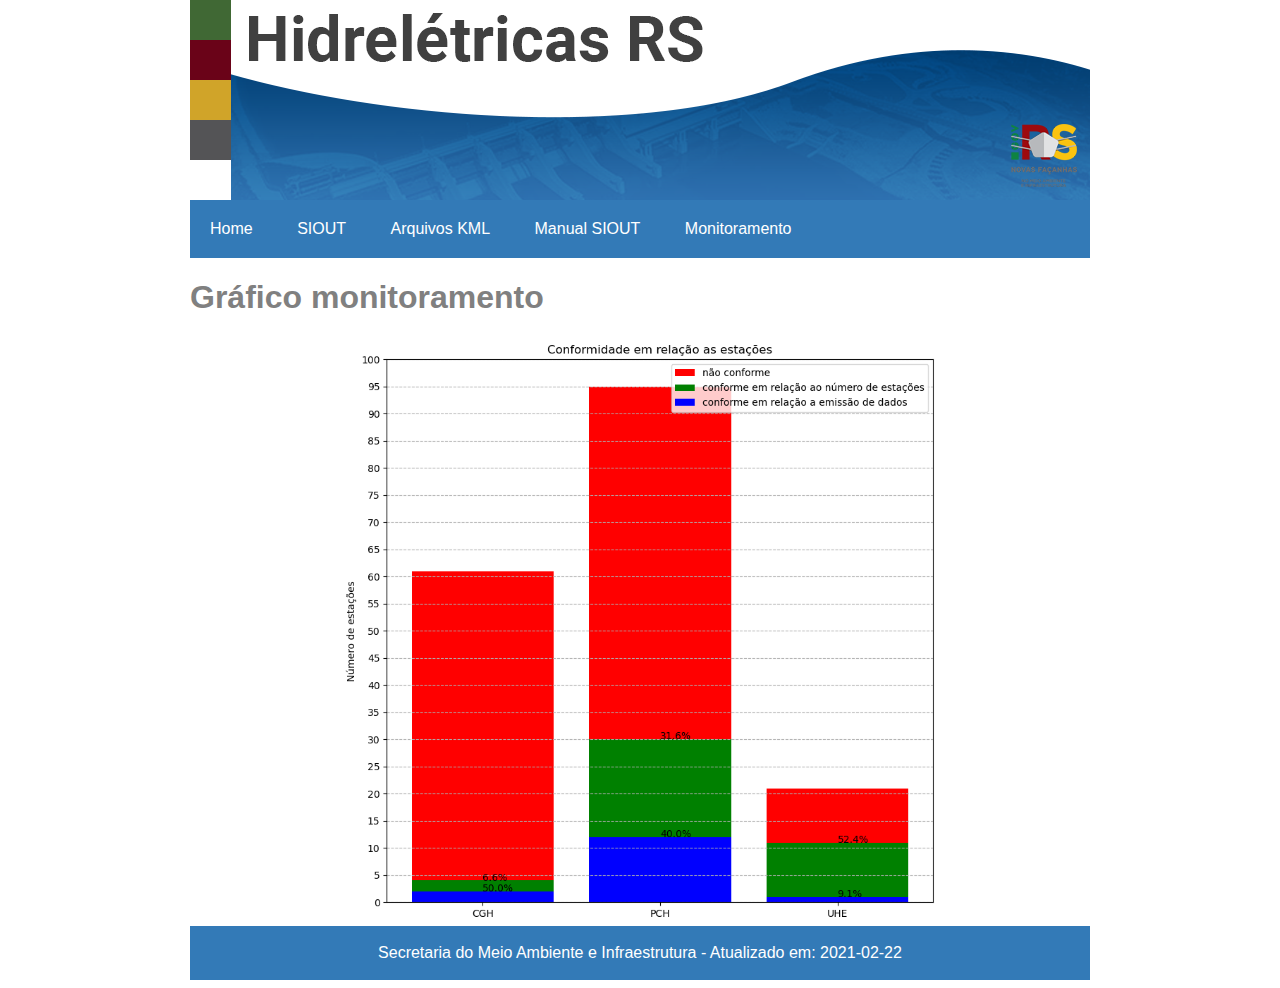
<file: monitoramentografico.html>
<!DOCTYPE html>
<html lan="pt-br">
	<head>
		<meta charset="UTF-8">
		<title>Hidrelétricas RS</title>
		<link rel="stylesheet" type="text/css" href="style.css">
	</head>

<body>
	<div><img src="header.png" alt="Header" title="Header"></div>

	<ul>
		<li><a href="index.html">Home</a></li>
		<li><a href="#">SIOUT</a>
			<ul>
				<li><a href="siouttabela.html">Tabela</a></li>
				<li><a href="sioutgraficos.html">Gráficos</a></li>
			</ul>
		</li>
		<li><a href="#">Arquivos KML</a>
			<ul>
				<li><a href="kml/hidreletricas_SIOUT_2021-02-22.kml">Processos SIOUT</a></li>
				<li><a href="kml/hidreletricas_fisicos.kml">Processos físicos</a></li>
			</ul>
		</li>
		<li><a href="manual/Manual_SIOUT_hidreletricas.pdf" download>Manual SIOUT</a></li>
		<li><a href="#">Monitoramento</a>
			<ul>
				<li><a href="monitoramentotabela.html">Tabela</a></li>
				<li><a href="monitoramentografico.html">Gráficos</a></li>
			</ul>
		</li>
	</ul>

	
	<h1>Gráfico monitoramento</h1>
    
    <img class="center", src="imagens/monitoramento_2021-02-22.png" alt="Gráfico monitoramento" title="Gráficos monitoramento", width="600">
	
	<div class="footer">
	  <p>Secretaria do Meio Ambiente e Infraestrutura - Atualizado em: 2021-02-22</p>
	</div>

</body>
</html>
</file>
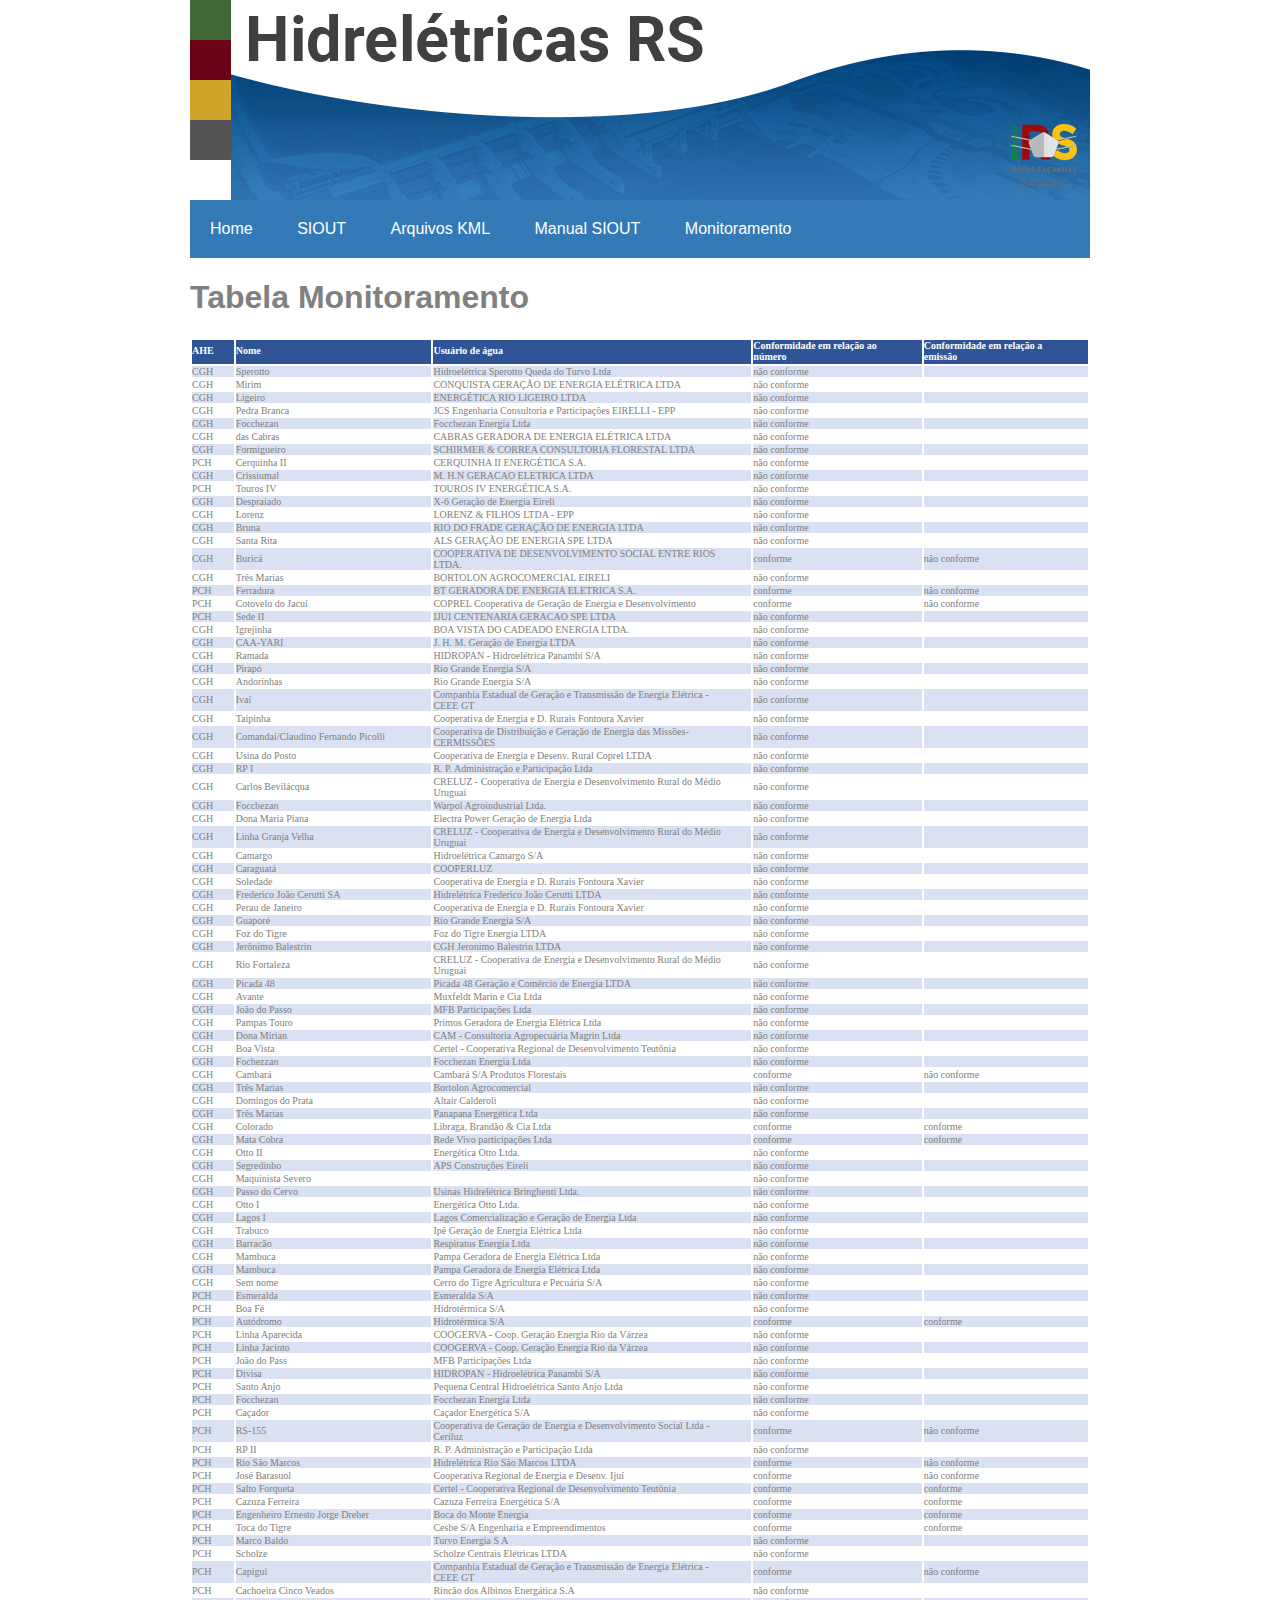
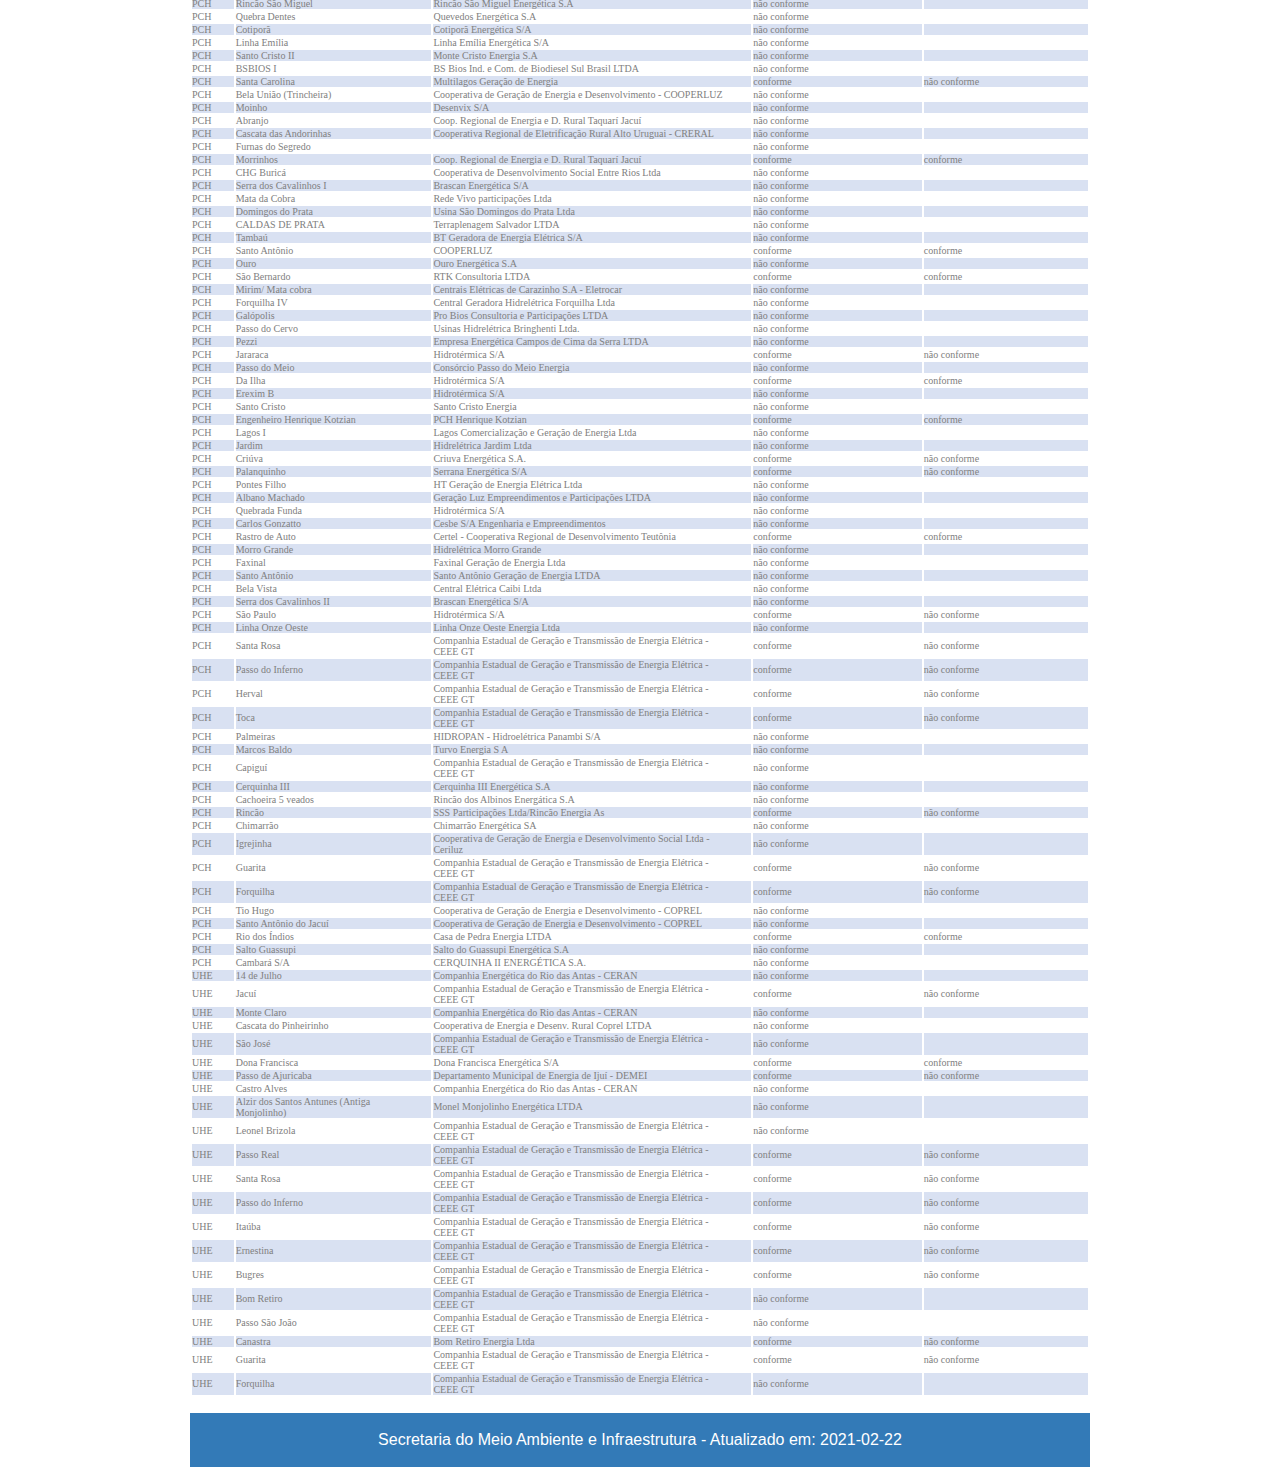
<file: monitoramentotabela.html>
<!DOCTYPE html>
<html lan="pt-br">
	<head>
		<meta charset="UTF-8">
		<title>Hidrelétricas RS</title>
		<link rel="stylesheet" type="text/css" href="style.css">
	</head>

<body>
	<div><img src="header.png" alt="Header" title="Header"></div>

	<ul>
		<li><a href="index.html">Home</a></li>
		<li><a href="#">SIOUT</a>
			<ul>
				<li><a href="siouttabela.html">Tabela</a></li>
				<li><a href="sioutgraficos.html">Gráficos</a></li>
			</ul>
		</li>
		<li><a href="#">Arquivos KML</a>
			<ul>
				<li><a href="kml/hidreletricas_SIOUT_2021-02-22.kml">Processos SIOUT</a></li>
				<li><a href="kml/hidreletricas_fisicos.kml">Processos físicos</a></li>
			</ul>
		</li>
		<li><a href="manual/Manual_SIOUT_hidreletricas.pdf" download>Manual SIOUT</a></li>
		<li><a href="#">Monitoramento</a>
			<ul>
				<li><a href="monitoramentotabela.html">Tabela</a></li>
				<li><a href="monitoramentografico.html">Gráficos</a></li>
			</ul>
		</li>
	</ul>

	
	<h1>Tabela Monitoramento</h1>
    
    <p><table border="0" class="dataframe">
  <thead>
    <tr style="text-align: right;">
      <th style = "background-color: #305496;font-family: Century Gothic;font-size: 10px;color: #FFFFFF;text-align: left;border-bottom: 2px solid #305496;padding: 0px 20px 0px 0px">AHE</th>
      <th style = "background-color: #305496;font-family: Century Gothic;font-size: 10px;color: #FFFFFF;text-align: left;border-bottom: 2px solid #305496;padding: 0px 20px 0px 0px">Nome</th>
      <th style = "background-color: #305496;font-family: Century Gothic;font-size: 10px;color: #FFFFFF;text-align: left;border-bottom: 2px solid #305496;padding: 0px 20px 0px 0px">Usuário de água</th>
      <th style = "background-color: #305496;font-family: Century Gothic;font-size: 10px;color: #FFFFFF;text-align: left;border-bottom: 2px solid #305496;padding: 0px 20px 0px 0px">Conformidade em relação ao número</th>
      <th style = "background-color: #305496;font-family: Century Gothic;font-size: 10px;color: #FFFFFF;text-align: left;border-bottom: 2px solid #305496;padding: 0px 20px 0px 0px">Conformidade em relação a emissão</th>
    </tr>
  </thead>
  <tbody>
    <tr>
      <td style = "background-color: #D9E1F2;font-family: Century Gothic;font-size: 10px;text-align: left;padding: 0px 20px 0px 0px">CGH</td>
      <td style = "background-color: #D9E1F2;font-family: Century Gothic;font-size: 10px;text-align: left;padding: 0px 20px 0px 0px">Sperotto</td>
      <td style = "background-color: #D9E1F2;font-family: Century Gothic;font-size: 10px;text-align: left;padding: 0px 20px 0px 0px">Hidroelétrica Sperotto Queda do Turvo Ltda</td>
      <td style = "background-color: #D9E1F2;font-family: Century Gothic;font-size: 10px;text-align: left;padding: 0px 20px 0px 0px">não conforme</td>
      <td style = "background-color: #D9E1F2;font-family: Century Gothic;font-size: 10px;text-align: left;padding: 0px 20px 0px 0px"></td>
    </tr>
    <tr>
      <td style = "background-color: #FFFFFF;font-family: Century Gothic;font-size: 10px;text-align: left;padding: 0px 20px 0px 0px">CGH</td>
      <td style = "background-color: #FFFFFF;font-family: Century Gothic;font-size: 10px;text-align: left;padding: 0px 20px 0px 0px">Mirim</td>
      <td style = "background-color: #FFFFFF;font-family: Century Gothic;font-size: 10px;text-align: left;padding: 0px 20px 0px 0px">CONQUISTA GERAÇÃO DE ENERGIA ELÉTRICA LTDA</td>
      <td style = "background-color: #FFFFFF;font-family: Century Gothic;font-size: 10px;text-align: left;padding: 0px 20px 0px 0px">não conforme</td>
      <td style = "background-color: #FFFFFF;font-family: Century Gothic;font-size: 10px;text-align: left;padding: 0px 20px 0px 0px"></td>
    </tr>
    <tr>
      <td style = "background-color: #D9E1F2;font-family: Century Gothic;font-size: 10px;text-align: left;padding: 0px 20px 0px 0px">CGH</td>
      <td style = "background-color: #D9E1F2;font-family: Century Gothic;font-size: 10px;text-align: left;padding: 0px 20px 0px 0px">Ligeiro</td>
      <td style = "background-color: #D9E1F2;font-family: Century Gothic;font-size: 10px;text-align: left;padding: 0px 20px 0px 0px">ENERGÉTICA RIO LIGEIRO LTDA</td>
      <td style = "background-color: #D9E1F2;font-family: Century Gothic;font-size: 10px;text-align: left;padding: 0px 20px 0px 0px">não conforme</td>
      <td style = "background-color: #D9E1F2;font-family: Century Gothic;font-size: 10px;text-align: left;padding: 0px 20px 0px 0px"></td>
    </tr>
    <tr>
      <td style = "background-color: #FFFFFF;font-family: Century Gothic;font-size: 10px;text-align: left;padding: 0px 20px 0px 0px">CGH</td>
      <td style = "background-color: #FFFFFF;font-family: Century Gothic;font-size: 10px;text-align: left;padding: 0px 20px 0px 0px">Pedra Branca</td>
      <td style = "background-color: #FFFFFF;font-family: Century Gothic;font-size: 10px;text-align: left;padding: 0px 20px 0px 0px">JCS Engenharia Consultoria e Participações EIRELLI - EPP</td>
      <td style = "background-color: #FFFFFF;font-family: Century Gothic;font-size: 10px;text-align: left;padding: 0px 20px 0px 0px">não conforme</td>
      <td style = "background-color: #FFFFFF;font-family: Century Gothic;font-size: 10px;text-align: left;padding: 0px 20px 0px 0px"></td>
    </tr>
    <tr>
      <td style = "background-color: #D9E1F2;font-family: Century Gothic;font-size: 10px;text-align: left;padding: 0px 20px 0px 0px">CGH</td>
      <td style = "background-color: #D9E1F2;font-family: Century Gothic;font-size: 10px;text-align: left;padding: 0px 20px 0px 0px">Focchezan</td>
      <td style = "background-color: #D9E1F2;font-family: Century Gothic;font-size: 10px;text-align: left;padding: 0px 20px 0px 0px">Focchezan Energia Ltda</td>
      <td style = "background-color: #D9E1F2;font-family: Century Gothic;font-size: 10px;text-align: left;padding: 0px 20px 0px 0px">não conforme</td>
      <td style = "background-color: #D9E1F2;font-family: Century Gothic;font-size: 10px;text-align: left;padding: 0px 20px 0px 0px"></td>
    </tr>
    <tr>
      <td style = "background-color: #FFFFFF;font-family: Century Gothic;font-size: 10px;text-align: left;padding: 0px 20px 0px 0px">CGH</td>
      <td style = "background-color: #FFFFFF;font-family: Century Gothic;font-size: 10px;text-align: left;padding: 0px 20px 0px 0px">das Cabras</td>
      <td style = "background-color: #FFFFFF;font-family: Century Gothic;font-size: 10px;text-align: left;padding: 0px 20px 0px 0px">CABRAS GERADORA DE ENERGIA ELÉTRICA LTDA</td>
      <td style = "background-color: #FFFFFF;font-family: Century Gothic;font-size: 10px;text-align: left;padding: 0px 20px 0px 0px">não conforme</td>
      <td style = "background-color: #FFFFFF;font-family: Century Gothic;font-size: 10px;text-align: left;padding: 0px 20px 0px 0px"></td>
    </tr>
    <tr>
      <td style = "background-color: #D9E1F2;font-family: Century Gothic;font-size: 10px;text-align: left;padding: 0px 20px 0px 0px">CGH</td>
      <td style = "background-color: #D9E1F2;font-family: Century Gothic;font-size: 10px;text-align: left;padding: 0px 20px 0px 0px">Formigueiro</td>
      <td style = "background-color: #D9E1F2;font-family: Century Gothic;font-size: 10px;text-align: left;padding: 0px 20px 0px 0px">SCHIRMER &amp; CORREA CONSULTORIA FLORESTAL LTDA</td>
      <td style = "background-color: #D9E1F2;font-family: Century Gothic;font-size: 10px;text-align: left;padding: 0px 20px 0px 0px">não conforme</td>
      <td style = "background-color: #D9E1F2;font-family: Century Gothic;font-size: 10px;text-align: left;padding: 0px 20px 0px 0px"></td>
    </tr>
    <tr>
      <td style = "background-color: #FFFFFF;font-family: Century Gothic;font-size: 10px;text-align: left;padding: 0px 20px 0px 0px">PCH</td>
      <td style = "background-color: #FFFFFF;font-family: Century Gothic;font-size: 10px;text-align: left;padding: 0px 20px 0px 0px">Cerquinha II</td>
      <td style = "background-color: #FFFFFF;font-family: Century Gothic;font-size: 10px;text-align: left;padding: 0px 20px 0px 0px">CERQUINHA II ENERGÉTICA S.A.</td>
      <td style = "background-color: #FFFFFF;font-family: Century Gothic;font-size: 10px;text-align: left;padding: 0px 20px 0px 0px">não conforme</td>
      <td style = "background-color: #FFFFFF;font-family: Century Gothic;font-size: 10px;text-align: left;padding: 0px 20px 0px 0px"></td>
    </tr>
    <tr>
      <td style = "background-color: #D9E1F2;font-family: Century Gothic;font-size: 10px;text-align: left;padding: 0px 20px 0px 0px">CGH</td>
      <td style = "background-color: #D9E1F2;font-family: Century Gothic;font-size: 10px;text-align: left;padding: 0px 20px 0px 0px">Crissiumal</td>
      <td style = "background-color: #D9E1F2;font-family: Century Gothic;font-size: 10px;text-align: left;padding: 0px 20px 0px 0px">M. H.N GERACAO ELETRICA LTDA</td>
      <td style = "background-color: #D9E1F2;font-family: Century Gothic;font-size: 10px;text-align: left;padding: 0px 20px 0px 0px">não conforme</td>
      <td style = "background-color: #D9E1F2;font-family: Century Gothic;font-size: 10px;text-align: left;padding: 0px 20px 0px 0px"></td>
    </tr>
    <tr>
      <td style = "background-color: #FFFFFF;font-family: Century Gothic;font-size: 10px;text-align: left;padding: 0px 20px 0px 0px">PCH</td>
      <td style = "background-color: #FFFFFF;font-family: Century Gothic;font-size: 10px;text-align: left;padding: 0px 20px 0px 0px">Touros IV</td>
      <td style = "background-color: #FFFFFF;font-family: Century Gothic;font-size: 10px;text-align: left;padding: 0px 20px 0px 0px">TOUROS IV ENERGÉTICA S.A.</td>
      <td style = "background-color: #FFFFFF;font-family: Century Gothic;font-size: 10px;text-align: left;padding: 0px 20px 0px 0px">não conforme</td>
      <td style = "background-color: #FFFFFF;font-family: Century Gothic;font-size: 10px;text-align: left;padding: 0px 20px 0px 0px"></td>
    </tr>
    <tr>
      <td style = "background-color: #D9E1F2;font-family: Century Gothic;font-size: 10px;text-align: left;padding: 0px 20px 0px 0px">CGH</td>
      <td style = "background-color: #D9E1F2;font-family: Century Gothic;font-size: 10px;text-align: left;padding: 0px 20px 0px 0px">Despraiado</td>
      <td style = "background-color: #D9E1F2;font-family: Century Gothic;font-size: 10px;text-align: left;padding: 0px 20px 0px 0px">X-6 Geração de Energia Eireli</td>
      <td style = "background-color: #D9E1F2;font-family: Century Gothic;font-size: 10px;text-align: left;padding: 0px 20px 0px 0px">não conforme</td>
      <td style = "background-color: #D9E1F2;font-family: Century Gothic;font-size: 10px;text-align: left;padding: 0px 20px 0px 0px"></td>
    </tr>
    <tr>
      <td style = "background-color: #FFFFFF;font-family: Century Gothic;font-size: 10px;text-align: left;padding: 0px 20px 0px 0px">CGH</td>
      <td style = "background-color: #FFFFFF;font-family: Century Gothic;font-size: 10px;text-align: left;padding: 0px 20px 0px 0px">Lorenz</td>
      <td style = "background-color: #FFFFFF;font-family: Century Gothic;font-size: 10px;text-align: left;padding: 0px 20px 0px 0px">LORENZ &amp; FILHOS LTDA - EPP</td>
      <td style = "background-color: #FFFFFF;font-family: Century Gothic;font-size: 10px;text-align: left;padding: 0px 20px 0px 0px">não conforme</td>
      <td style = "background-color: #FFFFFF;font-family: Century Gothic;font-size: 10px;text-align: left;padding: 0px 20px 0px 0px"></td>
    </tr>
    <tr>
      <td style = "background-color: #D9E1F2;font-family: Century Gothic;font-size: 10px;text-align: left;padding: 0px 20px 0px 0px">CGH</td>
      <td style = "background-color: #D9E1F2;font-family: Century Gothic;font-size: 10px;text-align: left;padding: 0px 20px 0px 0px">Bruna</td>
      <td style = "background-color: #D9E1F2;font-family: Century Gothic;font-size: 10px;text-align: left;padding: 0px 20px 0px 0px">RIO DO FRADE GERAÇÃO DE ENERGIA LTDA</td>
      <td style = "background-color: #D9E1F2;font-family: Century Gothic;font-size: 10px;text-align: left;padding: 0px 20px 0px 0px">não conforme</td>
      <td style = "background-color: #D9E1F2;font-family: Century Gothic;font-size: 10px;text-align: left;padding: 0px 20px 0px 0px"></td>
    </tr>
    <tr>
      <td style = "background-color: #FFFFFF;font-family: Century Gothic;font-size: 10px;text-align: left;padding: 0px 20px 0px 0px">CGH</td>
      <td style = "background-color: #FFFFFF;font-family: Century Gothic;font-size: 10px;text-align: left;padding: 0px 20px 0px 0px">Santa Rita</td>
      <td style = "background-color: #FFFFFF;font-family: Century Gothic;font-size: 10px;text-align: left;padding: 0px 20px 0px 0px">ALS GERAÇÃO DE ENERGIA SPE LTDA</td>
      <td style = "background-color: #FFFFFF;font-family: Century Gothic;font-size: 10px;text-align: left;padding: 0px 20px 0px 0px">não conforme</td>
      <td style = "background-color: #FFFFFF;font-family: Century Gothic;font-size: 10px;text-align: left;padding: 0px 20px 0px 0px"></td>
    </tr>
    <tr>
      <td style = "background-color: #D9E1F2;font-family: Century Gothic;font-size: 10px;text-align: left;padding: 0px 20px 0px 0px">CGH</td>
      <td style = "background-color: #D9E1F2;font-family: Century Gothic;font-size: 10px;text-align: left;padding: 0px 20px 0px 0px">Buricá</td>
      <td style = "background-color: #D9E1F2;font-family: Century Gothic;font-size: 10px;text-align: left;padding: 0px 20px 0px 0px">COOPERATIVA DE DESENVOLVIMENTO SOCIAL ENTRE RIOS LTDA.</td>
      <td style = "background-color: #D9E1F2;font-family: Century Gothic;font-size: 10px;text-align: left;padding: 0px 20px 0px 0px">conforme</td>
      <td style = "background-color: #D9E1F2;font-family: Century Gothic;font-size: 10px;text-align: left;padding: 0px 20px 0px 0px">não conforme</td>
    </tr>
    <tr>
      <td style = "background-color: #FFFFFF;font-family: Century Gothic;font-size: 10px;text-align: left;padding: 0px 20px 0px 0px">CGH</td>
      <td style = "background-color: #FFFFFF;font-family: Century Gothic;font-size: 10px;text-align: left;padding: 0px 20px 0px 0px">Três Marias</td>
      <td style = "background-color: #FFFFFF;font-family: Century Gothic;font-size: 10px;text-align: left;padding: 0px 20px 0px 0px">BORTOLON AGROCOMERCIAL EIRELI</td>
      <td style = "background-color: #FFFFFF;font-family: Century Gothic;font-size: 10px;text-align: left;padding: 0px 20px 0px 0px">não conforme</td>
      <td style = "background-color: #FFFFFF;font-family: Century Gothic;font-size: 10px;text-align: left;padding: 0px 20px 0px 0px"></td>
    </tr>
    <tr>
      <td style = "background-color: #D9E1F2;font-family: Century Gothic;font-size: 10px;text-align: left;padding: 0px 20px 0px 0px">PCH</td>
      <td style = "background-color: #D9E1F2;font-family: Century Gothic;font-size: 10px;text-align: left;padding: 0px 20px 0px 0px">Ferradura</td>
      <td style = "background-color: #D9E1F2;font-family: Century Gothic;font-size: 10px;text-align: left;padding: 0px 20px 0px 0px">BT GERADORA DE ENERGIA ELETRICA S.A.</td>
      <td style = "background-color: #D9E1F2;font-family: Century Gothic;font-size: 10px;text-align: left;padding: 0px 20px 0px 0px">conforme</td>
      <td style = "background-color: #D9E1F2;font-family: Century Gothic;font-size: 10px;text-align: left;padding: 0px 20px 0px 0px">não conforme</td>
    </tr>
    <tr>
      <td style = "background-color: #FFFFFF;font-family: Century Gothic;font-size: 10px;text-align: left;padding: 0px 20px 0px 0px">PCH</td>
      <td style = "background-color: #FFFFFF;font-family: Century Gothic;font-size: 10px;text-align: left;padding: 0px 20px 0px 0px">Cotovelo do Jacuí</td>
      <td style = "background-color: #FFFFFF;font-family: Century Gothic;font-size: 10px;text-align: left;padding: 0px 20px 0px 0px">COPREL Cooperativa de Geração de Energia e Desenvolvimento</td>
      <td style = "background-color: #FFFFFF;font-family: Century Gothic;font-size: 10px;text-align: left;padding: 0px 20px 0px 0px">conforme</td>
      <td style = "background-color: #FFFFFF;font-family: Century Gothic;font-size: 10px;text-align: left;padding: 0px 20px 0px 0px">não conforme</td>
    </tr>
    <tr>
      <td style = "background-color: #D9E1F2;font-family: Century Gothic;font-size: 10px;text-align: left;padding: 0px 20px 0px 0px">PCH</td>
      <td style = "background-color: #D9E1F2;font-family: Century Gothic;font-size: 10px;text-align: left;padding: 0px 20px 0px 0px">Sede II</td>
      <td style = "background-color: #D9E1F2;font-family: Century Gothic;font-size: 10px;text-align: left;padding: 0px 20px 0px 0px">IJUI CENTENARIA GERACAO SPE LTDA</td>
      <td style = "background-color: #D9E1F2;font-family: Century Gothic;font-size: 10px;text-align: left;padding: 0px 20px 0px 0px">não conforme</td>
      <td style = "background-color: #D9E1F2;font-family: Century Gothic;font-size: 10px;text-align: left;padding: 0px 20px 0px 0px"></td>
    </tr>
    <tr>
      <td style = "background-color: #FFFFFF;font-family: Century Gothic;font-size: 10px;text-align: left;padding: 0px 20px 0px 0px">CGH</td>
      <td style = "background-color: #FFFFFF;font-family: Century Gothic;font-size: 10px;text-align: left;padding: 0px 20px 0px 0px">Igrejinha</td>
      <td style = "background-color: #FFFFFF;font-family: Century Gothic;font-size: 10px;text-align: left;padding: 0px 20px 0px 0px">BOA VISTA DO CADEADO ENERGIA LTDA.</td>
      <td style = "background-color: #FFFFFF;font-family: Century Gothic;font-size: 10px;text-align: left;padding: 0px 20px 0px 0px">não conforme</td>
      <td style = "background-color: #FFFFFF;font-family: Century Gothic;font-size: 10px;text-align: left;padding: 0px 20px 0px 0px"></td>
    </tr>
    <tr>
      <td style = "background-color: #D9E1F2;font-family: Century Gothic;font-size: 10px;text-align: left;padding: 0px 20px 0px 0px">CGH</td>
      <td style = "background-color: #D9E1F2;font-family: Century Gothic;font-size: 10px;text-align: left;padding: 0px 20px 0px 0px">CAA-YARI</td>
      <td style = "background-color: #D9E1F2;font-family: Century Gothic;font-size: 10px;text-align: left;padding: 0px 20px 0px 0px">J. H. M. Geração de Energia LTDA</td>
      <td style = "background-color: #D9E1F2;font-family: Century Gothic;font-size: 10px;text-align: left;padding: 0px 20px 0px 0px">não conforme</td>
      <td style = "background-color: #D9E1F2;font-family: Century Gothic;font-size: 10px;text-align: left;padding: 0px 20px 0px 0px"></td>
    </tr>
    <tr>
      <td style = "background-color: #FFFFFF;font-family: Century Gothic;font-size: 10px;text-align: left;padding: 0px 20px 0px 0px">CGH</td>
      <td style = "background-color: #FFFFFF;font-family: Century Gothic;font-size: 10px;text-align: left;padding: 0px 20px 0px 0px">Ramada</td>
      <td style = "background-color: #FFFFFF;font-family: Century Gothic;font-size: 10px;text-align: left;padding: 0px 20px 0px 0px">HIDROPAN - Hidroelétrica Panambi S/A</td>
      <td style = "background-color: #FFFFFF;font-family: Century Gothic;font-size: 10px;text-align: left;padding: 0px 20px 0px 0px">não conforme</td>
      <td style = "background-color: #FFFFFF;font-family: Century Gothic;font-size: 10px;text-align: left;padding: 0px 20px 0px 0px"></td>
    </tr>
    <tr>
      <td style = "background-color: #D9E1F2;font-family: Century Gothic;font-size: 10px;text-align: left;padding: 0px 20px 0px 0px">CGH</td>
      <td style = "background-color: #D9E1F2;font-family: Century Gothic;font-size: 10px;text-align: left;padding: 0px 20px 0px 0px">Pirapó</td>
      <td style = "background-color: #D9E1F2;font-family: Century Gothic;font-size: 10px;text-align: left;padding: 0px 20px 0px 0px">Rio Grande Energia S/A</td>
      <td style = "background-color: #D9E1F2;font-family: Century Gothic;font-size: 10px;text-align: left;padding: 0px 20px 0px 0px">não conforme</td>
      <td style = "background-color: #D9E1F2;font-family: Century Gothic;font-size: 10px;text-align: left;padding: 0px 20px 0px 0px"></td>
    </tr>
    <tr>
      <td style = "background-color: #FFFFFF;font-family: Century Gothic;font-size: 10px;text-align: left;padding: 0px 20px 0px 0px">CGH</td>
      <td style = "background-color: #FFFFFF;font-family: Century Gothic;font-size: 10px;text-align: left;padding: 0px 20px 0px 0px">Andorinhas</td>
      <td style = "background-color: #FFFFFF;font-family: Century Gothic;font-size: 10px;text-align: left;padding: 0px 20px 0px 0px">Rio Grande Energia S/A</td>
      <td style = "background-color: #FFFFFF;font-family: Century Gothic;font-size: 10px;text-align: left;padding: 0px 20px 0px 0px">não conforme</td>
      <td style = "background-color: #FFFFFF;font-family: Century Gothic;font-size: 10px;text-align: left;padding: 0px 20px 0px 0px"></td>
    </tr>
    <tr>
      <td style = "background-color: #D9E1F2;font-family: Century Gothic;font-size: 10px;text-align: left;padding: 0px 20px 0px 0px">CGH</td>
      <td style = "background-color: #D9E1F2;font-family: Century Gothic;font-size: 10px;text-align: left;padding: 0px 20px 0px 0px">Ivaí</td>
      <td style = "background-color: #D9E1F2;font-family: Century Gothic;font-size: 10px;text-align: left;padding: 0px 20px 0px 0px">Companhia Estadual de Geração e Transmissão de Energia Elétrica - CEEE GT</td>
      <td style = "background-color: #D9E1F2;font-family: Century Gothic;font-size: 10px;text-align: left;padding: 0px 20px 0px 0px">não conforme</td>
      <td style = "background-color: #D9E1F2;font-family: Century Gothic;font-size: 10px;text-align: left;padding: 0px 20px 0px 0px"></td>
    </tr>
    <tr>
      <td style = "background-color: #FFFFFF;font-family: Century Gothic;font-size: 10px;text-align: left;padding: 0px 20px 0px 0px">CGH</td>
      <td style = "background-color: #FFFFFF;font-family: Century Gothic;font-size: 10px;text-align: left;padding: 0px 20px 0px 0px">Taipinha</td>
      <td style = "background-color: #FFFFFF;font-family: Century Gothic;font-size: 10px;text-align: left;padding: 0px 20px 0px 0px">Cooperativa de Energia e D. Rurais Fontoura Xavier</td>
      <td style = "background-color: #FFFFFF;font-family: Century Gothic;font-size: 10px;text-align: left;padding: 0px 20px 0px 0px">não conforme</td>
      <td style = "background-color: #FFFFFF;font-family: Century Gothic;font-size: 10px;text-align: left;padding: 0px 20px 0px 0px"></td>
    </tr>
    <tr>
      <td style = "background-color: #D9E1F2;font-family: Century Gothic;font-size: 10px;text-align: left;padding: 0px 20px 0px 0px">CGH</td>
      <td style = "background-color: #D9E1F2;font-family: Century Gothic;font-size: 10px;text-align: left;padding: 0px 20px 0px 0px">Comandaí/Claudino Fernando Picolli</td>
      <td style = "background-color: #D9E1F2;font-family: Century Gothic;font-size: 10px;text-align: left;padding: 0px 20px 0px 0px">Cooperativa de Distribuição e Geração de Energia das Missões-CERMISSÕES</td>
      <td style = "background-color: #D9E1F2;font-family: Century Gothic;font-size: 10px;text-align: left;padding: 0px 20px 0px 0px">não conforme</td>
      <td style = "background-color: #D9E1F2;font-family: Century Gothic;font-size: 10px;text-align: left;padding: 0px 20px 0px 0px"></td>
    </tr>
    <tr>
      <td style = "background-color: #FFFFFF;font-family: Century Gothic;font-size: 10px;text-align: left;padding: 0px 20px 0px 0px">CGH</td>
      <td style = "background-color: #FFFFFF;font-family: Century Gothic;font-size: 10px;text-align: left;padding: 0px 20px 0px 0px">Usina do Posto</td>
      <td style = "background-color: #FFFFFF;font-family: Century Gothic;font-size: 10px;text-align: left;padding: 0px 20px 0px 0px">Cooperativa de Energia e Desenv. Rural Coprel LTDA</td>
      <td style = "background-color: #FFFFFF;font-family: Century Gothic;font-size: 10px;text-align: left;padding: 0px 20px 0px 0px">não conforme</td>
      <td style = "background-color: #FFFFFF;font-family: Century Gothic;font-size: 10px;text-align: left;padding: 0px 20px 0px 0px"></td>
    </tr>
    <tr>
      <td style = "background-color: #D9E1F2;font-family: Century Gothic;font-size: 10px;text-align: left;padding: 0px 20px 0px 0px">CGH</td>
      <td style = "background-color: #D9E1F2;font-family: Century Gothic;font-size: 10px;text-align: left;padding: 0px 20px 0px 0px">RP I</td>
      <td style = "background-color: #D9E1F2;font-family: Century Gothic;font-size: 10px;text-align: left;padding: 0px 20px 0px 0px">R. P. Administração e Participação Ltda</td>
      <td style = "background-color: #D9E1F2;font-family: Century Gothic;font-size: 10px;text-align: left;padding: 0px 20px 0px 0px">não conforme</td>
      <td style = "background-color: #D9E1F2;font-family: Century Gothic;font-size: 10px;text-align: left;padding: 0px 20px 0px 0px"></td>
    </tr>
    <tr>
      <td style = "background-color: #FFFFFF;font-family: Century Gothic;font-size: 10px;text-align: left;padding: 0px 20px 0px 0px">CGH</td>
      <td style = "background-color: #FFFFFF;font-family: Century Gothic;font-size: 10px;text-align: left;padding: 0px 20px 0px 0px">Carlos Bevilácqua</td>
      <td style = "background-color: #FFFFFF;font-family: Century Gothic;font-size: 10px;text-align: left;padding: 0px 20px 0px 0px">CRELUZ - Cooperativa de Energia e Desenvolvimento Rural do Médio Uruguai</td>
      <td style = "background-color: #FFFFFF;font-family: Century Gothic;font-size: 10px;text-align: left;padding: 0px 20px 0px 0px">não conforme</td>
      <td style = "background-color: #FFFFFF;font-family: Century Gothic;font-size: 10px;text-align: left;padding: 0px 20px 0px 0px"></td>
    </tr>
    <tr>
      <td style = "background-color: #D9E1F2;font-family: Century Gothic;font-size: 10px;text-align: left;padding: 0px 20px 0px 0px">CGH</td>
      <td style = "background-color: #D9E1F2;font-family: Century Gothic;font-size: 10px;text-align: left;padding: 0px 20px 0px 0px">Focchezan</td>
      <td style = "background-color: #D9E1F2;font-family: Century Gothic;font-size: 10px;text-align: left;padding: 0px 20px 0px 0px">Warpol Agroindustrial Ltda.</td>
      <td style = "background-color: #D9E1F2;font-family: Century Gothic;font-size: 10px;text-align: left;padding: 0px 20px 0px 0px">não conforme</td>
      <td style = "background-color: #D9E1F2;font-family: Century Gothic;font-size: 10px;text-align: left;padding: 0px 20px 0px 0px"></td>
    </tr>
    <tr>
      <td style = "background-color: #FFFFFF;font-family: Century Gothic;font-size: 10px;text-align: left;padding: 0px 20px 0px 0px">CGH</td>
      <td style = "background-color: #FFFFFF;font-family: Century Gothic;font-size: 10px;text-align: left;padding: 0px 20px 0px 0px">Dona Maria Piana</td>
      <td style = "background-color: #FFFFFF;font-family: Century Gothic;font-size: 10px;text-align: left;padding: 0px 20px 0px 0px">Electra Power Geração de Energia Ltda</td>
      <td style = "background-color: #FFFFFF;font-family: Century Gothic;font-size: 10px;text-align: left;padding: 0px 20px 0px 0px">não conforme</td>
      <td style = "background-color: #FFFFFF;font-family: Century Gothic;font-size: 10px;text-align: left;padding: 0px 20px 0px 0px"></td>
    </tr>
    <tr>
      <td style = "background-color: #D9E1F2;font-family: Century Gothic;font-size: 10px;text-align: left;padding: 0px 20px 0px 0px">CGH</td>
      <td style = "background-color: #D9E1F2;font-family: Century Gothic;font-size: 10px;text-align: left;padding: 0px 20px 0px 0px">Linha Granja Velha</td>
      <td style = "background-color: #D9E1F2;font-family: Century Gothic;font-size: 10px;text-align: left;padding: 0px 20px 0px 0px">CRELUZ - Cooperativa de Energia e Desenvolvimento Rural do Médio Uruguai</td>
      <td style = "background-color: #D9E1F2;font-family: Century Gothic;font-size: 10px;text-align: left;padding: 0px 20px 0px 0px">não conforme</td>
      <td style = "background-color: #D9E1F2;font-family: Century Gothic;font-size: 10px;text-align: left;padding: 0px 20px 0px 0px"></td>
    </tr>
    <tr>
      <td style = "background-color: #FFFFFF;font-family: Century Gothic;font-size: 10px;text-align: left;padding: 0px 20px 0px 0px">CGH</td>
      <td style = "background-color: #FFFFFF;font-family: Century Gothic;font-size: 10px;text-align: left;padding: 0px 20px 0px 0px">Camargo</td>
      <td style = "background-color: #FFFFFF;font-family: Century Gothic;font-size: 10px;text-align: left;padding: 0px 20px 0px 0px">Hidroelétrica Camargo S/A</td>
      <td style = "background-color: #FFFFFF;font-family: Century Gothic;font-size: 10px;text-align: left;padding: 0px 20px 0px 0px">não conforme</td>
      <td style = "background-color: #FFFFFF;font-family: Century Gothic;font-size: 10px;text-align: left;padding: 0px 20px 0px 0px"></td>
    </tr>
    <tr>
      <td style = "background-color: #D9E1F2;font-family: Century Gothic;font-size: 10px;text-align: left;padding: 0px 20px 0px 0px">CGH</td>
      <td style = "background-color: #D9E1F2;font-family: Century Gothic;font-size: 10px;text-align: left;padding: 0px 20px 0px 0px">Caraguatá</td>
      <td style = "background-color: #D9E1F2;font-family: Century Gothic;font-size: 10px;text-align: left;padding: 0px 20px 0px 0px">COOPERLUZ</td>
      <td style = "background-color: #D9E1F2;font-family: Century Gothic;font-size: 10px;text-align: left;padding: 0px 20px 0px 0px">não conforme</td>
      <td style = "background-color: #D9E1F2;font-family: Century Gothic;font-size: 10px;text-align: left;padding: 0px 20px 0px 0px"></td>
    </tr>
    <tr>
      <td style = "background-color: #FFFFFF;font-family: Century Gothic;font-size: 10px;text-align: left;padding: 0px 20px 0px 0px">CGH</td>
      <td style = "background-color: #FFFFFF;font-family: Century Gothic;font-size: 10px;text-align: left;padding: 0px 20px 0px 0px">Soledade</td>
      <td style = "background-color: #FFFFFF;font-family: Century Gothic;font-size: 10px;text-align: left;padding: 0px 20px 0px 0px">Cooperativa de Energia e D. Rurais Fontoura Xavier</td>
      <td style = "background-color: #FFFFFF;font-family: Century Gothic;font-size: 10px;text-align: left;padding: 0px 20px 0px 0px">não conforme</td>
      <td style = "background-color: #FFFFFF;font-family: Century Gothic;font-size: 10px;text-align: left;padding: 0px 20px 0px 0px"></td>
    </tr>
    <tr>
      <td style = "background-color: #D9E1F2;font-family: Century Gothic;font-size: 10px;text-align: left;padding: 0px 20px 0px 0px">CGH</td>
      <td style = "background-color: #D9E1F2;font-family: Century Gothic;font-size: 10px;text-align: left;padding: 0px 20px 0px 0px">Frederico João Cerutti SA</td>
      <td style = "background-color: #D9E1F2;font-family: Century Gothic;font-size: 10px;text-align: left;padding: 0px 20px 0px 0px">Hidrelétrica Frederico João Cerutti LTDA</td>
      <td style = "background-color: #D9E1F2;font-family: Century Gothic;font-size: 10px;text-align: left;padding: 0px 20px 0px 0px">não conforme</td>
      <td style = "background-color: #D9E1F2;font-family: Century Gothic;font-size: 10px;text-align: left;padding: 0px 20px 0px 0px"></td>
    </tr>
    <tr>
      <td style = "background-color: #FFFFFF;font-family: Century Gothic;font-size: 10px;text-align: left;padding: 0px 20px 0px 0px">CGH</td>
      <td style = "background-color: #FFFFFF;font-family: Century Gothic;font-size: 10px;text-align: left;padding: 0px 20px 0px 0px">Perau de Janeiro</td>
      <td style = "background-color: #FFFFFF;font-family: Century Gothic;font-size: 10px;text-align: left;padding: 0px 20px 0px 0px">Cooperativa de Energia e D. Rurais Fontoura Xavier</td>
      <td style = "background-color: #FFFFFF;font-family: Century Gothic;font-size: 10px;text-align: left;padding: 0px 20px 0px 0px">não conforme</td>
      <td style = "background-color: #FFFFFF;font-family: Century Gothic;font-size: 10px;text-align: left;padding: 0px 20px 0px 0px"></td>
    </tr>
    <tr>
      <td style = "background-color: #D9E1F2;font-family: Century Gothic;font-size: 10px;text-align: left;padding: 0px 20px 0px 0px">CGH</td>
      <td style = "background-color: #D9E1F2;font-family: Century Gothic;font-size: 10px;text-align: left;padding: 0px 20px 0px 0px">Guaporé</td>
      <td style = "background-color: #D9E1F2;font-family: Century Gothic;font-size: 10px;text-align: left;padding: 0px 20px 0px 0px">Rio Grande Energia S/A</td>
      <td style = "background-color: #D9E1F2;font-family: Century Gothic;font-size: 10px;text-align: left;padding: 0px 20px 0px 0px">não conforme</td>
      <td style = "background-color: #D9E1F2;font-family: Century Gothic;font-size: 10px;text-align: left;padding: 0px 20px 0px 0px"></td>
    </tr>
    <tr>
      <td style = "background-color: #FFFFFF;font-family: Century Gothic;font-size: 10px;text-align: left;padding: 0px 20px 0px 0px">CGH</td>
      <td style = "background-color: #FFFFFF;font-family: Century Gothic;font-size: 10px;text-align: left;padding: 0px 20px 0px 0px">Foz do Tigre</td>
      <td style = "background-color: #FFFFFF;font-family: Century Gothic;font-size: 10px;text-align: left;padding: 0px 20px 0px 0px">Foz do Tigre Energia LTDA</td>
      <td style = "background-color: #FFFFFF;font-family: Century Gothic;font-size: 10px;text-align: left;padding: 0px 20px 0px 0px">não conforme</td>
      <td style = "background-color: #FFFFFF;font-family: Century Gothic;font-size: 10px;text-align: left;padding: 0px 20px 0px 0px"></td>
    </tr>
    <tr>
      <td style = "background-color: #D9E1F2;font-family: Century Gothic;font-size: 10px;text-align: left;padding: 0px 20px 0px 0px">CGH</td>
      <td style = "background-color: #D9E1F2;font-family: Century Gothic;font-size: 10px;text-align: left;padding: 0px 20px 0px 0px">Jerônimo Balestrin</td>
      <td style = "background-color: #D9E1F2;font-family: Century Gothic;font-size: 10px;text-align: left;padding: 0px 20px 0px 0px">CGH Jeronimo Balestrin LTDA</td>
      <td style = "background-color: #D9E1F2;font-family: Century Gothic;font-size: 10px;text-align: left;padding: 0px 20px 0px 0px">não conforme</td>
      <td style = "background-color: #D9E1F2;font-family: Century Gothic;font-size: 10px;text-align: left;padding: 0px 20px 0px 0px"></td>
    </tr>
    <tr>
      <td style = "background-color: #FFFFFF;font-family: Century Gothic;font-size: 10px;text-align: left;padding: 0px 20px 0px 0px">CGH</td>
      <td style = "background-color: #FFFFFF;font-family: Century Gothic;font-size: 10px;text-align: left;padding: 0px 20px 0px 0px">Rio Fortaleza</td>
      <td style = "background-color: #FFFFFF;font-family: Century Gothic;font-size: 10px;text-align: left;padding: 0px 20px 0px 0px">CRELUZ - Cooperativa de Energia e Desenvolvimento Rural do Médio Uruguai</td>
      <td style = "background-color: #FFFFFF;font-family: Century Gothic;font-size: 10px;text-align: left;padding: 0px 20px 0px 0px">não conforme</td>
      <td style = "background-color: #FFFFFF;font-family: Century Gothic;font-size: 10px;text-align: left;padding: 0px 20px 0px 0px"></td>
    </tr>
    <tr>
      <td style = "background-color: #D9E1F2;font-family: Century Gothic;font-size: 10px;text-align: left;padding: 0px 20px 0px 0px">CGH</td>
      <td style = "background-color: #D9E1F2;font-family: Century Gothic;font-size: 10px;text-align: left;padding: 0px 20px 0px 0px">Picada 48</td>
      <td style = "background-color: #D9E1F2;font-family: Century Gothic;font-size: 10px;text-align: left;padding: 0px 20px 0px 0px">Picada 48 Geração e Comércio de Energia LTDA</td>
      <td style = "background-color: #D9E1F2;font-family: Century Gothic;font-size: 10px;text-align: left;padding: 0px 20px 0px 0px">não conforme</td>
      <td style = "background-color: #D9E1F2;font-family: Century Gothic;font-size: 10px;text-align: left;padding: 0px 20px 0px 0px"></td>
    </tr>
    <tr>
      <td style = "background-color: #FFFFFF;font-family: Century Gothic;font-size: 10px;text-align: left;padding: 0px 20px 0px 0px">CGH</td>
      <td style = "background-color: #FFFFFF;font-family: Century Gothic;font-size: 10px;text-align: left;padding: 0px 20px 0px 0px">Avante</td>
      <td style = "background-color: #FFFFFF;font-family: Century Gothic;font-size: 10px;text-align: left;padding: 0px 20px 0px 0px">Muxfeldt Marin e Cia Ltda</td>
      <td style = "background-color: #FFFFFF;font-family: Century Gothic;font-size: 10px;text-align: left;padding: 0px 20px 0px 0px">não conforme</td>
      <td style = "background-color: #FFFFFF;font-family: Century Gothic;font-size: 10px;text-align: left;padding: 0px 20px 0px 0px"></td>
    </tr>
    <tr>
      <td style = "background-color: #D9E1F2;font-family: Century Gothic;font-size: 10px;text-align: left;padding: 0px 20px 0px 0px">CGH</td>
      <td style = "background-color: #D9E1F2;font-family: Century Gothic;font-size: 10px;text-align: left;padding: 0px 20px 0px 0px">João do Passo</td>
      <td style = "background-color: #D9E1F2;font-family: Century Gothic;font-size: 10px;text-align: left;padding: 0px 20px 0px 0px">MFB Participações Ltda</td>
      <td style = "background-color: #D9E1F2;font-family: Century Gothic;font-size: 10px;text-align: left;padding: 0px 20px 0px 0px">não conforme</td>
      <td style = "background-color: #D9E1F2;font-family: Century Gothic;font-size: 10px;text-align: left;padding: 0px 20px 0px 0px"></td>
    </tr>
    <tr>
      <td style = "background-color: #FFFFFF;font-family: Century Gothic;font-size: 10px;text-align: left;padding: 0px 20px 0px 0px">CGH</td>
      <td style = "background-color: #FFFFFF;font-family: Century Gothic;font-size: 10px;text-align: left;padding: 0px 20px 0px 0px">Pampas Touro</td>
      <td style = "background-color: #FFFFFF;font-family: Century Gothic;font-size: 10px;text-align: left;padding: 0px 20px 0px 0px">Primos Geradora de Energia Elétrica Ltda</td>
      <td style = "background-color: #FFFFFF;font-family: Century Gothic;font-size: 10px;text-align: left;padding: 0px 20px 0px 0px">não conforme</td>
      <td style = "background-color: #FFFFFF;font-family: Century Gothic;font-size: 10px;text-align: left;padding: 0px 20px 0px 0px"></td>
    </tr>
    <tr>
      <td style = "background-color: #D9E1F2;font-family: Century Gothic;font-size: 10px;text-align: left;padding: 0px 20px 0px 0px">CGH</td>
      <td style = "background-color: #D9E1F2;font-family: Century Gothic;font-size: 10px;text-align: left;padding: 0px 20px 0px 0px">Dona Mirian</td>
      <td style = "background-color: #D9E1F2;font-family: Century Gothic;font-size: 10px;text-align: left;padding: 0px 20px 0px 0px">CAM - Consultoria Agropecuária Magrin Ltda</td>
      <td style = "background-color: #D9E1F2;font-family: Century Gothic;font-size: 10px;text-align: left;padding: 0px 20px 0px 0px">não conforme</td>
      <td style = "background-color: #D9E1F2;font-family: Century Gothic;font-size: 10px;text-align: left;padding: 0px 20px 0px 0px"></td>
    </tr>
    <tr>
      <td style = "background-color: #FFFFFF;font-family: Century Gothic;font-size: 10px;text-align: left;padding: 0px 20px 0px 0px">CGH</td>
      <td style = "background-color: #FFFFFF;font-family: Century Gothic;font-size: 10px;text-align: left;padding: 0px 20px 0px 0px">Boa Vista</td>
      <td style = "background-color: #FFFFFF;font-family: Century Gothic;font-size: 10px;text-align: left;padding: 0px 20px 0px 0px">Certel - Cooperativa Regional de Desenvolvimento Teutônia</td>
      <td style = "background-color: #FFFFFF;font-family: Century Gothic;font-size: 10px;text-align: left;padding: 0px 20px 0px 0px">não conforme</td>
      <td style = "background-color: #FFFFFF;font-family: Century Gothic;font-size: 10px;text-align: left;padding: 0px 20px 0px 0px"></td>
    </tr>
    <tr>
      <td style = "background-color: #D9E1F2;font-family: Century Gothic;font-size: 10px;text-align: left;padding: 0px 20px 0px 0px">CGH</td>
      <td style = "background-color: #D9E1F2;font-family: Century Gothic;font-size: 10px;text-align: left;padding: 0px 20px 0px 0px">Fochezzan</td>
      <td style = "background-color: #D9E1F2;font-family: Century Gothic;font-size: 10px;text-align: left;padding: 0px 20px 0px 0px">Focchezan Energia Ltda</td>
      <td style = "background-color: #D9E1F2;font-family: Century Gothic;font-size: 10px;text-align: left;padding: 0px 20px 0px 0px">não conforme</td>
      <td style = "background-color: #D9E1F2;font-family: Century Gothic;font-size: 10px;text-align: left;padding: 0px 20px 0px 0px"></td>
    </tr>
    <tr>
      <td style = "background-color: #FFFFFF;font-family: Century Gothic;font-size: 10px;text-align: left;padding: 0px 20px 0px 0px">CGH</td>
      <td style = "background-color: #FFFFFF;font-family: Century Gothic;font-size: 10px;text-align: left;padding: 0px 20px 0px 0px">Cambará</td>
      <td style = "background-color: #FFFFFF;font-family: Century Gothic;font-size: 10px;text-align: left;padding: 0px 20px 0px 0px">Cambará S/A Produtos Florestais</td>
      <td style = "background-color: #FFFFFF;font-family: Century Gothic;font-size: 10px;text-align: left;padding: 0px 20px 0px 0px">conforme</td>
      <td style = "background-color: #FFFFFF;font-family: Century Gothic;font-size: 10px;text-align: left;padding: 0px 20px 0px 0px">não conforme</td>
    </tr>
    <tr>
      <td style = "background-color: #D9E1F2;font-family: Century Gothic;font-size: 10px;text-align: left;padding: 0px 20px 0px 0px">CGH</td>
      <td style = "background-color: #D9E1F2;font-family: Century Gothic;font-size: 10px;text-align: left;padding: 0px 20px 0px 0px">Três Marias</td>
      <td style = "background-color: #D9E1F2;font-family: Century Gothic;font-size: 10px;text-align: left;padding: 0px 20px 0px 0px">Bortolon Agrocomercial</td>
      <td style = "background-color: #D9E1F2;font-family: Century Gothic;font-size: 10px;text-align: left;padding: 0px 20px 0px 0px">não conforme</td>
      <td style = "background-color: #D9E1F2;font-family: Century Gothic;font-size: 10px;text-align: left;padding: 0px 20px 0px 0px"></td>
    </tr>
    <tr>
      <td style = "background-color: #FFFFFF;font-family: Century Gothic;font-size: 10px;text-align: left;padding: 0px 20px 0px 0px">CGH</td>
      <td style = "background-color: #FFFFFF;font-family: Century Gothic;font-size: 10px;text-align: left;padding: 0px 20px 0px 0px">Domingos do Prata</td>
      <td style = "background-color: #FFFFFF;font-family: Century Gothic;font-size: 10px;text-align: left;padding: 0px 20px 0px 0px">Altair Calderoli</td>
      <td style = "background-color: #FFFFFF;font-family: Century Gothic;font-size: 10px;text-align: left;padding: 0px 20px 0px 0px">não conforme</td>
      <td style = "background-color: #FFFFFF;font-family: Century Gothic;font-size: 10px;text-align: left;padding: 0px 20px 0px 0px"></td>
    </tr>
    <tr>
      <td style = "background-color: #D9E1F2;font-family: Century Gothic;font-size: 10px;text-align: left;padding: 0px 20px 0px 0px">CGH</td>
      <td style = "background-color: #D9E1F2;font-family: Century Gothic;font-size: 10px;text-align: left;padding: 0px 20px 0px 0px">Três Marias</td>
      <td style = "background-color: #D9E1F2;font-family: Century Gothic;font-size: 10px;text-align: left;padding: 0px 20px 0px 0px">Panapana Energética Ltda</td>
      <td style = "background-color: #D9E1F2;font-family: Century Gothic;font-size: 10px;text-align: left;padding: 0px 20px 0px 0px">não conforme</td>
      <td style = "background-color: #D9E1F2;font-family: Century Gothic;font-size: 10px;text-align: left;padding: 0px 20px 0px 0px"></td>
    </tr>
    <tr>
      <td style = "background-color: #FFFFFF;font-family: Century Gothic;font-size: 10px;text-align: left;padding: 0px 20px 0px 0px">CGH</td>
      <td style = "background-color: #FFFFFF;font-family: Century Gothic;font-size: 10px;text-align: left;padding: 0px 20px 0px 0px">Colorado</td>
      <td style = "background-color: #FFFFFF;font-family: Century Gothic;font-size: 10px;text-align: left;padding: 0px 20px 0px 0px">Libraga, Brandão &amp; Cia Ltda</td>
      <td style = "background-color: #FFFFFF;font-family: Century Gothic;font-size: 10px;text-align: left;padding: 0px 20px 0px 0px">conforme</td>
      <td style = "background-color: #FFFFFF;font-family: Century Gothic;font-size: 10px;text-align: left;padding: 0px 20px 0px 0px">conforme</td>
    </tr>
    <tr>
      <td style = "background-color: #D9E1F2;font-family: Century Gothic;font-size: 10px;text-align: left;padding: 0px 20px 0px 0px">CGH</td>
      <td style = "background-color: #D9E1F2;font-family: Century Gothic;font-size: 10px;text-align: left;padding: 0px 20px 0px 0px">Mata Cobra</td>
      <td style = "background-color: #D9E1F2;font-family: Century Gothic;font-size: 10px;text-align: left;padding: 0px 20px 0px 0px">Rede Vivo participações Ltda</td>
      <td style = "background-color: #D9E1F2;font-family: Century Gothic;font-size: 10px;text-align: left;padding: 0px 20px 0px 0px">conforme</td>
      <td style = "background-color: #D9E1F2;font-family: Century Gothic;font-size: 10px;text-align: left;padding: 0px 20px 0px 0px">conforme</td>
    </tr>
    <tr>
      <td style = "background-color: #FFFFFF;font-family: Century Gothic;font-size: 10px;text-align: left;padding: 0px 20px 0px 0px">CGH</td>
      <td style = "background-color: #FFFFFF;font-family: Century Gothic;font-size: 10px;text-align: left;padding: 0px 20px 0px 0px">Otto II</td>
      <td style = "background-color: #FFFFFF;font-family: Century Gothic;font-size: 10px;text-align: left;padding: 0px 20px 0px 0px">Energética Otto Ltda.</td>
      <td style = "background-color: #FFFFFF;font-family: Century Gothic;font-size: 10px;text-align: left;padding: 0px 20px 0px 0px">não conforme</td>
      <td style = "background-color: #FFFFFF;font-family: Century Gothic;font-size: 10px;text-align: left;padding: 0px 20px 0px 0px"></td>
    </tr>
    <tr>
      <td style = "background-color: #D9E1F2;font-family: Century Gothic;font-size: 10px;text-align: left;padding: 0px 20px 0px 0px">CGH</td>
      <td style = "background-color: #D9E1F2;font-family: Century Gothic;font-size: 10px;text-align: left;padding: 0px 20px 0px 0px">Segredinho</td>
      <td style = "background-color: #D9E1F2;font-family: Century Gothic;font-size: 10px;text-align: left;padding: 0px 20px 0px 0px">APS Construções Eireli</td>
      <td style = "background-color: #D9E1F2;font-family: Century Gothic;font-size: 10px;text-align: left;padding: 0px 20px 0px 0px">não conforme</td>
      <td style = "background-color: #D9E1F2;font-family: Century Gothic;font-size: 10px;text-align: left;padding: 0px 20px 0px 0px"></td>
    </tr>
    <tr>
      <td style = "background-color: #FFFFFF;font-family: Century Gothic;font-size: 10px;text-align: left;padding: 0px 20px 0px 0px">CGH</td>
      <td style = "background-color: #FFFFFF;font-family: Century Gothic;font-size: 10px;text-align: left;padding: 0px 20px 0px 0px">Maquinista Severo</td>
      <td style = "background-color: #FFFFFF;font-family: Century Gothic;font-size: 10px;text-align: left;padding: 0px 20px 0px 0px"></td>
      <td style = "background-color: #FFFFFF;font-family: Century Gothic;font-size: 10px;text-align: left;padding: 0px 20px 0px 0px">não conforme</td>
      <td style = "background-color: #FFFFFF;font-family: Century Gothic;font-size: 10px;text-align: left;padding: 0px 20px 0px 0px"></td>
    </tr>
    <tr>
      <td style = "background-color: #D9E1F2;font-family: Century Gothic;font-size: 10px;text-align: left;padding: 0px 20px 0px 0px">CGH</td>
      <td style = "background-color: #D9E1F2;font-family: Century Gothic;font-size: 10px;text-align: left;padding: 0px 20px 0px 0px">Passo do Cervo</td>
      <td style = "background-color: #D9E1F2;font-family: Century Gothic;font-size: 10px;text-align: left;padding: 0px 20px 0px 0px">Usinas Hidrelétrica Bringhenti Ltda.</td>
      <td style = "background-color: #D9E1F2;font-family: Century Gothic;font-size: 10px;text-align: left;padding: 0px 20px 0px 0px">não conforme</td>
      <td style = "background-color: #D9E1F2;font-family: Century Gothic;font-size: 10px;text-align: left;padding: 0px 20px 0px 0px"></td>
    </tr>
    <tr>
      <td style = "background-color: #FFFFFF;font-family: Century Gothic;font-size: 10px;text-align: left;padding: 0px 20px 0px 0px">CGH</td>
      <td style = "background-color: #FFFFFF;font-family: Century Gothic;font-size: 10px;text-align: left;padding: 0px 20px 0px 0px">Otto I</td>
      <td style = "background-color: #FFFFFF;font-family: Century Gothic;font-size: 10px;text-align: left;padding: 0px 20px 0px 0px">Energética Otto Ltda.</td>
      <td style = "background-color: #FFFFFF;font-family: Century Gothic;font-size: 10px;text-align: left;padding: 0px 20px 0px 0px">não conforme</td>
      <td style = "background-color: #FFFFFF;font-family: Century Gothic;font-size: 10px;text-align: left;padding: 0px 20px 0px 0px"></td>
    </tr>
    <tr>
      <td style = "background-color: #D9E1F2;font-family: Century Gothic;font-size: 10px;text-align: left;padding: 0px 20px 0px 0px">CGH</td>
      <td style = "background-color: #D9E1F2;font-family: Century Gothic;font-size: 10px;text-align: left;padding: 0px 20px 0px 0px">Lagos I</td>
      <td style = "background-color: #D9E1F2;font-family: Century Gothic;font-size: 10px;text-align: left;padding: 0px 20px 0px 0px">Lagos Comercialização e Geração de Energia Ltda</td>
      <td style = "background-color: #D9E1F2;font-family: Century Gothic;font-size: 10px;text-align: left;padding: 0px 20px 0px 0px">não conforme</td>
      <td style = "background-color: #D9E1F2;font-family: Century Gothic;font-size: 10px;text-align: left;padding: 0px 20px 0px 0px"></td>
    </tr>
    <tr>
      <td style = "background-color: #FFFFFF;font-family: Century Gothic;font-size: 10px;text-align: left;padding: 0px 20px 0px 0px">CGH</td>
      <td style = "background-color: #FFFFFF;font-family: Century Gothic;font-size: 10px;text-align: left;padding: 0px 20px 0px 0px">Trabuco</td>
      <td style = "background-color: #FFFFFF;font-family: Century Gothic;font-size: 10px;text-align: left;padding: 0px 20px 0px 0px">Ipê Geração de Energia Elétrica Ltda</td>
      <td style = "background-color: #FFFFFF;font-family: Century Gothic;font-size: 10px;text-align: left;padding: 0px 20px 0px 0px">não conforme</td>
      <td style = "background-color: #FFFFFF;font-family: Century Gothic;font-size: 10px;text-align: left;padding: 0px 20px 0px 0px"></td>
    </tr>
    <tr>
      <td style = "background-color: #D9E1F2;font-family: Century Gothic;font-size: 10px;text-align: left;padding: 0px 20px 0px 0px">CGH</td>
      <td style = "background-color: #D9E1F2;font-family: Century Gothic;font-size: 10px;text-align: left;padding: 0px 20px 0px 0px">Barracão</td>
      <td style = "background-color: #D9E1F2;font-family: Century Gothic;font-size: 10px;text-align: left;padding: 0px 20px 0px 0px">Respiratus Energia Ltda</td>
      <td style = "background-color: #D9E1F2;font-family: Century Gothic;font-size: 10px;text-align: left;padding: 0px 20px 0px 0px">não conforme</td>
      <td style = "background-color: #D9E1F2;font-family: Century Gothic;font-size: 10px;text-align: left;padding: 0px 20px 0px 0px"></td>
    </tr>
    <tr>
      <td style = "background-color: #FFFFFF;font-family: Century Gothic;font-size: 10px;text-align: left;padding: 0px 20px 0px 0px">CGH</td>
      <td style = "background-color: #FFFFFF;font-family: Century Gothic;font-size: 10px;text-align: left;padding: 0px 20px 0px 0px">Mambuca</td>
      <td style = "background-color: #FFFFFF;font-family: Century Gothic;font-size: 10px;text-align: left;padding: 0px 20px 0px 0px">Pampa Geradora de Energia Elétrica Ltda</td>
      <td style = "background-color: #FFFFFF;font-family: Century Gothic;font-size: 10px;text-align: left;padding: 0px 20px 0px 0px">não conforme</td>
      <td style = "background-color: #FFFFFF;font-family: Century Gothic;font-size: 10px;text-align: left;padding: 0px 20px 0px 0px"></td>
    </tr>
    <tr>
      <td style = "background-color: #D9E1F2;font-family: Century Gothic;font-size: 10px;text-align: left;padding: 0px 20px 0px 0px">CGH</td>
      <td style = "background-color: #D9E1F2;font-family: Century Gothic;font-size: 10px;text-align: left;padding: 0px 20px 0px 0px">Mambuca</td>
      <td style = "background-color: #D9E1F2;font-family: Century Gothic;font-size: 10px;text-align: left;padding: 0px 20px 0px 0px">Pampa Geradora de Energia Elétrica Ltda</td>
      <td style = "background-color: #D9E1F2;font-family: Century Gothic;font-size: 10px;text-align: left;padding: 0px 20px 0px 0px">não conforme</td>
      <td style = "background-color: #D9E1F2;font-family: Century Gothic;font-size: 10px;text-align: left;padding: 0px 20px 0px 0px"></td>
    </tr>
    <tr>
      <td style = "background-color: #FFFFFF;font-family: Century Gothic;font-size: 10px;text-align: left;padding: 0px 20px 0px 0px">CGH</td>
      <td style = "background-color: #FFFFFF;font-family: Century Gothic;font-size: 10px;text-align: left;padding: 0px 20px 0px 0px">Sem nome</td>
      <td style = "background-color: #FFFFFF;font-family: Century Gothic;font-size: 10px;text-align: left;padding: 0px 20px 0px 0px">Cerro do Tigre Agricultura e Pecuária S/A</td>
      <td style = "background-color: #FFFFFF;font-family: Century Gothic;font-size: 10px;text-align: left;padding: 0px 20px 0px 0px">não conforme</td>
      <td style = "background-color: #FFFFFF;font-family: Century Gothic;font-size: 10px;text-align: left;padding: 0px 20px 0px 0px"></td>
    </tr>
    <tr>
      <td style = "background-color: #D9E1F2;font-family: Century Gothic;font-size: 10px;text-align: left;padding: 0px 20px 0px 0px">PCH</td>
      <td style = "background-color: #D9E1F2;font-family: Century Gothic;font-size: 10px;text-align: left;padding: 0px 20px 0px 0px">Esmeralda</td>
      <td style = "background-color: #D9E1F2;font-family: Century Gothic;font-size: 10px;text-align: left;padding: 0px 20px 0px 0px">Esmeralda S/A</td>
      <td style = "background-color: #D9E1F2;font-family: Century Gothic;font-size: 10px;text-align: left;padding: 0px 20px 0px 0px">não conforme</td>
      <td style = "background-color: #D9E1F2;font-family: Century Gothic;font-size: 10px;text-align: left;padding: 0px 20px 0px 0px"></td>
    </tr>
    <tr>
      <td style = "background-color: #FFFFFF;font-family: Century Gothic;font-size: 10px;text-align: left;padding: 0px 20px 0px 0px">PCH</td>
      <td style = "background-color: #FFFFFF;font-family: Century Gothic;font-size: 10px;text-align: left;padding: 0px 20px 0px 0px">Boa Fé</td>
      <td style = "background-color: #FFFFFF;font-family: Century Gothic;font-size: 10px;text-align: left;padding: 0px 20px 0px 0px">Hidrotérmica S/A</td>
      <td style = "background-color: #FFFFFF;font-family: Century Gothic;font-size: 10px;text-align: left;padding: 0px 20px 0px 0px">não conforme</td>
      <td style = "background-color: #FFFFFF;font-family: Century Gothic;font-size: 10px;text-align: left;padding: 0px 20px 0px 0px"></td>
    </tr>
    <tr>
      <td style = "background-color: #D9E1F2;font-family: Century Gothic;font-size: 10px;text-align: left;padding: 0px 20px 0px 0px">PCH</td>
      <td style = "background-color: #D9E1F2;font-family: Century Gothic;font-size: 10px;text-align: left;padding: 0px 20px 0px 0px">Autódromo</td>
      <td style = "background-color: #D9E1F2;font-family: Century Gothic;font-size: 10px;text-align: left;padding: 0px 20px 0px 0px">Hidrotérmica S/A</td>
      <td style = "background-color: #D9E1F2;font-family: Century Gothic;font-size: 10px;text-align: left;padding: 0px 20px 0px 0px">conforme</td>
      <td style = "background-color: #D9E1F2;font-family: Century Gothic;font-size: 10px;text-align: left;padding: 0px 20px 0px 0px">conforme</td>
    </tr>
    <tr>
      <td style = "background-color: #FFFFFF;font-family: Century Gothic;font-size: 10px;text-align: left;padding: 0px 20px 0px 0px">PCH</td>
      <td style = "background-color: #FFFFFF;font-family: Century Gothic;font-size: 10px;text-align: left;padding: 0px 20px 0px 0px">Linha Aparecida</td>
      <td style = "background-color: #FFFFFF;font-family: Century Gothic;font-size: 10px;text-align: left;padding: 0px 20px 0px 0px">COOGERVA - Coop. Geração Energia Rio da Várzea</td>
      <td style = "background-color: #FFFFFF;font-family: Century Gothic;font-size: 10px;text-align: left;padding: 0px 20px 0px 0px">não conforme</td>
      <td style = "background-color: #FFFFFF;font-family: Century Gothic;font-size: 10px;text-align: left;padding: 0px 20px 0px 0px"></td>
    </tr>
    <tr>
      <td style = "background-color: #D9E1F2;font-family: Century Gothic;font-size: 10px;text-align: left;padding: 0px 20px 0px 0px">PCH</td>
      <td style = "background-color: #D9E1F2;font-family: Century Gothic;font-size: 10px;text-align: left;padding: 0px 20px 0px 0px">Linha Jacinto</td>
      <td style = "background-color: #D9E1F2;font-family: Century Gothic;font-size: 10px;text-align: left;padding: 0px 20px 0px 0px">COOGERVA - Coop. Geração Energia Rio da Várzea</td>
      <td style = "background-color: #D9E1F2;font-family: Century Gothic;font-size: 10px;text-align: left;padding: 0px 20px 0px 0px">não conforme</td>
      <td style = "background-color: #D9E1F2;font-family: Century Gothic;font-size: 10px;text-align: left;padding: 0px 20px 0px 0px"></td>
    </tr>
    <tr>
      <td style = "background-color: #FFFFFF;font-family: Century Gothic;font-size: 10px;text-align: left;padding: 0px 20px 0px 0px">PCH</td>
      <td style = "background-color: #FFFFFF;font-family: Century Gothic;font-size: 10px;text-align: left;padding: 0px 20px 0px 0px">João do Pass</td>
      <td style = "background-color: #FFFFFF;font-family: Century Gothic;font-size: 10px;text-align: left;padding: 0px 20px 0px 0px">MFB Participações Ltda</td>
      <td style = "background-color: #FFFFFF;font-family: Century Gothic;font-size: 10px;text-align: left;padding: 0px 20px 0px 0px">não conforme</td>
      <td style = "background-color: #FFFFFF;font-family: Century Gothic;font-size: 10px;text-align: left;padding: 0px 20px 0px 0px"></td>
    </tr>
    <tr>
      <td style = "background-color: #D9E1F2;font-family: Century Gothic;font-size: 10px;text-align: left;padding: 0px 20px 0px 0px">PCH</td>
      <td style = "background-color: #D9E1F2;font-family: Century Gothic;font-size: 10px;text-align: left;padding: 0px 20px 0px 0px">Divisa</td>
      <td style = "background-color: #D9E1F2;font-family: Century Gothic;font-size: 10px;text-align: left;padding: 0px 20px 0px 0px">HIDROPAN - Hidroelétrica Panambi S/A</td>
      <td style = "background-color: #D9E1F2;font-family: Century Gothic;font-size: 10px;text-align: left;padding: 0px 20px 0px 0px">não conforme</td>
      <td style = "background-color: #D9E1F2;font-family: Century Gothic;font-size: 10px;text-align: left;padding: 0px 20px 0px 0px"></td>
    </tr>
    <tr>
      <td style = "background-color: #FFFFFF;font-family: Century Gothic;font-size: 10px;text-align: left;padding: 0px 20px 0px 0px">PCH</td>
      <td style = "background-color: #FFFFFF;font-family: Century Gothic;font-size: 10px;text-align: left;padding: 0px 20px 0px 0px">Santo Anjo</td>
      <td style = "background-color: #FFFFFF;font-family: Century Gothic;font-size: 10px;text-align: left;padding: 0px 20px 0px 0px">Pequena Central Hidroelétrica Santo Anjo Ltda</td>
      <td style = "background-color: #FFFFFF;font-family: Century Gothic;font-size: 10px;text-align: left;padding: 0px 20px 0px 0px">não conforme</td>
      <td style = "background-color: #FFFFFF;font-family: Century Gothic;font-size: 10px;text-align: left;padding: 0px 20px 0px 0px"></td>
    </tr>
    <tr>
      <td style = "background-color: #D9E1F2;font-family: Century Gothic;font-size: 10px;text-align: left;padding: 0px 20px 0px 0px">PCH</td>
      <td style = "background-color: #D9E1F2;font-family: Century Gothic;font-size: 10px;text-align: left;padding: 0px 20px 0px 0px">Focchezan</td>
      <td style = "background-color: #D9E1F2;font-family: Century Gothic;font-size: 10px;text-align: left;padding: 0px 20px 0px 0px">Focchezan Energia Ltda</td>
      <td style = "background-color: #D9E1F2;font-family: Century Gothic;font-size: 10px;text-align: left;padding: 0px 20px 0px 0px">não conforme</td>
      <td style = "background-color: #D9E1F2;font-family: Century Gothic;font-size: 10px;text-align: left;padding: 0px 20px 0px 0px"></td>
    </tr>
    <tr>
      <td style = "background-color: #FFFFFF;font-family: Century Gothic;font-size: 10px;text-align: left;padding: 0px 20px 0px 0px">PCH</td>
      <td style = "background-color: #FFFFFF;font-family: Century Gothic;font-size: 10px;text-align: left;padding: 0px 20px 0px 0px">Caçador</td>
      <td style = "background-color: #FFFFFF;font-family: Century Gothic;font-size: 10px;text-align: left;padding: 0px 20px 0px 0px">Caçador Energética S/A</td>
      <td style = "background-color: #FFFFFF;font-family: Century Gothic;font-size: 10px;text-align: left;padding: 0px 20px 0px 0px">não conforme</td>
      <td style = "background-color: #FFFFFF;font-family: Century Gothic;font-size: 10px;text-align: left;padding: 0px 20px 0px 0px"></td>
    </tr>
    <tr>
      <td style = "background-color: #D9E1F2;font-family: Century Gothic;font-size: 10px;text-align: left;padding: 0px 20px 0px 0px">PCH</td>
      <td style = "background-color: #D9E1F2;font-family: Century Gothic;font-size: 10px;text-align: left;padding: 0px 20px 0px 0px">RS-155</td>
      <td style = "background-color: #D9E1F2;font-family: Century Gothic;font-size: 10px;text-align: left;padding: 0px 20px 0px 0px">Cooperativa de Geração de Energia e Desenvolvimento Social Ltda - Ceriluz</td>
      <td style = "background-color: #D9E1F2;font-family: Century Gothic;font-size: 10px;text-align: left;padding: 0px 20px 0px 0px">conforme</td>
      <td style = "background-color: #D9E1F2;font-family: Century Gothic;font-size: 10px;text-align: left;padding: 0px 20px 0px 0px">não conforme</td>
    </tr>
    <tr>
      <td style = "background-color: #FFFFFF;font-family: Century Gothic;font-size: 10px;text-align: left;padding: 0px 20px 0px 0px">PCH</td>
      <td style = "background-color: #FFFFFF;font-family: Century Gothic;font-size: 10px;text-align: left;padding: 0px 20px 0px 0px">RP II</td>
      <td style = "background-color: #FFFFFF;font-family: Century Gothic;font-size: 10px;text-align: left;padding: 0px 20px 0px 0px">R. P. Administração e Participação Ltda</td>
      <td style = "background-color: #FFFFFF;font-family: Century Gothic;font-size: 10px;text-align: left;padding: 0px 20px 0px 0px">não conforme</td>
      <td style = "background-color: #FFFFFF;font-family: Century Gothic;font-size: 10px;text-align: left;padding: 0px 20px 0px 0px"></td>
    </tr>
    <tr>
      <td style = "background-color: #D9E1F2;font-family: Century Gothic;font-size: 10px;text-align: left;padding: 0px 20px 0px 0px">PCH</td>
      <td style = "background-color: #D9E1F2;font-family: Century Gothic;font-size: 10px;text-align: left;padding: 0px 20px 0px 0px">Rio São Marcos</td>
      <td style = "background-color: #D9E1F2;font-family: Century Gothic;font-size: 10px;text-align: left;padding: 0px 20px 0px 0px">Hidrelétrica Rio São Marcos LTDA</td>
      <td style = "background-color: #D9E1F2;font-family: Century Gothic;font-size: 10px;text-align: left;padding: 0px 20px 0px 0px">conforme</td>
      <td style = "background-color: #D9E1F2;font-family: Century Gothic;font-size: 10px;text-align: left;padding: 0px 20px 0px 0px">não conforme</td>
    </tr>
    <tr>
      <td style = "background-color: #FFFFFF;font-family: Century Gothic;font-size: 10px;text-align: left;padding: 0px 20px 0px 0px">PCH</td>
      <td style = "background-color: #FFFFFF;font-family: Century Gothic;font-size: 10px;text-align: left;padding: 0px 20px 0px 0px">José Barasuol</td>
      <td style = "background-color: #FFFFFF;font-family: Century Gothic;font-size: 10px;text-align: left;padding: 0px 20px 0px 0px">Cooperativa Regional de Energia e Desenv. Ijuí</td>
      <td style = "background-color: #FFFFFF;font-family: Century Gothic;font-size: 10px;text-align: left;padding: 0px 20px 0px 0px">conforme</td>
      <td style = "background-color: #FFFFFF;font-family: Century Gothic;font-size: 10px;text-align: left;padding: 0px 20px 0px 0px">não conforme</td>
    </tr>
    <tr>
      <td style = "background-color: #D9E1F2;font-family: Century Gothic;font-size: 10px;text-align: left;padding: 0px 20px 0px 0px">PCH</td>
      <td style = "background-color: #D9E1F2;font-family: Century Gothic;font-size: 10px;text-align: left;padding: 0px 20px 0px 0px">Salto Forqueta</td>
      <td style = "background-color: #D9E1F2;font-family: Century Gothic;font-size: 10px;text-align: left;padding: 0px 20px 0px 0px">Certel - Cooperativa Regional de Desenvolvimento Teutônia</td>
      <td style = "background-color: #D9E1F2;font-family: Century Gothic;font-size: 10px;text-align: left;padding: 0px 20px 0px 0px">conforme</td>
      <td style = "background-color: #D9E1F2;font-family: Century Gothic;font-size: 10px;text-align: left;padding: 0px 20px 0px 0px">conforme</td>
    </tr>
    <tr>
      <td style = "background-color: #FFFFFF;font-family: Century Gothic;font-size: 10px;text-align: left;padding: 0px 20px 0px 0px">PCH</td>
      <td style = "background-color: #FFFFFF;font-family: Century Gothic;font-size: 10px;text-align: left;padding: 0px 20px 0px 0px">Cazuza Ferreira</td>
      <td style = "background-color: #FFFFFF;font-family: Century Gothic;font-size: 10px;text-align: left;padding: 0px 20px 0px 0px">Cazuza Ferreira Energética S/A</td>
      <td style = "background-color: #FFFFFF;font-family: Century Gothic;font-size: 10px;text-align: left;padding: 0px 20px 0px 0px">conforme</td>
      <td style = "background-color: #FFFFFF;font-family: Century Gothic;font-size: 10px;text-align: left;padding: 0px 20px 0px 0px">conforme</td>
    </tr>
    <tr>
      <td style = "background-color: #D9E1F2;font-family: Century Gothic;font-size: 10px;text-align: left;padding: 0px 20px 0px 0px">PCH</td>
      <td style = "background-color: #D9E1F2;font-family: Century Gothic;font-size: 10px;text-align: left;padding: 0px 20px 0px 0px">Engenheiro Ernesto Jorge Dreher</td>
      <td style = "background-color: #D9E1F2;font-family: Century Gothic;font-size: 10px;text-align: left;padding: 0px 20px 0px 0px">Boca do Monte Energia</td>
      <td style = "background-color: #D9E1F2;font-family: Century Gothic;font-size: 10px;text-align: left;padding: 0px 20px 0px 0px">conforme</td>
      <td style = "background-color: #D9E1F2;font-family: Century Gothic;font-size: 10px;text-align: left;padding: 0px 20px 0px 0px">conforme</td>
    </tr>
    <tr>
      <td style = "background-color: #FFFFFF;font-family: Century Gothic;font-size: 10px;text-align: left;padding: 0px 20px 0px 0px">PCH</td>
      <td style = "background-color: #FFFFFF;font-family: Century Gothic;font-size: 10px;text-align: left;padding: 0px 20px 0px 0px">Toca do Tigre</td>
      <td style = "background-color: #FFFFFF;font-family: Century Gothic;font-size: 10px;text-align: left;padding: 0px 20px 0px 0px">Cesbe S/A Engenharia e Empreendimentos</td>
      <td style = "background-color: #FFFFFF;font-family: Century Gothic;font-size: 10px;text-align: left;padding: 0px 20px 0px 0px">conforme</td>
      <td style = "background-color: #FFFFFF;font-family: Century Gothic;font-size: 10px;text-align: left;padding: 0px 20px 0px 0px">conforme</td>
    </tr>
    <tr>
      <td style = "background-color: #D9E1F2;font-family: Century Gothic;font-size: 10px;text-align: left;padding: 0px 20px 0px 0px">PCH</td>
      <td style = "background-color: #D9E1F2;font-family: Century Gothic;font-size: 10px;text-align: left;padding: 0px 20px 0px 0px">Marco Baldo</td>
      <td style = "background-color: #D9E1F2;font-family: Century Gothic;font-size: 10px;text-align: left;padding: 0px 20px 0px 0px">Turvo Energia S A</td>
      <td style = "background-color: #D9E1F2;font-family: Century Gothic;font-size: 10px;text-align: left;padding: 0px 20px 0px 0px">não conforme</td>
      <td style = "background-color: #D9E1F2;font-family: Century Gothic;font-size: 10px;text-align: left;padding: 0px 20px 0px 0px"></td>
    </tr>
    <tr>
      <td style = "background-color: #FFFFFF;font-family: Century Gothic;font-size: 10px;text-align: left;padding: 0px 20px 0px 0px">PCH</td>
      <td style = "background-color: #FFFFFF;font-family: Century Gothic;font-size: 10px;text-align: left;padding: 0px 20px 0px 0px">Scholze</td>
      <td style = "background-color: #FFFFFF;font-family: Century Gothic;font-size: 10px;text-align: left;padding: 0px 20px 0px 0px">Scholze Centrais Elétricas LTDA</td>
      <td style = "background-color: #FFFFFF;font-family: Century Gothic;font-size: 10px;text-align: left;padding: 0px 20px 0px 0px">não conforme</td>
      <td style = "background-color: #FFFFFF;font-family: Century Gothic;font-size: 10px;text-align: left;padding: 0px 20px 0px 0px"></td>
    </tr>
    <tr>
      <td style = "background-color: #D9E1F2;font-family: Century Gothic;font-size: 10px;text-align: left;padding: 0px 20px 0px 0px">PCH</td>
      <td style = "background-color: #D9E1F2;font-family: Century Gothic;font-size: 10px;text-align: left;padding: 0px 20px 0px 0px">Capigui</td>
      <td style = "background-color: #D9E1F2;font-family: Century Gothic;font-size: 10px;text-align: left;padding: 0px 20px 0px 0px">Companhia Estadual de Geração e Transmissão de Energia Elétrica - CEEE GT</td>
      <td style = "background-color: #D9E1F2;font-family: Century Gothic;font-size: 10px;text-align: left;padding: 0px 20px 0px 0px">conforme</td>
      <td style = "background-color: #D9E1F2;font-family: Century Gothic;font-size: 10px;text-align: left;padding: 0px 20px 0px 0px">não conforme</td>
    </tr>
    <tr>
      <td style = "background-color: #FFFFFF;font-family: Century Gothic;font-size: 10px;text-align: left;padding: 0px 20px 0px 0px">PCH</td>
      <td style = "background-color: #FFFFFF;font-family: Century Gothic;font-size: 10px;text-align: left;padding: 0px 20px 0px 0px">Cachoeira Cinco Veados</td>
      <td style = "background-color: #FFFFFF;font-family: Century Gothic;font-size: 10px;text-align: left;padding: 0px 20px 0px 0px">Rincão dos Albinos Energática S.A</td>
      <td style = "background-color: #FFFFFF;font-family: Century Gothic;font-size: 10px;text-align: left;padding: 0px 20px 0px 0px">não conforme</td>
      <td style = "background-color: #FFFFFF;font-family: Century Gothic;font-size: 10px;text-align: left;padding: 0px 20px 0px 0px"></td>
    </tr>
    <tr>
      <td style = "background-color: #D9E1F2;font-family: Century Gothic;font-size: 10px;text-align: left;padding: 0px 20px 0px 0px">PCH</td>
      <td style = "background-color: #D9E1F2;font-family: Century Gothic;font-size: 10px;text-align: left;padding: 0px 20px 0px 0px">Rincão São Miguel</td>
      <td style = "background-color: #D9E1F2;font-family: Century Gothic;font-size: 10px;text-align: left;padding: 0px 20px 0px 0px">Rincão São Miguel Energética S.A</td>
      <td style = "background-color: #D9E1F2;font-family: Century Gothic;font-size: 10px;text-align: left;padding: 0px 20px 0px 0px">não conforme</td>
      <td style = "background-color: #D9E1F2;font-family: Century Gothic;font-size: 10px;text-align: left;padding: 0px 20px 0px 0px"></td>
    </tr>
    <tr>
      <td style = "background-color: #FFFFFF;font-family: Century Gothic;font-size: 10px;text-align: left;padding: 0px 20px 0px 0px">PCH</td>
      <td style = "background-color: #FFFFFF;font-family: Century Gothic;font-size: 10px;text-align: left;padding: 0px 20px 0px 0px">Quebra Dentes</td>
      <td style = "background-color: #FFFFFF;font-family: Century Gothic;font-size: 10px;text-align: left;padding: 0px 20px 0px 0px">Quevedos Energética S.A</td>
      <td style = "background-color: #FFFFFF;font-family: Century Gothic;font-size: 10px;text-align: left;padding: 0px 20px 0px 0px">não conforme</td>
      <td style = "background-color: #FFFFFF;font-family: Century Gothic;font-size: 10px;text-align: left;padding: 0px 20px 0px 0px"></td>
    </tr>
    <tr>
      <td style = "background-color: #D9E1F2;font-family: Century Gothic;font-size: 10px;text-align: left;padding: 0px 20px 0px 0px">PCH</td>
      <td style = "background-color: #D9E1F2;font-family: Century Gothic;font-size: 10px;text-align: left;padding: 0px 20px 0px 0px">Cotiporã</td>
      <td style = "background-color: #D9E1F2;font-family: Century Gothic;font-size: 10px;text-align: left;padding: 0px 20px 0px 0px">Cotiporã Energética S/A</td>
      <td style = "background-color: #D9E1F2;font-family: Century Gothic;font-size: 10px;text-align: left;padding: 0px 20px 0px 0px">não conforme</td>
      <td style = "background-color: #D9E1F2;font-family: Century Gothic;font-size: 10px;text-align: left;padding: 0px 20px 0px 0px"></td>
    </tr>
    <tr>
      <td style = "background-color: #FFFFFF;font-family: Century Gothic;font-size: 10px;text-align: left;padding: 0px 20px 0px 0px">PCH</td>
      <td style = "background-color: #FFFFFF;font-family: Century Gothic;font-size: 10px;text-align: left;padding: 0px 20px 0px 0px">Linha Emília</td>
      <td style = "background-color: #FFFFFF;font-family: Century Gothic;font-size: 10px;text-align: left;padding: 0px 20px 0px 0px">Linha Emília Energética S/A</td>
      <td style = "background-color: #FFFFFF;font-family: Century Gothic;font-size: 10px;text-align: left;padding: 0px 20px 0px 0px">não conforme</td>
      <td style = "background-color: #FFFFFF;font-family: Century Gothic;font-size: 10px;text-align: left;padding: 0px 20px 0px 0px"></td>
    </tr>
    <tr>
      <td style = "background-color: #D9E1F2;font-family: Century Gothic;font-size: 10px;text-align: left;padding: 0px 20px 0px 0px">PCH</td>
      <td style = "background-color: #D9E1F2;font-family: Century Gothic;font-size: 10px;text-align: left;padding: 0px 20px 0px 0px">Santo Cristo II</td>
      <td style = "background-color: #D9E1F2;font-family: Century Gothic;font-size: 10px;text-align: left;padding: 0px 20px 0px 0px">Monte Cristo Energia S.A</td>
      <td style = "background-color: #D9E1F2;font-family: Century Gothic;font-size: 10px;text-align: left;padding: 0px 20px 0px 0px">não conforme</td>
      <td style = "background-color: #D9E1F2;font-family: Century Gothic;font-size: 10px;text-align: left;padding: 0px 20px 0px 0px"></td>
    </tr>
    <tr>
      <td style = "background-color: #FFFFFF;font-family: Century Gothic;font-size: 10px;text-align: left;padding: 0px 20px 0px 0px">PCH</td>
      <td style = "background-color: #FFFFFF;font-family: Century Gothic;font-size: 10px;text-align: left;padding: 0px 20px 0px 0px">BSBIOS I</td>
      <td style = "background-color: #FFFFFF;font-family: Century Gothic;font-size: 10px;text-align: left;padding: 0px 20px 0px 0px">BS Bios Ind. e Com. de Biodiesel Sul Brasil LTDA</td>
      <td style = "background-color: #FFFFFF;font-family: Century Gothic;font-size: 10px;text-align: left;padding: 0px 20px 0px 0px">não conforme</td>
      <td style = "background-color: #FFFFFF;font-family: Century Gothic;font-size: 10px;text-align: left;padding: 0px 20px 0px 0px"></td>
    </tr>
    <tr>
      <td style = "background-color: #D9E1F2;font-family: Century Gothic;font-size: 10px;text-align: left;padding: 0px 20px 0px 0px">PCH</td>
      <td style = "background-color: #D9E1F2;font-family: Century Gothic;font-size: 10px;text-align: left;padding: 0px 20px 0px 0px">Santa Carolina</td>
      <td style = "background-color: #D9E1F2;font-family: Century Gothic;font-size: 10px;text-align: left;padding: 0px 20px 0px 0px">Multilagos Geração de Energia</td>
      <td style = "background-color: #D9E1F2;font-family: Century Gothic;font-size: 10px;text-align: left;padding: 0px 20px 0px 0px">conforme</td>
      <td style = "background-color: #D9E1F2;font-family: Century Gothic;font-size: 10px;text-align: left;padding: 0px 20px 0px 0px">não conforme</td>
    </tr>
    <tr>
      <td style = "background-color: #FFFFFF;font-family: Century Gothic;font-size: 10px;text-align: left;padding: 0px 20px 0px 0px">PCH</td>
      <td style = "background-color: #FFFFFF;font-family: Century Gothic;font-size: 10px;text-align: left;padding: 0px 20px 0px 0px">Bela União (Trincheira)</td>
      <td style = "background-color: #FFFFFF;font-family: Century Gothic;font-size: 10px;text-align: left;padding: 0px 20px 0px 0px">Cooperativa de Geração de Energia e Desenvolvimento - COOPERLUZ</td>
      <td style = "background-color: #FFFFFF;font-family: Century Gothic;font-size: 10px;text-align: left;padding: 0px 20px 0px 0px">não conforme</td>
      <td style = "background-color: #FFFFFF;font-family: Century Gothic;font-size: 10px;text-align: left;padding: 0px 20px 0px 0px"></td>
    </tr>
    <tr>
      <td style = "background-color: #D9E1F2;font-family: Century Gothic;font-size: 10px;text-align: left;padding: 0px 20px 0px 0px">PCH</td>
      <td style = "background-color: #D9E1F2;font-family: Century Gothic;font-size: 10px;text-align: left;padding: 0px 20px 0px 0px">Moinho</td>
      <td style = "background-color: #D9E1F2;font-family: Century Gothic;font-size: 10px;text-align: left;padding: 0px 20px 0px 0px">Desenvix S/A</td>
      <td style = "background-color: #D9E1F2;font-family: Century Gothic;font-size: 10px;text-align: left;padding: 0px 20px 0px 0px">não conforme</td>
      <td style = "background-color: #D9E1F2;font-family: Century Gothic;font-size: 10px;text-align: left;padding: 0px 20px 0px 0px"></td>
    </tr>
    <tr>
      <td style = "background-color: #FFFFFF;font-family: Century Gothic;font-size: 10px;text-align: left;padding: 0px 20px 0px 0px">PCH</td>
      <td style = "background-color: #FFFFFF;font-family: Century Gothic;font-size: 10px;text-align: left;padding: 0px 20px 0px 0px">Abranjo</td>
      <td style = "background-color: #FFFFFF;font-family: Century Gothic;font-size: 10px;text-align: left;padding: 0px 20px 0px 0px">Coop. Regional de Energia e D. Rural Taquarí Jacuí</td>
      <td style = "background-color: #FFFFFF;font-family: Century Gothic;font-size: 10px;text-align: left;padding: 0px 20px 0px 0px">não conforme</td>
      <td style = "background-color: #FFFFFF;font-family: Century Gothic;font-size: 10px;text-align: left;padding: 0px 20px 0px 0px"></td>
    </tr>
    <tr>
      <td style = "background-color: #D9E1F2;font-family: Century Gothic;font-size: 10px;text-align: left;padding: 0px 20px 0px 0px">PCH</td>
      <td style = "background-color: #D9E1F2;font-family: Century Gothic;font-size: 10px;text-align: left;padding: 0px 20px 0px 0px">Cascata das Andorinhas</td>
      <td style = "background-color: #D9E1F2;font-family: Century Gothic;font-size: 10px;text-align: left;padding: 0px 20px 0px 0px">Cooperativa Regional de Eletrificação Rural Alto Uruguai - CRERAL</td>
      <td style = "background-color: #D9E1F2;font-family: Century Gothic;font-size: 10px;text-align: left;padding: 0px 20px 0px 0px">não conforme</td>
      <td style = "background-color: #D9E1F2;font-family: Century Gothic;font-size: 10px;text-align: left;padding: 0px 20px 0px 0px"></td>
    </tr>
    <tr>
      <td style = "background-color: #FFFFFF;font-family: Century Gothic;font-size: 10px;text-align: left;padding: 0px 20px 0px 0px">PCH</td>
      <td style = "background-color: #FFFFFF;font-family: Century Gothic;font-size: 10px;text-align: left;padding: 0px 20px 0px 0px">Furnas do Segredo</td>
      <td style = "background-color: #FFFFFF;font-family: Century Gothic;font-size: 10px;text-align: left;padding: 0px 20px 0px 0px"></td>
      <td style = "background-color: #FFFFFF;font-family: Century Gothic;font-size: 10px;text-align: left;padding: 0px 20px 0px 0px">não conforme</td>
      <td style = "background-color: #FFFFFF;font-family: Century Gothic;font-size: 10px;text-align: left;padding: 0px 20px 0px 0px"></td>
    </tr>
    <tr>
      <td style = "background-color: #D9E1F2;font-family: Century Gothic;font-size: 10px;text-align: left;padding: 0px 20px 0px 0px">PCH</td>
      <td style = "background-color: #D9E1F2;font-family: Century Gothic;font-size: 10px;text-align: left;padding: 0px 20px 0px 0px">Morrinhos</td>
      <td style = "background-color: #D9E1F2;font-family: Century Gothic;font-size: 10px;text-align: left;padding: 0px 20px 0px 0px">Coop. Regional de Energia e D. Rural Taquarí Jacuí</td>
      <td style = "background-color: #D9E1F2;font-family: Century Gothic;font-size: 10px;text-align: left;padding: 0px 20px 0px 0px">conforme</td>
      <td style = "background-color: #D9E1F2;font-family: Century Gothic;font-size: 10px;text-align: left;padding: 0px 20px 0px 0px">conforme</td>
    </tr>
    <tr>
      <td style = "background-color: #FFFFFF;font-family: Century Gothic;font-size: 10px;text-align: left;padding: 0px 20px 0px 0px">PCH</td>
      <td style = "background-color: #FFFFFF;font-family: Century Gothic;font-size: 10px;text-align: left;padding: 0px 20px 0px 0px">CHG Buricá</td>
      <td style = "background-color: #FFFFFF;font-family: Century Gothic;font-size: 10px;text-align: left;padding: 0px 20px 0px 0px">Cooperativa de Desenvolvimento Social Entre Rios Ltda</td>
      <td style = "background-color: #FFFFFF;font-family: Century Gothic;font-size: 10px;text-align: left;padding: 0px 20px 0px 0px">não conforme</td>
      <td style = "background-color: #FFFFFF;font-family: Century Gothic;font-size: 10px;text-align: left;padding: 0px 20px 0px 0px"></td>
    </tr>
    <tr>
      <td style = "background-color: #D9E1F2;font-family: Century Gothic;font-size: 10px;text-align: left;padding: 0px 20px 0px 0px">PCH</td>
      <td style = "background-color: #D9E1F2;font-family: Century Gothic;font-size: 10px;text-align: left;padding: 0px 20px 0px 0px">Serra dos Cavalinhos I</td>
      <td style = "background-color: #D9E1F2;font-family: Century Gothic;font-size: 10px;text-align: left;padding: 0px 20px 0px 0px">Brascan Energética S/A</td>
      <td style = "background-color: #D9E1F2;font-family: Century Gothic;font-size: 10px;text-align: left;padding: 0px 20px 0px 0px">não conforme</td>
      <td style = "background-color: #D9E1F2;font-family: Century Gothic;font-size: 10px;text-align: left;padding: 0px 20px 0px 0px"></td>
    </tr>
    <tr>
      <td style = "background-color: #FFFFFF;font-family: Century Gothic;font-size: 10px;text-align: left;padding: 0px 20px 0px 0px">PCH</td>
      <td style = "background-color: #FFFFFF;font-family: Century Gothic;font-size: 10px;text-align: left;padding: 0px 20px 0px 0px">Mata da Cobra</td>
      <td style = "background-color: #FFFFFF;font-family: Century Gothic;font-size: 10px;text-align: left;padding: 0px 20px 0px 0px">Rede Vivo participações Ltda</td>
      <td style = "background-color: #FFFFFF;font-family: Century Gothic;font-size: 10px;text-align: left;padding: 0px 20px 0px 0px">não conforme</td>
      <td style = "background-color: #FFFFFF;font-family: Century Gothic;font-size: 10px;text-align: left;padding: 0px 20px 0px 0px"></td>
    </tr>
    <tr>
      <td style = "background-color: #D9E1F2;font-family: Century Gothic;font-size: 10px;text-align: left;padding: 0px 20px 0px 0px">PCH</td>
      <td style = "background-color: #D9E1F2;font-family: Century Gothic;font-size: 10px;text-align: left;padding: 0px 20px 0px 0px">Domingos do Prata</td>
      <td style = "background-color: #D9E1F2;font-family: Century Gothic;font-size: 10px;text-align: left;padding: 0px 20px 0px 0px">Usina São Domingos do Prata Ltda</td>
      <td style = "background-color: #D9E1F2;font-family: Century Gothic;font-size: 10px;text-align: left;padding: 0px 20px 0px 0px">não conforme</td>
      <td style = "background-color: #D9E1F2;font-family: Century Gothic;font-size: 10px;text-align: left;padding: 0px 20px 0px 0px"></td>
    </tr>
    <tr>
      <td style = "background-color: #FFFFFF;font-family: Century Gothic;font-size: 10px;text-align: left;padding: 0px 20px 0px 0px">PCH</td>
      <td style = "background-color: #FFFFFF;font-family: Century Gothic;font-size: 10px;text-align: left;padding: 0px 20px 0px 0px">CALDAS DE PRATA</td>
      <td style = "background-color: #FFFFFF;font-family: Century Gothic;font-size: 10px;text-align: left;padding: 0px 20px 0px 0px">Terraplenagem Salvador LTDA</td>
      <td style = "background-color: #FFFFFF;font-family: Century Gothic;font-size: 10px;text-align: left;padding: 0px 20px 0px 0px">não conforme</td>
      <td style = "background-color: #FFFFFF;font-family: Century Gothic;font-size: 10px;text-align: left;padding: 0px 20px 0px 0px"></td>
    </tr>
    <tr>
      <td style = "background-color: #D9E1F2;font-family: Century Gothic;font-size: 10px;text-align: left;padding: 0px 20px 0px 0px">PCH</td>
      <td style = "background-color: #D9E1F2;font-family: Century Gothic;font-size: 10px;text-align: left;padding: 0px 20px 0px 0px">Tambaú</td>
      <td style = "background-color: #D9E1F2;font-family: Century Gothic;font-size: 10px;text-align: left;padding: 0px 20px 0px 0px">BT Geradora de Energia Elétrica S/A</td>
      <td style = "background-color: #D9E1F2;font-family: Century Gothic;font-size: 10px;text-align: left;padding: 0px 20px 0px 0px">não conforme</td>
      <td style = "background-color: #D9E1F2;font-family: Century Gothic;font-size: 10px;text-align: left;padding: 0px 20px 0px 0px"></td>
    </tr>
    <tr>
      <td style = "background-color: #FFFFFF;font-family: Century Gothic;font-size: 10px;text-align: left;padding: 0px 20px 0px 0px">PCH</td>
      <td style = "background-color: #FFFFFF;font-family: Century Gothic;font-size: 10px;text-align: left;padding: 0px 20px 0px 0px">Santo Antônio</td>
      <td style = "background-color: #FFFFFF;font-family: Century Gothic;font-size: 10px;text-align: left;padding: 0px 20px 0px 0px">COOPERLUZ</td>
      <td style = "background-color: #FFFFFF;font-family: Century Gothic;font-size: 10px;text-align: left;padding: 0px 20px 0px 0px">conforme</td>
      <td style = "background-color: #FFFFFF;font-family: Century Gothic;font-size: 10px;text-align: left;padding: 0px 20px 0px 0px">conforme</td>
    </tr>
    <tr>
      <td style = "background-color: #D9E1F2;font-family: Century Gothic;font-size: 10px;text-align: left;padding: 0px 20px 0px 0px">PCH</td>
      <td style = "background-color: #D9E1F2;font-family: Century Gothic;font-size: 10px;text-align: left;padding: 0px 20px 0px 0px">Ouro</td>
      <td style = "background-color: #D9E1F2;font-family: Century Gothic;font-size: 10px;text-align: left;padding: 0px 20px 0px 0px">Ouro Energética S.A</td>
      <td style = "background-color: #D9E1F2;font-family: Century Gothic;font-size: 10px;text-align: left;padding: 0px 20px 0px 0px">não conforme</td>
      <td style = "background-color: #D9E1F2;font-family: Century Gothic;font-size: 10px;text-align: left;padding: 0px 20px 0px 0px"></td>
    </tr>
    <tr>
      <td style = "background-color: #FFFFFF;font-family: Century Gothic;font-size: 10px;text-align: left;padding: 0px 20px 0px 0px">PCH</td>
      <td style = "background-color: #FFFFFF;font-family: Century Gothic;font-size: 10px;text-align: left;padding: 0px 20px 0px 0px">São Bernardo</td>
      <td style = "background-color: #FFFFFF;font-family: Century Gothic;font-size: 10px;text-align: left;padding: 0px 20px 0px 0px">RTK Consultoria LTDA</td>
      <td style = "background-color: #FFFFFF;font-family: Century Gothic;font-size: 10px;text-align: left;padding: 0px 20px 0px 0px">conforme</td>
      <td style = "background-color: #FFFFFF;font-family: Century Gothic;font-size: 10px;text-align: left;padding: 0px 20px 0px 0px">conforme</td>
    </tr>
    <tr>
      <td style = "background-color: #D9E1F2;font-family: Century Gothic;font-size: 10px;text-align: left;padding: 0px 20px 0px 0px">PCH</td>
      <td style = "background-color: #D9E1F2;font-family: Century Gothic;font-size: 10px;text-align: left;padding: 0px 20px 0px 0px">Mirim/ Mata cobra</td>
      <td style = "background-color: #D9E1F2;font-family: Century Gothic;font-size: 10px;text-align: left;padding: 0px 20px 0px 0px">Centrais Elétricas de Carazinho S.A - Eletrocar</td>
      <td style = "background-color: #D9E1F2;font-family: Century Gothic;font-size: 10px;text-align: left;padding: 0px 20px 0px 0px">não conforme</td>
      <td style = "background-color: #D9E1F2;font-family: Century Gothic;font-size: 10px;text-align: left;padding: 0px 20px 0px 0px"></td>
    </tr>
    <tr>
      <td style = "background-color: #FFFFFF;font-family: Century Gothic;font-size: 10px;text-align: left;padding: 0px 20px 0px 0px">PCH</td>
      <td style = "background-color: #FFFFFF;font-family: Century Gothic;font-size: 10px;text-align: left;padding: 0px 20px 0px 0px">Forquilha IV</td>
      <td style = "background-color: #FFFFFF;font-family: Century Gothic;font-size: 10px;text-align: left;padding: 0px 20px 0px 0px">Central Geradora Hidrelétrica Forquilha Ltda</td>
      <td style = "background-color: #FFFFFF;font-family: Century Gothic;font-size: 10px;text-align: left;padding: 0px 20px 0px 0px">não conforme</td>
      <td style = "background-color: #FFFFFF;font-family: Century Gothic;font-size: 10px;text-align: left;padding: 0px 20px 0px 0px"></td>
    </tr>
    <tr>
      <td style = "background-color: #D9E1F2;font-family: Century Gothic;font-size: 10px;text-align: left;padding: 0px 20px 0px 0px">PCH</td>
      <td style = "background-color: #D9E1F2;font-family: Century Gothic;font-size: 10px;text-align: left;padding: 0px 20px 0px 0px">Galópolis</td>
      <td style = "background-color: #D9E1F2;font-family: Century Gothic;font-size: 10px;text-align: left;padding: 0px 20px 0px 0px">Pro Bios Consultoria e Participações LTDA</td>
      <td style = "background-color: #D9E1F2;font-family: Century Gothic;font-size: 10px;text-align: left;padding: 0px 20px 0px 0px">não conforme</td>
      <td style = "background-color: #D9E1F2;font-family: Century Gothic;font-size: 10px;text-align: left;padding: 0px 20px 0px 0px"></td>
    </tr>
    <tr>
      <td style = "background-color: #FFFFFF;font-family: Century Gothic;font-size: 10px;text-align: left;padding: 0px 20px 0px 0px">PCH</td>
      <td style = "background-color: #FFFFFF;font-family: Century Gothic;font-size: 10px;text-align: left;padding: 0px 20px 0px 0px">Passo do Cervo</td>
      <td style = "background-color: #FFFFFF;font-family: Century Gothic;font-size: 10px;text-align: left;padding: 0px 20px 0px 0px">Usinas Hidrelétrica Bringhenti Ltda.</td>
      <td style = "background-color: #FFFFFF;font-family: Century Gothic;font-size: 10px;text-align: left;padding: 0px 20px 0px 0px">não conforme</td>
      <td style = "background-color: #FFFFFF;font-family: Century Gothic;font-size: 10px;text-align: left;padding: 0px 20px 0px 0px"></td>
    </tr>
    <tr>
      <td style = "background-color: #D9E1F2;font-family: Century Gothic;font-size: 10px;text-align: left;padding: 0px 20px 0px 0px">PCH</td>
      <td style = "background-color: #D9E1F2;font-family: Century Gothic;font-size: 10px;text-align: left;padding: 0px 20px 0px 0px">Pezzi</td>
      <td style = "background-color: #D9E1F2;font-family: Century Gothic;font-size: 10px;text-align: left;padding: 0px 20px 0px 0px">Empresa Energética Campos de Cima da Serra LTDA</td>
      <td style = "background-color: #D9E1F2;font-family: Century Gothic;font-size: 10px;text-align: left;padding: 0px 20px 0px 0px">não conforme</td>
      <td style = "background-color: #D9E1F2;font-family: Century Gothic;font-size: 10px;text-align: left;padding: 0px 20px 0px 0px"></td>
    </tr>
    <tr>
      <td style = "background-color: #FFFFFF;font-family: Century Gothic;font-size: 10px;text-align: left;padding: 0px 20px 0px 0px">PCH</td>
      <td style = "background-color: #FFFFFF;font-family: Century Gothic;font-size: 10px;text-align: left;padding: 0px 20px 0px 0px">Jararaca</td>
      <td style = "background-color: #FFFFFF;font-family: Century Gothic;font-size: 10px;text-align: left;padding: 0px 20px 0px 0px">Hidrotérmica S/A</td>
      <td style = "background-color: #FFFFFF;font-family: Century Gothic;font-size: 10px;text-align: left;padding: 0px 20px 0px 0px">conforme</td>
      <td style = "background-color: #FFFFFF;font-family: Century Gothic;font-size: 10px;text-align: left;padding: 0px 20px 0px 0px">não conforme</td>
    </tr>
    <tr>
      <td style = "background-color: #D9E1F2;font-family: Century Gothic;font-size: 10px;text-align: left;padding: 0px 20px 0px 0px">PCH</td>
      <td style = "background-color: #D9E1F2;font-family: Century Gothic;font-size: 10px;text-align: left;padding: 0px 20px 0px 0px">Passo do Meio</td>
      <td style = "background-color: #D9E1F2;font-family: Century Gothic;font-size: 10px;text-align: left;padding: 0px 20px 0px 0px">Consórcio Passo do Meio Energia</td>
      <td style = "background-color: #D9E1F2;font-family: Century Gothic;font-size: 10px;text-align: left;padding: 0px 20px 0px 0px">não conforme</td>
      <td style = "background-color: #D9E1F2;font-family: Century Gothic;font-size: 10px;text-align: left;padding: 0px 20px 0px 0px"></td>
    </tr>
    <tr>
      <td style = "background-color: #FFFFFF;font-family: Century Gothic;font-size: 10px;text-align: left;padding: 0px 20px 0px 0px">PCH</td>
      <td style = "background-color: #FFFFFF;font-family: Century Gothic;font-size: 10px;text-align: left;padding: 0px 20px 0px 0px">Da Ilha</td>
      <td style = "background-color: #FFFFFF;font-family: Century Gothic;font-size: 10px;text-align: left;padding: 0px 20px 0px 0px">Hidrotérmica S/A</td>
      <td style = "background-color: #FFFFFF;font-family: Century Gothic;font-size: 10px;text-align: left;padding: 0px 20px 0px 0px">conforme</td>
      <td style = "background-color: #FFFFFF;font-family: Century Gothic;font-size: 10px;text-align: left;padding: 0px 20px 0px 0px">conforme</td>
    </tr>
    <tr>
      <td style = "background-color: #D9E1F2;font-family: Century Gothic;font-size: 10px;text-align: left;padding: 0px 20px 0px 0px">PCH</td>
      <td style = "background-color: #D9E1F2;font-family: Century Gothic;font-size: 10px;text-align: left;padding: 0px 20px 0px 0px">Erexim B</td>
      <td style = "background-color: #D9E1F2;font-family: Century Gothic;font-size: 10px;text-align: left;padding: 0px 20px 0px 0px">Hidrotérmica S/A</td>
      <td style = "background-color: #D9E1F2;font-family: Century Gothic;font-size: 10px;text-align: left;padding: 0px 20px 0px 0px">não conforme</td>
      <td style = "background-color: #D9E1F2;font-family: Century Gothic;font-size: 10px;text-align: left;padding: 0px 20px 0px 0px"></td>
    </tr>
    <tr>
      <td style = "background-color: #FFFFFF;font-family: Century Gothic;font-size: 10px;text-align: left;padding: 0px 20px 0px 0px">PCH</td>
      <td style = "background-color: #FFFFFF;font-family: Century Gothic;font-size: 10px;text-align: left;padding: 0px 20px 0px 0px">Santo Cristo</td>
      <td style = "background-color: #FFFFFF;font-family: Century Gothic;font-size: 10px;text-align: left;padding: 0px 20px 0px 0px">Santo Cristo Energia</td>
      <td style = "background-color: #FFFFFF;font-family: Century Gothic;font-size: 10px;text-align: left;padding: 0px 20px 0px 0px">não conforme</td>
      <td style = "background-color: #FFFFFF;font-family: Century Gothic;font-size: 10px;text-align: left;padding: 0px 20px 0px 0px"></td>
    </tr>
    <tr>
      <td style = "background-color: #D9E1F2;font-family: Century Gothic;font-size: 10px;text-align: left;padding: 0px 20px 0px 0px">PCH</td>
      <td style = "background-color: #D9E1F2;font-family: Century Gothic;font-size: 10px;text-align: left;padding: 0px 20px 0px 0px">Engenheiro Henrique Kotzian</td>
      <td style = "background-color: #D9E1F2;font-family: Century Gothic;font-size: 10px;text-align: left;padding: 0px 20px 0px 0px">PCH Henrique Kotzian</td>
      <td style = "background-color: #D9E1F2;font-family: Century Gothic;font-size: 10px;text-align: left;padding: 0px 20px 0px 0px">conforme</td>
      <td style = "background-color: #D9E1F2;font-family: Century Gothic;font-size: 10px;text-align: left;padding: 0px 20px 0px 0px">conforme</td>
    </tr>
    <tr>
      <td style = "background-color: #FFFFFF;font-family: Century Gothic;font-size: 10px;text-align: left;padding: 0px 20px 0px 0px">PCH</td>
      <td style = "background-color: #FFFFFF;font-family: Century Gothic;font-size: 10px;text-align: left;padding: 0px 20px 0px 0px">Lagos I</td>
      <td style = "background-color: #FFFFFF;font-family: Century Gothic;font-size: 10px;text-align: left;padding: 0px 20px 0px 0px">Lagos Comercialização e Geração de Energia Ltda</td>
      <td style = "background-color: #FFFFFF;font-family: Century Gothic;font-size: 10px;text-align: left;padding: 0px 20px 0px 0px">não conforme</td>
      <td style = "background-color: #FFFFFF;font-family: Century Gothic;font-size: 10px;text-align: left;padding: 0px 20px 0px 0px"></td>
    </tr>
    <tr>
      <td style = "background-color: #D9E1F2;font-family: Century Gothic;font-size: 10px;text-align: left;padding: 0px 20px 0px 0px">PCH</td>
      <td style = "background-color: #D9E1F2;font-family: Century Gothic;font-size: 10px;text-align: left;padding: 0px 20px 0px 0px">Jardim</td>
      <td style = "background-color: #D9E1F2;font-family: Century Gothic;font-size: 10px;text-align: left;padding: 0px 20px 0px 0px">Hidrelétrica Jardim Ltda</td>
      <td style = "background-color: #D9E1F2;font-family: Century Gothic;font-size: 10px;text-align: left;padding: 0px 20px 0px 0px">não conforme</td>
      <td style = "background-color: #D9E1F2;font-family: Century Gothic;font-size: 10px;text-align: left;padding: 0px 20px 0px 0px"></td>
    </tr>
    <tr>
      <td style = "background-color: #FFFFFF;font-family: Century Gothic;font-size: 10px;text-align: left;padding: 0px 20px 0px 0px">PCH</td>
      <td style = "background-color: #FFFFFF;font-family: Century Gothic;font-size: 10px;text-align: left;padding: 0px 20px 0px 0px">Criúva</td>
      <td style = "background-color: #FFFFFF;font-family: Century Gothic;font-size: 10px;text-align: left;padding: 0px 20px 0px 0px">Criuva Energética S.A.</td>
      <td style = "background-color: #FFFFFF;font-family: Century Gothic;font-size: 10px;text-align: left;padding: 0px 20px 0px 0px">conforme</td>
      <td style = "background-color: #FFFFFF;font-family: Century Gothic;font-size: 10px;text-align: left;padding: 0px 20px 0px 0px">não conforme</td>
    </tr>
    <tr>
      <td style = "background-color: #D9E1F2;font-family: Century Gothic;font-size: 10px;text-align: left;padding: 0px 20px 0px 0px">PCH</td>
      <td style = "background-color: #D9E1F2;font-family: Century Gothic;font-size: 10px;text-align: left;padding: 0px 20px 0px 0px">Palanquinho</td>
      <td style = "background-color: #D9E1F2;font-family: Century Gothic;font-size: 10px;text-align: left;padding: 0px 20px 0px 0px">Serrana Energética S/A</td>
      <td style = "background-color: #D9E1F2;font-family: Century Gothic;font-size: 10px;text-align: left;padding: 0px 20px 0px 0px">conforme</td>
      <td style = "background-color: #D9E1F2;font-family: Century Gothic;font-size: 10px;text-align: left;padding: 0px 20px 0px 0px">não conforme</td>
    </tr>
    <tr>
      <td style = "background-color: #FFFFFF;font-family: Century Gothic;font-size: 10px;text-align: left;padding: 0px 20px 0px 0px">PCH</td>
      <td style = "background-color: #FFFFFF;font-family: Century Gothic;font-size: 10px;text-align: left;padding: 0px 20px 0px 0px">Pontes Filho</td>
      <td style = "background-color: #FFFFFF;font-family: Century Gothic;font-size: 10px;text-align: left;padding: 0px 20px 0px 0px">HT Geração de Energia Elétrica Ltda</td>
      <td style = "background-color: #FFFFFF;font-family: Century Gothic;font-size: 10px;text-align: left;padding: 0px 20px 0px 0px">não conforme</td>
      <td style = "background-color: #FFFFFF;font-family: Century Gothic;font-size: 10px;text-align: left;padding: 0px 20px 0px 0px"></td>
    </tr>
    <tr>
      <td style = "background-color: #D9E1F2;font-family: Century Gothic;font-size: 10px;text-align: left;padding: 0px 20px 0px 0px">PCH</td>
      <td style = "background-color: #D9E1F2;font-family: Century Gothic;font-size: 10px;text-align: left;padding: 0px 20px 0px 0px">Albano Machado</td>
      <td style = "background-color: #D9E1F2;font-family: Century Gothic;font-size: 10px;text-align: left;padding: 0px 20px 0px 0px">Geração Luz Empreendimentos e Participações LTDA</td>
      <td style = "background-color: #D9E1F2;font-family: Century Gothic;font-size: 10px;text-align: left;padding: 0px 20px 0px 0px">não conforme</td>
      <td style = "background-color: #D9E1F2;font-family: Century Gothic;font-size: 10px;text-align: left;padding: 0px 20px 0px 0px"></td>
    </tr>
    <tr>
      <td style = "background-color: #FFFFFF;font-family: Century Gothic;font-size: 10px;text-align: left;padding: 0px 20px 0px 0px">PCH</td>
      <td style = "background-color: #FFFFFF;font-family: Century Gothic;font-size: 10px;text-align: left;padding: 0px 20px 0px 0px">Quebrada Funda</td>
      <td style = "background-color: #FFFFFF;font-family: Century Gothic;font-size: 10px;text-align: left;padding: 0px 20px 0px 0px">Hidrotérmica S/A</td>
      <td style = "background-color: #FFFFFF;font-family: Century Gothic;font-size: 10px;text-align: left;padding: 0px 20px 0px 0px">não conforme</td>
      <td style = "background-color: #FFFFFF;font-family: Century Gothic;font-size: 10px;text-align: left;padding: 0px 20px 0px 0px"></td>
    </tr>
    <tr>
      <td style = "background-color: #D9E1F2;font-family: Century Gothic;font-size: 10px;text-align: left;padding: 0px 20px 0px 0px">PCH</td>
      <td style = "background-color: #D9E1F2;font-family: Century Gothic;font-size: 10px;text-align: left;padding: 0px 20px 0px 0px">Carlos Gonzatto</td>
      <td style = "background-color: #D9E1F2;font-family: Century Gothic;font-size: 10px;text-align: left;padding: 0px 20px 0px 0px">Cesbe S/A Engenharia e Empreendimentos</td>
      <td style = "background-color: #D9E1F2;font-family: Century Gothic;font-size: 10px;text-align: left;padding: 0px 20px 0px 0px">não conforme</td>
      <td style = "background-color: #D9E1F2;font-family: Century Gothic;font-size: 10px;text-align: left;padding: 0px 20px 0px 0px"></td>
    </tr>
    <tr>
      <td style = "background-color: #FFFFFF;font-family: Century Gothic;font-size: 10px;text-align: left;padding: 0px 20px 0px 0px">PCH</td>
      <td style = "background-color: #FFFFFF;font-family: Century Gothic;font-size: 10px;text-align: left;padding: 0px 20px 0px 0px">Rastro de Auto</td>
      <td style = "background-color: #FFFFFF;font-family: Century Gothic;font-size: 10px;text-align: left;padding: 0px 20px 0px 0px">Certel - Cooperativa Regional de Desenvolvimento Teutônia</td>
      <td style = "background-color: #FFFFFF;font-family: Century Gothic;font-size: 10px;text-align: left;padding: 0px 20px 0px 0px">conforme</td>
      <td style = "background-color: #FFFFFF;font-family: Century Gothic;font-size: 10px;text-align: left;padding: 0px 20px 0px 0px">conforme</td>
    </tr>
    <tr>
      <td style = "background-color: #D9E1F2;font-family: Century Gothic;font-size: 10px;text-align: left;padding: 0px 20px 0px 0px">PCH</td>
      <td style = "background-color: #D9E1F2;font-family: Century Gothic;font-size: 10px;text-align: left;padding: 0px 20px 0px 0px">Morro Grande</td>
      <td style = "background-color: #D9E1F2;font-family: Century Gothic;font-size: 10px;text-align: left;padding: 0px 20px 0px 0px">Hidrelétrica Morro Grande</td>
      <td style = "background-color: #D9E1F2;font-family: Century Gothic;font-size: 10px;text-align: left;padding: 0px 20px 0px 0px">não conforme</td>
      <td style = "background-color: #D9E1F2;font-family: Century Gothic;font-size: 10px;text-align: left;padding: 0px 20px 0px 0px"></td>
    </tr>
    <tr>
      <td style = "background-color: #FFFFFF;font-family: Century Gothic;font-size: 10px;text-align: left;padding: 0px 20px 0px 0px">PCH</td>
      <td style = "background-color: #FFFFFF;font-family: Century Gothic;font-size: 10px;text-align: left;padding: 0px 20px 0px 0px">Faxinal</td>
      <td style = "background-color: #FFFFFF;font-family: Century Gothic;font-size: 10px;text-align: left;padding: 0px 20px 0px 0px">Faxinal Geração de Energia Ltda</td>
      <td style = "background-color: #FFFFFF;font-family: Century Gothic;font-size: 10px;text-align: left;padding: 0px 20px 0px 0px">não conforme</td>
      <td style = "background-color: #FFFFFF;font-family: Century Gothic;font-size: 10px;text-align: left;padding: 0px 20px 0px 0px"></td>
    </tr>
    <tr>
      <td style = "background-color: #D9E1F2;font-family: Century Gothic;font-size: 10px;text-align: left;padding: 0px 20px 0px 0px">PCH</td>
      <td style = "background-color: #D9E1F2;font-family: Century Gothic;font-size: 10px;text-align: left;padding: 0px 20px 0px 0px">Santo Antônio</td>
      <td style = "background-color: #D9E1F2;font-family: Century Gothic;font-size: 10px;text-align: left;padding: 0px 20px 0px 0px">Santo Antônio Geração de Energia LTDA</td>
      <td style = "background-color: #D9E1F2;font-family: Century Gothic;font-size: 10px;text-align: left;padding: 0px 20px 0px 0px">não conforme</td>
      <td style = "background-color: #D9E1F2;font-family: Century Gothic;font-size: 10px;text-align: left;padding: 0px 20px 0px 0px"></td>
    </tr>
    <tr>
      <td style = "background-color: #FFFFFF;font-family: Century Gothic;font-size: 10px;text-align: left;padding: 0px 20px 0px 0px">PCH</td>
      <td style = "background-color: #FFFFFF;font-family: Century Gothic;font-size: 10px;text-align: left;padding: 0px 20px 0px 0px">Bela Vista</td>
      <td style = "background-color: #FFFFFF;font-family: Century Gothic;font-size: 10px;text-align: left;padding: 0px 20px 0px 0px">Central Elétrica Caibi Ltda</td>
      <td style = "background-color: #FFFFFF;font-family: Century Gothic;font-size: 10px;text-align: left;padding: 0px 20px 0px 0px">não conforme</td>
      <td style = "background-color: #FFFFFF;font-family: Century Gothic;font-size: 10px;text-align: left;padding: 0px 20px 0px 0px"></td>
    </tr>
    <tr>
      <td style = "background-color: #D9E1F2;font-family: Century Gothic;font-size: 10px;text-align: left;padding: 0px 20px 0px 0px">PCH</td>
      <td style = "background-color: #D9E1F2;font-family: Century Gothic;font-size: 10px;text-align: left;padding: 0px 20px 0px 0px">Serra dos Cavalinhos II</td>
      <td style = "background-color: #D9E1F2;font-family: Century Gothic;font-size: 10px;text-align: left;padding: 0px 20px 0px 0px">Brascan Energética S/A</td>
      <td style = "background-color: #D9E1F2;font-family: Century Gothic;font-size: 10px;text-align: left;padding: 0px 20px 0px 0px">não conforme</td>
      <td style = "background-color: #D9E1F2;font-family: Century Gothic;font-size: 10px;text-align: left;padding: 0px 20px 0px 0px"></td>
    </tr>
    <tr>
      <td style = "background-color: #FFFFFF;font-family: Century Gothic;font-size: 10px;text-align: left;padding: 0px 20px 0px 0px">PCH</td>
      <td style = "background-color: #FFFFFF;font-family: Century Gothic;font-size: 10px;text-align: left;padding: 0px 20px 0px 0px">São Paulo</td>
      <td style = "background-color: #FFFFFF;font-family: Century Gothic;font-size: 10px;text-align: left;padding: 0px 20px 0px 0px">Hidrotérmica S/A</td>
      <td style = "background-color: #FFFFFF;font-family: Century Gothic;font-size: 10px;text-align: left;padding: 0px 20px 0px 0px">conforme</td>
      <td style = "background-color: #FFFFFF;font-family: Century Gothic;font-size: 10px;text-align: left;padding: 0px 20px 0px 0px">não conforme</td>
    </tr>
    <tr>
      <td style = "background-color: #D9E1F2;font-family: Century Gothic;font-size: 10px;text-align: left;padding: 0px 20px 0px 0px">PCH</td>
      <td style = "background-color: #D9E1F2;font-family: Century Gothic;font-size: 10px;text-align: left;padding: 0px 20px 0px 0px">Linha Onze Oeste</td>
      <td style = "background-color: #D9E1F2;font-family: Century Gothic;font-size: 10px;text-align: left;padding: 0px 20px 0px 0px">Linha Onze Oeste Energia Ltda</td>
      <td style = "background-color: #D9E1F2;font-family: Century Gothic;font-size: 10px;text-align: left;padding: 0px 20px 0px 0px">não conforme</td>
      <td style = "background-color: #D9E1F2;font-family: Century Gothic;font-size: 10px;text-align: left;padding: 0px 20px 0px 0px"></td>
    </tr>
    <tr>
      <td style = "background-color: #FFFFFF;font-family: Century Gothic;font-size: 10px;text-align: left;padding: 0px 20px 0px 0px">PCH</td>
      <td style = "background-color: #FFFFFF;font-family: Century Gothic;font-size: 10px;text-align: left;padding: 0px 20px 0px 0px">Santa Rosa</td>
      <td style = "background-color: #FFFFFF;font-family: Century Gothic;font-size: 10px;text-align: left;padding: 0px 20px 0px 0px">Companhia Estadual de Geração e Transmissão de Energia Elétrica - CEEE GT</td>
      <td style = "background-color: #FFFFFF;font-family: Century Gothic;font-size: 10px;text-align: left;padding: 0px 20px 0px 0px">conforme</td>
      <td style = "background-color: #FFFFFF;font-family: Century Gothic;font-size: 10px;text-align: left;padding: 0px 20px 0px 0px">não conforme</td>
    </tr>
    <tr>
      <td style = "background-color: #D9E1F2;font-family: Century Gothic;font-size: 10px;text-align: left;padding: 0px 20px 0px 0px">PCH</td>
      <td style = "background-color: #D9E1F2;font-family: Century Gothic;font-size: 10px;text-align: left;padding: 0px 20px 0px 0px">Passo do Inferno</td>
      <td style = "background-color: #D9E1F2;font-family: Century Gothic;font-size: 10px;text-align: left;padding: 0px 20px 0px 0px">Companhia Estadual de Geração e Transmissão de Energia Elétrica - CEEE GT</td>
      <td style = "background-color: #D9E1F2;font-family: Century Gothic;font-size: 10px;text-align: left;padding: 0px 20px 0px 0px">conforme</td>
      <td style = "background-color: #D9E1F2;font-family: Century Gothic;font-size: 10px;text-align: left;padding: 0px 20px 0px 0px">não conforme</td>
    </tr>
    <tr>
      <td style = "background-color: #FFFFFF;font-family: Century Gothic;font-size: 10px;text-align: left;padding: 0px 20px 0px 0px">PCH</td>
      <td style = "background-color: #FFFFFF;font-family: Century Gothic;font-size: 10px;text-align: left;padding: 0px 20px 0px 0px">Herval</td>
      <td style = "background-color: #FFFFFF;font-family: Century Gothic;font-size: 10px;text-align: left;padding: 0px 20px 0px 0px">Companhia Estadual de Geração e Transmissão de Energia Elétrica - CEEE GT</td>
      <td style = "background-color: #FFFFFF;font-family: Century Gothic;font-size: 10px;text-align: left;padding: 0px 20px 0px 0px">conforme</td>
      <td style = "background-color: #FFFFFF;font-family: Century Gothic;font-size: 10px;text-align: left;padding: 0px 20px 0px 0px">não conforme</td>
    </tr>
    <tr>
      <td style = "background-color: #D9E1F2;font-family: Century Gothic;font-size: 10px;text-align: left;padding: 0px 20px 0px 0px">PCH</td>
      <td style = "background-color: #D9E1F2;font-family: Century Gothic;font-size: 10px;text-align: left;padding: 0px 20px 0px 0px">Toca</td>
      <td style = "background-color: #D9E1F2;font-family: Century Gothic;font-size: 10px;text-align: left;padding: 0px 20px 0px 0px">Companhia Estadual de Geração e Transmissão de Energia Elétrica - CEEE GT</td>
      <td style = "background-color: #D9E1F2;font-family: Century Gothic;font-size: 10px;text-align: left;padding: 0px 20px 0px 0px">conforme</td>
      <td style = "background-color: #D9E1F2;font-family: Century Gothic;font-size: 10px;text-align: left;padding: 0px 20px 0px 0px">não conforme</td>
    </tr>
    <tr>
      <td style = "background-color: #FFFFFF;font-family: Century Gothic;font-size: 10px;text-align: left;padding: 0px 20px 0px 0px">PCH</td>
      <td style = "background-color: #FFFFFF;font-family: Century Gothic;font-size: 10px;text-align: left;padding: 0px 20px 0px 0px">Palmeiras</td>
      <td style = "background-color: #FFFFFF;font-family: Century Gothic;font-size: 10px;text-align: left;padding: 0px 20px 0px 0px">HIDROPAN - Hidroelétrica Panambi S/A</td>
      <td style = "background-color: #FFFFFF;font-family: Century Gothic;font-size: 10px;text-align: left;padding: 0px 20px 0px 0px">não conforme</td>
      <td style = "background-color: #FFFFFF;font-family: Century Gothic;font-size: 10px;text-align: left;padding: 0px 20px 0px 0px"></td>
    </tr>
    <tr>
      <td style = "background-color: #D9E1F2;font-family: Century Gothic;font-size: 10px;text-align: left;padding: 0px 20px 0px 0px">PCH</td>
      <td style = "background-color: #D9E1F2;font-family: Century Gothic;font-size: 10px;text-align: left;padding: 0px 20px 0px 0px">Marcos Baldo</td>
      <td style = "background-color: #D9E1F2;font-family: Century Gothic;font-size: 10px;text-align: left;padding: 0px 20px 0px 0px">Turvo Energia S A</td>
      <td style = "background-color: #D9E1F2;font-family: Century Gothic;font-size: 10px;text-align: left;padding: 0px 20px 0px 0px">não conforme</td>
      <td style = "background-color: #D9E1F2;font-family: Century Gothic;font-size: 10px;text-align: left;padding: 0px 20px 0px 0px"></td>
    </tr>
    <tr>
      <td style = "background-color: #FFFFFF;font-family: Century Gothic;font-size: 10px;text-align: left;padding: 0px 20px 0px 0px">PCH</td>
      <td style = "background-color: #FFFFFF;font-family: Century Gothic;font-size: 10px;text-align: left;padding: 0px 20px 0px 0px">Capiguí</td>
      <td style = "background-color: #FFFFFF;font-family: Century Gothic;font-size: 10px;text-align: left;padding: 0px 20px 0px 0px">Companhia Estadual de Geração e Transmissão de Energia Elétrica - CEEE GT</td>
      <td style = "background-color: #FFFFFF;font-family: Century Gothic;font-size: 10px;text-align: left;padding: 0px 20px 0px 0px">não conforme</td>
      <td style = "background-color: #FFFFFF;font-family: Century Gothic;font-size: 10px;text-align: left;padding: 0px 20px 0px 0px"></td>
    </tr>
    <tr>
      <td style = "background-color: #D9E1F2;font-family: Century Gothic;font-size: 10px;text-align: left;padding: 0px 20px 0px 0px">PCH</td>
      <td style = "background-color: #D9E1F2;font-family: Century Gothic;font-size: 10px;text-align: left;padding: 0px 20px 0px 0px">Cerquinha III</td>
      <td style = "background-color: #D9E1F2;font-family: Century Gothic;font-size: 10px;text-align: left;padding: 0px 20px 0px 0px">Cerquinha III Energética S.A</td>
      <td style = "background-color: #D9E1F2;font-family: Century Gothic;font-size: 10px;text-align: left;padding: 0px 20px 0px 0px">não conforme</td>
      <td style = "background-color: #D9E1F2;font-family: Century Gothic;font-size: 10px;text-align: left;padding: 0px 20px 0px 0px"></td>
    </tr>
    <tr>
      <td style = "background-color: #FFFFFF;font-family: Century Gothic;font-size: 10px;text-align: left;padding: 0px 20px 0px 0px">PCH</td>
      <td style = "background-color: #FFFFFF;font-family: Century Gothic;font-size: 10px;text-align: left;padding: 0px 20px 0px 0px">Cachoeira 5 veados</td>
      <td style = "background-color: #FFFFFF;font-family: Century Gothic;font-size: 10px;text-align: left;padding: 0px 20px 0px 0px">Rincão dos Albinos Energática S.A</td>
      <td style = "background-color: #FFFFFF;font-family: Century Gothic;font-size: 10px;text-align: left;padding: 0px 20px 0px 0px">não conforme</td>
      <td style = "background-color: #FFFFFF;font-family: Century Gothic;font-size: 10px;text-align: left;padding: 0px 20px 0px 0px"></td>
    </tr>
    <tr>
      <td style = "background-color: #D9E1F2;font-family: Century Gothic;font-size: 10px;text-align: left;padding: 0px 20px 0px 0px">PCH</td>
      <td style = "background-color: #D9E1F2;font-family: Century Gothic;font-size: 10px;text-align: left;padding: 0px 20px 0px 0px">Rincão</td>
      <td style = "background-color: #D9E1F2;font-family: Century Gothic;font-size: 10px;text-align: left;padding: 0px 20px 0px 0px">SSS Participações Ltda/Rincão Energia As</td>
      <td style = "background-color: #D9E1F2;font-family: Century Gothic;font-size: 10px;text-align: left;padding: 0px 20px 0px 0px">conforme</td>
      <td style = "background-color: #D9E1F2;font-family: Century Gothic;font-size: 10px;text-align: left;padding: 0px 20px 0px 0px">não conforme</td>
    </tr>
    <tr>
      <td style = "background-color: #FFFFFF;font-family: Century Gothic;font-size: 10px;text-align: left;padding: 0px 20px 0px 0px">PCH</td>
      <td style = "background-color: #FFFFFF;font-family: Century Gothic;font-size: 10px;text-align: left;padding: 0px 20px 0px 0px">Chimarrão</td>
      <td style = "background-color: #FFFFFF;font-family: Century Gothic;font-size: 10px;text-align: left;padding: 0px 20px 0px 0px">Chimarrão Energética SA</td>
      <td style = "background-color: #FFFFFF;font-family: Century Gothic;font-size: 10px;text-align: left;padding: 0px 20px 0px 0px">não conforme</td>
      <td style = "background-color: #FFFFFF;font-family: Century Gothic;font-size: 10px;text-align: left;padding: 0px 20px 0px 0px"></td>
    </tr>
    <tr>
      <td style = "background-color: #D9E1F2;font-family: Century Gothic;font-size: 10px;text-align: left;padding: 0px 20px 0px 0px">PCH</td>
      <td style = "background-color: #D9E1F2;font-family: Century Gothic;font-size: 10px;text-align: left;padding: 0px 20px 0px 0px">Igrejinha</td>
      <td style = "background-color: #D9E1F2;font-family: Century Gothic;font-size: 10px;text-align: left;padding: 0px 20px 0px 0px">Cooperativa de Geração de Energia e Desenvolvimento Social Ltda - Ceriluz</td>
      <td style = "background-color: #D9E1F2;font-family: Century Gothic;font-size: 10px;text-align: left;padding: 0px 20px 0px 0px">não conforme</td>
      <td style = "background-color: #D9E1F2;font-family: Century Gothic;font-size: 10px;text-align: left;padding: 0px 20px 0px 0px"></td>
    </tr>
    <tr>
      <td style = "background-color: #FFFFFF;font-family: Century Gothic;font-size: 10px;text-align: left;padding: 0px 20px 0px 0px">PCH</td>
      <td style = "background-color: #FFFFFF;font-family: Century Gothic;font-size: 10px;text-align: left;padding: 0px 20px 0px 0px">Guarita</td>
      <td style = "background-color: #FFFFFF;font-family: Century Gothic;font-size: 10px;text-align: left;padding: 0px 20px 0px 0px">Companhia Estadual de Geração e Transmissão de Energia Elétrica - CEEE GT</td>
      <td style = "background-color: #FFFFFF;font-family: Century Gothic;font-size: 10px;text-align: left;padding: 0px 20px 0px 0px">conforme</td>
      <td style = "background-color: #FFFFFF;font-family: Century Gothic;font-size: 10px;text-align: left;padding: 0px 20px 0px 0px">não conforme</td>
    </tr>
    <tr>
      <td style = "background-color: #D9E1F2;font-family: Century Gothic;font-size: 10px;text-align: left;padding: 0px 20px 0px 0px">PCH</td>
      <td style = "background-color: #D9E1F2;font-family: Century Gothic;font-size: 10px;text-align: left;padding: 0px 20px 0px 0px">Forquilha</td>
      <td style = "background-color: #D9E1F2;font-family: Century Gothic;font-size: 10px;text-align: left;padding: 0px 20px 0px 0px">Companhia Estadual de Geração e Transmissão de Energia Elétrica - CEEE GT</td>
      <td style = "background-color: #D9E1F2;font-family: Century Gothic;font-size: 10px;text-align: left;padding: 0px 20px 0px 0px">conforme</td>
      <td style = "background-color: #D9E1F2;font-family: Century Gothic;font-size: 10px;text-align: left;padding: 0px 20px 0px 0px">não conforme</td>
    </tr>
    <tr>
      <td style = "background-color: #FFFFFF;font-family: Century Gothic;font-size: 10px;text-align: left;padding: 0px 20px 0px 0px">PCH</td>
      <td style = "background-color: #FFFFFF;font-family: Century Gothic;font-size: 10px;text-align: left;padding: 0px 20px 0px 0px">Tio Hugo</td>
      <td style = "background-color: #FFFFFF;font-family: Century Gothic;font-size: 10px;text-align: left;padding: 0px 20px 0px 0px">Cooperativa de Geração de Energia e Desenvolvimento - COPREL</td>
      <td style = "background-color: #FFFFFF;font-family: Century Gothic;font-size: 10px;text-align: left;padding: 0px 20px 0px 0px">não conforme</td>
      <td style = "background-color: #FFFFFF;font-family: Century Gothic;font-size: 10px;text-align: left;padding: 0px 20px 0px 0px"></td>
    </tr>
    <tr>
      <td style = "background-color: #D9E1F2;font-family: Century Gothic;font-size: 10px;text-align: left;padding: 0px 20px 0px 0px">PCH</td>
      <td style = "background-color: #D9E1F2;font-family: Century Gothic;font-size: 10px;text-align: left;padding: 0px 20px 0px 0px">Santo Antônio do Jacuí</td>
      <td style = "background-color: #D9E1F2;font-family: Century Gothic;font-size: 10px;text-align: left;padding: 0px 20px 0px 0px">Cooperativa de Geração de Energia e Desenvolvimento - COPREL</td>
      <td style = "background-color: #D9E1F2;font-family: Century Gothic;font-size: 10px;text-align: left;padding: 0px 20px 0px 0px">não conforme</td>
      <td style = "background-color: #D9E1F2;font-family: Century Gothic;font-size: 10px;text-align: left;padding: 0px 20px 0px 0px"></td>
    </tr>
    <tr>
      <td style = "background-color: #FFFFFF;font-family: Century Gothic;font-size: 10px;text-align: left;padding: 0px 20px 0px 0px">PCH</td>
      <td style = "background-color: #FFFFFF;font-family: Century Gothic;font-size: 10px;text-align: left;padding: 0px 20px 0px 0px">Rio dos Índios</td>
      <td style = "background-color: #FFFFFF;font-family: Century Gothic;font-size: 10px;text-align: left;padding: 0px 20px 0px 0px">Casa de Pedra Energia LTDA</td>
      <td style = "background-color: #FFFFFF;font-family: Century Gothic;font-size: 10px;text-align: left;padding: 0px 20px 0px 0px">conforme</td>
      <td style = "background-color: #FFFFFF;font-family: Century Gothic;font-size: 10px;text-align: left;padding: 0px 20px 0px 0px">conforme</td>
    </tr>
    <tr>
      <td style = "background-color: #D9E1F2;font-family: Century Gothic;font-size: 10px;text-align: left;padding: 0px 20px 0px 0px">PCH</td>
      <td style = "background-color: #D9E1F2;font-family: Century Gothic;font-size: 10px;text-align: left;padding: 0px 20px 0px 0px">Salto Guassupi</td>
      <td style = "background-color: #D9E1F2;font-family: Century Gothic;font-size: 10px;text-align: left;padding: 0px 20px 0px 0px">Salto do Guassupi Energética S.A</td>
      <td style = "background-color: #D9E1F2;font-family: Century Gothic;font-size: 10px;text-align: left;padding: 0px 20px 0px 0px">não conforme</td>
      <td style = "background-color: #D9E1F2;font-family: Century Gothic;font-size: 10px;text-align: left;padding: 0px 20px 0px 0px"></td>
    </tr>
    <tr>
      <td style = "background-color: #FFFFFF;font-family: Century Gothic;font-size: 10px;text-align: left;padding: 0px 20px 0px 0px">PCH</td>
      <td style = "background-color: #FFFFFF;font-family: Century Gothic;font-size: 10px;text-align: left;padding: 0px 20px 0px 0px">Cambará S/A</td>
      <td style = "background-color: #FFFFFF;font-family: Century Gothic;font-size: 10px;text-align: left;padding: 0px 20px 0px 0px">CERQUINHA II ENERGÉTICA S.A.</td>
      <td style = "background-color: #FFFFFF;font-family: Century Gothic;font-size: 10px;text-align: left;padding: 0px 20px 0px 0px">não conforme</td>
      <td style = "background-color: #FFFFFF;font-family: Century Gothic;font-size: 10px;text-align: left;padding: 0px 20px 0px 0px"></td>
    </tr>
    <tr>
      <td style = "background-color: #D9E1F2;font-family: Century Gothic;font-size: 10px;text-align: left;padding: 0px 20px 0px 0px">UHE</td>
      <td style = "background-color: #D9E1F2;font-family: Century Gothic;font-size: 10px;text-align: left;padding: 0px 20px 0px 0px">14 de Julho</td>
      <td style = "background-color: #D9E1F2;font-family: Century Gothic;font-size: 10px;text-align: left;padding: 0px 20px 0px 0px">Companhia Energética do Rio das Antas - CERAN</td>
      <td style = "background-color: #D9E1F2;font-family: Century Gothic;font-size: 10px;text-align: left;padding: 0px 20px 0px 0px">não conforme</td>
      <td style = "background-color: #D9E1F2;font-family: Century Gothic;font-size: 10px;text-align: left;padding: 0px 20px 0px 0px"></td>
    </tr>
    <tr>
      <td style = "background-color: #FFFFFF;font-family: Century Gothic;font-size: 10px;text-align: left;padding: 0px 20px 0px 0px">UHE</td>
      <td style = "background-color: #FFFFFF;font-family: Century Gothic;font-size: 10px;text-align: left;padding: 0px 20px 0px 0px">Jacuí</td>
      <td style = "background-color: #FFFFFF;font-family: Century Gothic;font-size: 10px;text-align: left;padding: 0px 20px 0px 0px">Companhia Estadual de Geração e Transmissão de Energia Elétrica - CEEE GT</td>
      <td style = "background-color: #FFFFFF;font-family: Century Gothic;font-size: 10px;text-align: left;padding: 0px 20px 0px 0px">conforme</td>
      <td style = "background-color: #FFFFFF;font-family: Century Gothic;font-size: 10px;text-align: left;padding: 0px 20px 0px 0px">não conforme</td>
    </tr>
    <tr>
      <td style = "background-color: #D9E1F2;font-family: Century Gothic;font-size: 10px;text-align: left;padding: 0px 20px 0px 0px">UHE</td>
      <td style = "background-color: #D9E1F2;font-family: Century Gothic;font-size: 10px;text-align: left;padding: 0px 20px 0px 0px">Monte Claro</td>
      <td style = "background-color: #D9E1F2;font-family: Century Gothic;font-size: 10px;text-align: left;padding: 0px 20px 0px 0px">Companhia Energética do Rio das Antas - CERAN</td>
      <td style = "background-color: #D9E1F2;font-family: Century Gothic;font-size: 10px;text-align: left;padding: 0px 20px 0px 0px">não conforme</td>
      <td style = "background-color: #D9E1F2;font-family: Century Gothic;font-size: 10px;text-align: left;padding: 0px 20px 0px 0px"></td>
    </tr>
    <tr>
      <td style = "background-color: #FFFFFF;font-family: Century Gothic;font-size: 10px;text-align: left;padding: 0px 20px 0px 0px">UHE</td>
      <td style = "background-color: #FFFFFF;font-family: Century Gothic;font-size: 10px;text-align: left;padding: 0px 20px 0px 0px">Cascata do Pinheirinho</td>
      <td style = "background-color: #FFFFFF;font-family: Century Gothic;font-size: 10px;text-align: left;padding: 0px 20px 0px 0px">Cooperativa de Energia e Desenv. Rural Coprel LTDA</td>
      <td style = "background-color: #FFFFFF;font-family: Century Gothic;font-size: 10px;text-align: left;padding: 0px 20px 0px 0px">não conforme</td>
      <td style = "background-color: #FFFFFF;font-family: Century Gothic;font-size: 10px;text-align: left;padding: 0px 20px 0px 0px"></td>
    </tr>
    <tr>
      <td style = "background-color: #D9E1F2;font-family: Century Gothic;font-size: 10px;text-align: left;padding: 0px 20px 0px 0px">UHE</td>
      <td style = "background-color: #D9E1F2;font-family: Century Gothic;font-size: 10px;text-align: left;padding: 0px 20px 0px 0px">São José</td>
      <td style = "background-color: #D9E1F2;font-family: Century Gothic;font-size: 10px;text-align: left;padding: 0px 20px 0px 0px">Companhia Estadual de Geração e Transmissão de Energia Elétrica - CEEE GT</td>
      <td style = "background-color: #D9E1F2;font-family: Century Gothic;font-size: 10px;text-align: left;padding: 0px 20px 0px 0px">não conforme</td>
      <td style = "background-color: #D9E1F2;font-family: Century Gothic;font-size: 10px;text-align: left;padding: 0px 20px 0px 0px"></td>
    </tr>
    <tr>
      <td style = "background-color: #FFFFFF;font-family: Century Gothic;font-size: 10px;text-align: left;padding: 0px 20px 0px 0px">UHE</td>
      <td style = "background-color: #FFFFFF;font-family: Century Gothic;font-size: 10px;text-align: left;padding: 0px 20px 0px 0px">Dona Francisca</td>
      <td style = "background-color: #FFFFFF;font-family: Century Gothic;font-size: 10px;text-align: left;padding: 0px 20px 0px 0px">Dona Francisca Energética S/A</td>
      <td style = "background-color: #FFFFFF;font-family: Century Gothic;font-size: 10px;text-align: left;padding: 0px 20px 0px 0px">conforme</td>
      <td style = "background-color: #FFFFFF;font-family: Century Gothic;font-size: 10px;text-align: left;padding: 0px 20px 0px 0px">conforme</td>
    </tr>
    <tr>
      <td style = "background-color: #D9E1F2;font-family: Century Gothic;font-size: 10px;text-align: left;padding: 0px 20px 0px 0px">UHE</td>
      <td style = "background-color: #D9E1F2;font-family: Century Gothic;font-size: 10px;text-align: left;padding: 0px 20px 0px 0px">Passo de Ajuricaba</td>
      <td style = "background-color: #D9E1F2;font-family: Century Gothic;font-size: 10px;text-align: left;padding: 0px 20px 0px 0px">Departamento Municipal de Energia de Ijuí - DEMEI</td>
      <td style = "background-color: #D9E1F2;font-family: Century Gothic;font-size: 10px;text-align: left;padding: 0px 20px 0px 0px">conforme</td>
      <td style = "background-color: #D9E1F2;font-family: Century Gothic;font-size: 10px;text-align: left;padding: 0px 20px 0px 0px">não conforme</td>
    </tr>
    <tr>
      <td style = "background-color: #FFFFFF;font-family: Century Gothic;font-size: 10px;text-align: left;padding: 0px 20px 0px 0px">UHE</td>
      <td style = "background-color: #FFFFFF;font-family: Century Gothic;font-size: 10px;text-align: left;padding: 0px 20px 0px 0px">Castro Alves</td>
      <td style = "background-color: #FFFFFF;font-family: Century Gothic;font-size: 10px;text-align: left;padding: 0px 20px 0px 0px">Companhia Energética do Rio das Antas - CERAN</td>
      <td style = "background-color: #FFFFFF;font-family: Century Gothic;font-size: 10px;text-align: left;padding: 0px 20px 0px 0px">não conforme</td>
      <td style = "background-color: #FFFFFF;font-family: Century Gothic;font-size: 10px;text-align: left;padding: 0px 20px 0px 0px"></td>
    </tr>
    <tr>
      <td style = "background-color: #D9E1F2;font-family: Century Gothic;font-size: 10px;text-align: left;padding: 0px 20px 0px 0px">UHE</td>
      <td style = "background-color: #D9E1F2;font-family: Century Gothic;font-size: 10px;text-align: left;padding: 0px 20px 0px 0px">Alzir dos Santos Antunes (Antiga Monjolinho)</td>
      <td style = "background-color: #D9E1F2;font-family: Century Gothic;font-size: 10px;text-align: left;padding: 0px 20px 0px 0px">Monel Monjolinho Energética LTDA</td>
      <td style = "background-color: #D9E1F2;font-family: Century Gothic;font-size: 10px;text-align: left;padding: 0px 20px 0px 0px">não conforme</td>
      <td style = "background-color: #D9E1F2;font-family: Century Gothic;font-size: 10px;text-align: left;padding: 0px 20px 0px 0px"></td>
    </tr>
    <tr>
      <td style = "background-color: #FFFFFF;font-family: Century Gothic;font-size: 10px;text-align: left;padding: 0px 20px 0px 0px">UHE</td>
      <td style = "background-color: #FFFFFF;font-family: Century Gothic;font-size: 10px;text-align: left;padding: 0px 20px 0px 0px">Leonel Brizola</td>
      <td style = "background-color: #FFFFFF;font-family: Century Gothic;font-size: 10px;text-align: left;padding: 0px 20px 0px 0px">Companhia Estadual de Geração e Transmissão de Energia Elétrica - CEEE GT</td>
      <td style = "background-color: #FFFFFF;font-family: Century Gothic;font-size: 10px;text-align: left;padding: 0px 20px 0px 0px">não conforme</td>
      <td style = "background-color: #FFFFFF;font-family: Century Gothic;font-size: 10px;text-align: left;padding: 0px 20px 0px 0px"></td>
    </tr>
    <tr>
      <td style = "background-color: #D9E1F2;font-family: Century Gothic;font-size: 10px;text-align: left;padding: 0px 20px 0px 0px">UHE</td>
      <td style = "background-color: #D9E1F2;font-family: Century Gothic;font-size: 10px;text-align: left;padding: 0px 20px 0px 0px">Passo Real</td>
      <td style = "background-color: #D9E1F2;font-family: Century Gothic;font-size: 10px;text-align: left;padding: 0px 20px 0px 0px">Companhia Estadual de Geração e Transmissão de Energia Elétrica - CEEE GT</td>
      <td style = "background-color: #D9E1F2;font-family: Century Gothic;font-size: 10px;text-align: left;padding: 0px 20px 0px 0px">conforme</td>
      <td style = "background-color: #D9E1F2;font-family: Century Gothic;font-size: 10px;text-align: left;padding: 0px 20px 0px 0px">não conforme</td>
    </tr>
    <tr>
      <td style = "background-color: #FFFFFF;font-family: Century Gothic;font-size: 10px;text-align: left;padding: 0px 20px 0px 0px">UHE</td>
      <td style = "background-color: #FFFFFF;font-family: Century Gothic;font-size: 10px;text-align: left;padding: 0px 20px 0px 0px">Santa Rosa</td>
      <td style = "background-color: #FFFFFF;font-family: Century Gothic;font-size: 10px;text-align: left;padding: 0px 20px 0px 0px">Companhia Estadual de Geração e Transmissão de Energia Elétrica - CEEE GT</td>
      <td style = "background-color: #FFFFFF;font-family: Century Gothic;font-size: 10px;text-align: left;padding: 0px 20px 0px 0px">conforme</td>
      <td style = "background-color: #FFFFFF;font-family: Century Gothic;font-size: 10px;text-align: left;padding: 0px 20px 0px 0px">não conforme</td>
    </tr>
    <tr>
      <td style = "background-color: #D9E1F2;font-family: Century Gothic;font-size: 10px;text-align: left;padding: 0px 20px 0px 0px">UHE</td>
      <td style = "background-color: #D9E1F2;font-family: Century Gothic;font-size: 10px;text-align: left;padding: 0px 20px 0px 0px">Passo do Inferno</td>
      <td style = "background-color: #D9E1F2;font-family: Century Gothic;font-size: 10px;text-align: left;padding: 0px 20px 0px 0px">Companhia Estadual de Geração e Transmissão de Energia Elétrica - CEEE GT</td>
      <td style = "background-color: #D9E1F2;font-family: Century Gothic;font-size: 10px;text-align: left;padding: 0px 20px 0px 0px">conforme</td>
      <td style = "background-color: #D9E1F2;font-family: Century Gothic;font-size: 10px;text-align: left;padding: 0px 20px 0px 0px">não conforme</td>
    </tr>
    <tr>
      <td style = "background-color: #FFFFFF;font-family: Century Gothic;font-size: 10px;text-align: left;padding: 0px 20px 0px 0px">UHE</td>
      <td style = "background-color: #FFFFFF;font-family: Century Gothic;font-size: 10px;text-align: left;padding: 0px 20px 0px 0px">Itaúba</td>
      <td style = "background-color: #FFFFFF;font-family: Century Gothic;font-size: 10px;text-align: left;padding: 0px 20px 0px 0px">Companhia Estadual de Geração e Transmissão de Energia Elétrica - CEEE GT</td>
      <td style = "background-color: #FFFFFF;font-family: Century Gothic;font-size: 10px;text-align: left;padding: 0px 20px 0px 0px">conforme</td>
      <td style = "background-color: #FFFFFF;font-family: Century Gothic;font-size: 10px;text-align: left;padding: 0px 20px 0px 0px">não conforme</td>
    </tr>
    <tr>
      <td style = "background-color: #D9E1F2;font-family: Century Gothic;font-size: 10px;text-align: left;padding: 0px 20px 0px 0px">UHE</td>
      <td style = "background-color: #D9E1F2;font-family: Century Gothic;font-size: 10px;text-align: left;padding: 0px 20px 0px 0px">Ernestina</td>
      <td style = "background-color: #D9E1F2;font-family: Century Gothic;font-size: 10px;text-align: left;padding: 0px 20px 0px 0px">Companhia Estadual de Geração e Transmissão de Energia Elétrica - CEEE GT</td>
      <td style = "background-color: #D9E1F2;font-family: Century Gothic;font-size: 10px;text-align: left;padding: 0px 20px 0px 0px">conforme</td>
      <td style = "background-color: #D9E1F2;font-family: Century Gothic;font-size: 10px;text-align: left;padding: 0px 20px 0px 0px">não conforme</td>
    </tr>
    <tr>
      <td style = "background-color: #FFFFFF;font-family: Century Gothic;font-size: 10px;text-align: left;padding: 0px 20px 0px 0px">UHE</td>
      <td style = "background-color: #FFFFFF;font-family: Century Gothic;font-size: 10px;text-align: left;padding: 0px 20px 0px 0px">Bugres</td>
      <td style = "background-color: #FFFFFF;font-family: Century Gothic;font-size: 10px;text-align: left;padding: 0px 20px 0px 0px">Companhia Estadual de Geração e Transmissão de Energia Elétrica - CEEE GT</td>
      <td style = "background-color: #FFFFFF;font-family: Century Gothic;font-size: 10px;text-align: left;padding: 0px 20px 0px 0px">conforme</td>
      <td style = "background-color: #FFFFFF;font-family: Century Gothic;font-size: 10px;text-align: left;padding: 0px 20px 0px 0px">não conforme</td>
    </tr>
    <tr>
      <td style = "background-color: #D9E1F2;font-family: Century Gothic;font-size: 10px;text-align: left;padding: 0px 20px 0px 0px">UHE</td>
      <td style = "background-color: #D9E1F2;font-family: Century Gothic;font-size: 10px;text-align: left;padding: 0px 20px 0px 0px">Bom Retiro</td>
      <td style = "background-color: #D9E1F2;font-family: Century Gothic;font-size: 10px;text-align: left;padding: 0px 20px 0px 0px">Companhia Estadual de Geração e Transmissão de Energia Elétrica - CEEE GT</td>
      <td style = "background-color: #D9E1F2;font-family: Century Gothic;font-size: 10px;text-align: left;padding: 0px 20px 0px 0px">não conforme</td>
      <td style = "background-color: #D9E1F2;font-family: Century Gothic;font-size: 10px;text-align: left;padding: 0px 20px 0px 0px"></td>
    </tr>
    <tr>
      <td style = "background-color: #FFFFFF;font-family: Century Gothic;font-size: 10px;text-align: left;padding: 0px 20px 0px 0px">UHE</td>
      <td style = "background-color: #FFFFFF;font-family: Century Gothic;font-size: 10px;text-align: left;padding: 0px 20px 0px 0px">Passo São João</td>
      <td style = "background-color: #FFFFFF;font-family: Century Gothic;font-size: 10px;text-align: left;padding: 0px 20px 0px 0px">Companhia Estadual de Geração e Transmissão de Energia Elétrica - CEEE GT</td>
      <td style = "background-color: #FFFFFF;font-family: Century Gothic;font-size: 10px;text-align: left;padding: 0px 20px 0px 0px">não conforme</td>
      <td style = "background-color: #FFFFFF;font-family: Century Gothic;font-size: 10px;text-align: left;padding: 0px 20px 0px 0px"></td>
    </tr>
    <tr>
      <td style = "background-color: #D9E1F2;font-family: Century Gothic;font-size: 10px;text-align: left;padding: 0px 20px 0px 0px">UHE</td>
      <td style = "background-color: #D9E1F2;font-family: Century Gothic;font-size: 10px;text-align: left;padding: 0px 20px 0px 0px">Canastra</td>
      <td style = "background-color: #D9E1F2;font-family: Century Gothic;font-size: 10px;text-align: left;padding: 0px 20px 0px 0px">Bom Retiro Energia Ltda</td>
      <td style = "background-color: #D9E1F2;font-family: Century Gothic;font-size: 10px;text-align: left;padding: 0px 20px 0px 0px">conforme</td>
      <td style = "background-color: #D9E1F2;font-family: Century Gothic;font-size: 10px;text-align: left;padding: 0px 20px 0px 0px">não conforme</td>
    </tr>
    <tr>
      <td style = "background-color: #FFFFFF;font-family: Century Gothic;font-size: 10px;text-align: left;padding: 0px 20px 0px 0px">UHE</td>
      <td style = "background-color: #FFFFFF;font-family: Century Gothic;font-size: 10px;text-align: left;padding: 0px 20px 0px 0px">Guarita</td>
      <td style = "background-color: #FFFFFF;font-family: Century Gothic;font-size: 10px;text-align: left;padding: 0px 20px 0px 0px">Companhia Estadual de Geração e Transmissão de Energia Elétrica - CEEE GT</td>
      <td style = "background-color: #FFFFFF;font-family: Century Gothic;font-size: 10px;text-align: left;padding: 0px 20px 0px 0px">conforme</td>
      <td style = "background-color: #FFFFFF;font-family: Century Gothic;font-size: 10px;text-align: left;padding: 0px 20px 0px 0px">não conforme</td>
    </tr>
    <tr>
      <td style = "background-color: #D9E1F2;font-family: Century Gothic;font-size: 10px;text-align: left;padding: 0px 20px 0px 0px">UHE</td>
      <td style = "background-color: #D9E1F2;font-family: Century Gothic;font-size: 10px;text-align: left;padding: 0px 20px 0px 0px">Forquilha</td>
      <td style = "background-color: #D9E1F2;font-family: Century Gothic;font-size: 10px;text-align: left;padding: 0px 20px 0px 0px">Companhia Estadual de Geração e Transmissão de Energia Elétrica - CEEE GT</td>
      <td style = "background-color: #D9E1F2;font-family: Century Gothic;font-size: 10px;text-align: left;padding: 0px 20px 0px 0px">não conforme</td>
      <td style = "background-color: #D9E1F2;font-family: Century Gothic;font-size: 10px;text-align: left;padding: 0px 20px 0px 0px"></td>
    </tr>
  </tbody>
</table></p>
	
	<div class="footer">
	  <p>Secretaria do Meio Ambiente e Infraestrutura - Atualizado em: 2021-02-22</p>
	</div>

</body>
</html>
</file>
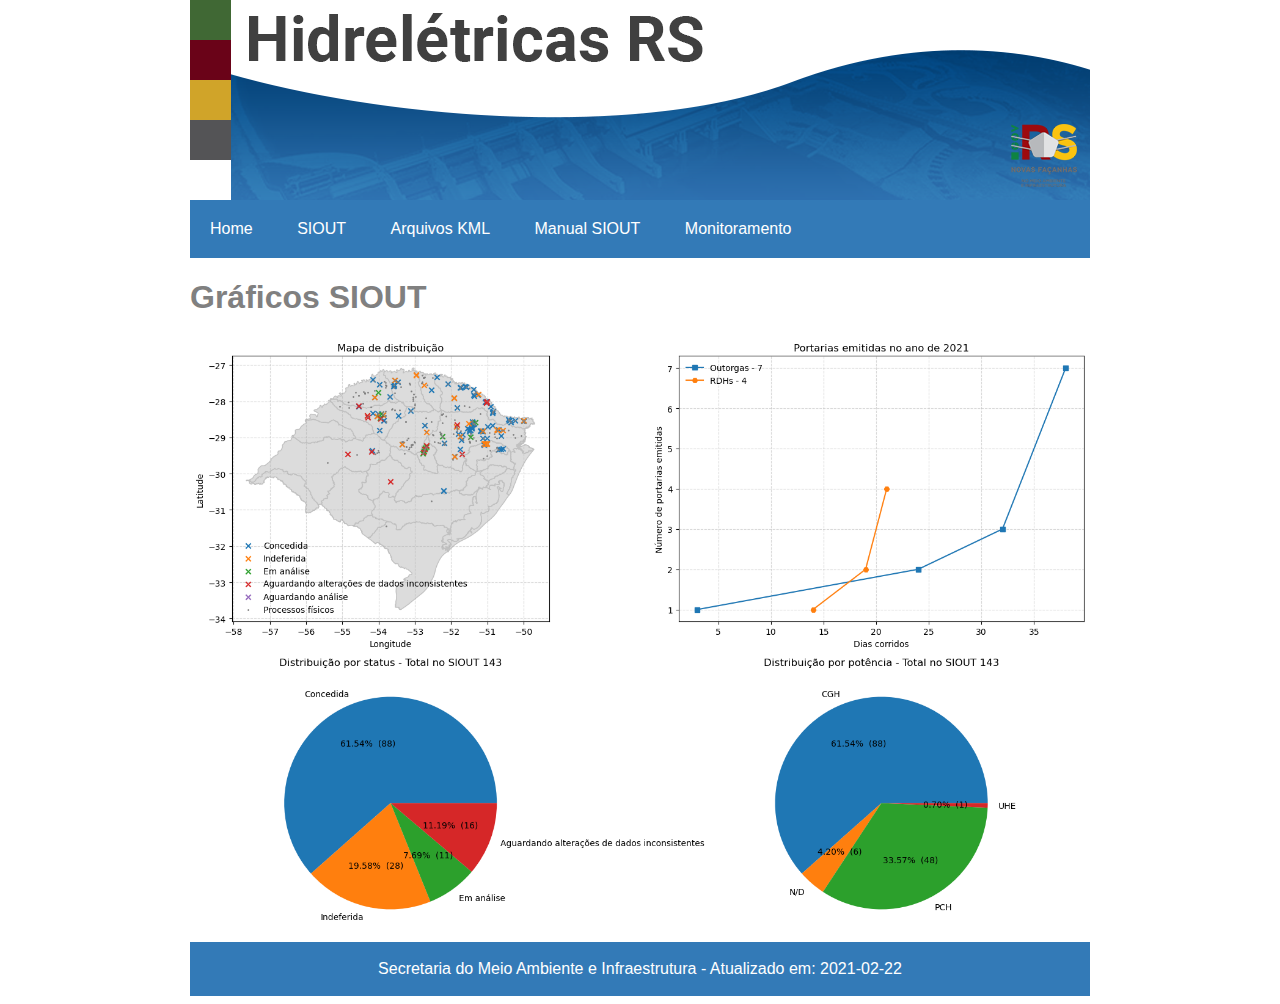
<file: sioutgraficos.html>
<!DOCTYPE html>
<html lan="pt-br">
	<head>
		<meta charset="UTF-8">
		<title>Hidrelétricas RS</title>
		<link rel="stylesheet" type="text/css" href="style.css">
	</head>

<body>
	<div><img src="header.png" alt="Header" title="Header"></div>

	<ul>
		<li><a href="index.html">Home</a></li>
		<li><a href="#">SIOUT</a>
			<ul>
				<li><a href="siouttabela.html">Tabela</a></li>
				<li><a href="sioutgraficos.html">Gráficos</a></li>
			</ul>
		</li>
		<li><a href="#">Arquivos KML</a>
			<ul>
				<li><a href="kml/hidreletricas_SIOUT_2021-02-22.kml">Processos SIOUT</a></li>
				<li><a href="kml/hidreletricas_fisicos.kml">Processos físicos</a></li>
			</ul>
		</li>
		<li><a href="manual/Manual_SIOUT_hidreletricas.pdf" download>Manual SIOUT</a></li>
		<li><a href="#">Monitoramento</a>
			<ul>
				<li><a href="monitoramentotabela.html">Tabela</a></li>
				<li><a href="monitoramentografico.html">Gráficos</a></li>
			</ul>
		</li>
	</ul>

	
	<h1>Gráficos SIOUT</h1>
    
    <img class="center", src="imagens/Status_2021-02-22.png" alt="Gráficos SIOUT" title="Gráficos SIOUT", width="900">
	
	<div class="footer">
	  <p>Secretaria do Meio Ambiente e Infraestrutura - Atualizado em: 2021-02-22</p>
	</div>

</body>
</html>
</file>
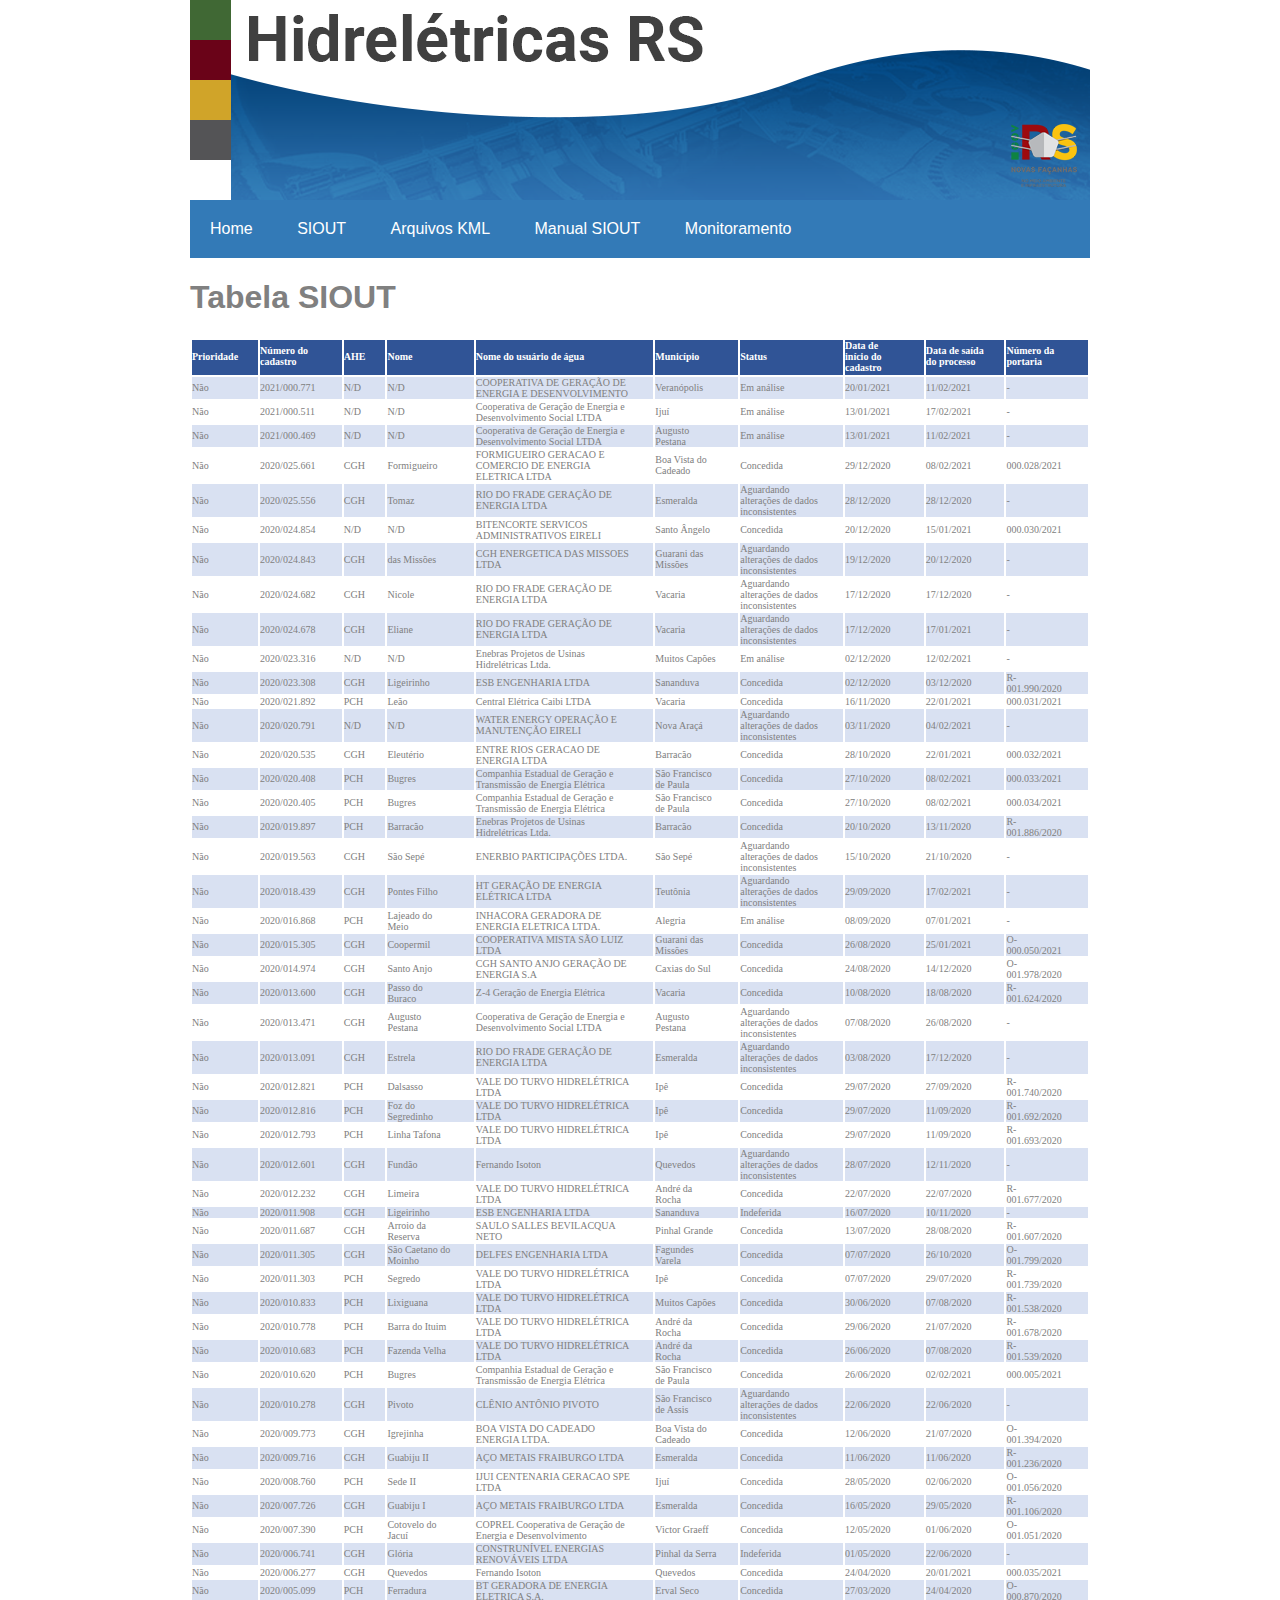
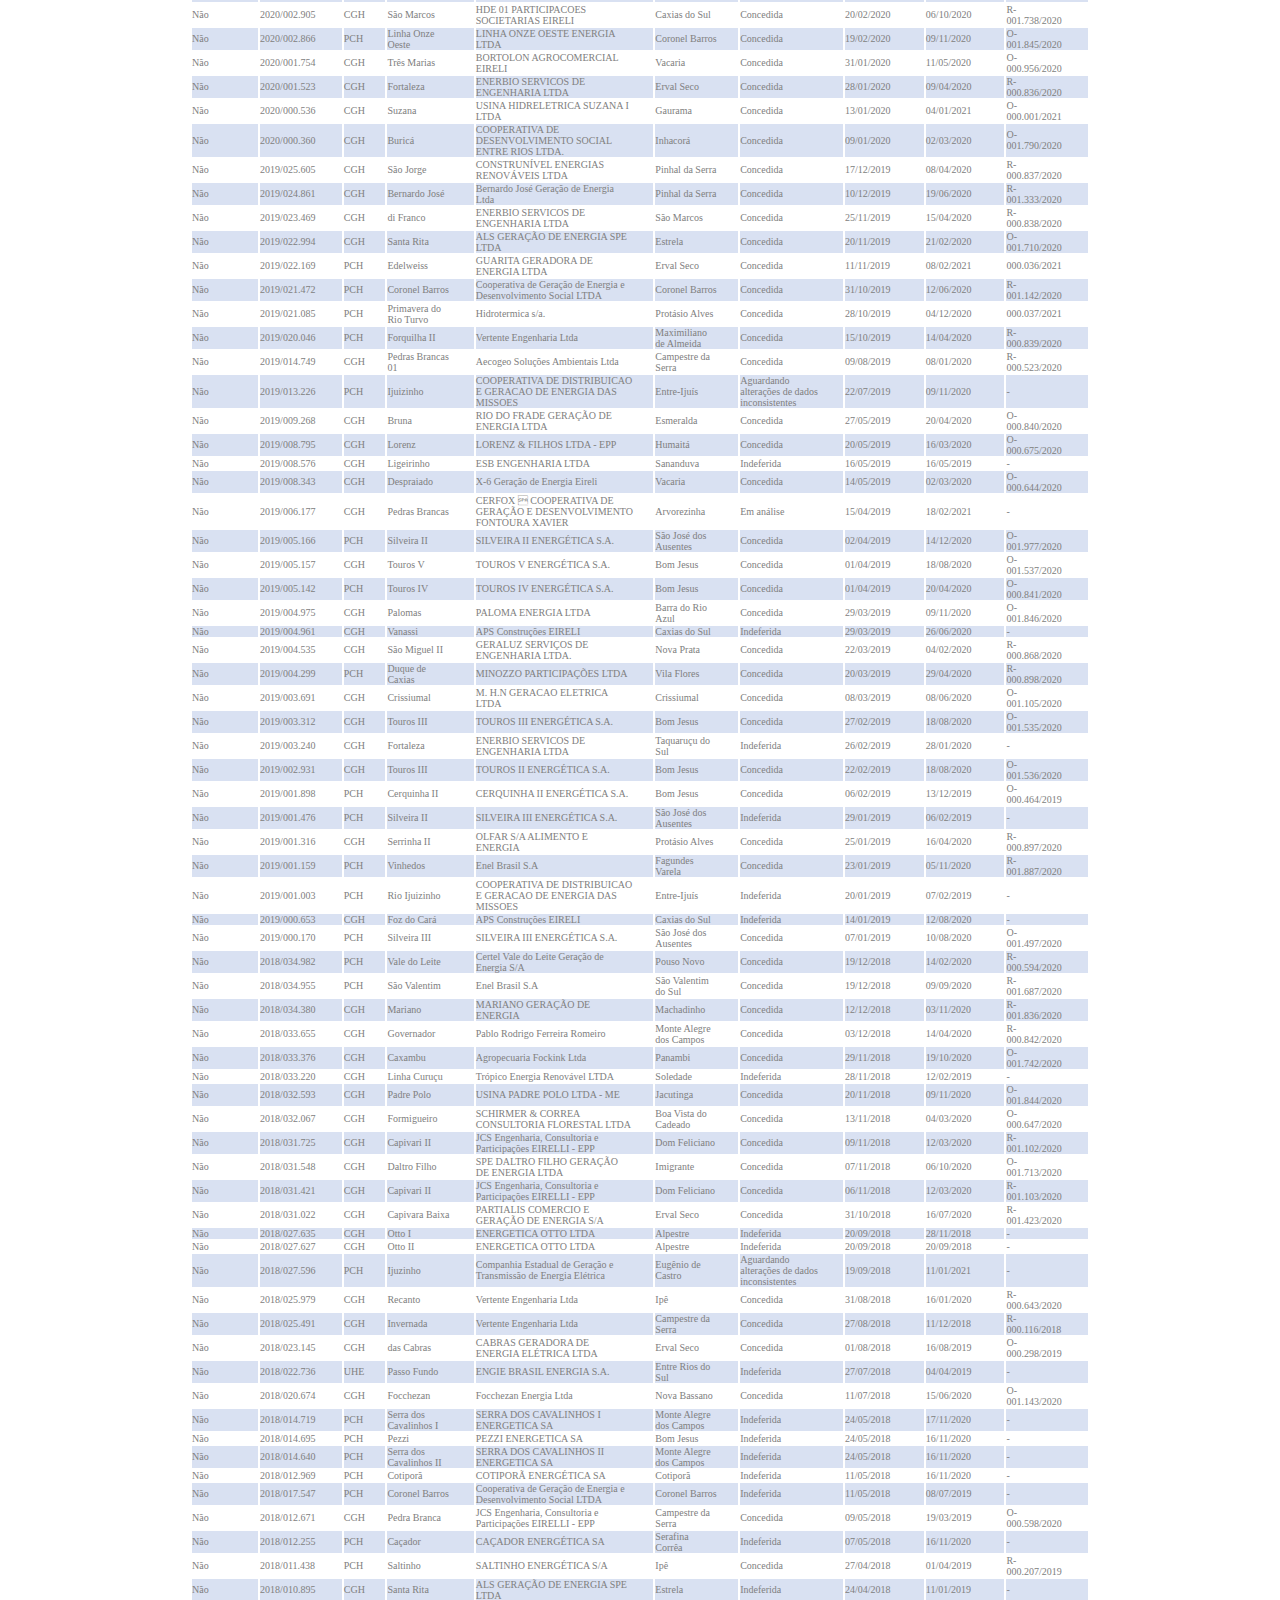
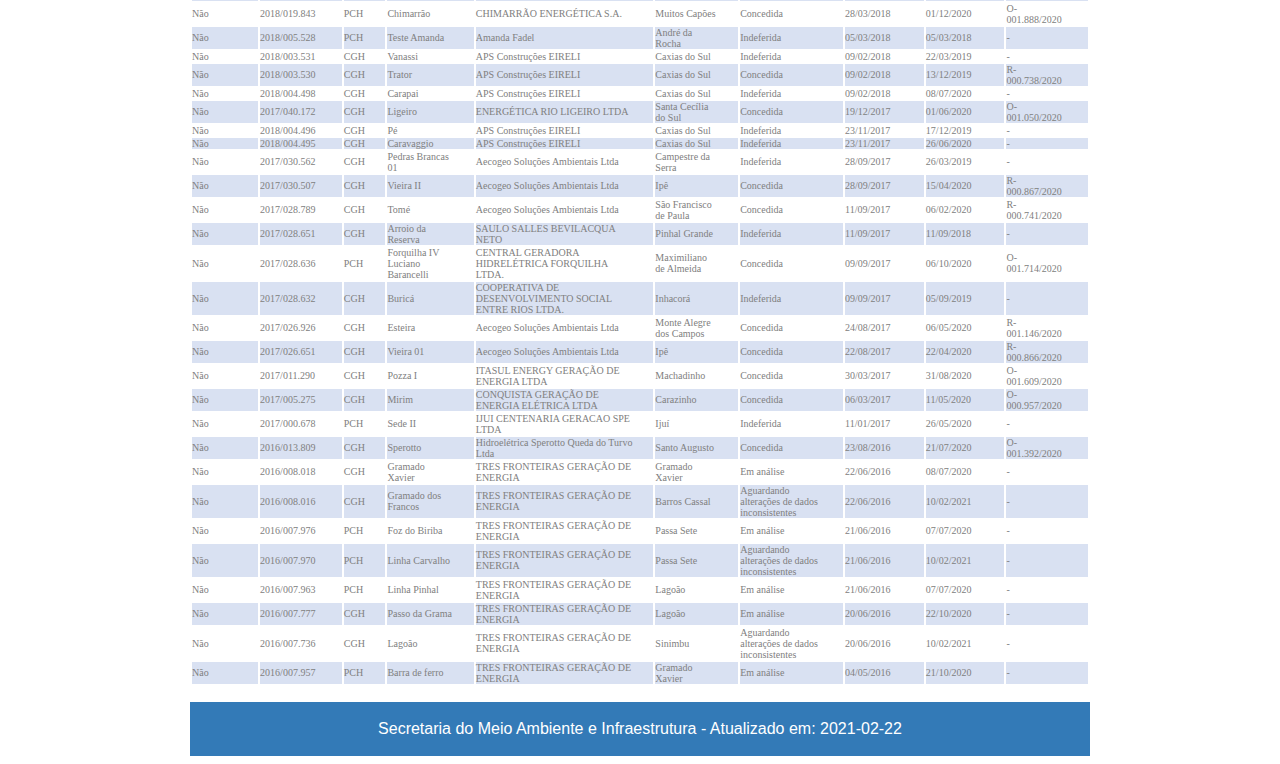
<file: siouttabela.html>
<!DOCTYPE html>
<html lan="pt-br">
	<head>
		<meta charset="UTF-8">
		<title>Hidrelétricas RS</title>
		<link rel="stylesheet" type="text/css" href="style.css">
	</head>

<body>
	<div><img src="header.png" alt="Header" title="Header"></div>

	<ul>
		<li><a href="index.html">Home</a></li>
		<li><a href="#">SIOUT</a>
			<ul>
				<li><a href="siouttabela.html">Tabela</a></li>
				<li><a href="sioutgraficos.html">Gráficos</a></li>
			</ul>
		</li>
		<li><a href="#">Arquivos KML</a>
			<ul>
				<li><a href="kml/hidreletricas_SIOUT_2021-02-22.kml">Processos SIOUT</a></li>
				<li><a href="kml/hidreletricas_fisicos.kml">Processos físicos</a></li>
			</ul>
		</li>
		<li><a href="manual/Manual_SIOUT_hidreletricas.pdf" download>Manual SIOUT</a></li>
		<li><a href="#">Monitoramento</a>
			<ul>
				<li><a href="monitoramentotabela.html">Tabela</a></li>
				<li><a href="monitoramentografico.html">Gráficos</a></li>
			</ul>
		</li>
	</ul>

	
	<h1>Tabela SIOUT</h1>
    
    <p><table border="0" class="dataframe">
  <thead>
    <tr style="text-align: right;">
      <th style = "background-color: #305496;font-family: Century Gothic;font-size: 10px;color: #FFFFFF;text-align: left;border-bottom: 2px solid #305496;padding: 0px 20px 0px 0px">Prioridade</th>
      <th style = "background-color: #305496;font-family: Century Gothic;font-size: 10px;color: #FFFFFF;text-align: left;border-bottom: 2px solid #305496;padding: 0px 20px 0px 0px">Número do cadastro</th>
      <th style = "background-color: #305496;font-family: Century Gothic;font-size: 10px;color: #FFFFFF;text-align: left;border-bottom: 2px solid #305496;padding: 0px 20px 0px 0px">AHE</th>
      <th style = "background-color: #305496;font-family: Century Gothic;font-size: 10px;color: #FFFFFF;text-align: left;border-bottom: 2px solid #305496;padding: 0px 20px 0px 0px">Nome</th>
      <th style = "background-color: #305496;font-family: Century Gothic;font-size: 10px;color: #FFFFFF;text-align: left;border-bottom: 2px solid #305496;padding: 0px 20px 0px 0px">Nome do usuário de água</th>
      <th style = "background-color: #305496;font-family: Century Gothic;font-size: 10px;color: #FFFFFF;text-align: left;border-bottom: 2px solid #305496;padding: 0px 20px 0px 0px">Município</th>
      <th style = "background-color: #305496;font-family: Century Gothic;font-size: 10px;color: #FFFFFF;text-align: left;border-bottom: 2px solid #305496;padding: 0px 20px 0px 0px">Status</th>
      <th style = "background-color: #305496;font-family: Century Gothic;font-size: 10px;color: #FFFFFF;text-align: left;border-bottom: 2px solid #305496;padding: 0px 20px 0px 0px">Data de início do cadastro</th>
      <th style = "background-color: #305496;font-family: Century Gothic;font-size: 10px;color: #FFFFFF;text-align: left;border-bottom: 2px solid #305496;padding: 0px 20px 0px 0px">Data de saída do processo</th>
      <th style = "background-color: #305496;font-family: Century Gothic;font-size: 10px;color: #FFFFFF;text-align: left;border-bottom: 2px solid #305496;padding: 0px 20px 0px 0px">Número da portaria</th>
    </tr>
  </thead>
  <tbody>
    <tr>
      <td style = "background-color: #D9E1F2;font-family: Century Gothic;font-size: 10px;text-align: left;padding: 0px 20px 0px 0px">Não</td>
      <td style = "background-color: #D9E1F2;font-family: Century Gothic;font-size: 10px;text-align: left;padding: 0px 20px 0px 0px">2021/000.771</td>
      <td style = "background-color: #D9E1F2;font-family: Century Gothic;font-size: 10px;text-align: left;padding: 0px 20px 0px 0px">N/D</td>
      <td style = "background-color: #D9E1F2;font-family: Century Gothic;font-size: 10px;text-align: left;padding: 0px 20px 0px 0px">N/D</td>
      <td style = "background-color: #D9E1F2;font-family: Century Gothic;font-size: 10px;text-align: left;padding: 0px 20px 0px 0px">COOPERATIVA DE GERAÇÃO DE ENERGIA E DESENVOLVIMENTO</td>
      <td style = "background-color: #D9E1F2;font-family: Century Gothic;font-size: 10px;text-align: left;padding: 0px 20px 0px 0px">Veranópolis</td>
      <td style = "background-color: #D9E1F2;font-family: Century Gothic;font-size: 10px;text-align: left;padding: 0px 20px 0px 0px">Em análise</td>
      <td style = "background-color: #D9E1F2;font-family: Century Gothic;font-size: 10px;text-align: left;padding: 0px 20px 0px 0px">20/01/2021</td>
      <td style = "background-color: #D9E1F2;font-family: Century Gothic;font-size: 10px;text-align: left;padding: 0px 20px 0px 0px">11/02/2021</td>
      <td style = "background-color: #D9E1F2;font-family: Century Gothic;font-size: 10px;text-align: left;padding: 0px 20px 0px 0px">-</td>
    </tr>
    <tr>
      <td style = "background-color: #FFFFFF;font-family: Century Gothic;font-size: 10px;text-align: left;padding: 0px 20px 0px 0px">Não</td>
      <td style = "background-color: #FFFFFF;font-family: Century Gothic;font-size: 10px;text-align: left;padding: 0px 20px 0px 0px">2021/000.511</td>
      <td style = "background-color: #FFFFFF;font-family: Century Gothic;font-size: 10px;text-align: left;padding: 0px 20px 0px 0px">N/D</td>
      <td style = "background-color: #FFFFFF;font-family: Century Gothic;font-size: 10px;text-align: left;padding: 0px 20px 0px 0px">N/D</td>
      <td style = "background-color: #FFFFFF;font-family: Century Gothic;font-size: 10px;text-align: left;padding: 0px 20px 0px 0px">Cooperativa de Geração de Energia e Desenvolvimento Social LTDA</td>
      <td style = "background-color: #FFFFFF;font-family: Century Gothic;font-size: 10px;text-align: left;padding: 0px 20px 0px 0px">Ijuí</td>
      <td style = "background-color: #FFFFFF;font-family: Century Gothic;font-size: 10px;text-align: left;padding: 0px 20px 0px 0px">Em análise</td>
      <td style = "background-color: #FFFFFF;font-family: Century Gothic;font-size: 10px;text-align: left;padding: 0px 20px 0px 0px">13/01/2021</td>
      <td style = "background-color: #FFFFFF;font-family: Century Gothic;font-size: 10px;text-align: left;padding: 0px 20px 0px 0px">17/02/2021</td>
      <td style = "background-color: #FFFFFF;font-family: Century Gothic;font-size: 10px;text-align: left;padding: 0px 20px 0px 0px">-</td>
    </tr>
    <tr>
      <td style = "background-color: #D9E1F2;font-family: Century Gothic;font-size: 10px;text-align: left;padding: 0px 20px 0px 0px">Não</td>
      <td style = "background-color: #D9E1F2;font-family: Century Gothic;font-size: 10px;text-align: left;padding: 0px 20px 0px 0px">2021/000.469</td>
      <td style = "background-color: #D9E1F2;font-family: Century Gothic;font-size: 10px;text-align: left;padding: 0px 20px 0px 0px">N/D</td>
      <td style = "background-color: #D9E1F2;font-family: Century Gothic;font-size: 10px;text-align: left;padding: 0px 20px 0px 0px">N/D</td>
      <td style = "background-color: #D9E1F2;font-family: Century Gothic;font-size: 10px;text-align: left;padding: 0px 20px 0px 0px">Cooperativa de Geração de Energia e Desenvolvimento Social LTDA</td>
      <td style = "background-color: #D9E1F2;font-family: Century Gothic;font-size: 10px;text-align: left;padding: 0px 20px 0px 0px">Augusto Pestana</td>
      <td style = "background-color: #D9E1F2;font-family: Century Gothic;font-size: 10px;text-align: left;padding: 0px 20px 0px 0px">Em análise</td>
      <td style = "background-color: #D9E1F2;font-family: Century Gothic;font-size: 10px;text-align: left;padding: 0px 20px 0px 0px">13/01/2021</td>
      <td style = "background-color: #D9E1F2;font-family: Century Gothic;font-size: 10px;text-align: left;padding: 0px 20px 0px 0px">11/02/2021</td>
      <td style = "background-color: #D9E1F2;font-family: Century Gothic;font-size: 10px;text-align: left;padding: 0px 20px 0px 0px">-</td>
    </tr>
    <tr>
      <td style = "background-color: #FFFFFF;font-family: Century Gothic;font-size: 10px;text-align: left;padding: 0px 20px 0px 0px">Não</td>
      <td style = "background-color: #FFFFFF;font-family: Century Gothic;font-size: 10px;text-align: left;padding: 0px 20px 0px 0px">2020/025.661</td>
      <td style = "background-color: #FFFFFF;font-family: Century Gothic;font-size: 10px;text-align: left;padding: 0px 20px 0px 0px">CGH</td>
      <td style = "background-color: #FFFFFF;font-family: Century Gothic;font-size: 10px;text-align: left;padding: 0px 20px 0px 0px">Formigueiro</td>
      <td style = "background-color: #FFFFFF;font-family: Century Gothic;font-size: 10px;text-align: left;padding: 0px 20px 0px 0px">FORMIGUEIRO GERACAO E COMERCIO DE ENERGIA ELETRICA LTDA</td>
      <td style = "background-color: #FFFFFF;font-family: Century Gothic;font-size: 10px;text-align: left;padding: 0px 20px 0px 0px">Boa Vista do Cadeado</td>
      <td style = "background-color: #FFFFFF;font-family: Century Gothic;font-size: 10px;text-align: left;padding: 0px 20px 0px 0px">Concedida</td>
      <td style = "background-color: #FFFFFF;font-family: Century Gothic;font-size: 10px;text-align: left;padding: 0px 20px 0px 0px">29/12/2020</td>
      <td style = "background-color: #FFFFFF;font-family: Century Gothic;font-size: 10px;text-align: left;padding: 0px 20px 0px 0px">08/02/2021</td>
      <td style = "background-color: #FFFFFF;font-family: Century Gothic;font-size: 10px;text-align: left;padding: 0px 20px 0px 0px">000.028/2021</td>
    </tr>
    <tr>
      <td style = "background-color: #D9E1F2;font-family: Century Gothic;font-size: 10px;text-align: left;padding: 0px 20px 0px 0px">Não</td>
      <td style = "background-color: #D9E1F2;font-family: Century Gothic;font-size: 10px;text-align: left;padding: 0px 20px 0px 0px">2020/025.556</td>
      <td style = "background-color: #D9E1F2;font-family: Century Gothic;font-size: 10px;text-align: left;padding: 0px 20px 0px 0px">CGH</td>
      <td style = "background-color: #D9E1F2;font-family: Century Gothic;font-size: 10px;text-align: left;padding: 0px 20px 0px 0px">Tomaz</td>
      <td style = "background-color: #D9E1F2;font-family: Century Gothic;font-size: 10px;text-align: left;padding: 0px 20px 0px 0px">RIO DO FRADE GERAÇÃO DE ENERGIA LTDA</td>
      <td style = "background-color: #D9E1F2;font-family: Century Gothic;font-size: 10px;text-align: left;padding: 0px 20px 0px 0px">Esmeralda</td>
      <td style = "background-color: #D9E1F2;font-family: Century Gothic;font-size: 10px;text-align: left;padding: 0px 20px 0px 0px">Aguardando alterações de dados inconsistentes</td>
      <td style = "background-color: #D9E1F2;font-family: Century Gothic;font-size: 10px;text-align: left;padding: 0px 20px 0px 0px">28/12/2020</td>
      <td style = "background-color: #D9E1F2;font-family: Century Gothic;font-size: 10px;text-align: left;padding: 0px 20px 0px 0px">28/12/2020</td>
      <td style = "background-color: #D9E1F2;font-family: Century Gothic;font-size: 10px;text-align: left;padding: 0px 20px 0px 0px">-</td>
    </tr>
    <tr>
      <td style = "background-color: #FFFFFF;font-family: Century Gothic;font-size: 10px;text-align: left;padding: 0px 20px 0px 0px">Não</td>
      <td style = "background-color: #FFFFFF;font-family: Century Gothic;font-size: 10px;text-align: left;padding: 0px 20px 0px 0px">2020/024.854</td>
      <td style = "background-color: #FFFFFF;font-family: Century Gothic;font-size: 10px;text-align: left;padding: 0px 20px 0px 0px">N/D</td>
      <td style = "background-color: #FFFFFF;font-family: Century Gothic;font-size: 10px;text-align: left;padding: 0px 20px 0px 0px">N/D</td>
      <td style = "background-color: #FFFFFF;font-family: Century Gothic;font-size: 10px;text-align: left;padding: 0px 20px 0px 0px">BITENCORTE SERVICOS ADMINISTRATIVOS EIRELI</td>
      <td style = "background-color: #FFFFFF;font-family: Century Gothic;font-size: 10px;text-align: left;padding: 0px 20px 0px 0px">Santo Ângelo</td>
      <td style = "background-color: #FFFFFF;font-family: Century Gothic;font-size: 10px;text-align: left;padding: 0px 20px 0px 0px">Concedida</td>
      <td style = "background-color: #FFFFFF;font-family: Century Gothic;font-size: 10px;text-align: left;padding: 0px 20px 0px 0px">20/12/2020</td>
      <td style = "background-color: #FFFFFF;font-family: Century Gothic;font-size: 10px;text-align: left;padding: 0px 20px 0px 0px">15/01/2021</td>
      <td style = "background-color: #FFFFFF;font-family: Century Gothic;font-size: 10px;text-align: left;padding: 0px 20px 0px 0px">000.030/2021</td>
    </tr>
    <tr>
      <td style = "background-color: #D9E1F2;font-family: Century Gothic;font-size: 10px;text-align: left;padding: 0px 20px 0px 0px">Não</td>
      <td style = "background-color: #D9E1F2;font-family: Century Gothic;font-size: 10px;text-align: left;padding: 0px 20px 0px 0px">2020/024.843</td>
      <td style = "background-color: #D9E1F2;font-family: Century Gothic;font-size: 10px;text-align: left;padding: 0px 20px 0px 0px">CGH</td>
      <td style = "background-color: #D9E1F2;font-family: Century Gothic;font-size: 10px;text-align: left;padding: 0px 20px 0px 0px">das Missões</td>
      <td style = "background-color: #D9E1F2;font-family: Century Gothic;font-size: 10px;text-align: left;padding: 0px 20px 0px 0px">CGH ENERGETICA DAS MISSOES LTDA</td>
      <td style = "background-color: #D9E1F2;font-family: Century Gothic;font-size: 10px;text-align: left;padding: 0px 20px 0px 0px">Guarani das Missões</td>
      <td style = "background-color: #D9E1F2;font-family: Century Gothic;font-size: 10px;text-align: left;padding: 0px 20px 0px 0px">Aguardando alterações de dados inconsistentes</td>
      <td style = "background-color: #D9E1F2;font-family: Century Gothic;font-size: 10px;text-align: left;padding: 0px 20px 0px 0px">19/12/2020</td>
      <td style = "background-color: #D9E1F2;font-family: Century Gothic;font-size: 10px;text-align: left;padding: 0px 20px 0px 0px">20/12/2020</td>
      <td style = "background-color: #D9E1F2;font-family: Century Gothic;font-size: 10px;text-align: left;padding: 0px 20px 0px 0px">-</td>
    </tr>
    <tr>
      <td style = "background-color: #FFFFFF;font-family: Century Gothic;font-size: 10px;text-align: left;padding: 0px 20px 0px 0px">Não</td>
      <td style = "background-color: #FFFFFF;font-family: Century Gothic;font-size: 10px;text-align: left;padding: 0px 20px 0px 0px">2020/024.682</td>
      <td style = "background-color: #FFFFFF;font-family: Century Gothic;font-size: 10px;text-align: left;padding: 0px 20px 0px 0px">CGH</td>
      <td style = "background-color: #FFFFFF;font-family: Century Gothic;font-size: 10px;text-align: left;padding: 0px 20px 0px 0px">Nicole</td>
      <td style = "background-color: #FFFFFF;font-family: Century Gothic;font-size: 10px;text-align: left;padding: 0px 20px 0px 0px">RIO DO FRADE GERAÇÃO DE ENERGIA LTDA</td>
      <td style = "background-color: #FFFFFF;font-family: Century Gothic;font-size: 10px;text-align: left;padding: 0px 20px 0px 0px">Vacaria</td>
      <td style = "background-color: #FFFFFF;font-family: Century Gothic;font-size: 10px;text-align: left;padding: 0px 20px 0px 0px">Aguardando alterações de dados inconsistentes</td>
      <td style = "background-color: #FFFFFF;font-family: Century Gothic;font-size: 10px;text-align: left;padding: 0px 20px 0px 0px">17/12/2020</td>
      <td style = "background-color: #FFFFFF;font-family: Century Gothic;font-size: 10px;text-align: left;padding: 0px 20px 0px 0px">17/12/2020</td>
      <td style = "background-color: #FFFFFF;font-family: Century Gothic;font-size: 10px;text-align: left;padding: 0px 20px 0px 0px">-</td>
    </tr>
    <tr>
      <td style = "background-color: #D9E1F2;font-family: Century Gothic;font-size: 10px;text-align: left;padding: 0px 20px 0px 0px">Não</td>
      <td style = "background-color: #D9E1F2;font-family: Century Gothic;font-size: 10px;text-align: left;padding: 0px 20px 0px 0px">2020/024.678</td>
      <td style = "background-color: #D9E1F2;font-family: Century Gothic;font-size: 10px;text-align: left;padding: 0px 20px 0px 0px">CGH</td>
      <td style = "background-color: #D9E1F2;font-family: Century Gothic;font-size: 10px;text-align: left;padding: 0px 20px 0px 0px">Eliane</td>
      <td style = "background-color: #D9E1F2;font-family: Century Gothic;font-size: 10px;text-align: left;padding: 0px 20px 0px 0px">RIO DO FRADE GERAÇÃO DE ENERGIA LTDA</td>
      <td style = "background-color: #D9E1F2;font-family: Century Gothic;font-size: 10px;text-align: left;padding: 0px 20px 0px 0px">Vacaria</td>
      <td style = "background-color: #D9E1F2;font-family: Century Gothic;font-size: 10px;text-align: left;padding: 0px 20px 0px 0px">Aguardando alterações de dados inconsistentes</td>
      <td style = "background-color: #D9E1F2;font-family: Century Gothic;font-size: 10px;text-align: left;padding: 0px 20px 0px 0px">17/12/2020</td>
      <td style = "background-color: #D9E1F2;font-family: Century Gothic;font-size: 10px;text-align: left;padding: 0px 20px 0px 0px">17/01/2021</td>
      <td style = "background-color: #D9E1F2;font-family: Century Gothic;font-size: 10px;text-align: left;padding: 0px 20px 0px 0px">-</td>
    </tr>
    <tr>
      <td style = "background-color: #FFFFFF;font-family: Century Gothic;font-size: 10px;text-align: left;padding: 0px 20px 0px 0px">Não</td>
      <td style = "background-color: #FFFFFF;font-family: Century Gothic;font-size: 10px;text-align: left;padding: 0px 20px 0px 0px">2020/023.316</td>
      <td style = "background-color: #FFFFFF;font-family: Century Gothic;font-size: 10px;text-align: left;padding: 0px 20px 0px 0px">N/D</td>
      <td style = "background-color: #FFFFFF;font-family: Century Gothic;font-size: 10px;text-align: left;padding: 0px 20px 0px 0px">N/D</td>
      <td style = "background-color: #FFFFFF;font-family: Century Gothic;font-size: 10px;text-align: left;padding: 0px 20px 0px 0px">Enebras Projetos de Usinas Hidrelétricas Ltda.</td>
      <td style = "background-color: #FFFFFF;font-family: Century Gothic;font-size: 10px;text-align: left;padding: 0px 20px 0px 0px">Muitos Capões</td>
      <td style = "background-color: #FFFFFF;font-family: Century Gothic;font-size: 10px;text-align: left;padding: 0px 20px 0px 0px">Em análise</td>
      <td style = "background-color: #FFFFFF;font-family: Century Gothic;font-size: 10px;text-align: left;padding: 0px 20px 0px 0px">02/12/2020</td>
      <td style = "background-color: #FFFFFF;font-family: Century Gothic;font-size: 10px;text-align: left;padding: 0px 20px 0px 0px">12/02/2021</td>
      <td style = "background-color: #FFFFFF;font-family: Century Gothic;font-size: 10px;text-align: left;padding: 0px 20px 0px 0px">-</td>
    </tr>
    <tr>
      <td style = "background-color: #D9E1F2;font-family: Century Gothic;font-size: 10px;text-align: left;padding: 0px 20px 0px 0px">Não</td>
      <td style = "background-color: #D9E1F2;font-family: Century Gothic;font-size: 10px;text-align: left;padding: 0px 20px 0px 0px">2020/023.308</td>
      <td style = "background-color: #D9E1F2;font-family: Century Gothic;font-size: 10px;text-align: left;padding: 0px 20px 0px 0px">CGH</td>
      <td style = "background-color: #D9E1F2;font-family: Century Gothic;font-size: 10px;text-align: left;padding: 0px 20px 0px 0px">Ligeirinho</td>
      <td style = "background-color: #D9E1F2;font-family: Century Gothic;font-size: 10px;text-align: left;padding: 0px 20px 0px 0px">ESB ENGENHARIA LTDA</td>
      <td style = "background-color: #D9E1F2;font-family: Century Gothic;font-size: 10px;text-align: left;padding: 0px 20px 0px 0px">Sananduva</td>
      <td style = "background-color: #D9E1F2;font-family: Century Gothic;font-size: 10px;text-align: left;padding: 0px 20px 0px 0px">Concedida</td>
      <td style = "background-color: #D9E1F2;font-family: Century Gothic;font-size: 10px;text-align: left;padding: 0px 20px 0px 0px">02/12/2020</td>
      <td style = "background-color: #D9E1F2;font-family: Century Gothic;font-size: 10px;text-align: left;padding: 0px 20px 0px 0px">03/12/2020</td>
      <td style = "background-color: #D9E1F2;font-family: Century Gothic;font-size: 10px;text-align: left;padding: 0px 20px 0px 0px">R-001.990/2020</td>
    </tr>
    <tr>
      <td style = "background-color: #FFFFFF;font-family: Century Gothic;font-size: 10px;text-align: left;padding: 0px 20px 0px 0px">Não</td>
      <td style = "background-color: #FFFFFF;font-family: Century Gothic;font-size: 10px;text-align: left;padding: 0px 20px 0px 0px">2020/021.892</td>
      <td style = "background-color: #FFFFFF;font-family: Century Gothic;font-size: 10px;text-align: left;padding: 0px 20px 0px 0px">PCH</td>
      <td style = "background-color: #FFFFFF;font-family: Century Gothic;font-size: 10px;text-align: left;padding: 0px 20px 0px 0px">Leão</td>
      <td style = "background-color: #FFFFFF;font-family: Century Gothic;font-size: 10px;text-align: left;padding: 0px 20px 0px 0px">Central Elétrica Caibi LTDA</td>
      <td style = "background-color: #FFFFFF;font-family: Century Gothic;font-size: 10px;text-align: left;padding: 0px 20px 0px 0px">Vacaria</td>
      <td style = "background-color: #FFFFFF;font-family: Century Gothic;font-size: 10px;text-align: left;padding: 0px 20px 0px 0px">Concedida</td>
      <td style = "background-color: #FFFFFF;font-family: Century Gothic;font-size: 10px;text-align: left;padding: 0px 20px 0px 0px">16/11/2020</td>
      <td style = "background-color: #FFFFFF;font-family: Century Gothic;font-size: 10px;text-align: left;padding: 0px 20px 0px 0px">22/01/2021</td>
      <td style = "background-color: #FFFFFF;font-family: Century Gothic;font-size: 10px;text-align: left;padding: 0px 20px 0px 0px">000.031/2021</td>
    </tr>
    <tr>
      <td style = "background-color: #D9E1F2;font-family: Century Gothic;font-size: 10px;text-align: left;padding: 0px 20px 0px 0px">Não</td>
      <td style = "background-color: #D9E1F2;font-family: Century Gothic;font-size: 10px;text-align: left;padding: 0px 20px 0px 0px">2020/020.791</td>
      <td style = "background-color: #D9E1F2;font-family: Century Gothic;font-size: 10px;text-align: left;padding: 0px 20px 0px 0px">N/D</td>
      <td style = "background-color: #D9E1F2;font-family: Century Gothic;font-size: 10px;text-align: left;padding: 0px 20px 0px 0px">N/D</td>
      <td style = "background-color: #D9E1F2;font-family: Century Gothic;font-size: 10px;text-align: left;padding: 0px 20px 0px 0px">WATER ENERGY OPERAÇÃO E MANUTENÇÃO EIRELI</td>
      <td style = "background-color: #D9E1F2;font-family: Century Gothic;font-size: 10px;text-align: left;padding: 0px 20px 0px 0px">Nova Araçá</td>
      <td style = "background-color: #D9E1F2;font-family: Century Gothic;font-size: 10px;text-align: left;padding: 0px 20px 0px 0px">Aguardando alterações de dados inconsistentes</td>
      <td style = "background-color: #D9E1F2;font-family: Century Gothic;font-size: 10px;text-align: left;padding: 0px 20px 0px 0px">03/11/2020</td>
      <td style = "background-color: #D9E1F2;font-family: Century Gothic;font-size: 10px;text-align: left;padding: 0px 20px 0px 0px">04/02/2021</td>
      <td style = "background-color: #D9E1F2;font-family: Century Gothic;font-size: 10px;text-align: left;padding: 0px 20px 0px 0px">-</td>
    </tr>
    <tr>
      <td style = "background-color: #FFFFFF;font-family: Century Gothic;font-size: 10px;text-align: left;padding: 0px 20px 0px 0px">Não</td>
      <td style = "background-color: #FFFFFF;font-family: Century Gothic;font-size: 10px;text-align: left;padding: 0px 20px 0px 0px">2020/020.535</td>
      <td style = "background-color: #FFFFFF;font-family: Century Gothic;font-size: 10px;text-align: left;padding: 0px 20px 0px 0px">CGH</td>
      <td style = "background-color: #FFFFFF;font-family: Century Gothic;font-size: 10px;text-align: left;padding: 0px 20px 0px 0px">Eleutério</td>
      <td style = "background-color: #FFFFFF;font-family: Century Gothic;font-size: 10px;text-align: left;padding: 0px 20px 0px 0px">ENTRE RIOS GERACAO DE ENERGIA LTDA</td>
      <td style = "background-color: #FFFFFF;font-family: Century Gothic;font-size: 10px;text-align: left;padding: 0px 20px 0px 0px">Barracão</td>
      <td style = "background-color: #FFFFFF;font-family: Century Gothic;font-size: 10px;text-align: left;padding: 0px 20px 0px 0px">Concedida</td>
      <td style = "background-color: #FFFFFF;font-family: Century Gothic;font-size: 10px;text-align: left;padding: 0px 20px 0px 0px">28/10/2020</td>
      <td style = "background-color: #FFFFFF;font-family: Century Gothic;font-size: 10px;text-align: left;padding: 0px 20px 0px 0px">22/01/2021</td>
      <td style = "background-color: #FFFFFF;font-family: Century Gothic;font-size: 10px;text-align: left;padding: 0px 20px 0px 0px">000.032/2021</td>
    </tr>
    <tr>
      <td style = "background-color: #D9E1F2;font-family: Century Gothic;font-size: 10px;text-align: left;padding: 0px 20px 0px 0px">Não</td>
      <td style = "background-color: #D9E1F2;font-family: Century Gothic;font-size: 10px;text-align: left;padding: 0px 20px 0px 0px">2020/020.408</td>
      <td style = "background-color: #D9E1F2;font-family: Century Gothic;font-size: 10px;text-align: left;padding: 0px 20px 0px 0px">PCH</td>
      <td style = "background-color: #D9E1F2;font-family: Century Gothic;font-size: 10px;text-align: left;padding: 0px 20px 0px 0px">Bugres</td>
      <td style = "background-color: #D9E1F2;font-family: Century Gothic;font-size: 10px;text-align: left;padding: 0px 20px 0px 0px">Companhia Estadual de Geração e Transmissão de Energia Elétrica</td>
      <td style = "background-color: #D9E1F2;font-family: Century Gothic;font-size: 10px;text-align: left;padding: 0px 20px 0px 0px">São Francisco de Paula</td>
      <td style = "background-color: #D9E1F2;font-family: Century Gothic;font-size: 10px;text-align: left;padding: 0px 20px 0px 0px">Concedida</td>
      <td style = "background-color: #D9E1F2;font-family: Century Gothic;font-size: 10px;text-align: left;padding: 0px 20px 0px 0px">27/10/2020</td>
      <td style = "background-color: #D9E1F2;font-family: Century Gothic;font-size: 10px;text-align: left;padding: 0px 20px 0px 0px">08/02/2021</td>
      <td style = "background-color: #D9E1F2;font-family: Century Gothic;font-size: 10px;text-align: left;padding: 0px 20px 0px 0px">000.033/2021</td>
    </tr>
    <tr>
      <td style = "background-color: #FFFFFF;font-family: Century Gothic;font-size: 10px;text-align: left;padding: 0px 20px 0px 0px">Não</td>
      <td style = "background-color: #FFFFFF;font-family: Century Gothic;font-size: 10px;text-align: left;padding: 0px 20px 0px 0px">2020/020.405</td>
      <td style = "background-color: #FFFFFF;font-family: Century Gothic;font-size: 10px;text-align: left;padding: 0px 20px 0px 0px">PCH</td>
      <td style = "background-color: #FFFFFF;font-family: Century Gothic;font-size: 10px;text-align: left;padding: 0px 20px 0px 0px">Bugres</td>
      <td style = "background-color: #FFFFFF;font-family: Century Gothic;font-size: 10px;text-align: left;padding: 0px 20px 0px 0px">Companhia Estadual de Geração e Transmissão de Energia Elétrica</td>
      <td style = "background-color: #FFFFFF;font-family: Century Gothic;font-size: 10px;text-align: left;padding: 0px 20px 0px 0px">São Francisco de Paula</td>
      <td style = "background-color: #FFFFFF;font-family: Century Gothic;font-size: 10px;text-align: left;padding: 0px 20px 0px 0px">Concedida</td>
      <td style = "background-color: #FFFFFF;font-family: Century Gothic;font-size: 10px;text-align: left;padding: 0px 20px 0px 0px">27/10/2020</td>
      <td style = "background-color: #FFFFFF;font-family: Century Gothic;font-size: 10px;text-align: left;padding: 0px 20px 0px 0px">08/02/2021</td>
      <td style = "background-color: #FFFFFF;font-family: Century Gothic;font-size: 10px;text-align: left;padding: 0px 20px 0px 0px">000.034/2021</td>
    </tr>
    <tr>
      <td style = "background-color: #D9E1F2;font-family: Century Gothic;font-size: 10px;text-align: left;padding: 0px 20px 0px 0px">Não</td>
      <td style = "background-color: #D9E1F2;font-family: Century Gothic;font-size: 10px;text-align: left;padding: 0px 20px 0px 0px">2020/019.897</td>
      <td style = "background-color: #D9E1F2;font-family: Century Gothic;font-size: 10px;text-align: left;padding: 0px 20px 0px 0px">PCH</td>
      <td style = "background-color: #D9E1F2;font-family: Century Gothic;font-size: 10px;text-align: left;padding: 0px 20px 0px 0px">Barracão</td>
      <td style = "background-color: #D9E1F2;font-family: Century Gothic;font-size: 10px;text-align: left;padding: 0px 20px 0px 0px">Enebras Projetos de Usinas Hidrelétricas Ltda.</td>
      <td style = "background-color: #D9E1F2;font-family: Century Gothic;font-size: 10px;text-align: left;padding: 0px 20px 0px 0px">Barracão</td>
      <td style = "background-color: #D9E1F2;font-family: Century Gothic;font-size: 10px;text-align: left;padding: 0px 20px 0px 0px">Concedida</td>
      <td style = "background-color: #D9E1F2;font-family: Century Gothic;font-size: 10px;text-align: left;padding: 0px 20px 0px 0px">20/10/2020</td>
      <td style = "background-color: #D9E1F2;font-family: Century Gothic;font-size: 10px;text-align: left;padding: 0px 20px 0px 0px">13/11/2020</td>
      <td style = "background-color: #D9E1F2;font-family: Century Gothic;font-size: 10px;text-align: left;padding: 0px 20px 0px 0px">R-001.886/2020</td>
    </tr>
    <tr>
      <td style = "background-color: #FFFFFF;font-family: Century Gothic;font-size: 10px;text-align: left;padding: 0px 20px 0px 0px">Não</td>
      <td style = "background-color: #FFFFFF;font-family: Century Gothic;font-size: 10px;text-align: left;padding: 0px 20px 0px 0px">2020/019.563</td>
      <td style = "background-color: #FFFFFF;font-family: Century Gothic;font-size: 10px;text-align: left;padding: 0px 20px 0px 0px">CGH</td>
      <td style = "background-color: #FFFFFF;font-family: Century Gothic;font-size: 10px;text-align: left;padding: 0px 20px 0px 0px">São Sepé</td>
      <td style = "background-color: #FFFFFF;font-family: Century Gothic;font-size: 10px;text-align: left;padding: 0px 20px 0px 0px">ENERBIO PARTICIPAÇÕES LTDA.</td>
      <td style = "background-color: #FFFFFF;font-family: Century Gothic;font-size: 10px;text-align: left;padding: 0px 20px 0px 0px">São Sepé</td>
      <td style = "background-color: #FFFFFF;font-family: Century Gothic;font-size: 10px;text-align: left;padding: 0px 20px 0px 0px">Aguardando alterações de dados inconsistentes</td>
      <td style = "background-color: #FFFFFF;font-family: Century Gothic;font-size: 10px;text-align: left;padding: 0px 20px 0px 0px">15/10/2020</td>
      <td style = "background-color: #FFFFFF;font-family: Century Gothic;font-size: 10px;text-align: left;padding: 0px 20px 0px 0px">21/10/2020</td>
      <td style = "background-color: #FFFFFF;font-family: Century Gothic;font-size: 10px;text-align: left;padding: 0px 20px 0px 0px">-</td>
    </tr>
    <tr>
      <td style = "background-color: #D9E1F2;font-family: Century Gothic;font-size: 10px;text-align: left;padding: 0px 20px 0px 0px">Não</td>
      <td style = "background-color: #D9E1F2;font-family: Century Gothic;font-size: 10px;text-align: left;padding: 0px 20px 0px 0px">2020/018.439</td>
      <td style = "background-color: #D9E1F2;font-family: Century Gothic;font-size: 10px;text-align: left;padding: 0px 20px 0px 0px">CGH</td>
      <td style = "background-color: #D9E1F2;font-family: Century Gothic;font-size: 10px;text-align: left;padding: 0px 20px 0px 0px">Pontes Filho</td>
      <td style = "background-color: #D9E1F2;font-family: Century Gothic;font-size: 10px;text-align: left;padding: 0px 20px 0px 0px">HT GERAÇÃO DE ENERGIA ELÉTRICA LTDA</td>
      <td style = "background-color: #D9E1F2;font-family: Century Gothic;font-size: 10px;text-align: left;padding: 0px 20px 0px 0px">Teutônia</td>
      <td style = "background-color: #D9E1F2;font-family: Century Gothic;font-size: 10px;text-align: left;padding: 0px 20px 0px 0px">Aguardando alterações de dados inconsistentes</td>
      <td style = "background-color: #D9E1F2;font-family: Century Gothic;font-size: 10px;text-align: left;padding: 0px 20px 0px 0px">29/09/2020</td>
      <td style = "background-color: #D9E1F2;font-family: Century Gothic;font-size: 10px;text-align: left;padding: 0px 20px 0px 0px">17/02/2021</td>
      <td style = "background-color: #D9E1F2;font-family: Century Gothic;font-size: 10px;text-align: left;padding: 0px 20px 0px 0px">-</td>
    </tr>
    <tr>
      <td style = "background-color: #FFFFFF;font-family: Century Gothic;font-size: 10px;text-align: left;padding: 0px 20px 0px 0px">Não</td>
      <td style = "background-color: #FFFFFF;font-family: Century Gothic;font-size: 10px;text-align: left;padding: 0px 20px 0px 0px">2020/016.868</td>
      <td style = "background-color: #FFFFFF;font-family: Century Gothic;font-size: 10px;text-align: left;padding: 0px 20px 0px 0px">PCH</td>
      <td style = "background-color: #FFFFFF;font-family: Century Gothic;font-size: 10px;text-align: left;padding: 0px 20px 0px 0px">Lajeado do Meio</td>
      <td style = "background-color: #FFFFFF;font-family: Century Gothic;font-size: 10px;text-align: left;padding: 0px 20px 0px 0px">INHACORA GERADORA DE ENERGIA ELETRICA LTDA.</td>
      <td style = "background-color: #FFFFFF;font-family: Century Gothic;font-size: 10px;text-align: left;padding: 0px 20px 0px 0px">Alegria</td>
      <td style = "background-color: #FFFFFF;font-family: Century Gothic;font-size: 10px;text-align: left;padding: 0px 20px 0px 0px">Em análise</td>
      <td style = "background-color: #FFFFFF;font-family: Century Gothic;font-size: 10px;text-align: left;padding: 0px 20px 0px 0px">08/09/2020</td>
      <td style = "background-color: #FFFFFF;font-family: Century Gothic;font-size: 10px;text-align: left;padding: 0px 20px 0px 0px">07/01/2021</td>
      <td style = "background-color: #FFFFFF;font-family: Century Gothic;font-size: 10px;text-align: left;padding: 0px 20px 0px 0px">-</td>
    </tr>
    <tr>
      <td style = "background-color: #D9E1F2;font-family: Century Gothic;font-size: 10px;text-align: left;padding: 0px 20px 0px 0px">Não</td>
      <td style = "background-color: #D9E1F2;font-family: Century Gothic;font-size: 10px;text-align: left;padding: 0px 20px 0px 0px">2020/015.305</td>
      <td style = "background-color: #D9E1F2;font-family: Century Gothic;font-size: 10px;text-align: left;padding: 0px 20px 0px 0px">CGH</td>
      <td style = "background-color: #D9E1F2;font-family: Century Gothic;font-size: 10px;text-align: left;padding: 0px 20px 0px 0px">Coopermil</td>
      <td style = "background-color: #D9E1F2;font-family: Century Gothic;font-size: 10px;text-align: left;padding: 0px 20px 0px 0px">COOPERATIVA MISTA SÃO LUIZ LTDA</td>
      <td style = "background-color: #D9E1F2;font-family: Century Gothic;font-size: 10px;text-align: left;padding: 0px 20px 0px 0px">Guarani das Missões</td>
      <td style = "background-color: #D9E1F2;font-family: Century Gothic;font-size: 10px;text-align: left;padding: 0px 20px 0px 0px">Concedida</td>
      <td style = "background-color: #D9E1F2;font-family: Century Gothic;font-size: 10px;text-align: left;padding: 0px 20px 0px 0px">26/08/2020</td>
      <td style = "background-color: #D9E1F2;font-family: Century Gothic;font-size: 10px;text-align: left;padding: 0px 20px 0px 0px">25/01/2021</td>
      <td style = "background-color: #D9E1F2;font-family: Century Gothic;font-size: 10px;text-align: left;padding: 0px 20px 0px 0px">O-000.050/2021</td>
    </tr>
    <tr>
      <td style = "background-color: #FFFFFF;font-family: Century Gothic;font-size: 10px;text-align: left;padding: 0px 20px 0px 0px">Não</td>
      <td style = "background-color: #FFFFFF;font-family: Century Gothic;font-size: 10px;text-align: left;padding: 0px 20px 0px 0px">2020/014.974</td>
      <td style = "background-color: #FFFFFF;font-family: Century Gothic;font-size: 10px;text-align: left;padding: 0px 20px 0px 0px">CGH</td>
      <td style = "background-color: #FFFFFF;font-family: Century Gothic;font-size: 10px;text-align: left;padding: 0px 20px 0px 0px">Santo Anjo</td>
      <td style = "background-color: #FFFFFF;font-family: Century Gothic;font-size: 10px;text-align: left;padding: 0px 20px 0px 0px">CGH SANTO ANJO GERAÇÃO DE ENERGIA S.A</td>
      <td style = "background-color: #FFFFFF;font-family: Century Gothic;font-size: 10px;text-align: left;padding: 0px 20px 0px 0px">Caxias do Sul</td>
      <td style = "background-color: #FFFFFF;font-family: Century Gothic;font-size: 10px;text-align: left;padding: 0px 20px 0px 0px">Concedida</td>
      <td style = "background-color: #FFFFFF;font-family: Century Gothic;font-size: 10px;text-align: left;padding: 0px 20px 0px 0px">24/08/2020</td>
      <td style = "background-color: #FFFFFF;font-family: Century Gothic;font-size: 10px;text-align: left;padding: 0px 20px 0px 0px">14/12/2020</td>
      <td style = "background-color: #FFFFFF;font-family: Century Gothic;font-size: 10px;text-align: left;padding: 0px 20px 0px 0px">O-001.978/2020</td>
    </tr>
    <tr>
      <td style = "background-color: #D9E1F2;font-family: Century Gothic;font-size: 10px;text-align: left;padding: 0px 20px 0px 0px">Não</td>
      <td style = "background-color: #D9E1F2;font-family: Century Gothic;font-size: 10px;text-align: left;padding: 0px 20px 0px 0px">2020/013.600</td>
      <td style = "background-color: #D9E1F2;font-family: Century Gothic;font-size: 10px;text-align: left;padding: 0px 20px 0px 0px">CGH</td>
      <td style = "background-color: #D9E1F2;font-family: Century Gothic;font-size: 10px;text-align: left;padding: 0px 20px 0px 0px">Passo do Buraco</td>
      <td style = "background-color: #D9E1F2;font-family: Century Gothic;font-size: 10px;text-align: left;padding: 0px 20px 0px 0px">Z-4 Geração de Energia Elétrica</td>
      <td style = "background-color: #D9E1F2;font-family: Century Gothic;font-size: 10px;text-align: left;padding: 0px 20px 0px 0px">Vacaria</td>
      <td style = "background-color: #D9E1F2;font-family: Century Gothic;font-size: 10px;text-align: left;padding: 0px 20px 0px 0px">Concedida</td>
      <td style = "background-color: #D9E1F2;font-family: Century Gothic;font-size: 10px;text-align: left;padding: 0px 20px 0px 0px">10/08/2020</td>
      <td style = "background-color: #D9E1F2;font-family: Century Gothic;font-size: 10px;text-align: left;padding: 0px 20px 0px 0px">18/08/2020</td>
      <td style = "background-color: #D9E1F2;font-family: Century Gothic;font-size: 10px;text-align: left;padding: 0px 20px 0px 0px">R-001.624/2020</td>
    </tr>
    <tr>
      <td style = "background-color: #FFFFFF;font-family: Century Gothic;font-size: 10px;text-align: left;padding: 0px 20px 0px 0px">Não</td>
      <td style = "background-color: #FFFFFF;font-family: Century Gothic;font-size: 10px;text-align: left;padding: 0px 20px 0px 0px">2020/013.471</td>
      <td style = "background-color: #FFFFFF;font-family: Century Gothic;font-size: 10px;text-align: left;padding: 0px 20px 0px 0px">CGH</td>
      <td style = "background-color: #FFFFFF;font-family: Century Gothic;font-size: 10px;text-align: left;padding: 0px 20px 0px 0px">Augusto Pestana</td>
      <td style = "background-color: #FFFFFF;font-family: Century Gothic;font-size: 10px;text-align: left;padding: 0px 20px 0px 0px">Cooperativa de Geração de Energia e Desenvolvimento Social LTDA</td>
      <td style = "background-color: #FFFFFF;font-family: Century Gothic;font-size: 10px;text-align: left;padding: 0px 20px 0px 0px">Augusto Pestana</td>
      <td style = "background-color: #FFFFFF;font-family: Century Gothic;font-size: 10px;text-align: left;padding: 0px 20px 0px 0px">Aguardando alterações de dados inconsistentes</td>
      <td style = "background-color: #FFFFFF;font-family: Century Gothic;font-size: 10px;text-align: left;padding: 0px 20px 0px 0px">07/08/2020</td>
      <td style = "background-color: #FFFFFF;font-family: Century Gothic;font-size: 10px;text-align: left;padding: 0px 20px 0px 0px">26/08/2020</td>
      <td style = "background-color: #FFFFFF;font-family: Century Gothic;font-size: 10px;text-align: left;padding: 0px 20px 0px 0px">-</td>
    </tr>
    <tr>
      <td style = "background-color: #D9E1F2;font-family: Century Gothic;font-size: 10px;text-align: left;padding: 0px 20px 0px 0px">Não</td>
      <td style = "background-color: #D9E1F2;font-family: Century Gothic;font-size: 10px;text-align: left;padding: 0px 20px 0px 0px">2020/013.091</td>
      <td style = "background-color: #D9E1F2;font-family: Century Gothic;font-size: 10px;text-align: left;padding: 0px 20px 0px 0px">CGH</td>
      <td style = "background-color: #D9E1F2;font-family: Century Gothic;font-size: 10px;text-align: left;padding: 0px 20px 0px 0px">Estrela</td>
      <td style = "background-color: #D9E1F2;font-family: Century Gothic;font-size: 10px;text-align: left;padding: 0px 20px 0px 0px">RIO DO FRADE GERAÇÃO DE ENERGIA LTDA</td>
      <td style = "background-color: #D9E1F2;font-family: Century Gothic;font-size: 10px;text-align: left;padding: 0px 20px 0px 0px">Esmeralda</td>
      <td style = "background-color: #D9E1F2;font-family: Century Gothic;font-size: 10px;text-align: left;padding: 0px 20px 0px 0px">Aguardando alterações de dados inconsistentes</td>
      <td style = "background-color: #D9E1F2;font-family: Century Gothic;font-size: 10px;text-align: left;padding: 0px 20px 0px 0px">03/08/2020</td>
      <td style = "background-color: #D9E1F2;font-family: Century Gothic;font-size: 10px;text-align: left;padding: 0px 20px 0px 0px">17/12/2020</td>
      <td style = "background-color: #D9E1F2;font-family: Century Gothic;font-size: 10px;text-align: left;padding: 0px 20px 0px 0px">-</td>
    </tr>
    <tr>
      <td style = "background-color: #FFFFFF;font-family: Century Gothic;font-size: 10px;text-align: left;padding: 0px 20px 0px 0px">Não</td>
      <td style = "background-color: #FFFFFF;font-family: Century Gothic;font-size: 10px;text-align: left;padding: 0px 20px 0px 0px">2020/012.821</td>
      <td style = "background-color: #FFFFFF;font-family: Century Gothic;font-size: 10px;text-align: left;padding: 0px 20px 0px 0px">PCH</td>
      <td style = "background-color: #FFFFFF;font-family: Century Gothic;font-size: 10px;text-align: left;padding: 0px 20px 0px 0px">Dalsasso</td>
      <td style = "background-color: #FFFFFF;font-family: Century Gothic;font-size: 10px;text-align: left;padding: 0px 20px 0px 0px">VALE DO TURVO HIDRELÉTRICA LTDA</td>
      <td style = "background-color: #FFFFFF;font-family: Century Gothic;font-size: 10px;text-align: left;padding: 0px 20px 0px 0px">Ipê</td>
      <td style = "background-color: #FFFFFF;font-family: Century Gothic;font-size: 10px;text-align: left;padding: 0px 20px 0px 0px">Concedida</td>
      <td style = "background-color: #FFFFFF;font-family: Century Gothic;font-size: 10px;text-align: left;padding: 0px 20px 0px 0px">29/07/2020</td>
      <td style = "background-color: #FFFFFF;font-family: Century Gothic;font-size: 10px;text-align: left;padding: 0px 20px 0px 0px">27/09/2020</td>
      <td style = "background-color: #FFFFFF;font-family: Century Gothic;font-size: 10px;text-align: left;padding: 0px 20px 0px 0px">R-001.740/2020</td>
    </tr>
    <tr>
      <td style = "background-color: #D9E1F2;font-family: Century Gothic;font-size: 10px;text-align: left;padding: 0px 20px 0px 0px">Não</td>
      <td style = "background-color: #D9E1F2;font-family: Century Gothic;font-size: 10px;text-align: left;padding: 0px 20px 0px 0px">2020/012.816</td>
      <td style = "background-color: #D9E1F2;font-family: Century Gothic;font-size: 10px;text-align: left;padding: 0px 20px 0px 0px">PCH</td>
      <td style = "background-color: #D9E1F2;font-family: Century Gothic;font-size: 10px;text-align: left;padding: 0px 20px 0px 0px">Foz do Segredinho</td>
      <td style = "background-color: #D9E1F2;font-family: Century Gothic;font-size: 10px;text-align: left;padding: 0px 20px 0px 0px">VALE DO TURVO HIDRELÉTRICA LTDA</td>
      <td style = "background-color: #D9E1F2;font-family: Century Gothic;font-size: 10px;text-align: left;padding: 0px 20px 0px 0px">Ipê</td>
      <td style = "background-color: #D9E1F2;font-family: Century Gothic;font-size: 10px;text-align: left;padding: 0px 20px 0px 0px">Concedida</td>
      <td style = "background-color: #D9E1F2;font-family: Century Gothic;font-size: 10px;text-align: left;padding: 0px 20px 0px 0px">29/07/2020</td>
      <td style = "background-color: #D9E1F2;font-family: Century Gothic;font-size: 10px;text-align: left;padding: 0px 20px 0px 0px">11/09/2020</td>
      <td style = "background-color: #D9E1F2;font-family: Century Gothic;font-size: 10px;text-align: left;padding: 0px 20px 0px 0px">R-001.692/2020</td>
    </tr>
    <tr>
      <td style = "background-color: #FFFFFF;font-family: Century Gothic;font-size: 10px;text-align: left;padding: 0px 20px 0px 0px">Não</td>
      <td style = "background-color: #FFFFFF;font-family: Century Gothic;font-size: 10px;text-align: left;padding: 0px 20px 0px 0px">2020/012.793</td>
      <td style = "background-color: #FFFFFF;font-family: Century Gothic;font-size: 10px;text-align: left;padding: 0px 20px 0px 0px">PCH</td>
      <td style = "background-color: #FFFFFF;font-family: Century Gothic;font-size: 10px;text-align: left;padding: 0px 20px 0px 0px">Linha Tafona</td>
      <td style = "background-color: #FFFFFF;font-family: Century Gothic;font-size: 10px;text-align: left;padding: 0px 20px 0px 0px">VALE DO TURVO HIDRELÉTRICA LTDA</td>
      <td style = "background-color: #FFFFFF;font-family: Century Gothic;font-size: 10px;text-align: left;padding: 0px 20px 0px 0px">Ipê</td>
      <td style = "background-color: #FFFFFF;font-family: Century Gothic;font-size: 10px;text-align: left;padding: 0px 20px 0px 0px">Concedida</td>
      <td style = "background-color: #FFFFFF;font-family: Century Gothic;font-size: 10px;text-align: left;padding: 0px 20px 0px 0px">29/07/2020</td>
      <td style = "background-color: #FFFFFF;font-family: Century Gothic;font-size: 10px;text-align: left;padding: 0px 20px 0px 0px">11/09/2020</td>
      <td style = "background-color: #FFFFFF;font-family: Century Gothic;font-size: 10px;text-align: left;padding: 0px 20px 0px 0px">R-001.693/2020</td>
    </tr>
    <tr>
      <td style = "background-color: #D9E1F2;font-family: Century Gothic;font-size: 10px;text-align: left;padding: 0px 20px 0px 0px">Não</td>
      <td style = "background-color: #D9E1F2;font-family: Century Gothic;font-size: 10px;text-align: left;padding: 0px 20px 0px 0px">2020/012.601</td>
      <td style = "background-color: #D9E1F2;font-family: Century Gothic;font-size: 10px;text-align: left;padding: 0px 20px 0px 0px">CGH</td>
      <td style = "background-color: #D9E1F2;font-family: Century Gothic;font-size: 10px;text-align: left;padding: 0px 20px 0px 0px">Fundão</td>
      <td style = "background-color: #D9E1F2;font-family: Century Gothic;font-size: 10px;text-align: left;padding: 0px 20px 0px 0px">Fernando Isoton</td>
      <td style = "background-color: #D9E1F2;font-family: Century Gothic;font-size: 10px;text-align: left;padding: 0px 20px 0px 0px">Quevedos</td>
      <td style = "background-color: #D9E1F2;font-family: Century Gothic;font-size: 10px;text-align: left;padding: 0px 20px 0px 0px">Aguardando alterações de dados inconsistentes</td>
      <td style = "background-color: #D9E1F2;font-family: Century Gothic;font-size: 10px;text-align: left;padding: 0px 20px 0px 0px">28/07/2020</td>
      <td style = "background-color: #D9E1F2;font-family: Century Gothic;font-size: 10px;text-align: left;padding: 0px 20px 0px 0px">12/11/2020</td>
      <td style = "background-color: #D9E1F2;font-family: Century Gothic;font-size: 10px;text-align: left;padding: 0px 20px 0px 0px">-</td>
    </tr>
    <tr>
      <td style = "background-color: #FFFFFF;font-family: Century Gothic;font-size: 10px;text-align: left;padding: 0px 20px 0px 0px">Não</td>
      <td style = "background-color: #FFFFFF;font-family: Century Gothic;font-size: 10px;text-align: left;padding: 0px 20px 0px 0px">2020/012.232</td>
      <td style = "background-color: #FFFFFF;font-family: Century Gothic;font-size: 10px;text-align: left;padding: 0px 20px 0px 0px">CGH</td>
      <td style = "background-color: #FFFFFF;font-family: Century Gothic;font-size: 10px;text-align: left;padding: 0px 20px 0px 0px">Limeira</td>
      <td style = "background-color: #FFFFFF;font-family: Century Gothic;font-size: 10px;text-align: left;padding: 0px 20px 0px 0px">VALE DO TURVO HIDRELÉTRICA LTDA</td>
      <td style = "background-color: #FFFFFF;font-family: Century Gothic;font-size: 10px;text-align: left;padding: 0px 20px 0px 0px">André da Rocha</td>
      <td style = "background-color: #FFFFFF;font-family: Century Gothic;font-size: 10px;text-align: left;padding: 0px 20px 0px 0px">Concedida</td>
      <td style = "background-color: #FFFFFF;font-family: Century Gothic;font-size: 10px;text-align: left;padding: 0px 20px 0px 0px">22/07/2020</td>
      <td style = "background-color: #FFFFFF;font-family: Century Gothic;font-size: 10px;text-align: left;padding: 0px 20px 0px 0px">22/07/2020</td>
      <td style = "background-color: #FFFFFF;font-family: Century Gothic;font-size: 10px;text-align: left;padding: 0px 20px 0px 0px">R-001.677/2020</td>
    </tr>
    <tr>
      <td style = "background-color: #D9E1F2;font-family: Century Gothic;font-size: 10px;text-align: left;padding: 0px 20px 0px 0px">Não</td>
      <td style = "background-color: #D9E1F2;font-family: Century Gothic;font-size: 10px;text-align: left;padding: 0px 20px 0px 0px">2020/011.908</td>
      <td style = "background-color: #D9E1F2;font-family: Century Gothic;font-size: 10px;text-align: left;padding: 0px 20px 0px 0px">CGH</td>
      <td style = "background-color: #D9E1F2;font-family: Century Gothic;font-size: 10px;text-align: left;padding: 0px 20px 0px 0px">Ligeirinho</td>
      <td style = "background-color: #D9E1F2;font-family: Century Gothic;font-size: 10px;text-align: left;padding: 0px 20px 0px 0px">ESB ENGENHARIA LTDA</td>
      <td style = "background-color: #D9E1F2;font-family: Century Gothic;font-size: 10px;text-align: left;padding: 0px 20px 0px 0px">Sananduva</td>
      <td style = "background-color: #D9E1F2;font-family: Century Gothic;font-size: 10px;text-align: left;padding: 0px 20px 0px 0px">Indeferida</td>
      <td style = "background-color: #D9E1F2;font-family: Century Gothic;font-size: 10px;text-align: left;padding: 0px 20px 0px 0px">16/07/2020</td>
      <td style = "background-color: #D9E1F2;font-family: Century Gothic;font-size: 10px;text-align: left;padding: 0px 20px 0px 0px">10/11/2020</td>
      <td style = "background-color: #D9E1F2;font-family: Century Gothic;font-size: 10px;text-align: left;padding: 0px 20px 0px 0px">-</td>
    </tr>
    <tr>
      <td style = "background-color: #FFFFFF;font-family: Century Gothic;font-size: 10px;text-align: left;padding: 0px 20px 0px 0px">Não</td>
      <td style = "background-color: #FFFFFF;font-family: Century Gothic;font-size: 10px;text-align: left;padding: 0px 20px 0px 0px">2020/011.687</td>
      <td style = "background-color: #FFFFFF;font-family: Century Gothic;font-size: 10px;text-align: left;padding: 0px 20px 0px 0px">CGH</td>
      <td style = "background-color: #FFFFFF;font-family: Century Gothic;font-size: 10px;text-align: left;padding: 0px 20px 0px 0px">Arroio da Reserva</td>
      <td style = "background-color: #FFFFFF;font-family: Century Gothic;font-size: 10px;text-align: left;padding: 0px 20px 0px 0px">SAULO SALLES BEVILACQUA NETO</td>
      <td style = "background-color: #FFFFFF;font-family: Century Gothic;font-size: 10px;text-align: left;padding: 0px 20px 0px 0px">Pinhal Grande</td>
      <td style = "background-color: #FFFFFF;font-family: Century Gothic;font-size: 10px;text-align: left;padding: 0px 20px 0px 0px">Concedida</td>
      <td style = "background-color: #FFFFFF;font-family: Century Gothic;font-size: 10px;text-align: left;padding: 0px 20px 0px 0px">13/07/2020</td>
      <td style = "background-color: #FFFFFF;font-family: Century Gothic;font-size: 10px;text-align: left;padding: 0px 20px 0px 0px">28/08/2020</td>
      <td style = "background-color: #FFFFFF;font-family: Century Gothic;font-size: 10px;text-align: left;padding: 0px 20px 0px 0px">R-001.607/2020</td>
    </tr>
    <tr>
      <td style = "background-color: #D9E1F2;font-family: Century Gothic;font-size: 10px;text-align: left;padding: 0px 20px 0px 0px">Não</td>
      <td style = "background-color: #D9E1F2;font-family: Century Gothic;font-size: 10px;text-align: left;padding: 0px 20px 0px 0px">2020/011.305</td>
      <td style = "background-color: #D9E1F2;font-family: Century Gothic;font-size: 10px;text-align: left;padding: 0px 20px 0px 0px">CGH</td>
      <td style = "background-color: #D9E1F2;font-family: Century Gothic;font-size: 10px;text-align: left;padding: 0px 20px 0px 0px">São Caetano do Moinho</td>
      <td style = "background-color: #D9E1F2;font-family: Century Gothic;font-size: 10px;text-align: left;padding: 0px 20px 0px 0px">DELFES ENGENHARIA LTDA</td>
      <td style = "background-color: #D9E1F2;font-family: Century Gothic;font-size: 10px;text-align: left;padding: 0px 20px 0px 0px">Fagundes Varela</td>
      <td style = "background-color: #D9E1F2;font-family: Century Gothic;font-size: 10px;text-align: left;padding: 0px 20px 0px 0px">Concedida</td>
      <td style = "background-color: #D9E1F2;font-family: Century Gothic;font-size: 10px;text-align: left;padding: 0px 20px 0px 0px">07/07/2020</td>
      <td style = "background-color: #D9E1F2;font-family: Century Gothic;font-size: 10px;text-align: left;padding: 0px 20px 0px 0px">26/10/2020</td>
      <td style = "background-color: #D9E1F2;font-family: Century Gothic;font-size: 10px;text-align: left;padding: 0px 20px 0px 0px">O-001.799/2020</td>
    </tr>
    <tr>
      <td style = "background-color: #FFFFFF;font-family: Century Gothic;font-size: 10px;text-align: left;padding: 0px 20px 0px 0px">Não</td>
      <td style = "background-color: #FFFFFF;font-family: Century Gothic;font-size: 10px;text-align: left;padding: 0px 20px 0px 0px">2020/011.303</td>
      <td style = "background-color: #FFFFFF;font-family: Century Gothic;font-size: 10px;text-align: left;padding: 0px 20px 0px 0px">PCH</td>
      <td style = "background-color: #FFFFFF;font-family: Century Gothic;font-size: 10px;text-align: left;padding: 0px 20px 0px 0px">Segredo</td>
      <td style = "background-color: #FFFFFF;font-family: Century Gothic;font-size: 10px;text-align: left;padding: 0px 20px 0px 0px">VALE DO TURVO HIDRELÉTRICA LTDA</td>
      <td style = "background-color: #FFFFFF;font-family: Century Gothic;font-size: 10px;text-align: left;padding: 0px 20px 0px 0px">Ipê</td>
      <td style = "background-color: #FFFFFF;font-family: Century Gothic;font-size: 10px;text-align: left;padding: 0px 20px 0px 0px">Concedida</td>
      <td style = "background-color: #FFFFFF;font-family: Century Gothic;font-size: 10px;text-align: left;padding: 0px 20px 0px 0px">07/07/2020</td>
      <td style = "background-color: #FFFFFF;font-family: Century Gothic;font-size: 10px;text-align: left;padding: 0px 20px 0px 0px">29/07/2020</td>
      <td style = "background-color: #FFFFFF;font-family: Century Gothic;font-size: 10px;text-align: left;padding: 0px 20px 0px 0px">R-001.739/2020</td>
    </tr>
    <tr>
      <td style = "background-color: #D9E1F2;font-family: Century Gothic;font-size: 10px;text-align: left;padding: 0px 20px 0px 0px">Não</td>
      <td style = "background-color: #D9E1F2;font-family: Century Gothic;font-size: 10px;text-align: left;padding: 0px 20px 0px 0px">2020/010.833</td>
      <td style = "background-color: #D9E1F2;font-family: Century Gothic;font-size: 10px;text-align: left;padding: 0px 20px 0px 0px">PCH</td>
      <td style = "background-color: #D9E1F2;font-family: Century Gothic;font-size: 10px;text-align: left;padding: 0px 20px 0px 0px">Lixiguana</td>
      <td style = "background-color: #D9E1F2;font-family: Century Gothic;font-size: 10px;text-align: left;padding: 0px 20px 0px 0px">VALE DO TURVO HIDRELÉTRICA LTDA</td>
      <td style = "background-color: #D9E1F2;font-family: Century Gothic;font-size: 10px;text-align: left;padding: 0px 20px 0px 0px">Muitos Capões</td>
      <td style = "background-color: #D9E1F2;font-family: Century Gothic;font-size: 10px;text-align: left;padding: 0px 20px 0px 0px">Concedida</td>
      <td style = "background-color: #D9E1F2;font-family: Century Gothic;font-size: 10px;text-align: left;padding: 0px 20px 0px 0px">30/06/2020</td>
      <td style = "background-color: #D9E1F2;font-family: Century Gothic;font-size: 10px;text-align: left;padding: 0px 20px 0px 0px">07/08/2020</td>
      <td style = "background-color: #D9E1F2;font-family: Century Gothic;font-size: 10px;text-align: left;padding: 0px 20px 0px 0px">R-001.538/2020</td>
    </tr>
    <tr>
      <td style = "background-color: #FFFFFF;font-family: Century Gothic;font-size: 10px;text-align: left;padding: 0px 20px 0px 0px">Não</td>
      <td style = "background-color: #FFFFFF;font-family: Century Gothic;font-size: 10px;text-align: left;padding: 0px 20px 0px 0px">2020/010.778</td>
      <td style = "background-color: #FFFFFF;font-family: Century Gothic;font-size: 10px;text-align: left;padding: 0px 20px 0px 0px">PCH</td>
      <td style = "background-color: #FFFFFF;font-family: Century Gothic;font-size: 10px;text-align: left;padding: 0px 20px 0px 0px">Barra do Ituim</td>
      <td style = "background-color: #FFFFFF;font-family: Century Gothic;font-size: 10px;text-align: left;padding: 0px 20px 0px 0px">VALE DO TURVO HIDRELÉTRICA LTDA</td>
      <td style = "background-color: #FFFFFF;font-family: Century Gothic;font-size: 10px;text-align: left;padding: 0px 20px 0px 0px">André da Rocha</td>
      <td style = "background-color: #FFFFFF;font-family: Century Gothic;font-size: 10px;text-align: left;padding: 0px 20px 0px 0px">Concedida</td>
      <td style = "background-color: #FFFFFF;font-family: Century Gothic;font-size: 10px;text-align: left;padding: 0px 20px 0px 0px">29/06/2020</td>
      <td style = "background-color: #FFFFFF;font-family: Century Gothic;font-size: 10px;text-align: left;padding: 0px 20px 0px 0px">21/07/2020</td>
      <td style = "background-color: #FFFFFF;font-family: Century Gothic;font-size: 10px;text-align: left;padding: 0px 20px 0px 0px">R-001.678/2020</td>
    </tr>
    <tr>
      <td style = "background-color: #D9E1F2;font-family: Century Gothic;font-size: 10px;text-align: left;padding: 0px 20px 0px 0px">Não</td>
      <td style = "background-color: #D9E1F2;font-family: Century Gothic;font-size: 10px;text-align: left;padding: 0px 20px 0px 0px">2020/010.683</td>
      <td style = "background-color: #D9E1F2;font-family: Century Gothic;font-size: 10px;text-align: left;padding: 0px 20px 0px 0px">PCH</td>
      <td style = "background-color: #D9E1F2;font-family: Century Gothic;font-size: 10px;text-align: left;padding: 0px 20px 0px 0px">Fazenda Velha</td>
      <td style = "background-color: #D9E1F2;font-family: Century Gothic;font-size: 10px;text-align: left;padding: 0px 20px 0px 0px">VALE DO TURVO HIDRELÉTRICA LTDA</td>
      <td style = "background-color: #D9E1F2;font-family: Century Gothic;font-size: 10px;text-align: left;padding: 0px 20px 0px 0px">André da Rocha</td>
      <td style = "background-color: #D9E1F2;font-family: Century Gothic;font-size: 10px;text-align: left;padding: 0px 20px 0px 0px">Concedida</td>
      <td style = "background-color: #D9E1F2;font-family: Century Gothic;font-size: 10px;text-align: left;padding: 0px 20px 0px 0px">26/06/2020</td>
      <td style = "background-color: #D9E1F2;font-family: Century Gothic;font-size: 10px;text-align: left;padding: 0px 20px 0px 0px">07/08/2020</td>
      <td style = "background-color: #D9E1F2;font-family: Century Gothic;font-size: 10px;text-align: left;padding: 0px 20px 0px 0px">R-001.539/2020</td>
    </tr>
    <tr>
      <td style = "background-color: #FFFFFF;font-family: Century Gothic;font-size: 10px;text-align: left;padding: 0px 20px 0px 0px">Não</td>
      <td style = "background-color: #FFFFFF;font-family: Century Gothic;font-size: 10px;text-align: left;padding: 0px 20px 0px 0px">2020/010.620</td>
      <td style = "background-color: #FFFFFF;font-family: Century Gothic;font-size: 10px;text-align: left;padding: 0px 20px 0px 0px">PCH</td>
      <td style = "background-color: #FFFFFF;font-family: Century Gothic;font-size: 10px;text-align: left;padding: 0px 20px 0px 0px">Bugres</td>
      <td style = "background-color: #FFFFFF;font-family: Century Gothic;font-size: 10px;text-align: left;padding: 0px 20px 0px 0px">Companhia Estadual de Geração e Transmissão de Energia Elétrica</td>
      <td style = "background-color: #FFFFFF;font-family: Century Gothic;font-size: 10px;text-align: left;padding: 0px 20px 0px 0px">São Francisco de Paula</td>
      <td style = "background-color: #FFFFFF;font-family: Century Gothic;font-size: 10px;text-align: left;padding: 0px 20px 0px 0px">Concedida</td>
      <td style = "background-color: #FFFFFF;font-family: Century Gothic;font-size: 10px;text-align: left;padding: 0px 20px 0px 0px">26/06/2020</td>
      <td style = "background-color: #FFFFFF;font-family: Century Gothic;font-size: 10px;text-align: left;padding: 0px 20px 0px 0px">02/02/2021</td>
      <td style = "background-color: #FFFFFF;font-family: Century Gothic;font-size: 10px;text-align: left;padding: 0px 20px 0px 0px">000.005/2021</td>
    </tr>
    <tr>
      <td style = "background-color: #D9E1F2;font-family: Century Gothic;font-size: 10px;text-align: left;padding: 0px 20px 0px 0px">Não</td>
      <td style = "background-color: #D9E1F2;font-family: Century Gothic;font-size: 10px;text-align: left;padding: 0px 20px 0px 0px">2020/010.278</td>
      <td style = "background-color: #D9E1F2;font-family: Century Gothic;font-size: 10px;text-align: left;padding: 0px 20px 0px 0px">CGH</td>
      <td style = "background-color: #D9E1F2;font-family: Century Gothic;font-size: 10px;text-align: left;padding: 0px 20px 0px 0px">Pivoto</td>
      <td style = "background-color: #D9E1F2;font-family: Century Gothic;font-size: 10px;text-align: left;padding: 0px 20px 0px 0px">CLÊNIO ANTÔNIO PIVOTO</td>
      <td style = "background-color: #D9E1F2;font-family: Century Gothic;font-size: 10px;text-align: left;padding: 0px 20px 0px 0px">São Francisco de Assis</td>
      <td style = "background-color: #D9E1F2;font-family: Century Gothic;font-size: 10px;text-align: left;padding: 0px 20px 0px 0px">Aguardando alterações de dados inconsistentes</td>
      <td style = "background-color: #D9E1F2;font-family: Century Gothic;font-size: 10px;text-align: left;padding: 0px 20px 0px 0px">22/06/2020</td>
      <td style = "background-color: #D9E1F2;font-family: Century Gothic;font-size: 10px;text-align: left;padding: 0px 20px 0px 0px">22/06/2020</td>
      <td style = "background-color: #D9E1F2;font-family: Century Gothic;font-size: 10px;text-align: left;padding: 0px 20px 0px 0px">-</td>
    </tr>
    <tr>
      <td style = "background-color: #FFFFFF;font-family: Century Gothic;font-size: 10px;text-align: left;padding: 0px 20px 0px 0px">Não</td>
      <td style = "background-color: #FFFFFF;font-family: Century Gothic;font-size: 10px;text-align: left;padding: 0px 20px 0px 0px">2020/009.773</td>
      <td style = "background-color: #FFFFFF;font-family: Century Gothic;font-size: 10px;text-align: left;padding: 0px 20px 0px 0px">CGH</td>
      <td style = "background-color: #FFFFFF;font-family: Century Gothic;font-size: 10px;text-align: left;padding: 0px 20px 0px 0px">Igrejinha</td>
      <td style = "background-color: #FFFFFF;font-family: Century Gothic;font-size: 10px;text-align: left;padding: 0px 20px 0px 0px">BOA VISTA DO CADEADO ENERGIA LTDA.</td>
      <td style = "background-color: #FFFFFF;font-family: Century Gothic;font-size: 10px;text-align: left;padding: 0px 20px 0px 0px">Boa Vista do Cadeado</td>
      <td style = "background-color: #FFFFFF;font-family: Century Gothic;font-size: 10px;text-align: left;padding: 0px 20px 0px 0px">Concedida</td>
      <td style = "background-color: #FFFFFF;font-family: Century Gothic;font-size: 10px;text-align: left;padding: 0px 20px 0px 0px">12/06/2020</td>
      <td style = "background-color: #FFFFFF;font-family: Century Gothic;font-size: 10px;text-align: left;padding: 0px 20px 0px 0px">21/07/2020</td>
      <td style = "background-color: #FFFFFF;font-family: Century Gothic;font-size: 10px;text-align: left;padding: 0px 20px 0px 0px">O-001.394/2020</td>
    </tr>
    <tr>
      <td style = "background-color: #D9E1F2;font-family: Century Gothic;font-size: 10px;text-align: left;padding: 0px 20px 0px 0px">Não</td>
      <td style = "background-color: #D9E1F2;font-family: Century Gothic;font-size: 10px;text-align: left;padding: 0px 20px 0px 0px">2020/009.716</td>
      <td style = "background-color: #D9E1F2;font-family: Century Gothic;font-size: 10px;text-align: left;padding: 0px 20px 0px 0px">CGH</td>
      <td style = "background-color: #D9E1F2;font-family: Century Gothic;font-size: 10px;text-align: left;padding: 0px 20px 0px 0px">Guabiju II</td>
      <td style = "background-color: #D9E1F2;font-family: Century Gothic;font-size: 10px;text-align: left;padding: 0px 20px 0px 0px">AÇO METAIS FRAIBURGO LTDA</td>
      <td style = "background-color: #D9E1F2;font-family: Century Gothic;font-size: 10px;text-align: left;padding: 0px 20px 0px 0px">Esmeralda</td>
      <td style = "background-color: #D9E1F2;font-family: Century Gothic;font-size: 10px;text-align: left;padding: 0px 20px 0px 0px">Concedida</td>
      <td style = "background-color: #D9E1F2;font-family: Century Gothic;font-size: 10px;text-align: left;padding: 0px 20px 0px 0px">11/06/2020</td>
      <td style = "background-color: #D9E1F2;font-family: Century Gothic;font-size: 10px;text-align: left;padding: 0px 20px 0px 0px">11/06/2020</td>
      <td style = "background-color: #D9E1F2;font-family: Century Gothic;font-size: 10px;text-align: left;padding: 0px 20px 0px 0px">R-001.236/2020</td>
    </tr>
    <tr>
      <td style = "background-color: #FFFFFF;font-family: Century Gothic;font-size: 10px;text-align: left;padding: 0px 20px 0px 0px">Não</td>
      <td style = "background-color: #FFFFFF;font-family: Century Gothic;font-size: 10px;text-align: left;padding: 0px 20px 0px 0px">2020/008.760</td>
      <td style = "background-color: #FFFFFF;font-family: Century Gothic;font-size: 10px;text-align: left;padding: 0px 20px 0px 0px">PCH</td>
      <td style = "background-color: #FFFFFF;font-family: Century Gothic;font-size: 10px;text-align: left;padding: 0px 20px 0px 0px">Sede II</td>
      <td style = "background-color: #FFFFFF;font-family: Century Gothic;font-size: 10px;text-align: left;padding: 0px 20px 0px 0px">IJUI CENTENARIA GERACAO SPE LTDA</td>
      <td style = "background-color: #FFFFFF;font-family: Century Gothic;font-size: 10px;text-align: left;padding: 0px 20px 0px 0px">Ijuí</td>
      <td style = "background-color: #FFFFFF;font-family: Century Gothic;font-size: 10px;text-align: left;padding: 0px 20px 0px 0px">Concedida</td>
      <td style = "background-color: #FFFFFF;font-family: Century Gothic;font-size: 10px;text-align: left;padding: 0px 20px 0px 0px">28/05/2020</td>
      <td style = "background-color: #FFFFFF;font-family: Century Gothic;font-size: 10px;text-align: left;padding: 0px 20px 0px 0px">02/06/2020</td>
      <td style = "background-color: #FFFFFF;font-family: Century Gothic;font-size: 10px;text-align: left;padding: 0px 20px 0px 0px">O-001.056/2020</td>
    </tr>
    <tr>
      <td style = "background-color: #D9E1F2;font-family: Century Gothic;font-size: 10px;text-align: left;padding: 0px 20px 0px 0px">Não</td>
      <td style = "background-color: #D9E1F2;font-family: Century Gothic;font-size: 10px;text-align: left;padding: 0px 20px 0px 0px">2020/007.726</td>
      <td style = "background-color: #D9E1F2;font-family: Century Gothic;font-size: 10px;text-align: left;padding: 0px 20px 0px 0px">CGH</td>
      <td style = "background-color: #D9E1F2;font-family: Century Gothic;font-size: 10px;text-align: left;padding: 0px 20px 0px 0px">Guabiju I</td>
      <td style = "background-color: #D9E1F2;font-family: Century Gothic;font-size: 10px;text-align: left;padding: 0px 20px 0px 0px">AÇO METAIS FRAIBURGO LTDA</td>
      <td style = "background-color: #D9E1F2;font-family: Century Gothic;font-size: 10px;text-align: left;padding: 0px 20px 0px 0px">Esmeralda</td>
      <td style = "background-color: #D9E1F2;font-family: Century Gothic;font-size: 10px;text-align: left;padding: 0px 20px 0px 0px">Concedida</td>
      <td style = "background-color: #D9E1F2;font-family: Century Gothic;font-size: 10px;text-align: left;padding: 0px 20px 0px 0px">16/05/2020</td>
      <td style = "background-color: #D9E1F2;font-family: Century Gothic;font-size: 10px;text-align: left;padding: 0px 20px 0px 0px">29/05/2020</td>
      <td style = "background-color: #D9E1F2;font-family: Century Gothic;font-size: 10px;text-align: left;padding: 0px 20px 0px 0px">R-001.106/2020</td>
    </tr>
    <tr>
      <td style = "background-color: #FFFFFF;font-family: Century Gothic;font-size: 10px;text-align: left;padding: 0px 20px 0px 0px">Não</td>
      <td style = "background-color: #FFFFFF;font-family: Century Gothic;font-size: 10px;text-align: left;padding: 0px 20px 0px 0px">2020/007.390</td>
      <td style = "background-color: #FFFFFF;font-family: Century Gothic;font-size: 10px;text-align: left;padding: 0px 20px 0px 0px">PCH</td>
      <td style = "background-color: #FFFFFF;font-family: Century Gothic;font-size: 10px;text-align: left;padding: 0px 20px 0px 0px">Cotovelo do Jacuí</td>
      <td style = "background-color: #FFFFFF;font-family: Century Gothic;font-size: 10px;text-align: left;padding: 0px 20px 0px 0px">COPREL Cooperativa de Geração de Energia e Desenvolvimento</td>
      <td style = "background-color: #FFFFFF;font-family: Century Gothic;font-size: 10px;text-align: left;padding: 0px 20px 0px 0px">Victor Graeff</td>
      <td style = "background-color: #FFFFFF;font-family: Century Gothic;font-size: 10px;text-align: left;padding: 0px 20px 0px 0px">Concedida</td>
      <td style = "background-color: #FFFFFF;font-family: Century Gothic;font-size: 10px;text-align: left;padding: 0px 20px 0px 0px">12/05/2020</td>
      <td style = "background-color: #FFFFFF;font-family: Century Gothic;font-size: 10px;text-align: left;padding: 0px 20px 0px 0px">01/06/2020</td>
      <td style = "background-color: #FFFFFF;font-family: Century Gothic;font-size: 10px;text-align: left;padding: 0px 20px 0px 0px">O-001.051/2020</td>
    </tr>
    <tr>
      <td style = "background-color: #D9E1F2;font-family: Century Gothic;font-size: 10px;text-align: left;padding: 0px 20px 0px 0px">Não</td>
      <td style = "background-color: #D9E1F2;font-family: Century Gothic;font-size: 10px;text-align: left;padding: 0px 20px 0px 0px">2020/006.741</td>
      <td style = "background-color: #D9E1F2;font-family: Century Gothic;font-size: 10px;text-align: left;padding: 0px 20px 0px 0px">CGH</td>
      <td style = "background-color: #D9E1F2;font-family: Century Gothic;font-size: 10px;text-align: left;padding: 0px 20px 0px 0px">Glória</td>
      <td style = "background-color: #D9E1F2;font-family: Century Gothic;font-size: 10px;text-align: left;padding: 0px 20px 0px 0px">CONSTRUNÍVEL ENERGIAS RENOVÁVEIS LTDA</td>
      <td style = "background-color: #D9E1F2;font-family: Century Gothic;font-size: 10px;text-align: left;padding: 0px 20px 0px 0px">Pinhal da Serra</td>
      <td style = "background-color: #D9E1F2;font-family: Century Gothic;font-size: 10px;text-align: left;padding: 0px 20px 0px 0px">Indeferida</td>
      <td style = "background-color: #D9E1F2;font-family: Century Gothic;font-size: 10px;text-align: left;padding: 0px 20px 0px 0px">01/05/2020</td>
      <td style = "background-color: #D9E1F2;font-family: Century Gothic;font-size: 10px;text-align: left;padding: 0px 20px 0px 0px">22/06/2020</td>
      <td style = "background-color: #D9E1F2;font-family: Century Gothic;font-size: 10px;text-align: left;padding: 0px 20px 0px 0px">-</td>
    </tr>
    <tr>
      <td style = "background-color: #FFFFFF;font-family: Century Gothic;font-size: 10px;text-align: left;padding: 0px 20px 0px 0px">Não</td>
      <td style = "background-color: #FFFFFF;font-family: Century Gothic;font-size: 10px;text-align: left;padding: 0px 20px 0px 0px">2020/006.277</td>
      <td style = "background-color: #FFFFFF;font-family: Century Gothic;font-size: 10px;text-align: left;padding: 0px 20px 0px 0px">CGH</td>
      <td style = "background-color: #FFFFFF;font-family: Century Gothic;font-size: 10px;text-align: left;padding: 0px 20px 0px 0px">Quevedos</td>
      <td style = "background-color: #FFFFFF;font-family: Century Gothic;font-size: 10px;text-align: left;padding: 0px 20px 0px 0px">Fernando Isoton</td>
      <td style = "background-color: #FFFFFF;font-family: Century Gothic;font-size: 10px;text-align: left;padding: 0px 20px 0px 0px">Quevedos</td>
      <td style = "background-color: #FFFFFF;font-family: Century Gothic;font-size: 10px;text-align: left;padding: 0px 20px 0px 0px">Concedida</td>
      <td style = "background-color: #FFFFFF;font-family: Century Gothic;font-size: 10px;text-align: left;padding: 0px 20px 0px 0px">24/04/2020</td>
      <td style = "background-color: #FFFFFF;font-family: Century Gothic;font-size: 10px;text-align: left;padding: 0px 20px 0px 0px">20/01/2021</td>
      <td style = "background-color: #FFFFFF;font-family: Century Gothic;font-size: 10px;text-align: left;padding: 0px 20px 0px 0px">000.035/2021</td>
    </tr>
    <tr>
      <td style = "background-color: #D9E1F2;font-family: Century Gothic;font-size: 10px;text-align: left;padding: 0px 20px 0px 0px">Não</td>
      <td style = "background-color: #D9E1F2;font-family: Century Gothic;font-size: 10px;text-align: left;padding: 0px 20px 0px 0px">2020/005.099</td>
      <td style = "background-color: #D9E1F2;font-family: Century Gothic;font-size: 10px;text-align: left;padding: 0px 20px 0px 0px">PCH</td>
      <td style = "background-color: #D9E1F2;font-family: Century Gothic;font-size: 10px;text-align: left;padding: 0px 20px 0px 0px">Ferradura</td>
      <td style = "background-color: #D9E1F2;font-family: Century Gothic;font-size: 10px;text-align: left;padding: 0px 20px 0px 0px">BT GERADORA DE ENERGIA ELETRICA S.A.</td>
      <td style = "background-color: #D9E1F2;font-family: Century Gothic;font-size: 10px;text-align: left;padding: 0px 20px 0px 0px">Erval Seco</td>
      <td style = "background-color: #D9E1F2;font-family: Century Gothic;font-size: 10px;text-align: left;padding: 0px 20px 0px 0px">Concedida</td>
      <td style = "background-color: #D9E1F2;font-family: Century Gothic;font-size: 10px;text-align: left;padding: 0px 20px 0px 0px">27/03/2020</td>
      <td style = "background-color: #D9E1F2;font-family: Century Gothic;font-size: 10px;text-align: left;padding: 0px 20px 0px 0px">24/04/2020</td>
      <td style = "background-color: #D9E1F2;font-family: Century Gothic;font-size: 10px;text-align: left;padding: 0px 20px 0px 0px">O-000.870/2020</td>
    </tr>
    <tr>
      <td style = "background-color: #FFFFFF;font-family: Century Gothic;font-size: 10px;text-align: left;padding: 0px 20px 0px 0px">Não</td>
      <td style = "background-color: #FFFFFF;font-family: Century Gothic;font-size: 10px;text-align: left;padding: 0px 20px 0px 0px">2020/002.905</td>
      <td style = "background-color: #FFFFFF;font-family: Century Gothic;font-size: 10px;text-align: left;padding: 0px 20px 0px 0px">CGH</td>
      <td style = "background-color: #FFFFFF;font-family: Century Gothic;font-size: 10px;text-align: left;padding: 0px 20px 0px 0px">São Marcos</td>
      <td style = "background-color: #FFFFFF;font-family: Century Gothic;font-size: 10px;text-align: left;padding: 0px 20px 0px 0px">HDE 01 PARTICIPACOES SOCIETARIAS EIRELI</td>
      <td style = "background-color: #FFFFFF;font-family: Century Gothic;font-size: 10px;text-align: left;padding: 0px 20px 0px 0px">Caxias do Sul</td>
      <td style = "background-color: #FFFFFF;font-family: Century Gothic;font-size: 10px;text-align: left;padding: 0px 20px 0px 0px">Concedida</td>
      <td style = "background-color: #FFFFFF;font-family: Century Gothic;font-size: 10px;text-align: left;padding: 0px 20px 0px 0px">20/02/2020</td>
      <td style = "background-color: #FFFFFF;font-family: Century Gothic;font-size: 10px;text-align: left;padding: 0px 20px 0px 0px">06/10/2020</td>
      <td style = "background-color: #FFFFFF;font-family: Century Gothic;font-size: 10px;text-align: left;padding: 0px 20px 0px 0px">R-001.738/2020</td>
    </tr>
    <tr>
      <td style = "background-color: #D9E1F2;font-family: Century Gothic;font-size: 10px;text-align: left;padding: 0px 20px 0px 0px">Não</td>
      <td style = "background-color: #D9E1F2;font-family: Century Gothic;font-size: 10px;text-align: left;padding: 0px 20px 0px 0px">2020/002.866</td>
      <td style = "background-color: #D9E1F2;font-family: Century Gothic;font-size: 10px;text-align: left;padding: 0px 20px 0px 0px">PCH</td>
      <td style = "background-color: #D9E1F2;font-family: Century Gothic;font-size: 10px;text-align: left;padding: 0px 20px 0px 0px">Linha Onze Oeste</td>
      <td style = "background-color: #D9E1F2;font-family: Century Gothic;font-size: 10px;text-align: left;padding: 0px 20px 0px 0px">LINHA ONZE OESTE ENERGIA LTDA</td>
      <td style = "background-color: #D9E1F2;font-family: Century Gothic;font-size: 10px;text-align: left;padding: 0px 20px 0px 0px">Coronel Barros</td>
      <td style = "background-color: #D9E1F2;font-family: Century Gothic;font-size: 10px;text-align: left;padding: 0px 20px 0px 0px">Concedida</td>
      <td style = "background-color: #D9E1F2;font-family: Century Gothic;font-size: 10px;text-align: left;padding: 0px 20px 0px 0px">19/02/2020</td>
      <td style = "background-color: #D9E1F2;font-family: Century Gothic;font-size: 10px;text-align: left;padding: 0px 20px 0px 0px">09/11/2020</td>
      <td style = "background-color: #D9E1F2;font-family: Century Gothic;font-size: 10px;text-align: left;padding: 0px 20px 0px 0px">O-001.845/2020</td>
    </tr>
    <tr>
      <td style = "background-color: #FFFFFF;font-family: Century Gothic;font-size: 10px;text-align: left;padding: 0px 20px 0px 0px">Não</td>
      <td style = "background-color: #FFFFFF;font-family: Century Gothic;font-size: 10px;text-align: left;padding: 0px 20px 0px 0px">2020/001.754</td>
      <td style = "background-color: #FFFFFF;font-family: Century Gothic;font-size: 10px;text-align: left;padding: 0px 20px 0px 0px">CGH</td>
      <td style = "background-color: #FFFFFF;font-family: Century Gothic;font-size: 10px;text-align: left;padding: 0px 20px 0px 0px">Três Marias</td>
      <td style = "background-color: #FFFFFF;font-family: Century Gothic;font-size: 10px;text-align: left;padding: 0px 20px 0px 0px">BORTOLON AGROCOMERCIAL EIRELI</td>
      <td style = "background-color: #FFFFFF;font-family: Century Gothic;font-size: 10px;text-align: left;padding: 0px 20px 0px 0px">Vacaria</td>
      <td style = "background-color: #FFFFFF;font-family: Century Gothic;font-size: 10px;text-align: left;padding: 0px 20px 0px 0px">Concedida</td>
      <td style = "background-color: #FFFFFF;font-family: Century Gothic;font-size: 10px;text-align: left;padding: 0px 20px 0px 0px">31/01/2020</td>
      <td style = "background-color: #FFFFFF;font-family: Century Gothic;font-size: 10px;text-align: left;padding: 0px 20px 0px 0px">11/05/2020</td>
      <td style = "background-color: #FFFFFF;font-family: Century Gothic;font-size: 10px;text-align: left;padding: 0px 20px 0px 0px">O-000.956/2020</td>
    </tr>
    <tr>
      <td style = "background-color: #D9E1F2;font-family: Century Gothic;font-size: 10px;text-align: left;padding: 0px 20px 0px 0px">Não</td>
      <td style = "background-color: #D9E1F2;font-family: Century Gothic;font-size: 10px;text-align: left;padding: 0px 20px 0px 0px">2020/001.523</td>
      <td style = "background-color: #D9E1F2;font-family: Century Gothic;font-size: 10px;text-align: left;padding: 0px 20px 0px 0px">CGH</td>
      <td style = "background-color: #D9E1F2;font-family: Century Gothic;font-size: 10px;text-align: left;padding: 0px 20px 0px 0px">Fortaleza</td>
      <td style = "background-color: #D9E1F2;font-family: Century Gothic;font-size: 10px;text-align: left;padding: 0px 20px 0px 0px">ENERBIO SERVICOS DE ENGENHARIA LTDA</td>
      <td style = "background-color: #D9E1F2;font-family: Century Gothic;font-size: 10px;text-align: left;padding: 0px 20px 0px 0px">Erval Seco</td>
      <td style = "background-color: #D9E1F2;font-family: Century Gothic;font-size: 10px;text-align: left;padding: 0px 20px 0px 0px">Concedida</td>
      <td style = "background-color: #D9E1F2;font-family: Century Gothic;font-size: 10px;text-align: left;padding: 0px 20px 0px 0px">28/01/2020</td>
      <td style = "background-color: #D9E1F2;font-family: Century Gothic;font-size: 10px;text-align: left;padding: 0px 20px 0px 0px">09/04/2020</td>
      <td style = "background-color: #D9E1F2;font-family: Century Gothic;font-size: 10px;text-align: left;padding: 0px 20px 0px 0px">R-000.836/2020</td>
    </tr>
    <tr>
      <td style = "background-color: #FFFFFF;font-family: Century Gothic;font-size: 10px;text-align: left;padding: 0px 20px 0px 0px">Não</td>
      <td style = "background-color: #FFFFFF;font-family: Century Gothic;font-size: 10px;text-align: left;padding: 0px 20px 0px 0px">2020/000.536</td>
      <td style = "background-color: #FFFFFF;font-family: Century Gothic;font-size: 10px;text-align: left;padding: 0px 20px 0px 0px">CGH</td>
      <td style = "background-color: #FFFFFF;font-family: Century Gothic;font-size: 10px;text-align: left;padding: 0px 20px 0px 0px">Suzana</td>
      <td style = "background-color: #FFFFFF;font-family: Century Gothic;font-size: 10px;text-align: left;padding: 0px 20px 0px 0px">USINA HIDRELETRICA SUZANA I LTDA</td>
      <td style = "background-color: #FFFFFF;font-family: Century Gothic;font-size: 10px;text-align: left;padding: 0px 20px 0px 0px">Gaurama</td>
      <td style = "background-color: #FFFFFF;font-family: Century Gothic;font-size: 10px;text-align: left;padding: 0px 20px 0px 0px">Concedida</td>
      <td style = "background-color: #FFFFFF;font-family: Century Gothic;font-size: 10px;text-align: left;padding: 0px 20px 0px 0px">13/01/2020</td>
      <td style = "background-color: #FFFFFF;font-family: Century Gothic;font-size: 10px;text-align: left;padding: 0px 20px 0px 0px">04/01/2021</td>
      <td style = "background-color: #FFFFFF;font-family: Century Gothic;font-size: 10px;text-align: left;padding: 0px 20px 0px 0px">O-000.001/2021</td>
    </tr>
    <tr>
      <td style = "background-color: #D9E1F2;font-family: Century Gothic;font-size: 10px;text-align: left;padding: 0px 20px 0px 0px">Não</td>
      <td style = "background-color: #D9E1F2;font-family: Century Gothic;font-size: 10px;text-align: left;padding: 0px 20px 0px 0px">2020/000.360</td>
      <td style = "background-color: #D9E1F2;font-family: Century Gothic;font-size: 10px;text-align: left;padding: 0px 20px 0px 0px">CGH</td>
      <td style = "background-color: #D9E1F2;font-family: Century Gothic;font-size: 10px;text-align: left;padding: 0px 20px 0px 0px">Buricá</td>
      <td style = "background-color: #D9E1F2;font-family: Century Gothic;font-size: 10px;text-align: left;padding: 0px 20px 0px 0px">COOPERATIVA DE DESENVOLVIMENTO SOCIAL ENTRE RIOS LTDA.</td>
      <td style = "background-color: #D9E1F2;font-family: Century Gothic;font-size: 10px;text-align: left;padding: 0px 20px 0px 0px">Inhacorá</td>
      <td style = "background-color: #D9E1F2;font-family: Century Gothic;font-size: 10px;text-align: left;padding: 0px 20px 0px 0px">Concedida</td>
      <td style = "background-color: #D9E1F2;font-family: Century Gothic;font-size: 10px;text-align: left;padding: 0px 20px 0px 0px">09/01/2020</td>
      <td style = "background-color: #D9E1F2;font-family: Century Gothic;font-size: 10px;text-align: left;padding: 0px 20px 0px 0px">02/03/2020</td>
      <td style = "background-color: #D9E1F2;font-family: Century Gothic;font-size: 10px;text-align: left;padding: 0px 20px 0px 0px">O-001.790/2020</td>
    </tr>
    <tr>
      <td style = "background-color: #FFFFFF;font-family: Century Gothic;font-size: 10px;text-align: left;padding: 0px 20px 0px 0px">Não</td>
      <td style = "background-color: #FFFFFF;font-family: Century Gothic;font-size: 10px;text-align: left;padding: 0px 20px 0px 0px">2019/025.605</td>
      <td style = "background-color: #FFFFFF;font-family: Century Gothic;font-size: 10px;text-align: left;padding: 0px 20px 0px 0px">CGH</td>
      <td style = "background-color: #FFFFFF;font-family: Century Gothic;font-size: 10px;text-align: left;padding: 0px 20px 0px 0px">São Jorge</td>
      <td style = "background-color: #FFFFFF;font-family: Century Gothic;font-size: 10px;text-align: left;padding: 0px 20px 0px 0px">CONSTRUNÍVEL ENERGIAS RENOVÁVEIS LTDA</td>
      <td style = "background-color: #FFFFFF;font-family: Century Gothic;font-size: 10px;text-align: left;padding: 0px 20px 0px 0px">Pinhal da Serra</td>
      <td style = "background-color: #FFFFFF;font-family: Century Gothic;font-size: 10px;text-align: left;padding: 0px 20px 0px 0px">Concedida</td>
      <td style = "background-color: #FFFFFF;font-family: Century Gothic;font-size: 10px;text-align: left;padding: 0px 20px 0px 0px">17/12/2019</td>
      <td style = "background-color: #FFFFFF;font-family: Century Gothic;font-size: 10px;text-align: left;padding: 0px 20px 0px 0px">08/04/2020</td>
      <td style = "background-color: #FFFFFF;font-family: Century Gothic;font-size: 10px;text-align: left;padding: 0px 20px 0px 0px">R-000.837/2020</td>
    </tr>
    <tr>
      <td style = "background-color: #D9E1F2;font-family: Century Gothic;font-size: 10px;text-align: left;padding: 0px 20px 0px 0px">Não</td>
      <td style = "background-color: #D9E1F2;font-family: Century Gothic;font-size: 10px;text-align: left;padding: 0px 20px 0px 0px">2019/024.861</td>
      <td style = "background-color: #D9E1F2;font-family: Century Gothic;font-size: 10px;text-align: left;padding: 0px 20px 0px 0px">CGH</td>
      <td style = "background-color: #D9E1F2;font-family: Century Gothic;font-size: 10px;text-align: left;padding: 0px 20px 0px 0px">Bernardo José</td>
      <td style = "background-color: #D9E1F2;font-family: Century Gothic;font-size: 10px;text-align: left;padding: 0px 20px 0px 0px">Bernardo José Geração de Energia Ltda</td>
      <td style = "background-color: #D9E1F2;font-family: Century Gothic;font-size: 10px;text-align: left;padding: 0px 20px 0px 0px">Pinhal da Serra</td>
      <td style = "background-color: #D9E1F2;font-family: Century Gothic;font-size: 10px;text-align: left;padding: 0px 20px 0px 0px">Concedida</td>
      <td style = "background-color: #D9E1F2;font-family: Century Gothic;font-size: 10px;text-align: left;padding: 0px 20px 0px 0px">10/12/2019</td>
      <td style = "background-color: #D9E1F2;font-family: Century Gothic;font-size: 10px;text-align: left;padding: 0px 20px 0px 0px">19/06/2020</td>
      <td style = "background-color: #D9E1F2;font-family: Century Gothic;font-size: 10px;text-align: left;padding: 0px 20px 0px 0px">R-001.333/2020</td>
    </tr>
    <tr>
      <td style = "background-color: #FFFFFF;font-family: Century Gothic;font-size: 10px;text-align: left;padding: 0px 20px 0px 0px">Não</td>
      <td style = "background-color: #FFFFFF;font-family: Century Gothic;font-size: 10px;text-align: left;padding: 0px 20px 0px 0px">2019/023.469</td>
      <td style = "background-color: #FFFFFF;font-family: Century Gothic;font-size: 10px;text-align: left;padding: 0px 20px 0px 0px">CGH</td>
      <td style = "background-color: #FFFFFF;font-family: Century Gothic;font-size: 10px;text-align: left;padding: 0px 20px 0px 0px">di Franco</td>
      <td style = "background-color: #FFFFFF;font-family: Century Gothic;font-size: 10px;text-align: left;padding: 0px 20px 0px 0px">ENERBIO SERVICOS DE ENGENHARIA LTDA</td>
      <td style = "background-color: #FFFFFF;font-family: Century Gothic;font-size: 10px;text-align: left;padding: 0px 20px 0px 0px">São Marcos</td>
      <td style = "background-color: #FFFFFF;font-family: Century Gothic;font-size: 10px;text-align: left;padding: 0px 20px 0px 0px">Concedida</td>
      <td style = "background-color: #FFFFFF;font-family: Century Gothic;font-size: 10px;text-align: left;padding: 0px 20px 0px 0px">25/11/2019</td>
      <td style = "background-color: #FFFFFF;font-family: Century Gothic;font-size: 10px;text-align: left;padding: 0px 20px 0px 0px">15/04/2020</td>
      <td style = "background-color: #FFFFFF;font-family: Century Gothic;font-size: 10px;text-align: left;padding: 0px 20px 0px 0px">R-000.838/2020</td>
    </tr>
    <tr>
      <td style = "background-color: #D9E1F2;font-family: Century Gothic;font-size: 10px;text-align: left;padding: 0px 20px 0px 0px">Não</td>
      <td style = "background-color: #D9E1F2;font-family: Century Gothic;font-size: 10px;text-align: left;padding: 0px 20px 0px 0px">2019/022.994</td>
      <td style = "background-color: #D9E1F2;font-family: Century Gothic;font-size: 10px;text-align: left;padding: 0px 20px 0px 0px">CGH</td>
      <td style = "background-color: #D9E1F2;font-family: Century Gothic;font-size: 10px;text-align: left;padding: 0px 20px 0px 0px">Santa Rita</td>
      <td style = "background-color: #D9E1F2;font-family: Century Gothic;font-size: 10px;text-align: left;padding: 0px 20px 0px 0px">ALS GERAÇÃO DE ENERGIA SPE LTDA</td>
      <td style = "background-color: #D9E1F2;font-family: Century Gothic;font-size: 10px;text-align: left;padding: 0px 20px 0px 0px">Estrela</td>
      <td style = "background-color: #D9E1F2;font-family: Century Gothic;font-size: 10px;text-align: left;padding: 0px 20px 0px 0px">Concedida</td>
      <td style = "background-color: #D9E1F2;font-family: Century Gothic;font-size: 10px;text-align: left;padding: 0px 20px 0px 0px">20/11/2019</td>
      <td style = "background-color: #D9E1F2;font-family: Century Gothic;font-size: 10px;text-align: left;padding: 0px 20px 0px 0px">21/02/2020</td>
      <td style = "background-color: #D9E1F2;font-family: Century Gothic;font-size: 10px;text-align: left;padding: 0px 20px 0px 0px">O-001.710/2020</td>
    </tr>
    <tr>
      <td style = "background-color: #FFFFFF;font-family: Century Gothic;font-size: 10px;text-align: left;padding: 0px 20px 0px 0px">Não</td>
      <td style = "background-color: #FFFFFF;font-family: Century Gothic;font-size: 10px;text-align: left;padding: 0px 20px 0px 0px">2019/022.169</td>
      <td style = "background-color: #FFFFFF;font-family: Century Gothic;font-size: 10px;text-align: left;padding: 0px 20px 0px 0px">PCH</td>
      <td style = "background-color: #FFFFFF;font-family: Century Gothic;font-size: 10px;text-align: left;padding: 0px 20px 0px 0px">Edelweiss</td>
      <td style = "background-color: #FFFFFF;font-family: Century Gothic;font-size: 10px;text-align: left;padding: 0px 20px 0px 0px">GUARITA GERADORA DE ENERGIA LTDA</td>
      <td style = "background-color: #FFFFFF;font-family: Century Gothic;font-size: 10px;text-align: left;padding: 0px 20px 0px 0px">Erval Seco</td>
      <td style = "background-color: #FFFFFF;font-family: Century Gothic;font-size: 10px;text-align: left;padding: 0px 20px 0px 0px">Concedida</td>
      <td style = "background-color: #FFFFFF;font-family: Century Gothic;font-size: 10px;text-align: left;padding: 0px 20px 0px 0px">11/11/2019</td>
      <td style = "background-color: #FFFFFF;font-family: Century Gothic;font-size: 10px;text-align: left;padding: 0px 20px 0px 0px">08/02/2021</td>
      <td style = "background-color: #FFFFFF;font-family: Century Gothic;font-size: 10px;text-align: left;padding: 0px 20px 0px 0px">000.036/2021</td>
    </tr>
    <tr>
      <td style = "background-color: #D9E1F2;font-family: Century Gothic;font-size: 10px;text-align: left;padding: 0px 20px 0px 0px">Não</td>
      <td style = "background-color: #D9E1F2;font-family: Century Gothic;font-size: 10px;text-align: left;padding: 0px 20px 0px 0px">2019/021.472</td>
      <td style = "background-color: #D9E1F2;font-family: Century Gothic;font-size: 10px;text-align: left;padding: 0px 20px 0px 0px">PCH</td>
      <td style = "background-color: #D9E1F2;font-family: Century Gothic;font-size: 10px;text-align: left;padding: 0px 20px 0px 0px">Coronel Barros</td>
      <td style = "background-color: #D9E1F2;font-family: Century Gothic;font-size: 10px;text-align: left;padding: 0px 20px 0px 0px">Cooperativa de Geração de Energia e Desenvolvimento Social LTDA</td>
      <td style = "background-color: #D9E1F2;font-family: Century Gothic;font-size: 10px;text-align: left;padding: 0px 20px 0px 0px">Coronel Barros</td>
      <td style = "background-color: #D9E1F2;font-family: Century Gothic;font-size: 10px;text-align: left;padding: 0px 20px 0px 0px">Concedida</td>
      <td style = "background-color: #D9E1F2;font-family: Century Gothic;font-size: 10px;text-align: left;padding: 0px 20px 0px 0px">31/10/2019</td>
      <td style = "background-color: #D9E1F2;font-family: Century Gothic;font-size: 10px;text-align: left;padding: 0px 20px 0px 0px">12/06/2020</td>
      <td style = "background-color: #D9E1F2;font-family: Century Gothic;font-size: 10px;text-align: left;padding: 0px 20px 0px 0px">R-001.142/2020</td>
    </tr>
    <tr>
      <td style = "background-color: #FFFFFF;font-family: Century Gothic;font-size: 10px;text-align: left;padding: 0px 20px 0px 0px">Não</td>
      <td style = "background-color: #FFFFFF;font-family: Century Gothic;font-size: 10px;text-align: left;padding: 0px 20px 0px 0px">2019/021.085</td>
      <td style = "background-color: #FFFFFF;font-family: Century Gothic;font-size: 10px;text-align: left;padding: 0px 20px 0px 0px">PCH</td>
      <td style = "background-color: #FFFFFF;font-family: Century Gothic;font-size: 10px;text-align: left;padding: 0px 20px 0px 0px">Primavera do Rio Turvo</td>
      <td style = "background-color: #FFFFFF;font-family: Century Gothic;font-size: 10px;text-align: left;padding: 0px 20px 0px 0px">Hidrotermica s/a.</td>
      <td style = "background-color: #FFFFFF;font-family: Century Gothic;font-size: 10px;text-align: left;padding: 0px 20px 0px 0px">Protásio Alves</td>
      <td style = "background-color: #FFFFFF;font-family: Century Gothic;font-size: 10px;text-align: left;padding: 0px 20px 0px 0px">Concedida</td>
      <td style = "background-color: #FFFFFF;font-family: Century Gothic;font-size: 10px;text-align: left;padding: 0px 20px 0px 0px">28/10/2019</td>
      <td style = "background-color: #FFFFFF;font-family: Century Gothic;font-size: 10px;text-align: left;padding: 0px 20px 0px 0px">04/12/2020</td>
      <td style = "background-color: #FFFFFF;font-family: Century Gothic;font-size: 10px;text-align: left;padding: 0px 20px 0px 0px">000.037/2021</td>
    </tr>
    <tr>
      <td style = "background-color: #D9E1F2;font-family: Century Gothic;font-size: 10px;text-align: left;padding: 0px 20px 0px 0px">Não</td>
      <td style = "background-color: #D9E1F2;font-family: Century Gothic;font-size: 10px;text-align: left;padding: 0px 20px 0px 0px">2019/020.046</td>
      <td style = "background-color: #D9E1F2;font-family: Century Gothic;font-size: 10px;text-align: left;padding: 0px 20px 0px 0px">PCH</td>
      <td style = "background-color: #D9E1F2;font-family: Century Gothic;font-size: 10px;text-align: left;padding: 0px 20px 0px 0px">Forquilha II</td>
      <td style = "background-color: #D9E1F2;font-family: Century Gothic;font-size: 10px;text-align: left;padding: 0px 20px 0px 0px">Vertente Engenharia Ltda</td>
      <td style = "background-color: #D9E1F2;font-family: Century Gothic;font-size: 10px;text-align: left;padding: 0px 20px 0px 0px">Maximiliano de Almeida</td>
      <td style = "background-color: #D9E1F2;font-family: Century Gothic;font-size: 10px;text-align: left;padding: 0px 20px 0px 0px">Concedida</td>
      <td style = "background-color: #D9E1F2;font-family: Century Gothic;font-size: 10px;text-align: left;padding: 0px 20px 0px 0px">15/10/2019</td>
      <td style = "background-color: #D9E1F2;font-family: Century Gothic;font-size: 10px;text-align: left;padding: 0px 20px 0px 0px">14/04/2020</td>
      <td style = "background-color: #D9E1F2;font-family: Century Gothic;font-size: 10px;text-align: left;padding: 0px 20px 0px 0px">R-000.839/2020</td>
    </tr>
    <tr>
      <td style = "background-color: #FFFFFF;font-family: Century Gothic;font-size: 10px;text-align: left;padding: 0px 20px 0px 0px">Não</td>
      <td style = "background-color: #FFFFFF;font-family: Century Gothic;font-size: 10px;text-align: left;padding: 0px 20px 0px 0px">2019/014.749</td>
      <td style = "background-color: #FFFFFF;font-family: Century Gothic;font-size: 10px;text-align: left;padding: 0px 20px 0px 0px">CGH</td>
      <td style = "background-color: #FFFFFF;font-family: Century Gothic;font-size: 10px;text-align: left;padding: 0px 20px 0px 0px">Pedras Brancas 01</td>
      <td style = "background-color: #FFFFFF;font-family: Century Gothic;font-size: 10px;text-align: left;padding: 0px 20px 0px 0px">Aecogeo Soluções Ambientais Ltda</td>
      <td style = "background-color: #FFFFFF;font-family: Century Gothic;font-size: 10px;text-align: left;padding: 0px 20px 0px 0px">Campestre da Serra</td>
      <td style = "background-color: #FFFFFF;font-family: Century Gothic;font-size: 10px;text-align: left;padding: 0px 20px 0px 0px">Concedida</td>
      <td style = "background-color: #FFFFFF;font-family: Century Gothic;font-size: 10px;text-align: left;padding: 0px 20px 0px 0px">09/08/2019</td>
      <td style = "background-color: #FFFFFF;font-family: Century Gothic;font-size: 10px;text-align: left;padding: 0px 20px 0px 0px">08/01/2020</td>
      <td style = "background-color: #FFFFFF;font-family: Century Gothic;font-size: 10px;text-align: left;padding: 0px 20px 0px 0px">R-000.523/2020</td>
    </tr>
    <tr>
      <td style = "background-color: #D9E1F2;font-family: Century Gothic;font-size: 10px;text-align: left;padding: 0px 20px 0px 0px">Não</td>
      <td style = "background-color: #D9E1F2;font-family: Century Gothic;font-size: 10px;text-align: left;padding: 0px 20px 0px 0px">2019/013.226</td>
      <td style = "background-color: #D9E1F2;font-family: Century Gothic;font-size: 10px;text-align: left;padding: 0px 20px 0px 0px">PCH</td>
      <td style = "background-color: #D9E1F2;font-family: Century Gothic;font-size: 10px;text-align: left;padding: 0px 20px 0px 0px">Ijuizinho</td>
      <td style = "background-color: #D9E1F2;font-family: Century Gothic;font-size: 10px;text-align: left;padding: 0px 20px 0px 0px">COOPERATIVA DE DISTRIBUICAO E GERACAO DE ENERGIA DAS MISSOES</td>
      <td style = "background-color: #D9E1F2;font-family: Century Gothic;font-size: 10px;text-align: left;padding: 0px 20px 0px 0px">Entre-Ijuís</td>
      <td style = "background-color: #D9E1F2;font-family: Century Gothic;font-size: 10px;text-align: left;padding: 0px 20px 0px 0px">Aguardando alterações de dados inconsistentes</td>
      <td style = "background-color: #D9E1F2;font-family: Century Gothic;font-size: 10px;text-align: left;padding: 0px 20px 0px 0px">22/07/2019</td>
      <td style = "background-color: #D9E1F2;font-family: Century Gothic;font-size: 10px;text-align: left;padding: 0px 20px 0px 0px">09/11/2020</td>
      <td style = "background-color: #D9E1F2;font-family: Century Gothic;font-size: 10px;text-align: left;padding: 0px 20px 0px 0px">-</td>
    </tr>
    <tr>
      <td style = "background-color: #FFFFFF;font-family: Century Gothic;font-size: 10px;text-align: left;padding: 0px 20px 0px 0px">Não</td>
      <td style = "background-color: #FFFFFF;font-family: Century Gothic;font-size: 10px;text-align: left;padding: 0px 20px 0px 0px">2019/009.268</td>
      <td style = "background-color: #FFFFFF;font-family: Century Gothic;font-size: 10px;text-align: left;padding: 0px 20px 0px 0px">CGH</td>
      <td style = "background-color: #FFFFFF;font-family: Century Gothic;font-size: 10px;text-align: left;padding: 0px 20px 0px 0px">Bruna</td>
      <td style = "background-color: #FFFFFF;font-family: Century Gothic;font-size: 10px;text-align: left;padding: 0px 20px 0px 0px">RIO DO FRADE GERAÇÃO DE ENERGIA LTDA</td>
      <td style = "background-color: #FFFFFF;font-family: Century Gothic;font-size: 10px;text-align: left;padding: 0px 20px 0px 0px">Esmeralda</td>
      <td style = "background-color: #FFFFFF;font-family: Century Gothic;font-size: 10px;text-align: left;padding: 0px 20px 0px 0px">Concedida</td>
      <td style = "background-color: #FFFFFF;font-family: Century Gothic;font-size: 10px;text-align: left;padding: 0px 20px 0px 0px">27/05/2019</td>
      <td style = "background-color: #FFFFFF;font-family: Century Gothic;font-size: 10px;text-align: left;padding: 0px 20px 0px 0px">20/04/2020</td>
      <td style = "background-color: #FFFFFF;font-family: Century Gothic;font-size: 10px;text-align: left;padding: 0px 20px 0px 0px">O-000.840/2020</td>
    </tr>
    <tr>
      <td style = "background-color: #D9E1F2;font-family: Century Gothic;font-size: 10px;text-align: left;padding: 0px 20px 0px 0px">Não</td>
      <td style = "background-color: #D9E1F2;font-family: Century Gothic;font-size: 10px;text-align: left;padding: 0px 20px 0px 0px">2019/008.795</td>
      <td style = "background-color: #D9E1F2;font-family: Century Gothic;font-size: 10px;text-align: left;padding: 0px 20px 0px 0px">CGH</td>
      <td style = "background-color: #D9E1F2;font-family: Century Gothic;font-size: 10px;text-align: left;padding: 0px 20px 0px 0px">Lorenz</td>
      <td style = "background-color: #D9E1F2;font-family: Century Gothic;font-size: 10px;text-align: left;padding: 0px 20px 0px 0px">LORENZ &amp; FILHOS LTDA - EPP</td>
      <td style = "background-color: #D9E1F2;font-family: Century Gothic;font-size: 10px;text-align: left;padding: 0px 20px 0px 0px">Humaitá</td>
      <td style = "background-color: #D9E1F2;font-family: Century Gothic;font-size: 10px;text-align: left;padding: 0px 20px 0px 0px">Concedida</td>
      <td style = "background-color: #D9E1F2;font-family: Century Gothic;font-size: 10px;text-align: left;padding: 0px 20px 0px 0px">20/05/2019</td>
      <td style = "background-color: #D9E1F2;font-family: Century Gothic;font-size: 10px;text-align: left;padding: 0px 20px 0px 0px">16/03/2020</td>
      <td style = "background-color: #D9E1F2;font-family: Century Gothic;font-size: 10px;text-align: left;padding: 0px 20px 0px 0px">O-000.675/2020</td>
    </tr>
    <tr>
      <td style = "background-color: #FFFFFF;font-family: Century Gothic;font-size: 10px;text-align: left;padding: 0px 20px 0px 0px">Não</td>
      <td style = "background-color: #FFFFFF;font-family: Century Gothic;font-size: 10px;text-align: left;padding: 0px 20px 0px 0px">2019/008.576</td>
      <td style = "background-color: #FFFFFF;font-family: Century Gothic;font-size: 10px;text-align: left;padding: 0px 20px 0px 0px">CGH</td>
      <td style = "background-color: #FFFFFF;font-family: Century Gothic;font-size: 10px;text-align: left;padding: 0px 20px 0px 0px">Ligeirinho</td>
      <td style = "background-color: #FFFFFF;font-family: Century Gothic;font-size: 10px;text-align: left;padding: 0px 20px 0px 0px">ESB ENGENHARIA LTDA</td>
      <td style = "background-color: #FFFFFF;font-family: Century Gothic;font-size: 10px;text-align: left;padding: 0px 20px 0px 0px">Sananduva</td>
      <td style = "background-color: #FFFFFF;font-family: Century Gothic;font-size: 10px;text-align: left;padding: 0px 20px 0px 0px">Indeferida</td>
      <td style = "background-color: #FFFFFF;font-family: Century Gothic;font-size: 10px;text-align: left;padding: 0px 20px 0px 0px">16/05/2019</td>
      <td style = "background-color: #FFFFFF;font-family: Century Gothic;font-size: 10px;text-align: left;padding: 0px 20px 0px 0px">16/05/2019</td>
      <td style = "background-color: #FFFFFF;font-family: Century Gothic;font-size: 10px;text-align: left;padding: 0px 20px 0px 0px">-</td>
    </tr>
    <tr>
      <td style = "background-color: #D9E1F2;font-family: Century Gothic;font-size: 10px;text-align: left;padding: 0px 20px 0px 0px">Não</td>
      <td style = "background-color: #D9E1F2;font-family: Century Gothic;font-size: 10px;text-align: left;padding: 0px 20px 0px 0px">2019/008.343</td>
      <td style = "background-color: #D9E1F2;font-family: Century Gothic;font-size: 10px;text-align: left;padding: 0px 20px 0px 0px">CGH</td>
      <td style = "background-color: #D9E1F2;font-family: Century Gothic;font-size: 10px;text-align: left;padding: 0px 20px 0px 0px">Despraiado</td>
      <td style = "background-color: #D9E1F2;font-family: Century Gothic;font-size: 10px;text-align: left;padding: 0px 20px 0px 0px">X-6 Geração de Energia Eireli</td>
      <td style = "background-color: #D9E1F2;font-family: Century Gothic;font-size: 10px;text-align: left;padding: 0px 20px 0px 0px">Vacaria</td>
      <td style = "background-color: #D9E1F2;font-family: Century Gothic;font-size: 10px;text-align: left;padding: 0px 20px 0px 0px">Concedida</td>
      <td style = "background-color: #D9E1F2;font-family: Century Gothic;font-size: 10px;text-align: left;padding: 0px 20px 0px 0px">14/05/2019</td>
      <td style = "background-color: #D9E1F2;font-family: Century Gothic;font-size: 10px;text-align: left;padding: 0px 20px 0px 0px">02/03/2020</td>
      <td style = "background-color: #D9E1F2;font-family: Century Gothic;font-size: 10px;text-align: left;padding: 0px 20px 0px 0px">O-000.644/2020</td>
    </tr>
    <tr>
      <td style = "background-color: #FFFFFF;font-family: Century Gothic;font-size: 10px;text-align: left;padding: 0px 20px 0px 0px">Não</td>
      <td style = "background-color: #FFFFFF;font-family: Century Gothic;font-size: 10px;text-align: left;padding: 0px 20px 0px 0px">2019/006.177</td>
      <td style = "background-color: #FFFFFF;font-family: Century Gothic;font-size: 10px;text-align: left;padding: 0px 20px 0px 0px">CGH</td>
      <td style = "background-color: #FFFFFF;font-family: Century Gothic;font-size: 10px;text-align: left;padding: 0px 20px 0px 0px">Pedras Brancas</td>
      <td style = "background-color: #FFFFFF;font-family: Century Gothic;font-size: 10px;text-align: left;padding: 0px 20px 0px 0px">CERFOX  COOPERATIVA DE GERAÇÃO E DESENVOLVIMENTO FONTOURA XAVIER</td>
      <td style = "background-color: #FFFFFF;font-family: Century Gothic;font-size: 10px;text-align: left;padding: 0px 20px 0px 0px">Arvorezinha</td>
      <td style = "background-color: #FFFFFF;font-family: Century Gothic;font-size: 10px;text-align: left;padding: 0px 20px 0px 0px">Em análise</td>
      <td style = "background-color: #FFFFFF;font-family: Century Gothic;font-size: 10px;text-align: left;padding: 0px 20px 0px 0px">15/04/2019</td>
      <td style = "background-color: #FFFFFF;font-family: Century Gothic;font-size: 10px;text-align: left;padding: 0px 20px 0px 0px">18/02/2021</td>
      <td style = "background-color: #FFFFFF;font-family: Century Gothic;font-size: 10px;text-align: left;padding: 0px 20px 0px 0px">-</td>
    </tr>
    <tr>
      <td style = "background-color: #D9E1F2;font-family: Century Gothic;font-size: 10px;text-align: left;padding: 0px 20px 0px 0px">Não</td>
      <td style = "background-color: #D9E1F2;font-family: Century Gothic;font-size: 10px;text-align: left;padding: 0px 20px 0px 0px">2019/005.166</td>
      <td style = "background-color: #D9E1F2;font-family: Century Gothic;font-size: 10px;text-align: left;padding: 0px 20px 0px 0px">PCH</td>
      <td style = "background-color: #D9E1F2;font-family: Century Gothic;font-size: 10px;text-align: left;padding: 0px 20px 0px 0px">Silveira II</td>
      <td style = "background-color: #D9E1F2;font-family: Century Gothic;font-size: 10px;text-align: left;padding: 0px 20px 0px 0px">SILVEIRA II ENERGÉTICA S.A.</td>
      <td style = "background-color: #D9E1F2;font-family: Century Gothic;font-size: 10px;text-align: left;padding: 0px 20px 0px 0px">São José dos Ausentes</td>
      <td style = "background-color: #D9E1F2;font-family: Century Gothic;font-size: 10px;text-align: left;padding: 0px 20px 0px 0px">Concedida</td>
      <td style = "background-color: #D9E1F2;font-family: Century Gothic;font-size: 10px;text-align: left;padding: 0px 20px 0px 0px">02/04/2019</td>
      <td style = "background-color: #D9E1F2;font-family: Century Gothic;font-size: 10px;text-align: left;padding: 0px 20px 0px 0px">14/12/2020</td>
      <td style = "background-color: #D9E1F2;font-family: Century Gothic;font-size: 10px;text-align: left;padding: 0px 20px 0px 0px">O-001.977/2020</td>
    </tr>
    <tr>
      <td style = "background-color: #FFFFFF;font-family: Century Gothic;font-size: 10px;text-align: left;padding: 0px 20px 0px 0px">Não</td>
      <td style = "background-color: #FFFFFF;font-family: Century Gothic;font-size: 10px;text-align: left;padding: 0px 20px 0px 0px">2019/005.157</td>
      <td style = "background-color: #FFFFFF;font-family: Century Gothic;font-size: 10px;text-align: left;padding: 0px 20px 0px 0px">CGH</td>
      <td style = "background-color: #FFFFFF;font-family: Century Gothic;font-size: 10px;text-align: left;padding: 0px 20px 0px 0px">Touros V</td>
      <td style = "background-color: #FFFFFF;font-family: Century Gothic;font-size: 10px;text-align: left;padding: 0px 20px 0px 0px">TOUROS V ENERGÉTICA S.A.</td>
      <td style = "background-color: #FFFFFF;font-family: Century Gothic;font-size: 10px;text-align: left;padding: 0px 20px 0px 0px">Bom Jesus</td>
      <td style = "background-color: #FFFFFF;font-family: Century Gothic;font-size: 10px;text-align: left;padding: 0px 20px 0px 0px">Concedida</td>
      <td style = "background-color: #FFFFFF;font-family: Century Gothic;font-size: 10px;text-align: left;padding: 0px 20px 0px 0px">01/04/2019</td>
      <td style = "background-color: #FFFFFF;font-family: Century Gothic;font-size: 10px;text-align: left;padding: 0px 20px 0px 0px">18/08/2020</td>
      <td style = "background-color: #FFFFFF;font-family: Century Gothic;font-size: 10px;text-align: left;padding: 0px 20px 0px 0px">O-001.537/2020</td>
    </tr>
    <tr>
      <td style = "background-color: #D9E1F2;font-family: Century Gothic;font-size: 10px;text-align: left;padding: 0px 20px 0px 0px">Não</td>
      <td style = "background-color: #D9E1F2;font-family: Century Gothic;font-size: 10px;text-align: left;padding: 0px 20px 0px 0px">2019/005.142</td>
      <td style = "background-color: #D9E1F2;font-family: Century Gothic;font-size: 10px;text-align: left;padding: 0px 20px 0px 0px">PCH</td>
      <td style = "background-color: #D9E1F2;font-family: Century Gothic;font-size: 10px;text-align: left;padding: 0px 20px 0px 0px">Touros IV</td>
      <td style = "background-color: #D9E1F2;font-family: Century Gothic;font-size: 10px;text-align: left;padding: 0px 20px 0px 0px">TOUROS IV ENERGÉTICA S.A.</td>
      <td style = "background-color: #D9E1F2;font-family: Century Gothic;font-size: 10px;text-align: left;padding: 0px 20px 0px 0px">Bom Jesus</td>
      <td style = "background-color: #D9E1F2;font-family: Century Gothic;font-size: 10px;text-align: left;padding: 0px 20px 0px 0px">Concedida</td>
      <td style = "background-color: #D9E1F2;font-family: Century Gothic;font-size: 10px;text-align: left;padding: 0px 20px 0px 0px">01/04/2019</td>
      <td style = "background-color: #D9E1F2;font-family: Century Gothic;font-size: 10px;text-align: left;padding: 0px 20px 0px 0px">20/04/2020</td>
      <td style = "background-color: #D9E1F2;font-family: Century Gothic;font-size: 10px;text-align: left;padding: 0px 20px 0px 0px">O-000.841/2020</td>
    </tr>
    <tr>
      <td style = "background-color: #FFFFFF;font-family: Century Gothic;font-size: 10px;text-align: left;padding: 0px 20px 0px 0px">Não</td>
      <td style = "background-color: #FFFFFF;font-family: Century Gothic;font-size: 10px;text-align: left;padding: 0px 20px 0px 0px">2019/004.975</td>
      <td style = "background-color: #FFFFFF;font-family: Century Gothic;font-size: 10px;text-align: left;padding: 0px 20px 0px 0px">CGH</td>
      <td style = "background-color: #FFFFFF;font-family: Century Gothic;font-size: 10px;text-align: left;padding: 0px 20px 0px 0px">Palomas</td>
      <td style = "background-color: #FFFFFF;font-family: Century Gothic;font-size: 10px;text-align: left;padding: 0px 20px 0px 0px">PALOMA ENERGIA LTDA</td>
      <td style = "background-color: #FFFFFF;font-family: Century Gothic;font-size: 10px;text-align: left;padding: 0px 20px 0px 0px">Barra do Rio Azul</td>
      <td style = "background-color: #FFFFFF;font-family: Century Gothic;font-size: 10px;text-align: left;padding: 0px 20px 0px 0px">Concedida</td>
      <td style = "background-color: #FFFFFF;font-family: Century Gothic;font-size: 10px;text-align: left;padding: 0px 20px 0px 0px">29/03/2019</td>
      <td style = "background-color: #FFFFFF;font-family: Century Gothic;font-size: 10px;text-align: left;padding: 0px 20px 0px 0px">09/11/2020</td>
      <td style = "background-color: #FFFFFF;font-family: Century Gothic;font-size: 10px;text-align: left;padding: 0px 20px 0px 0px">O-001.846/2020</td>
    </tr>
    <tr>
      <td style = "background-color: #D9E1F2;font-family: Century Gothic;font-size: 10px;text-align: left;padding: 0px 20px 0px 0px">Não</td>
      <td style = "background-color: #D9E1F2;font-family: Century Gothic;font-size: 10px;text-align: left;padding: 0px 20px 0px 0px">2019/004.961</td>
      <td style = "background-color: #D9E1F2;font-family: Century Gothic;font-size: 10px;text-align: left;padding: 0px 20px 0px 0px">CGH</td>
      <td style = "background-color: #D9E1F2;font-family: Century Gothic;font-size: 10px;text-align: left;padding: 0px 20px 0px 0px">Vanassi</td>
      <td style = "background-color: #D9E1F2;font-family: Century Gothic;font-size: 10px;text-align: left;padding: 0px 20px 0px 0px">APS Construções EIRELI</td>
      <td style = "background-color: #D9E1F2;font-family: Century Gothic;font-size: 10px;text-align: left;padding: 0px 20px 0px 0px">Caxias do Sul</td>
      <td style = "background-color: #D9E1F2;font-family: Century Gothic;font-size: 10px;text-align: left;padding: 0px 20px 0px 0px">Indeferida</td>
      <td style = "background-color: #D9E1F2;font-family: Century Gothic;font-size: 10px;text-align: left;padding: 0px 20px 0px 0px">29/03/2019</td>
      <td style = "background-color: #D9E1F2;font-family: Century Gothic;font-size: 10px;text-align: left;padding: 0px 20px 0px 0px">26/06/2020</td>
      <td style = "background-color: #D9E1F2;font-family: Century Gothic;font-size: 10px;text-align: left;padding: 0px 20px 0px 0px">-</td>
    </tr>
    <tr>
      <td style = "background-color: #FFFFFF;font-family: Century Gothic;font-size: 10px;text-align: left;padding: 0px 20px 0px 0px">Não</td>
      <td style = "background-color: #FFFFFF;font-family: Century Gothic;font-size: 10px;text-align: left;padding: 0px 20px 0px 0px">2019/004.535</td>
      <td style = "background-color: #FFFFFF;font-family: Century Gothic;font-size: 10px;text-align: left;padding: 0px 20px 0px 0px">CGH</td>
      <td style = "background-color: #FFFFFF;font-family: Century Gothic;font-size: 10px;text-align: left;padding: 0px 20px 0px 0px">São Miguel II</td>
      <td style = "background-color: #FFFFFF;font-family: Century Gothic;font-size: 10px;text-align: left;padding: 0px 20px 0px 0px">GERALUZ SERVIÇOS DE ENGENHARIA LTDA.</td>
      <td style = "background-color: #FFFFFF;font-family: Century Gothic;font-size: 10px;text-align: left;padding: 0px 20px 0px 0px">Nova Prata</td>
      <td style = "background-color: #FFFFFF;font-family: Century Gothic;font-size: 10px;text-align: left;padding: 0px 20px 0px 0px">Concedida</td>
      <td style = "background-color: #FFFFFF;font-family: Century Gothic;font-size: 10px;text-align: left;padding: 0px 20px 0px 0px">22/03/2019</td>
      <td style = "background-color: #FFFFFF;font-family: Century Gothic;font-size: 10px;text-align: left;padding: 0px 20px 0px 0px">04/02/2020</td>
      <td style = "background-color: #FFFFFF;font-family: Century Gothic;font-size: 10px;text-align: left;padding: 0px 20px 0px 0px">R-000.868/2020</td>
    </tr>
    <tr>
      <td style = "background-color: #D9E1F2;font-family: Century Gothic;font-size: 10px;text-align: left;padding: 0px 20px 0px 0px">Não</td>
      <td style = "background-color: #D9E1F2;font-family: Century Gothic;font-size: 10px;text-align: left;padding: 0px 20px 0px 0px">2019/004.299</td>
      <td style = "background-color: #D9E1F2;font-family: Century Gothic;font-size: 10px;text-align: left;padding: 0px 20px 0px 0px">PCH</td>
      <td style = "background-color: #D9E1F2;font-family: Century Gothic;font-size: 10px;text-align: left;padding: 0px 20px 0px 0px">Duque de Caxias</td>
      <td style = "background-color: #D9E1F2;font-family: Century Gothic;font-size: 10px;text-align: left;padding: 0px 20px 0px 0px">MINOZZO PARTICIPAÇÕES LTDA</td>
      <td style = "background-color: #D9E1F2;font-family: Century Gothic;font-size: 10px;text-align: left;padding: 0px 20px 0px 0px">Vila Flores</td>
      <td style = "background-color: #D9E1F2;font-family: Century Gothic;font-size: 10px;text-align: left;padding: 0px 20px 0px 0px">Concedida</td>
      <td style = "background-color: #D9E1F2;font-family: Century Gothic;font-size: 10px;text-align: left;padding: 0px 20px 0px 0px">20/03/2019</td>
      <td style = "background-color: #D9E1F2;font-family: Century Gothic;font-size: 10px;text-align: left;padding: 0px 20px 0px 0px">29/04/2020</td>
      <td style = "background-color: #D9E1F2;font-family: Century Gothic;font-size: 10px;text-align: left;padding: 0px 20px 0px 0px">R-000.898/2020</td>
    </tr>
    <tr>
      <td style = "background-color: #FFFFFF;font-family: Century Gothic;font-size: 10px;text-align: left;padding: 0px 20px 0px 0px">Não</td>
      <td style = "background-color: #FFFFFF;font-family: Century Gothic;font-size: 10px;text-align: left;padding: 0px 20px 0px 0px">2019/003.691</td>
      <td style = "background-color: #FFFFFF;font-family: Century Gothic;font-size: 10px;text-align: left;padding: 0px 20px 0px 0px">CGH</td>
      <td style = "background-color: #FFFFFF;font-family: Century Gothic;font-size: 10px;text-align: left;padding: 0px 20px 0px 0px">Crissiumal</td>
      <td style = "background-color: #FFFFFF;font-family: Century Gothic;font-size: 10px;text-align: left;padding: 0px 20px 0px 0px">M. H.N GERACAO ELETRICA LTDA</td>
      <td style = "background-color: #FFFFFF;font-family: Century Gothic;font-size: 10px;text-align: left;padding: 0px 20px 0px 0px">Crissiumal</td>
      <td style = "background-color: #FFFFFF;font-family: Century Gothic;font-size: 10px;text-align: left;padding: 0px 20px 0px 0px">Concedida</td>
      <td style = "background-color: #FFFFFF;font-family: Century Gothic;font-size: 10px;text-align: left;padding: 0px 20px 0px 0px">08/03/2019</td>
      <td style = "background-color: #FFFFFF;font-family: Century Gothic;font-size: 10px;text-align: left;padding: 0px 20px 0px 0px">08/06/2020</td>
      <td style = "background-color: #FFFFFF;font-family: Century Gothic;font-size: 10px;text-align: left;padding: 0px 20px 0px 0px">O-001.105/2020</td>
    </tr>
    <tr>
      <td style = "background-color: #D9E1F2;font-family: Century Gothic;font-size: 10px;text-align: left;padding: 0px 20px 0px 0px">Não</td>
      <td style = "background-color: #D9E1F2;font-family: Century Gothic;font-size: 10px;text-align: left;padding: 0px 20px 0px 0px">2019/003.312</td>
      <td style = "background-color: #D9E1F2;font-family: Century Gothic;font-size: 10px;text-align: left;padding: 0px 20px 0px 0px">CGH</td>
      <td style = "background-color: #D9E1F2;font-family: Century Gothic;font-size: 10px;text-align: left;padding: 0px 20px 0px 0px">Touros III</td>
      <td style = "background-color: #D9E1F2;font-family: Century Gothic;font-size: 10px;text-align: left;padding: 0px 20px 0px 0px">TOUROS III ENERGÉTICA S.A.</td>
      <td style = "background-color: #D9E1F2;font-family: Century Gothic;font-size: 10px;text-align: left;padding: 0px 20px 0px 0px">Bom Jesus</td>
      <td style = "background-color: #D9E1F2;font-family: Century Gothic;font-size: 10px;text-align: left;padding: 0px 20px 0px 0px">Concedida</td>
      <td style = "background-color: #D9E1F2;font-family: Century Gothic;font-size: 10px;text-align: left;padding: 0px 20px 0px 0px">27/02/2019</td>
      <td style = "background-color: #D9E1F2;font-family: Century Gothic;font-size: 10px;text-align: left;padding: 0px 20px 0px 0px">18/08/2020</td>
      <td style = "background-color: #D9E1F2;font-family: Century Gothic;font-size: 10px;text-align: left;padding: 0px 20px 0px 0px">O-001.535/2020</td>
    </tr>
    <tr>
      <td style = "background-color: #FFFFFF;font-family: Century Gothic;font-size: 10px;text-align: left;padding: 0px 20px 0px 0px">Não</td>
      <td style = "background-color: #FFFFFF;font-family: Century Gothic;font-size: 10px;text-align: left;padding: 0px 20px 0px 0px">2019/003.240</td>
      <td style = "background-color: #FFFFFF;font-family: Century Gothic;font-size: 10px;text-align: left;padding: 0px 20px 0px 0px">CGH</td>
      <td style = "background-color: #FFFFFF;font-family: Century Gothic;font-size: 10px;text-align: left;padding: 0px 20px 0px 0px">Fortaleza</td>
      <td style = "background-color: #FFFFFF;font-family: Century Gothic;font-size: 10px;text-align: left;padding: 0px 20px 0px 0px">ENERBIO SERVICOS DE ENGENHARIA LTDA</td>
      <td style = "background-color: #FFFFFF;font-family: Century Gothic;font-size: 10px;text-align: left;padding: 0px 20px 0px 0px">Taquaruçu do Sul</td>
      <td style = "background-color: #FFFFFF;font-family: Century Gothic;font-size: 10px;text-align: left;padding: 0px 20px 0px 0px">Indeferida</td>
      <td style = "background-color: #FFFFFF;font-family: Century Gothic;font-size: 10px;text-align: left;padding: 0px 20px 0px 0px">26/02/2019</td>
      <td style = "background-color: #FFFFFF;font-family: Century Gothic;font-size: 10px;text-align: left;padding: 0px 20px 0px 0px">28/01/2020</td>
      <td style = "background-color: #FFFFFF;font-family: Century Gothic;font-size: 10px;text-align: left;padding: 0px 20px 0px 0px">-</td>
    </tr>
    <tr>
      <td style = "background-color: #D9E1F2;font-family: Century Gothic;font-size: 10px;text-align: left;padding: 0px 20px 0px 0px">Não</td>
      <td style = "background-color: #D9E1F2;font-family: Century Gothic;font-size: 10px;text-align: left;padding: 0px 20px 0px 0px">2019/002.931</td>
      <td style = "background-color: #D9E1F2;font-family: Century Gothic;font-size: 10px;text-align: left;padding: 0px 20px 0px 0px">CGH</td>
      <td style = "background-color: #D9E1F2;font-family: Century Gothic;font-size: 10px;text-align: left;padding: 0px 20px 0px 0px">Touros III</td>
      <td style = "background-color: #D9E1F2;font-family: Century Gothic;font-size: 10px;text-align: left;padding: 0px 20px 0px 0px">TOUROS II ENERGÉTICA S.A.</td>
      <td style = "background-color: #D9E1F2;font-family: Century Gothic;font-size: 10px;text-align: left;padding: 0px 20px 0px 0px">Bom Jesus</td>
      <td style = "background-color: #D9E1F2;font-family: Century Gothic;font-size: 10px;text-align: left;padding: 0px 20px 0px 0px">Concedida</td>
      <td style = "background-color: #D9E1F2;font-family: Century Gothic;font-size: 10px;text-align: left;padding: 0px 20px 0px 0px">22/02/2019</td>
      <td style = "background-color: #D9E1F2;font-family: Century Gothic;font-size: 10px;text-align: left;padding: 0px 20px 0px 0px">18/08/2020</td>
      <td style = "background-color: #D9E1F2;font-family: Century Gothic;font-size: 10px;text-align: left;padding: 0px 20px 0px 0px">O-001.536/2020</td>
    </tr>
    <tr>
      <td style = "background-color: #FFFFFF;font-family: Century Gothic;font-size: 10px;text-align: left;padding: 0px 20px 0px 0px">Não</td>
      <td style = "background-color: #FFFFFF;font-family: Century Gothic;font-size: 10px;text-align: left;padding: 0px 20px 0px 0px">2019/001.898</td>
      <td style = "background-color: #FFFFFF;font-family: Century Gothic;font-size: 10px;text-align: left;padding: 0px 20px 0px 0px">PCH</td>
      <td style = "background-color: #FFFFFF;font-family: Century Gothic;font-size: 10px;text-align: left;padding: 0px 20px 0px 0px">Cerquinha II</td>
      <td style = "background-color: #FFFFFF;font-family: Century Gothic;font-size: 10px;text-align: left;padding: 0px 20px 0px 0px">CERQUINHA II ENERGÉTICA S.A.</td>
      <td style = "background-color: #FFFFFF;font-family: Century Gothic;font-size: 10px;text-align: left;padding: 0px 20px 0px 0px">Bom Jesus</td>
      <td style = "background-color: #FFFFFF;font-family: Century Gothic;font-size: 10px;text-align: left;padding: 0px 20px 0px 0px">Concedida</td>
      <td style = "background-color: #FFFFFF;font-family: Century Gothic;font-size: 10px;text-align: left;padding: 0px 20px 0px 0px">06/02/2019</td>
      <td style = "background-color: #FFFFFF;font-family: Century Gothic;font-size: 10px;text-align: left;padding: 0px 20px 0px 0px">13/12/2019</td>
      <td style = "background-color: #FFFFFF;font-family: Century Gothic;font-size: 10px;text-align: left;padding: 0px 20px 0px 0px">O-000.464/2019</td>
    </tr>
    <tr>
      <td style = "background-color: #D9E1F2;font-family: Century Gothic;font-size: 10px;text-align: left;padding: 0px 20px 0px 0px">Não</td>
      <td style = "background-color: #D9E1F2;font-family: Century Gothic;font-size: 10px;text-align: left;padding: 0px 20px 0px 0px">2019/001.476</td>
      <td style = "background-color: #D9E1F2;font-family: Century Gothic;font-size: 10px;text-align: left;padding: 0px 20px 0px 0px">PCH</td>
      <td style = "background-color: #D9E1F2;font-family: Century Gothic;font-size: 10px;text-align: left;padding: 0px 20px 0px 0px">Silveira II</td>
      <td style = "background-color: #D9E1F2;font-family: Century Gothic;font-size: 10px;text-align: left;padding: 0px 20px 0px 0px">SILVEIRA III ENERGÉTICA S.A.</td>
      <td style = "background-color: #D9E1F2;font-family: Century Gothic;font-size: 10px;text-align: left;padding: 0px 20px 0px 0px">São José dos Ausentes</td>
      <td style = "background-color: #D9E1F2;font-family: Century Gothic;font-size: 10px;text-align: left;padding: 0px 20px 0px 0px">Indeferida</td>
      <td style = "background-color: #D9E1F2;font-family: Century Gothic;font-size: 10px;text-align: left;padding: 0px 20px 0px 0px">29/01/2019</td>
      <td style = "background-color: #D9E1F2;font-family: Century Gothic;font-size: 10px;text-align: left;padding: 0px 20px 0px 0px">06/02/2019</td>
      <td style = "background-color: #D9E1F2;font-family: Century Gothic;font-size: 10px;text-align: left;padding: 0px 20px 0px 0px">-</td>
    </tr>
    <tr>
      <td style = "background-color: #FFFFFF;font-family: Century Gothic;font-size: 10px;text-align: left;padding: 0px 20px 0px 0px">Não</td>
      <td style = "background-color: #FFFFFF;font-family: Century Gothic;font-size: 10px;text-align: left;padding: 0px 20px 0px 0px">2019/001.316</td>
      <td style = "background-color: #FFFFFF;font-family: Century Gothic;font-size: 10px;text-align: left;padding: 0px 20px 0px 0px">CGH</td>
      <td style = "background-color: #FFFFFF;font-family: Century Gothic;font-size: 10px;text-align: left;padding: 0px 20px 0px 0px">Serrinha II</td>
      <td style = "background-color: #FFFFFF;font-family: Century Gothic;font-size: 10px;text-align: left;padding: 0px 20px 0px 0px">OLFAR S/A ALIMENTO E ENERGIA</td>
      <td style = "background-color: #FFFFFF;font-family: Century Gothic;font-size: 10px;text-align: left;padding: 0px 20px 0px 0px">Protásio Alves</td>
      <td style = "background-color: #FFFFFF;font-family: Century Gothic;font-size: 10px;text-align: left;padding: 0px 20px 0px 0px">Concedida</td>
      <td style = "background-color: #FFFFFF;font-family: Century Gothic;font-size: 10px;text-align: left;padding: 0px 20px 0px 0px">25/01/2019</td>
      <td style = "background-color: #FFFFFF;font-family: Century Gothic;font-size: 10px;text-align: left;padding: 0px 20px 0px 0px">16/04/2020</td>
      <td style = "background-color: #FFFFFF;font-family: Century Gothic;font-size: 10px;text-align: left;padding: 0px 20px 0px 0px">R-000.897/2020</td>
    </tr>
    <tr>
      <td style = "background-color: #D9E1F2;font-family: Century Gothic;font-size: 10px;text-align: left;padding: 0px 20px 0px 0px">Não</td>
      <td style = "background-color: #D9E1F2;font-family: Century Gothic;font-size: 10px;text-align: left;padding: 0px 20px 0px 0px">2019/001.159</td>
      <td style = "background-color: #D9E1F2;font-family: Century Gothic;font-size: 10px;text-align: left;padding: 0px 20px 0px 0px">PCH</td>
      <td style = "background-color: #D9E1F2;font-family: Century Gothic;font-size: 10px;text-align: left;padding: 0px 20px 0px 0px">Vinhedos</td>
      <td style = "background-color: #D9E1F2;font-family: Century Gothic;font-size: 10px;text-align: left;padding: 0px 20px 0px 0px">Enel Brasil S.A</td>
      <td style = "background-color: #D9E1F2;font-family: Century Gothic;font-size: 10px;text-align: left;padding: 0px 20px 0px 0px">Fagundes Varela</td>
      <td style = "background-color: #D9E1F2;font-family: Century Gothic;font-size: 10px;text-align: left;padding: 0px 20px 0px 0px">Concedida</td>
      <td style = "background-color: #D9E1F2;font-family: Century Gothic;font-size: 10px;text-align: left;padding: 0px 20px 0px 0px">23/01/2019</td>
      <td style = "background-color: #D9E1F2;font-family: Century Gothic;font-size: 10px;text-align: left;padding: 0px 20px 0px 0px">05/11/2020</td>
      <td style = "background-color: #D9E1F2;font-family: Century Gothic;font-size: 10px;text-align: left;padding: 0px 20px 0px 0px">R-001.887/2020</td>
    </tr>
    <tr>
      <td style = "background-color: #FFFFFF;font-family: Century Gothic;font-size: 10px;text-align: left;padding: 0px 20px 0px 0px">Não</td>
      <td style = "background-color: #FFFFFF;font-family: Century Gothic;font-size: 10px;text-align: left;padding: 0px 20px 0px 0px">2019/001.003</td>
      <td style = "background-color: #FFFFFF;font-family: Century Gothic;font-size: 10px;text-align: left;padding: 0px 20px 0px 0px">PCH</td>
      <td style = "background-color: #FFFFFF;font-family: Century Gothic;font-size: 10px;text-align: left;padding: 0px 20px 0px 0px">Rio Ijuizinho</td>
      <td style = "background-color: #FFFFFF;font-family: Century Gothic;font-size: 10px;text-align: left;padding: 0px 20px 0px 0px">COOPERATIVA DE DISTRIBUICAO E GERACAO DE ENERGIA DAS MISSOES</td>
      <td style = "background-color: #FFFFFF;font-family: Century Gothic;font-size: 10px;text-align: left;padding: 0px 20px 0px 0px">Entre-Ijuís</td>
      <td style = "background-color: #FFFFFF;font-family: Century Gothic;font-size: 10px;text-align: left;padding: 0px 20px 0px 0px">Indeferida</td>
      <td style = "background-color: #FFFFFF;font-family: Century Gothic;font-size: 10px;text-align: left;padding: 0px 20px 0px 0px">20/01/2019</td>
      <td style = "background-color: #FFFFFF;font-family: Century Gothic;font-size: 10px;text-align: left;padding: 0px 20px 0px 0px">07/02/2019</td>
      <td style = "background-color: #FFFFFF;font-family: Century Gothic;font-size: 10px;text-align: left;padding: 0px 20px 0px 0px">-</td>
    </tr>
    <tr>
      <td style = "background-color: #D9E1F2;font-family: Century Gothic;font-size: 10px;text-align: left;padding: 0px 20px 0px 0px">Não</td>
      <td style = "background-color: #D9E1F2;font-family: Century Gothic;font-size: 10px;text-align: left;padding: 0px 20px 0px 0px">2019/000.653</td>
      <td style = "background-color: #D9E1F2;font-family: Century Gothic;font-size: 10px;text-align: left;padding: 0px 20px 0px 0px">CGH</td>
      <td style = "background-color: #D9E1F2;font-family: Century Gothic;font-size: 10px;text-align: left;padding: 0px 20px 0px 0px">Foz do Cará</td>
      <td style = "background-color: #D9E1F2;font-family: Century Gothic;font-size: 10px;text-align: left;padding: 0px 20px 0px 0px">APS Construções EIRELI</td>
      <td style = "background-color: #D9E1F2;font-family: Century Gothic;font-size: 10px;text-align: left;padding: 0px 20px 0px 0px">Caxias do Sul</td>
      <td style = "background-color: #D9E1F2;font-family: Century Gothic;font-size: 10px;text-align: left;padding: 0px 20px 0px 0px">Indeferida</td>
      <td style = "background-color: #D9E1F2;font-family: Century Gothic;font-size: 10px;text-align: left;padding: 0px 20px 0px 0px">14/01/2019</td>
      <td style = "background-color: #D9E1F2;font-family: Century Gothic;font-size: 10px;text-align: left;padding: 0px 20px 0px 0px">12/08/2020</td>
      <td style = "background-color: #D9E1F2;font-family: Century Gothic;font-size: 10px;text-align: left;padding: 0px 20px 0px 0px">-</td>
    </tr>
    <tr>
      <td style = "background-color: #FFFFFF;font-family: Century Gothic;font-size: 10px;text-align: left;padding: 0px 20px 0px 0px">Não</td>
      <td style = "background-color: #FFFFFF;font-family: Century Gothic;font-size: 10px;text-align: left;padding: 0px 20px 0px 0px">2019/000.170</td>
      <td style = "background-color: #FFFFFF;font-family: Century Gothic;font-size: 10px;text-align: left;padding: 0px 20px 0px 0px">PCH</td>
      <td style = "background-color: #FFFFFF;font-family: Century Gothic;font-size: 10px;text-align: left;padding: 0px 20px 0px 0px">Silveira III</td>
      <td style = "background-color: #FFFFFF;font-family: Century Gothic;font-size: 10px;text-align: left;padding: 0px 20px 0px 0px">SILVEIRA III ENERGÉTICA S.A.</td>
      <td style = "background-color: #FFFFFF;font-family: Century Gothic;font-size: 10px;text-align: left;padding: 0px 20px 0px 0px">São José dos Ausentes</td>
      <td style = "background-color: #FFFFFF;font-family: Century Gothic;font-size: 10px;text-align: left;padding: 0px 20px 0px 0px">Concedida</td>
      <td style = "background-color: #FFFFFF;font-family: Century Gothic;font-size: 10px;text-align: left;padding: 0px 20px 0px 0px">07/01/2019</td>
      <td style = "background-color: #FFFFFF;font-family: Century Gothic;font-size: 10px;text-align: left;padding: 0px 20px 0px 0px">10/08/2020</td>
      <td style = "background-color: #FFFFFF;font-family: Century Gothic;font-size: 10px;text-align: left;padding: 0px 20px 0px 0px">O-001.497/2020</td>
    </tr>
    <tr>
      <td style = "background-color: #D9E1F2;font-family: Century Gothic;font-size: 10px;text-align: left;padding: 0px 20px 0px 0px">Não</td>
      <td style = "background-color: #D9E1F2;font-family: Century Gothic;font-size: 10px;text-align: left;padding: 0px 20px 0px 0px">2018/034.982</td>
      <td style = "background-color: #D9E1F2;font-family: Century Gothic;font-size: 10px;text-align: left;padding: 0px 20px 0px 0px">PCH</td>
      <td style = "background-color: #D9E1F2;font-family: Century Gothic;font-size: 10px;text-align: left;padding: 0px 20px 0px 0px">Vale do Leite</td>
      <td style = "background-color: #D9E1F2;font-family: Century Gothic;font-size: 10px;text-align: left;padding: 0px 20px 0px 0px">Certel Vale do Leite Geração de Energia S/A</td>
      <td style = "background-color: #D9E1F2;font-family: Century Gothic;font-size: 10px;text-align: left;padding: 0px 20px 0px 0px">Pouso Novo</td>
      <td style = "background-color: #D9E1F2;font-family: Century Gothic;font-size: 10px;text-align: left;padding: 0px 20px 0px 0px">Concedida</td>
      <td style = "background-color: #D9E1F2;font-family: Century Gothic;font-size: 10px;text-align: left;padding: 0px 20px 0px 0px">19/12/2018</td>
      <td style = "background-color: #D9E1F2;font-family: Century Gothic;font-size: 10px;text-align: left;padding: 0px 20px 0px 0px">14/02/2020</td>
      <td style = "background-color: #D9E1F2;font-family: Century Gothic;font-size: 10px;text-align: left;padding: 0px 20px 0px 0px">R-000.594/2020</td>
    </tr>
    <tr>
      <td style = "background-color: #FFFFFF;font-family: Century Gothic;font-size: 10px;text-align: left;padding: 0px 20px 0px 0px">Não</td>
      <td style = "background-color: #FFFFFF;font-family: Century Gothic;font-size: 10px;text-align: left;padding: 0px 20px 0px 0px">2018/034.955</td>
      <td style = "background-color: #FFFFFF;font-family: Century Gothic;font-size: 10px;text-align: left;padding: 0px 20px 0px 0px">PCH</td>
      <td style = "background-color: #FFFFFF;font-family: Century Gothic;font-size: 10px;text-align: left;padding: 0px 20px 0px 0px">São Valentim</td>
      <td style = "background-color: #FFFFFF;font-family: Century Gothic;font-size: 10px;text-align: left;padding: 0px 20px 0px 0px">Enel Brasil S.A</td>
      <td style = "background-color: #FFFFFF;font-family: Century Gothic;font-size: 10px;text-align: left;padding: 0px 20px 0px 0px">São Valentim do Sul</td>
      <td style = "background-color: #FFFFFF;font-family: Century Gothic;font-size: 10px;text-align: left;padding: 0px 20px 0px 0px">Concedida</td>
      <td style = "background-color: #FFFFFF;font-family: Century Gothic;font-size: 10px;text-align: left;padding: 0px 20px 0px 0px">19/12/2018</td>
      <td style = "background-color: #FFFFFF;font-family: Century Gothic;font-size: 10px;text-align: left;padding: 0px 20px 0px 0px">09/09/2020</td>
      <td style = "background-color: #FFFFFF;font-family: Century Gothic;font-size: 10px;text-align: left;padding: 0px 20px 0px 0px">R-001.687/2020</td>
    </tr>
    <tr>
      <td style = "background-color: #D9E1F2;font-family: Century Gothic;font-size: 10px;text-align: left;padding: 0px 20px 0px 0px">Não</td>
      <td style = "background-color: #D9E1F2;font-family: Century Gothic;font-size: 10px;text-align: left;padding: 0px 20px 0px 0px">2018/034.380</td>
      <td style = "background-color: #D9E1F2;font-family: Century Gothic;font-size: 10px;text-align: left;padding: 0px 20px 0px 0px">CGH</td>
      <td style = "background-color: #D9E1F2;font-family: Century Gothic;font-size: 10px;text-align: left;padding: 0px 20px 0px 0px">Mariano</td>
      <td style = "background-color: #D9E1F2;font-family: Century Gothic;font-size: 10px;text-align: left;padding: 0px 20px 0px 0px">MARIANO GERAÇÃO DE ENERGIA</td>
      <td style = "background-color: #D9E1F2;font-family: Century Gothic;font-size: 10px;text-align: left;padding: 0px 20px 0px 0px">Machadinho</td>
      <td style = "background-color: #D9E1F2;font-family: Century Gothic;font-size: 10px;text-align: left;padding: 0px 20px 0px 0px">Concedida</td>
      <td style = "background-color: #D9E1F2;font-family: Century Gothic;font-size: 10px;text-align: left;padding: 0px 20px 0px 0px">12/12/2018</td>
      <td style = "background-color: #D9E1F2;font-family: Century Gothic;font-size: 10px;text-align: left;padding: 0px 20px 0px 0px">03/11/2020</td>
      <td style = "background-color: #D9E1F2;font-family: Century Gothic;font-size: 10px;text-align: left;padding: 0px 20px 0px 0px">R-001.836/2020</td>
    </tr>
    <tr>
      <td style = "background-color: #FFFFFF;font-family: Century Gothic;font-size: 10px;text-align: left;padding: 0px 20px 0px 0px">Não</td>
      <td style = "background-color: #FFFFFF;font-family: Century Gothic;font-size: 10px;text-align: left;padding: 0px 20px 0px 0px">2018/033.655</td>
      <td style = "background-color: #FFFFFF;font-family: Century Gothic;font-size: 10px;text-align: left;padding: 0px 20px 0px 0px">CGH</td>
      <td style = "background-color: #FFFFFF;font-family: Century Gothic;font-size: 10px;text-align: left;padding: 0px 20px 0px 0px">Governador</td>
      <td style = "background-color: #FFFFFF;font-family: Century Gothic;font-size: 10px;text-align: left;padding: 0px 20px 0px 0px">Pablo Rodrigo Ferreira Romeiro</td>
      <td style = "background-color: #FFFFFF;font-family: Century Gothic;font-size: 10px;text-align: left;padding: 0px 20px 0px 0px">Monte Alegre dos Campos</td>
      <td style = "background-color: #FFFFFF;font-family: Century Gothic;font-size: 10px;text-align: left;padding: 0px 20px 0px 0px">Concedida</td>
      <td style = "background-color: #FFFFFF;font-family: Century Gothic;font-size: 10px;text-align: left;padding: 0px 20px 0px 0px">03/12/2018</td>
      <td style = "background-color: #FFFFFF;font-family: Century Gothic;font-size: 10px;text-align: left;padding: 0px 20px 0px 0px">14/04/2020</td>
      <td style = "background-color: #FFFFFF;font-family: Century Gothic;font-size: 10px;text-align: left;padding: 0px 20px 0px 0px">R-000.842/2020</td>
    </tr>
    <tr>
      <td style = "background-color: #D9E1F2;font-family: Century Gothic;font-size: 10px;text-align: left;padding: 0px 20px 0px 0px">Não</td>
      <td style = "background-color: #D9E1F2;font-family: Century Gothic;font-size: 10px;text-align: left;padding: 0px 20px 0px 0px">2018/033.376</td>
      <td style = "background-color: #D9E1F2;font-family: Century Gothic;font-size: 10px;text-align: left;padding: 0px 20px 0px 0px">CGH</td>
      <td style = "background-color: #D9E1F2;font-family: Century Gothic;font-size: 10px;text-align: left;padding: 0px 20px 0px 0px">Caxambu</td>
      <td style = "background-color: #D9E1F2;font-family: Century Gothic;font-size: 10px;text-align: left;padding: 0px 20px 0px 0px">Agropecuaria Fockink Ltda</td>
      <td style = "background-color: #D9E1F2;font-family: Century Gothic;font-size: 10px;text-align: left;padding: 0px 20px 0px 0px">Panambi</td>
      <td style = "background-color: #D9E1F2;font-family: Century Gothic;font-size: 10px;text-align: left;padding: 0px 20px 0px 0px">Concedida</td>
      <td style = "background-color: #D9E1F2;font-family: Century Gothic;font-size: 10px;text-align: left;padding: 0px 20px 0px 0px">29/11/2018</td>
      <td style = "background-color: #D9E1F2;font-family: Century Gothic;font-size: 10px;text-align: left;padding: 0px 20px 0px 0px">19/10/2020</td>
      <td style = "background-color: #D9E1F2;font-family: Century Gothic;font-size: 10px;text-align: left;padding: 0px 20px 0px 0px">O-001.742/2020</td>
    </tr>
    <tr>
      <td style = "background-color: #FFFFFF;font-family: Century Gothic;font-size: 10px;text-align: left;padding: 0px 20px 0px 0px">Não</td>
      <td style = "background-color: #FFFFFF;font-family: Century Gothic;font-size: 10px;text-align: left;padding: 0px 20px 0px 0px">2018/033.220</td>
      <td style = "background-color: #FFFFFF;font-family: Century Gothic;font-size: 10px;text-align: left;padding: 0px 20px 0px 0px">CGH</td>
      <td style = "background-color: #FFFFFF;font-family: Century Gothic;font-size: 10px;text-align: left;padding: 0px 20px 0px 0px">Linha Curuçu</td>
      <td style = "background-color: #FFFFFF;font-family: Century Gothic;font-size: 10px;text-align: left;padding: 0px 20px 0px 0px">Trópico Energia Renovável LTDA</td>
      <td style = "background-color: #FFFFFF;font-family: Century Gothic;font-size: 10px;text-align: left;padding: 0px 20px 0px 0px">Soledade</td>
      <td style = "background-color: #FFFFFF;font-family: Century Gothic;font-size: 10px;text-align: left;padding: 0px 20px 0px 0px">Indeferida</td>
      <td style = "background-color: #FFFFFF;font-family: Century Gothic;font-size: 10px;text-align: left;padding: 0px 20px 0px 0px">28/11/2018</td>
      <td style = "background-color: #FFFFFF;font-family: Century Gothic;font-size: 10px;text-align: left;padding: 0px 20px 0px 0px">12/02/2019</td>
      <td style = "background-color: #FFFFFF;font-family: Century Gothic;font-size: 10px;text-align: left;padding: 0px 20px 0px 0px">-</td>
    </tr>
    <tr>
      <td style = "background-color: #D9E1F2;font-family: Century Gothic;font-size: 10px;text-align: left;padding: 0px 20px 0px 0px">Não</td>
      <td style = "background-color: #D9E1F2;font-family: Century Gothic;font-size: 10px;text-align: left;padding: 0px 20px 0px 0px">2018/032.593</td>
      <td style = "background-color: #D9E1F2;font-family: Century Gothic;font-size: 10px;text-align: left;padding: 0px 20px 0px 0px">CGH</td>
      <td style = "background-color: #D9E1F2;font-family: Century Gothic;font-size: 10px;text-align: left;padding: 0px 20px 0px 0px">Padre Polo</td>
      <td style = "background-color: #D9E1F2;font-family: Century Gothic;font-size: 10px;text-align: left;padding: 0px 20px 0px 0px">USINA PADRE POLO LTDA - ME</td>
      <td style = "background-color: #D9E1F2;font-family: Century Gothic;font-size: 10px;text-align: left;padding: 0px 20px 0px 0px">Jacutinga</td>
      <td style = "background-color: #D9E1F2;font-family: Century Gothic;font-size: 10px;text-align: left;padding: 0px 20px 0px 0px">Concedida</td>
      <td style = "background-color: #D9E1F2;font-family: Century Gothic;font-size: 10px;text-align: left;padding: 0px 20px 0px 0px">20/11/2018</td>
      <td style = "background-color: #D9E1F2;font-family: Century Gothic;font-size: 10px;text-align: left;padding: 0px 20px 0px 0px">09/11/2020</td>
      <td style = "background-color: #D9E1F2;font-family: Century Gothic;font-size: 10px;text-align: left;padding: 0px 20px 0px 0px">O-001.844/2020</td>
    </tr>
    <tr>
      <td style = "background-color: #FFFFFF;font-family: Century Gothic;font-size: 10px;text-align: left;padding: 0px 20px 0px 0px">Não</td>
      <td style = "background-color: #FFFFFF;font-family: Century Gothic;font-size: 10px;text-align: left;padding: 0px 20px 0px 0px">2018/032.067</td>
      <td style = "background-color: #FFFFFF;font-family: Century Gothic;font-size: 10px;text-align: left;padding: 0px 20px 0px 0px">CGH</td>
      <td style = "background-color: #FFFFFF;font-family: Century Gothic;font-size: 10px;text-align: left;padding: 0px 20px 0px 0px">Formigueiro</td>
      <td style = "background-color: #FFFFFF;font-family: Century Gothic;font-size: 10px;text-align: left;padding: 0px 20px 0px 0px">SCHIRMER &amp; CORREA CONSULTORIA FLORESTAL LTDA</td>
      <td style = "background-color: #FFFFFF;font-family: Century Gothic;font-size: 10px;text-align: left;padding: 0px 20px 0px 0px">Boa Vista do Cadeado</td>
      <td style = "background-color: #FFFFFF;font-family: Century Gothic;font-size: 10px;text-align: left;padding: 0px 20px 0px 0px">Concedida</td>
      <td style = "background-color: #FFFFFF;font-family: Century Gothic;font-size: 10px;text-align: left;padding: 0px 20px 0px 0px">13/11/2018</td>
      <td style = "background-color: #FFFFFF;font-family: Century Gothic;font-size: 10px;text-align: left;padding: 0px 20px 0px 0px">04/03/2020</td>
      <td style = "background-color: #FFFFFF;font-family: Century Gothic;font-size: 10px;text-align: left;padding: 0px 20px 0px 0px">O-000.647/2020</td>
    </tr>
    <tr>
      <td style = "background-color: #D9E1F2;font-family: Century Gothic;font-size: 10px;text-align: left;padding: 0px 20px 0px 0px">Não</td>
      <td style = "background-color: #D9E1F2;font-family: Century Gothic;font-size: 10px;text-align: left;padding: 0px 20px 0px 0px">2018/031.725</td>
      <td style = "background-color: #D9E1F2;font-family: Century Gothic;font-size: 10px;text-align: left;padding: 0px 20px 0px 0px">CGH</td>
      <td style = "background-color: #D9E1F2;font-family: Century Gothic;font-size: 10px;text-align: left;padding: 0px 20px 0px 0px">Capivari II</td>
      <td style = "background-color: #D9E1F2;font-family: Century Gothic;font-size: 10px;text-align: left;padding: 0px 20px 0px 0px">JCS Engenharia, Consultoria e Participações EIRELLI - EPP</td>
      <td style = "background-color: #D9E1F2;font-family: Century Gothic;font-size: 10px;text-align: left;padding: 0px 20px 0px 0px">Dom Feliciano</td>
      <td style = "background-color: #D9E1F2;font-family: Century Gothic;font-size: 10px;text-align: left;padding: 0px 20px 0px 0px">Concedida</td>
      <td style = "background-color: #D9E1F2;font-family: Century Gothic;font-size: 10px;text-align: left;padding: 0px 20px 0px 0px">09/11/2018</td>
      <td style = "background-color: #D9E1F2;font-family: Century Gothic;font-size: 10px;text-align: left;padding: 0px 20px 0px 0px">12/03/2020</td>
      <td style = "background-color: #D9E1F2;font-family: Century Gothic;font-size: 10px;text-align: left;padding: 0px 20px 0px 0px">R-001.102/2020</td>
    </tr>
    <tr>
      <td style = "background-color: #FFFFFF;font-family: Century Gothic;font-size: 10px;text-align: left;padding: 0px 20px 0px 0px">Não</td>
      <td style = "background-color: #FFFFFF;font-family: Century Gothic;font-size: 10px;text-align: left;padding: 0px 20px 0px 0px">2018/031.548</td>
      <td style = "background-color: #FFFFFF;font-family: Century Gothic;font-size: 10px;text-align: left;padding: 0px 20px 0px 0px">CGH</td>
      <td style = "background-color: #FFFFFF;font-family: Century Gothic;font-size: 10px;text-align: left;padding: 0px 20px 0px 0px">Daltro Filho</td>
      <td style = "background-color: #FFFFFF;font-family: Century Gothic;font-size: 10px;text-align: left;padding: 0px 20px 0px 0px">SPE DALTRO FILHO GERAÇÃO DE ENERGIA LTDA</td>
      <td style = "background-color: #FFFFFF;font-family: Century Gothic;font-size: 10px;text-align: left;padding: 0px 20px 0px 0px">Imigrante</td>
      <td style = "background-color: #FFFFFF;font-family: Century Gothic;font-size: 10px;text-align: left;padding: 0px 20px 0px 0px">Concedida</td>
      <td style = "background-color: #FFFFFF;font-family: Century Gothic;font-size: 10px;text-align: left;padding: 0px 20px 0px 0px">07/11/2018</td>
      <td style = "background-color: #FFFFFF;font-family: Century Gothic;font-size: 10px;text-align: left;padding: 0px 20px 0px 0px">06/10/2020</td>
      <td style = "background-color: #FFFFFF;font-family: Century Gothic;font-size: 10px;text-align: left;padding: 0px 20px 0px 0px">O-001.713/2020</td>
    </tr>
    <tr>
      <td style = "background-color: #D9E1F2;font-family: Century Gothic;font-size: 10px;text-align: left;padding: 0px 20px 0px 0px">Não</td>
      <td style = "background-color: #D9E1F2;font-family: Century Gothic;font-size: 10px;text-align: left;padding: 0px 20px 0px 0px">2018/031.421</td>
      <td style = "background-color: #D9E1F2;font-family: Century Gothic;font-size: 10px;text-align: left;padding: 0px 20px 0px 0px">CGH</td>
      <td style = "background-color: #D9E1F2;font-family: Century Gothic;font-size: 10px;text-align: left;padding: 0px 20px 0px 0px">Capivari II</td>
      <td style = "background-color: #D9E1F2;font-family: Century Gothic;font-size: 10px;text-align: left;padding: 0px 20px 0px 0px">JCS Engenharia, Consultoria e Participações EIRELLI - EPP</td>
      <td style = "background-color: #D9E1F2;font-family: Century Gothic;font-size: 10px;text-align: left;padding: 0px 20px 0px 0px">Dom Feliciano</td>
      <td style = "background-color: #D9E1F2;font-family: Century Gothic;font-size: 10px;text-align: left;padding: 0px 20px 0px 0px">Concedida</td>
      <td style = "background-color: #D9E1F2;font-family: Century Gothic;font-size: 10px;text-align: left;padding: 0px 20px 0px 0px">06/11/2018</td>
      <td style = "background-color: #D9E1F2;font-family: Century Gothic;font-size: 10px;text-align: left;padding: 0px 20px 0px 0px">12/03/2020</td>
      <td style = "background-color: #D9E1F2;font-family: Century Gothic;font-size: 10px;text-align: left;padding: 0px 20px 0px 0px">R-001.103/2020</td>
    </tr>
    <tr>
      <td style = "background-color: #FFFFFF;font-family: Century Gothic;font-size: 10px;text-align: left;padding: 0px 20px 0px 0px">Não</td>
      <td style = "background-color: #FFFFFF;font-family: Century Gothic;font-size: 10px;text-align: left;padding: 0px 20px 0px 0px">2018/031.022</td>
      <td style = "background-color: #FFFFFF;font-family: Century Gothic;font-size: 10px;text-align: left;padding: 0px 20px 0px 0px">CGH</td>
      <td style = "background-color: #FFFFFF;font-family: Century Gothic;font-size: 10px;text-align: left;padding: 0px 20px 0px 0px">Capivara Baixa</td>
      <td style = "background-color: #FFFFFF;font-family: Century Gothic;font-size: 10px;text-align: left;padding: 0px 20px 0px 0px">PARTIALIS COMERCIO E GERAÇÃO DE ENERGIA S/A</td>
      <td style = "background-color: #FFFFFF;font-family: Century Gothic;font-size: 10px;text-align: left;padding: 0px 20px 0px 0px">Erval Seco</td>
      <td style = "background-color: #FFFFFF;font-family: Century Gothic;font-size: 10px;text-align: left;padding: 0px 20px 0px 0px">Concedida</td>
      <td style = "background-color: #FFFFFF;font-family: Century Gothic;font-size: 10px;text-align: left;padding: 0px 20px 0px 0px">31/10/2018</td>
      <td style = "background-color: #FFFFFF;font-family: Century Gothic;font-size: 10px;text-align: left;padding: 0px 20px 0px 0px">16/07/2020</td>
      <td style = "background-color: #FFFFFF;font-family: Century Gothic;font-size: 10px;text-align: left;padding: 0px 20px 0px 0px">R-001.423/2020</td>
    </tr>
    <tr>
      <td style = "background-color: #D9E1F2;font-family: Century Gothic;font-size: 10px;text-align: left;padding: 0px 20px 0px 0px">Não</td>
      <td style = "background-color: #D9E1F2;font-family: Century Gothic;font-size: 10px;text-align: left;padding: 0px 20px 0px 0px">2018/027.635</td>
      <td style = "background-color: #D9E1F2;font-family: Century Gothic;font-size: 10px;text-align: left;padding: 0px 20px 0px 0px">CGH</td>
      <td style = "background-color: #D9E1F2;font-family: Century Gothic;font-size: 10px;text-align: left;padding: 0px 20px 0px 0px">Otto I</td>
      <td style = "background-color: #D9E1F2;font-family: Century Gothic;font-size: 10px;text-align: left;padding: 0px 20px 0px 0px">ENERGETICA OTTO LTDA</td>
      <td style = "background-color: #D9E1F2;font-family: Century Gothic;font-size: 10px;text-align: left;padding: 0px 20px 0px 0px">Alpestre</td>
      <td style = "background-color: #D9E1F2;font-family: Century Gothic;font-size: 10px;text-align: left;padding: 0px 20px 0px 0px">Indeferida</td>
      <td style = "background-color: #D9E1F2;font-family: Century Gothic;font-size: 10px;text-align: left;padding: 0px 20px 0px 0px">20/09/2018</td>
      <td style = "background-color: #D9E1F2;font-family: Century Gothic;font-size: 10px;text-align: left;padding: 0px 20px 0px 0px">28/11/2018</td>
      <td style = "background-color: #D9E1F2;font-family: Century Gothic;font-size: 10px;text-align: left;padding: 0px 20px 0px 0px">-</td>
    </tr>
    <tr>
      <td style = "background-color: #FFFFFF;font-family: Century Gothic;font-size: 10px;text-align: left;padding: 0px 20px 0px 0px">Não</td>
      <td style = "background-color: #FFFFFF;font-family: Century Gothic;font-size: 10px;text-align: left;padding: 0px 20px 0px 0px">2018/027.627</td>
      <td style = "background-color: #FFFFFF;font-family: Century Gothic;font-size: 10px;text-align: left;padding: 0px 20px 0px 0px">CGH</td>
      <td style = "background-color: #FFFFFF;font-family: Century Gothic;font-size: 10px;text-align: left;padding: 0px 20px 0px 0px">Otto II</td>
      <td style = "background-color: #FFFFFF;font-family: Century Gothic;font-size: 10px;text-align: left;padding: 0px 20px 0px 0px">ENERGETICA OTTO LTDA</td>
      <td style = "background-color: #FFFFFF;font-family: Century Gothic;font-size: 10px;text-align: left;padding: 0px 20px 0px 0px">Alpestre</td>
      <td style = "background-color: #FFFFFF;font-family: Century Gothic;font-size: 10px;text-align: left;padding: 0px 20px 0px 0px">Indeferida</td>
      <td style = "background-color: #FFFFFF;font-family: Century Gothic;font-size: 10px;text-align: left;padding: 0px 20px 0px 0px">20/09/2018</td>
      <td style = "background-color: #FFFFFF;font-family: Century Gothic;font-size: 10px;text-align: left;padding: 0px 20px 0px 0px">20/09/2018</td>
      <td style = "background-color: #FFFFFF;font-family: Century Gothic;font-size: 10px;text-align: left;padding: 0px 20px 0px 0px">-</td>
    </tr>
    <tr>
      <td style = "background-color: #D9E1F2;font-family: Century Gothic;font-size: 10px;text-align: left;padding: 0px 20px 0px 0px">Não</td>
      <td style = "background-color: #D9E1F2;font-family: Century Gothic;font-size: 10px;text-align: left;padding: 0px 20px 0px 0px">2018/027.596</td>
      <td style = "background-color: #D9E1F2;font-family: Century Gothic;font-size: 10px;text-align: left;padding: 0px 20px 0px 0px">PCH</td>
      <td style = "background-color: #D9E1F2;font-family: Century Gothic;font-size: 10px;text-align: left;padding: 0px 20px 0px 0px">Ijuzinho</td>
      <td style = "background-color: #D9E1F2;font-family: Century Gothic;font-size: 10px;text-align: left;padding: 0px 20px 0px 0px">Companhia Estadual de Geração e Transmissão de Energia Elétrica</td>
      <td style = "background-color: #D9E1F2;font-family: Century Gothic;font-size: 10px;text-align: left;padding: 0px 20px 0px 0px">Eugênio de Castro</td>
      <td style = "background-color: #D9E1F2;font-family: Century Gothic;font-size: 10px;text-align: left;padding: 0px 20px 0px 0px">Aguardando alterações de dados inconsistentes</td>
      <td style = "background-color: #D9E1F2;font-family: Century Gothic;font-size: 10px;text-align: left;padding: 0px 20px 0px 0px">19/09/2018</td>
      <td style = "background-color: #D9E1F2;font-family: Century Gothic;font-size: 10px;text-align: left;padding: 0px 20px 0px 0px">11/01/2021</td>
      <td style = "background-color: #D9E1F2;font-family: Century Gothic;font-size: 10px;text-align: left;padding: 0px 20px 0px 0px">-</td>
    </tr>
    <tr>
      <td style = "background-color: #FFFFFF;font-family: Century Gothic;font-size: 10px;text-align: left;padding: 0px 20px 0px 0px">Não</td>
      <td style = "background-color: #FFFFFF;font-family: Century Gothic;font-size: 10px;text-align: left;padding: 0px 20px 0px 0px">2018/025.979</td>
      <td style = "background-color: #FFFFFF;font-family: Century Gothic;font-size: 10px;text-align: left;padding: 0px 20px 0px 0px">CGH</td>
      <td style = "background-color: #FFFFFF;font-family: Century Gothic;font-size: 10px;text-align: left;padding: 0px 20px 0px 0px">Recanto</td>
      <td style = "background-color: #FFFFFF;font-family: Century Gothic;font-size: 10px;text-align: left;padding: 0px 20px 0px 0px">Vertente Engenharia Ltda</td>
      <td style = "background-color: #FFFFFF;font-family: Century Gothic;font-size: 10px;text-align: left;padding: 0px 20px 0px 0px">Ipê</td>
      <td style = "background-color: #FFFFFF;font-family: Century Gothic;font-size: 10px;text-align: left;padding: 0px 20px 0px 0px">Concedida</td>
      <td style = "background-color: #FFFFFF;font-family: Century Gothic;font-size: 10px;text-align: left;padding: 0px 20px 0px 0px">31/08/2018</td>
      <td style = "background-color: #FFFFFF;font-family: Century Gothic;font-size: 10px;text-align: left;padding: 0px 20px 0px 0px">16/01/2020</td>
      <td style = "background-color: #FFFFFF;font-family: Century Gothic;font-size: 10px;text-align: left;padding: 0px 20px 0px 0px">R-000.643/2020</td>
    </tr>
    <tr>
      <td style = "background-color: #D9E1F2;font-family: Century Gothic;font-size: 10px;text-align: left;padding: 0px 20px 0px 0px">Não</td>
      <td style = "background-color: #D9E1F2;font-family: Century Gothic;font-size: 10px;text-align: left;padding: 0px 20px 0px 0px">2018/025.491</td>
      <td style = "background-color: #D9E1F2;font-family: Century Gothic;font-size: 10px;text-align: left;padding: 0px 20px 0px 0px">CGH</td>
      <td style = "background-color: #D9E1F2;font-family: Century Gothic;font-size: 10px;text-align: left;padding: 0px 20px 0px 0px">Invernada</td>
      <td style = "background-color: #D9E1F2;font-family: Century Gothic;font-size: 10px;text-align: left;padding: 0px 20px 0px 0px">Vertente Engenharia Ltda</td>
      <td style = "background-color: #D9E1F2;font-family: Century Gothic;font-size: 10px;text-align: left;padding: 0px 20px 0px 0px">Campestre da Serra</td>
      <td style = "background-color: #D9E1F2;font-family: Century Gothic;font-size: 10px;text-align: left;padding: 0px 20px 0px 0px">Concedida</td>
      <td style = "background-color: #D9E1F2;font-family: Century Gothic;font-size: 10px;text-align: left;padding: 0px 20px 0px 0px">27/08/2018</td>
      <td style = "background-color: #D9E1F2;font-family: Century Gothic;font-size: 10px;text-align: left;padding: 0px 20px 0px 0px">11/12/2018</td>
      <td style = "background-color: #D9E1F2;font-family: Century Gothic;font-size: 10px;text-align: left;padding: 0px 20px 0px 0px">R-000.116/2018</td>
    </tr>
    <tr>
      <td style = "background-color: #FFFFFF;font-family: Century Gothic;font-size: 10px;text-align: left;padding: 0px 20px 0px 0px">Não</td>
      <td style = "background-color: #FFFFFF;font-family: Century Gothic;font-size: 10px;text-align: left;padding: 0px 20px 0px 0px">2018/023.145</td>
      <td style = "background-color: #FFFFFF;font-family: Century Gothic;font-size: 10px;text-align: left;padding: 0px 20px 0px 0px">CGH</td>
      <td style = "background-color: #FFFFFF;font-family: Century Gothic;font-size: 10px;text-align: left;padding: 0px 20px 0px 0px">das Cabras</td>
      <td style = "background-color: #FFFFFF;font-family: Century Gothic;font-size: 10px;text-align: left;padding: 0px 20px 0px 0px">CABRAS GERADORA DE ENERGIA ELÉTRICA LTDA</td>
      <td style = "background-color: #FFFFFF;font-family: Century Gothic;font-size: 10px;text-align: left;padding: 0px 20px 0px 0px">Erval Seco</td>
      <td style = "background-color: #FFFFFF;font-family: Century Gothic;font-size: 10px;text-align: left;padding: 0px 20px 0px 0px">Concedida</td>
      <td style = "background-color: #FFFFFF;font-family: Century Gothic;font-size: 10px;text-align: left;padding: 0px 20px 0px 0px">01/08/2018</td>
      <td style = "background-color: #FFFFFF;font-family: Century Gothic;font-size: 10px;text-align: left;padding: 0px 20px 0px 0px">16/08/2019</td>
      <td style = "background-color: #FFFFFF;font-family: Century Gothic;font-size: 10px;text-align: left;padding: 0px 20px 0px 0px">O-000.298/2019</td>
    </tr>
    <tr>
      <td style = "background-color: #D9E1F2;font-family: Century Gothic;font-size: 10px;text-align: left;padding: 0px 20px 0px 0px">Não</td>
      <td style = "background-color: #D9E1F2;font-family: Century Gothic;font-size: 10px;text-align: left;padding: 0px 20px 0px 0px">2018/022.736</td>
      <td style = "background-color: #D9E1F2;font-family: Century Gothic;font-size: 10px;text-align: left;padding: 0px 20px 0px 0px">UHE</td>
      <td style = "background-color: #D9E1F2;font-family: Century Gothic;font-size: 10px;text-align: left;padding: 0px 20px 0px 0px">Passo Fundo</td>
      <td style = "background-color: #D9E1F2;font-family: Century Gothic;font-size: 10px;text-align: left;padding: 0px 20px 0px 0px">ENGIE BRASIL ENERGIA S.A.</td>
      <td style = "background-color: #D9E1F2;font-family: Century Gothic;font-size: 10px;text-align: left;padding: 0px 20px 0px 0px">Entre Rios do Sul</td>
      <td style = "background-color: #D9E1F2;font-family: Century Gothic;font-size: 10px;text-align: left;padding: 0px 20px 0px 0px">Indeferida</td>
      <td style = "background-color: #D9E1F2;font-family: Century Gothic;font-size: 10px;text-align: left;padding: 0px 20px 0px 0px">27/07/2018</td>
      <td style = "background-color: #D9E1F2;font-family: Century Gothic;font-size: 10px;text-align: left;padding: 0px 20px 0px 0px">04/04/2019</td>
      <td style = "background-color: #D9E1F2;font-family: Century Gothic;font-size: 10px;text-align: left;padding: 0px 20px 0px 0px">-</td>
    </tr>
    <tr>
      <td style = "background-color: #FFFFFF;font-family: Century Gothic;font-size: 10px;text-align: left;padding: 0px 20px 0px 0px">Não</td>
      <td style = "background-color: #FFFFFF;font-family: Century Gothic;font-size: 10px;text-align: left;padding: 0px 20px 0px 0px">2018/020.674</td>
      <td style = "background-color: #FFFFFF;font-family: Century Gothic;font-size: 10px;text-align: left;padding: 0px 20px 0px 0px">CGH</td>
      <td style = "background-color: #FFFFFF;font-family: Century Gothic;font-size: 10px;text-align: left;padding: 0px 20px 0px 0px">Focchezan</td>
      <td style = "background-color: #FFFFFF;font-family: Century Gothic;font-size: 10px;text-align: left;padding: 0px 20px 0px 0px">Focchezan Energia Ltda</td>
      <td style = "background-color: #FFFFFF;font-family: Century Gothic;font-size: 10px;text-align: left;padding: 0px 20px 0px 0px">Nova Bassano</td>
      <td style = "background-color: #FFFFFF;font-family: Century Gothic;font-size: 10px;text-align: left;padding: 0px 20px 0px 0px">Concedida</td>
      <td style = "background-color: #FFFFFF;font-family: Century Gothic;font-size: 10px;text-align: left;padding: 0px 20px 0px 0px">11/07/2018</td>
      <td style = "background-color: #FFFFFF;font-family: Century Gothic;font-size: 10px;text-align: left;padding: 0px 20px 0px 0px">15/06/2020</td>
      <td style = "background-color: #FFFFFF;font-family: Century Gothic;font-size: 10px;text-align: left;padding: 0px 20px 0px 0px">O-001.143/2020</td>
    </tr>
    <tr>
      <td style = "background-color: #D9E1F2;font-family: Century Gothic;font-size: 10px;text-align: left;padding: 0px 20px 0px 0px">Não</td>
      <td style = "background-color: #D9E1F2;font-family: Century Gothic;font-size: 10px;text-align: left;padding: 0px 20px 0px 0px">2018/014.719</td>
      <td style = "background-color: #D9E1F2;font-family: Century Gothic;font-size: 10px;text-align: left;padding: 0px 20px 0px 0px">PCH</td>
      <td style = "background-color: #D9E1F2;font-family: Century Gothic;font-size: 10px;text-align: left;padding: 0px 20px 0px 0px">Serra dos Cavalinhos I</td>
      <td style = "background-color: #D9E1F2;font-family: Century Gothic;font-size: 10px;text-align: left;padding: 0px 20px 0px 0px">SERRA DOS CAVALINHOS I ENERGETICA SA</td>
      <td style = "background-color: #D9E1F2;font-family: Century Gothic;font-size: 10px;text-align: left;padding: 0px 20px 0px 0px">Monte Alegre dos Campos</td>
      <td style = "background-color: #D9E1F2;font-family: Century Gothic;font-size: 10px;text-align: left;padding: 0px 20px 0px 0px">Indeferida</td>
      <td style = "background-color: #D9E1F2;font-family: Century Gothic;font-size: 10px;text-align: left;padding: 0px 20px 0px 0px">24/05/2018</td>
      <td style = "background-color: #D9E1F2;font-family: Century Gothic;font-size: 10px;text-align: left;padding: 0px 20px 0px 0px">17/11/2020</td>
      <td style = "background-color: #D9E1F2;font-family: Century Gothic;font-size: 10px;text-align: left;padding: 0px 20px 0px 0px">-</td>
    </tr>
    <tr>
      <td style = "background-color: #FFFFFF;font-family: Century Gothic;font-size: 10px;text-align: left;padding: 0px 20px 0px 0px">Não</td>
      <td style = "background-color: #FFFFFF;font-family: Century Gothic;font-size: 10px;text-align: left;padding: 0px 20px 0px 0px">2018/014.695</td>
      <td style = "background-color: #FFFFFF;font-family: Century Gothic;font-size: 10px;text-align: left;padding: 0px 20px 0px 0px">PCH</td>
      <td style = "background-color: #FFFFFF;font-family: Century Gothic;font-size: 10px;text-align: left;padding: 0px 20px 0px 0px">Pezzi</td>
      <td style = "background-color: #FFFFFF;font-family: Century Gothic;font-size: 10px;text-align: left;padding: 0px 20px 0px 0px">PEZZI ENERGETICA SA</td>
      <td style = "background-color: #FFFFFF;font-family: Century Gothic;font-size: 10px;text-align: left;padding: 0px 20px 0px 0px">Bom Jesus</td>
      <td style = "background-color: #FFFFFF;font-family: Century Gothic;font-size: 10px;text-align: left;padding: 0px 20px 0px 0px">Indeferida</td>
      <td style = "background-color: #FFFFFF;font-family: Century Gothic;font-size: 10px;text-align: left;padding: 0px 20px 0px 0px">24/05/2018</td>
      <td style = "background-color: #FFFFFF;font-family: Century Gothic;font-size: 10px;text-align: left;padding: 0px 20px 0px 0px">16/11/2020</td>
      <td style = "background-color: #FFFFFF;font-family: Century Gothic;font-size: 10px;text-align: left;padding: 0px 20px 0px 0px">-</td>
    </tr>
    <tr>
      <td style = "background-color: #D9E1F2;font-family: Century Gothic;font-size: 10px;text-align: left;padding: 0px 20px 0px 0px">Não</td>
      <td style = "background-color: #D9E1F2;font-family: Century Gothic;font-size: 10px;text-align: left;padding: 0px 20px 0px 0px">2018/014.640</td>
      <td style = "background-color: #D9E1F2;font-family: Century Gothic;font-size: 10px;text-align: left;padding: 0px 20px 0px 0px">PCH</td>
      <td style = "background-color: #D9E1F2;font-family: Century Gothic;font-size: 10px;text-align: left;padding: 0px 20px 0px 0px">Serra dos Cavalinhos II</td>
      <td style = "background-color: #D9E1F2;font-family: Century Gothic;font-size: 10px;text-align: left;padding: 0px 20px 0px 0px">SERRA DOS CAVALINHOS II ENERGETICA SA</td>
      <td style = "background-color: #D9E1F2;font-family: Century Gothic;font-size: 10px;text-align: left;padding: 0px 20px 0px 0px">Monte Alegre dos Campos</td>
      <td style = "background-color: #D9E1F2;font-family: Century Gothic;font-size: 10px;text-align: left;padding: 0px 20px 0px 0px">Indeferida</td>
      <td style = "background-color: #D9E1F2;font-family: Century Gothic;font-size: 10px;text-align: left;padding: 0px 20px 0px 0px">24/05/2018</td>
      <td style = "background-color: #D9E1F2;font-family: Century Gothic;font-size: 10px;text-align: left;padding: 0px 20px 0px 0px">16/11/2020</td>
      <td style = "background-color: #D9E1F2;font-family: Century Gothic;font-size: 10px;text-align: left;padding: 0px 20px 0px 0px">-</td>
    </tr>
    <tr>
      <td style = "background-color: #FFFFFF;font-family: Century Gothic;font-size: 10px;text-align: left;padding: 0px 20px 0px 0px">Não</td>
      <td style = "background-color: #FFFFFF;font-family: Century Gothic;font-size: 10px;text-align: left;padding: 0px 20px 0px 0px">2018/012.969</td>
      <td style = "background-color: #FFFFFF;font-family: Century Gothic;font-size: 10px;text-align: left;padding: 0px 20px 0px 0px">PCH</td>
      <td style = "background-color: #FFFFFF;font-family: Century Gothic;font-size: 10px;text-align: left;padding: 0px 20px 0px 0px">Cotiporã</td>
      <td style = "background-color: #FFFFFF;font-family: Century Gothic;font-size: 10px;text-align: left;padding: 0px 20px 0px 0px">COTIPORÃ ENERGÉTICA SA</td>
      <td style = "background-color: #FFFFFF;font-family: Century Gothic;font-size: 10px;text-align: left;padding: 0px 20px 0px 0px">Cotiporã</td>
      <td style = "background-color: #FFFFFF;font-family: Century Gothic;font-size: 10px;text-align: left;padding: 0px 20px 0px 0px">Indeferida</td>
      <td style = "background-color: #FFFFFF;font-family: Century Gothic;font-size: 10px;text-align: left;padding: 0px 20px 0px 0px">11/05/2018</td>
      <td style = "background-color: #FFFFFF;font-family: Century Gothic;font-size: 10px;text-align: left;padding: 0px 20px 0px 0px">16/11/2020</td>
      <td style = "background-color: #FFFFFF;font-family: Century Gothic;font-size: 10px;text-align: left;padding: 0px 20px 0px 0px">-</td>
    </tr>
    <tr>
      <td style = "background-color: #D9E1F2;font-family: Century Gothic;font-size: 10px;text-align: left;padding: 0px 20px 0px 0px">Não</td>
      <td style = "background-color: #D9E1F2;font-family: Century Gothic;font-size: 10px;text-align: left;padding: 0px 20px 0px 0px">2018/017.547</td>
      <td style = "background-color: #D9E1F2;font-family: Century Gothic;font-size: 10px;text-align: left;padding: 0px 20px 0px 0px">PCH</td>
      <td style = "background-color: #D9E1F2;font-family: Century Gothic;font-size: 10px;text-align: left;padding: 0px 20px 0px 0px">Coronel Barros</td>
      <td style = "background-color: #D9E1F2;font-family: Century Gothic;font-size: 10px;text-align: left;padding: 0px 20px 0px 0px">Cooperativa de Geração de Energia e Desenvolvimento Social LTDA</td>
      <td style = "background-color: #D9E1F2;font-family: Century Gothic;font-size: 10px;text-align: left;padding: 0px 20px 0px 0px">Coronel Barros</td>
      <td style = "background-color: #D9E1F2;font-family: Century Gothic;font-size: 10px;text-align: left;padding: 0px 20px 0px 0px">Indeferida</td>
      <td style = "background-color: #D9E1F2;font-family: Century Gothic;font-size: 10px;text-align: left;padding: 0px 20px 0px 0px">11/05/2018</td>
      <td style = "background-color: #D9E1F2;font-family: Century Gothic;font-size: 10px;text-align: left;padding: 0px 20px 0px 0px">08/07/2019</td>
      <td style = "background-color: #D9E1F2;font-family: Century Gothic;font-size: 10px;text-align: left;padding: 0px 20px 0px 0px">-</td>
    </tr>
    <tr>
      <td style = "background-color: #FFFFFF;font-family: Century Gothic;font-size: 10px;text-align: left;padding: 0px 20px 0px 0px">Não</td>
      <td style = "background-color: #FFFFFF;font-family: Century Gothic;font-size: 10px;text-align: left;padding: 0px 20px 0px 0px">2018/012.671</td>
      <td style = "background-color: #FFFFFF;font-family: Century Gothic;font-size: 10px;text-align: left;padding: 0px 20px 0px 0px">CGH</td>
      <td style = "background-color: #FFFFFF;font-family: Century Gothic;font-size: 10px;text-align: left;padding: 0px 20px 0px 0px">Pedra Branca</td>
      <td style = "background-color: #FFFFFF;font-family: Century Gothic;font-size: 10px;text-align: left;padding: 0px 20px 0px 0px">JCS Engenharia, Consultoria e Participações EIRELLI - EPP</td>
      <td style = "background-color: #FFFFFF;font-family: Century Gothic;font-size: 10px;text-align: left;padding: 0px 20px 0px 0px">Campestre da Serra</td>
      <td style = "background-color: #FFFFFF;font-family: Century Gothic;font-size: 10px;text-align: left;padding: 0px 20px 0px 0px">Concedida</td>
      <td style = "background-color: #FFFFFF;font-family: Century Gothic;font-size: 10px;text-align: left;padding: 0px 20px 0px 0px">09/05/2018</td>
      <td style = "background-color: #FFFFFF;font-family: Century Gothic;font-size: 10px;text-align: left;padding: 0px 20px 0px 0px">19/03/2019</td>
      <td style = "background-color: #FFFFFF;font-family: Century Gothic;font-size: 10px;text-align: left;padding: 0px 20px 0px 0px">O-000.598/2020</td>
    </tr>
    <tr>
      <td style = "background-color: #D9E1F2;font-family: Century Gothic;font-size: 10px;text-align: left;padding: 0px 20px 0px 0px">Não</td>
      <td style = "background-color: #D9E1F2;font-family: Century Gothic;font-size: 10px;text-align: left;padding: 0px 20px 0px 0px">2018/012.255</td>
      <td style = "background-color: #D9E1F2;font-family: Century Gothic;font-size: 10px;text-align: left;padding: 0px 20px 0px 0px">PCH</td>
      <td style = "background-color: #D9E1F2;font-family: Century Gothic;font-size: 10px;text-align: left;padding: 0px 20px 0px 0px">Caçador</td>
      <td style = "background-color: #D9E1F2;font-family: Century Gothic;font-size: 10px;text-align: left;padding: 0px 20px 0px 0px">CAÇADOR ENERGÉTICA SA</td>
      <td style = "background-color: #D9E1F2;font-family: Century Gothic;font-size: 10px;text-align: left;padding: 0px 20px 0px 0px">Serafina Corrêa</td>
      <td style = "background-color: #D9E1F2;font-family: Century Gothic;font-size: 10px;text-align: left;padding: 0px 20px 0px 0px">Indeferida</td>
      <td style = "background-color: #D9E1F2;font-family: Century Gothic;font-size: 10px;text-align: left;padding: 0px 20px 0px 0px">07/05/2018</td>
      <td style = "background-color: #D9E1F2;font-family: Century Gothic;font-size: 10px;text-align: left;padding: 0px 20px 0px 0px">16/11/2020</td>
      <td style = "background-color: #D9E1F2;font-family: Century Gothic;font-size: 10px;text-align: left;padding: 0px 20px 0px 0px">-</td>
    </tr>
    <tr>
      <td style = "background-color: #FFFFFF;font-family: Century Gothic;font-size: 10px;text-align: left;padding: 0px 20px 0px 0px">Não</td>
      <td style = "background-color: #FFFFFF;font-family: Century Gothic;font-size: 10px;text-align: left;padding: 0px 20px 0px 0px">2018/011.438</td>
      <td style = "background-color: #FFFFFF;font-family: Century Gothic;font-size: 10px;text-align: left;padding: 0px 20px 0px 0px">PCH</td>
      <td style = "background-color: #FFFFFF;font-family: Century Gothic;font-size: 10px;text-align: left;padding: 0px 20px 0px 0px">Saltinho</td>
      <td style = "background-color: #FFFFFF;font-family: Century Gothic;font-size: 10px;text-align: left;padding: 0px 20px 0px 0px">SALTINHO ENERGÉTICA S/A</td>
      <td style = "background-color: #FFFFFF;font-family: Century Gothic;font-size: 10px;text-align: left;padding: 0px 20px 0px 0px">Ipê</td>
      <td style = "background-color: #FFFFFF;font-family: Century Gothic;font-size: 10px;text-align: left;padding: 0px 20px 0px 0px">Concedida</td>
      <td style = "background-color: #FFFFFF;font-family: Century Gothic;font-size: 10px;text-align: left;padding: 0px 20px 0px 0px">27/04/2018</td>
      <td style = "background-color: #FFFFFF;font-family: Century Gothic;font-size: 10px;text-align: left;padding: 0px 20px 0px 0px">01/04/2019</td>
      <td style = "background-color: #FFFFFF;font-family: Century Gothic;font-size: 10px;text-align: left;padding: 0px 20px 0px 0px">R-000.207/2019</td>
    </tr>
    <tr>
      <td style = "background-color: #D9E1F2;font-family: Century Gothic;font-size: 10px;text-align: left;padding: 0px 20px 0px 0px">Não</td>
      <td style = "background-color: #D9E1F2;font-family: Century Gothic;font-size: 10px;text-align: left;padding: 0px 20px 0px 0px">2018/010.895</td>
      <td style = "background-color: #D9E1F2;font-family: Century Gothic;font-size: 10px;text-align: left;padding: 0px 20px 0px 0px">CGH</td>
      <td style = "background-color: #D9E1F2;font-family: Century Gothic;font-size: 10px;text-align: left;padding: 0px 20px 0px 0px">Santa Rita</td>
      <td style = "background-color: #D9E1F2;font-family: Century Gothic;font-size: 10px;text-align: left;padding: 0px 20px 0px 0px">ALS GERAÇÃO DE ENERGIA SPE LTDA</td>
      <td style = "background-color: #D9E1F2;font-family: Century Gothic;font-size: 10px;text-align: left;padding: 0px 20px 0px 0px">Estrela</td>
      <td style = "background-color: #D9E1F2;font-family: Century Gothic;font-size: 10px;text-align: left;padding: 0px 20px 0px 0px">Indeferida</td>
      <td style = "background-color: #D9E1F2;font-family: Century Gothic;font-size: 10px;text-align: left;padding: 0px 20px 0px 0px">24/04/2018</td>
      <td style = "background-color: #D9E1F2;font-family: Century Gothic;font-size: 10px;text-align: left;padding: 0px 20px 0px 0px">11/01/2019</td>
      <td style = "background-color: #D9E1F2;font-family: Century Gothic;font-size: 10px;text-align: left;padding: 0px 20px 0px 0px">-</td>
    </tr>
    <tr>
      <td style = "background-color: #FFFFFF;font-family: Century Gothic;font-size: 10px;text-align: left;padding: 0px 20px 0px 0px">Não</td>
      <td style = "background-color: #FFFFFF;font-family: Century Gothic;font-size: 10px;text-align: left;padding: 0px 20px 0px 0px">2018/019.843</td>
      <td style = "background-color: #FFFFFF;font-family: Century Gothic;font-size: 10px;text-align: left;padding: 0px 20px 0px 0px">PCH</td>
      <td style = "background-color: #FFFFFF;font-family: Century Gothic;font-size: 10px;text-align: left;padding: 0px 20px 0px 0px">Chimarrão</td>
      <td style = "background-color: #FFFFFF;font-family: Century Gothic;font-size: 10px;text-align: left;padding: 0px 20px 0px 0px">CHIMARRÃO ENERGÉTICA S.A.</td>
      <td style = "background-color: #FFFFFF;font-family: Century Gothic;font-size: 10px;text-align: left;padding: 0px 20px 0px 0px">Muitos Capões</td>
      <td style = "background-color: #FFFFFF;font-family: Century Gothic;font-size: 10px;text-align: left;padding: 0px 20px 0px 0px">Concedida</td>
      <td style = "background-color: #FFFFFF;font-family: Century Gothic;font-size: 10px;text-align: left;padding: 0px 20px 0px 0px">28/03/2018</td>
      <td style = "background-color: #FFFFFF;font-family: Century Gothic;font-size: 10px;text-align: left;padding: 0px 20px 0px 0px">01/12/2020</td>
      <td style = "background-color: #FFFFFF;font-family: Century Gothic;font-size: 10px;text-align: left;padding: 0px 20px 0px 0px">O-001.888/2020</td>
    </tr>
    <tr>
      <td style = "background-color: #D9E1F2;font-family: Century Gothic;font-size: 10px;text-align: left;padding: 0px 20px 0px 0px">Não</td>
      <td style = "background-color: #D9E1F2;font-family: Century Gothic;font-size: 10px;text-align: left;padding: 0px 20px 0px 0px">2018/005.528</td>
      <td style = "background-color: #D9E1F2;font-family: Century Gothic;font-size: 10px;text-align: left;padding: 0px 20px 0px 0px">PCH</td>
      <td style = "background-color: #D9E1F2;font-family: Century Gothic;font-size: 10px;text-align: left;padding: 0px 20px 0px 0px">Teste Amanda</td>
      <td style = "background-color: #D9E1F2;font-family: Century Gothic;font-size: 10px;text-align: left;padding: 0px 20px 0px 0px">Amanda Fadel</td>
      <td style = "background-color: #D9E1F2;font-family: Century Gothic;font-size: 10px;text-align: left;padding: 0px 20px 0px 0px">André da Rocha</td>
      <td style = "background-color: #D9E1F2;font-family: Century Gothic;font-size: 10px;text-align: left;padding: 0px 20px 0px 0px">Indeferida</td>
      <td style = "background-color: #D9E1F2;font-family: Century Gothic;font-size: 10px;text-align: left;padding: 0px 20px 0px 0px">05/03/2018</td>
      <td style = "background-color: #D9E1F2;font-family: Century Gothic;font-size: 10px;text-align: left;padding: 0px 20px 0px 0px">05/03/2018</td>
      <td style = "background-color: #D9E1F2;font-family: Century Gothic;font-size: 10px;text-align: left;padding: 0px 20px 0px 0px">-</td>
    </tr>
    <tr>
      <td style = "background-color: #FFFFFF;font-family: Century Gothic;font-size: 10px;text-align: left;padding: 0px 20px 0px 0px">Não</td>
      <td style = "background-color: #FFFFFF;font-family: Century Gothic;font-size: 10px;text-align: left;padding: 0px 20px 0px 0px">2018/003.531</td>
      <td style = "background-color: #FFFFFF;font-family: Century Gothic;font-size: 10px;text-align: left;padding: 0px 20px 0px 0px">CGH</td>
      <td style = "background-color: #FFFFFF;font-family: Century Gothic;font-size: 10px;text-align: left;padding: 0px 20px 0px 0px">Vanassi</td>
      <td style = "background-color: #FFFFFF;font-family: Century Gothic;font-size: 10px;text-align: left;padding: 0px 20px 0px 0px">APS Construções EIRELI</td>
      <td style = "background-color: #FFFFFF;font-family: Century Gothic;font-size: 10px;text-align: left;padding: 0px 20px 0px 0px">Caxias do Sul</td>
      <td style = "background-color: #FFFFFF;font-family: Century Gothic;font-size: 10px;text-align: left;padding: 0px 20px 0px 0px">Indeferida</td>
      <td style = "background-color: #FFFFFF;font-family: Century Gothic;font-size: 10px;text-align: left;padding: 0px 20px 0px 0px">09/02/2018</td>
      <td style = "background-color: #FFFFFF;font-family: Century Gothic;font-size: 10px;text-align: left;padding: 0px 20px 0px 0px">22/03/2019</td>
      <td style = "background-color: #FFFFFF;font-family: Century Gothic;font-size: 10px;text-align: left;padding: 0px 20px 0px 0px">-</td>
    </tr>
    <tr>
      <td style = "background-color: #D9E1F2;font-family: Century Gothic;font-size: 10px;text-align: left;padding: 0px 20px 0px 0px">Não</td>
      <td style = "background-color: #D9E1F2;font-family: Century Gothic;font-size: 10px;text-align: left;padding: 0px 20px 0px 0px">2018/003.530</td>
      <td style = "background-color: #D9E1F2;font-family: Century Gothic;font-size: 10px;text-align: left;padding: 0px 20px 0px 0px">CGH</td>
      <td style = "background-color: #D9E1F2;font-family: Century Gothic;font-size: 10px;text-align: left;padding: 0px 20px 0px 0px">Trator</td>
      <td style = "background-color: #D9E1F2;font-family: Century Gothic;font-size: 10px;text-align: left;padding: 0px 20px 0px 0px">APS Construções EIRELI</td>
      <td style = "background-color: #D9E1F2;font-family: Century Gothic;font-size: 10px;text-align: left;padding: 0px 20px 0px 0px">Caxias do Sul</td>
      <td style = "background-color: #D9E1F2;font-family: Century Gothic;font-size: 10px;text-align: left;padding: 0px 20px 0px 0px">Concedida</td>
      <td style = "background-color: #D9E1F2;font-family: Century Gothic;font-size: 10px;text-align: left;padding: 0px 20px 0px 0px">09/02/2018</td>
      <td style = "background-color: #D9E1F2;font-family: Century Gothic;font-size: 10px;text-align: left;padding: 0px 20px 0px 0px">13/12/2019</td>
      <td style = "background-color: #D9E1F2;font-family: Century Gothic;font-size: 10px;text-align: left;padding: 0px 20px 0px 0px">R-000.738/2020</td>
    </tr>
    <tr>
      <td style = "background-color: #FFFFFF;font-family: Century Gothic;font-size: 10px;text-align: left;padding: 0px 20px 0px 0px">Não</td>
      <td style = "background-color: #FFFFFF;font-family: Century Gothic;font-size: 10px;text-align: left;padding: 0px 20px 0px 0px">2018/004.498</td>
      <td style = "background-color: #FFFFFF;font-family: Century Gothic;font-size: 10px;text-align: left;padding: 0px 20px 0px 0px">CGH</td>
      <td style = "background-color: #FFFFFF;font-family: Century Gothic;font-size: 10px;text-align: left;padding: 0px 20px 0px 0px">Carapai</td>
      <td style = "background-color: #FFFFFF;font-family: Century Gothic;font-size: 10px;text-align: left;padding: 0px 20px 0px 0px">APS Construções EIRELI</td>
      <td style = "background-color: #FFFFFF;font-family: Century Gothic;font-size: 10px;text-align: left;padding: 0px 20px 0px 0px">Caxias do Sul</td>
      <td style = "background-color: #FFFFFF;font-family: Century Gothic;font-size: 10px;text-align: left;padding: 0px 20px 0px 0px">Indeferida</td>
      <td style = "background-color: #FFFFFF;font-family: Century Gothic;font-size: 10px;text-align: left;padding: 0px 20px 0px 0px">09/02/2018</td>
      <td style = "background-color: #FFFFFF;font-family: Century Gothic;font-size: 10px;text-align: left;padding: 0px 20px 0px 0px">08/07/2020</td>
      <td style = "background-color: #FFFFFF;font-family: Century Gothic;font-size: 10px;text-align: left;padding: 0px 20px 0px 0px">-</td>
    </tr>
    <tr>
      <td style = "background-color: #D9E1F2;font-family: Century Gothic;font-size: 10px;text-align: left;padding: 0px 20px 0px 0px">Não</td>
      <td style = "background-color: #D9E1F2;font-family: Century Gothic;font-size: 10px;text-align: left;padding: 0px 20px 0px 0px">2017/040.172</td>
      <td style = "background-color: #D9E1F2;font-family: Century Gothic;font-size: 10px;text-align: left;padding: 0px 20px 0px 0px">CGH</td>
      <td style = "background-color: #D9E1F2;font-family: Century Gothic;font-size: 10px;text-align: left;padding: 0px 20px 0px 0px">Ligeiro</td>
      <td style = "background-color: #D9E1F2;font-family: Century Gothic;font-size: 10px;text-align: left;padding: 0px 20px 0px 0px">ENERGÉTICA RIO LIGEIRO LTDA</td>
      <td style = "background-color: #D9E1F2;font-family: Century Gothic;font-size: 10px;text-align: left;padding: 0px 20px 0px 0px">Santa Cecília do Sul</td>
      <td style = "background-color: #D9E1F2;font-family: Century Gothic;font-size: 10px;text-align: left;padding: 0px 20px 0px 0px">Concedida</td>
      <td style = "background-color: #D9E1F2;font-family: Century Gothic;font-size: 10px;text-align: left;padding: 0px 20px 0px 0px">19/12/2017</td>
      <td style = "background-color: #D9E1F2;font-family: Century Gothic;font-size: 10px;text-align: left;padding: 0px 20px 0px 0px">01/06/2020</td>
      <td style = "background-color: #D9E1F2;font-family: Century Gothic;font-size: 10px;text-align: left;padding: 0px 20px 0px 0px">O-001.050/2020</td>
    </tr>
    <tr>
      <td style = "background-color: #FFFFFF;font-family: Century Gothic;font-size: 10px;text-align: left;padding: 0px 20px 0px 0px">Não</td>
      <td style = "background-color: #FFFFFF;font-family: Century Gothic;font-size: 10px;text-align: left;padding: 0px 20px 0px 0px">2018/004.496</td>
      <td style = "background-color: #FFFFFF;font-family: Century Gothic;font-size: 10px;text-align: left;padding: 0px 20px 0px 0px">CGH</td>
      <td style = "background-color: #FFFFFF;font-family: Century Gothic;font-size: 10px;text-align: left;padding: 0px 20px 0px 0px">Pé</td>
      <td style = "background-color: #FFFFFF;font-family: Century Gothic;font-size: 10px;text-align: left;padding: 0px 20px 0px 0px">APS Construções EIRELI</td>
      <td style = "background-color: #FFFFFF;font-family: Century Gothic;font-size: 10px;text-align: left;padding: 0px 20px 0px 0px">Caxias do Sul</td>
      <td style = "background-color: #FFFFFF;font-family: Century Gothic;font-size: 10px;text-align: left;padding: 0px 20px 0px 0px">Indeferida</td>
      <td style = "background-color: #FFFFFF;font-family: Century Gothic;font-size: 10px;text-align: left;padding: 0px 20px 0px 0px">23/11/2017</td>
      <td style = "background-color: #FFFFFF;font-family: Century Gothic;font-size: 10px;text-align: left;padding: 0px 20px 0px 0px">17/12/2019</td>
      <td style = "background-color: #FFFFFF;font-family: Century Gothic;font-size: 10px;text-align: left;padding: 0px 20px 0px 0px">-</td>
    </tr>
    <tr>
      <td style = "background-color: #D9E1F2;font-family: Century Gothic;font-size: 10px;text-align: left;padding: 0px 20px 0px 0px">Não</td>
      <td style = "background-color: #D9E1F2;font-family: Century Gothic;font-size: 10px;text-align: left;padding: 0px 20px 0px 0px">2018/004.495</td>
      <td style = "background-color: #D9E1F2;font-family: Century Gothic;font-size: 10px;text-align: left;padding: 0px 20px 0px 0px">CGH</td>
      <td style = "background-color: #D9E1F2;font-family: Century Gothic;font-size: 10px;text-align: left;padding: 0px 20px 0px 0px">Caravaggio</td>
      <td style = "background-color: #D9E1F2;font-family: Century Gothic;font-size: 10px;text-align: left;padding: 0px 20px 0px 0px">APS Construções EIRELI</td>
      <td style = "background-color: #D9E1F2;font-family: Century Gothic;font-size: 10px;text-align: left;padding: 0px 20px 0px 0px">Caxias do Sul</td>
      <td style = "background-color: #D9E1F2;font-family: Century Gothic;font-size: 10px;text-align: left;padding: 0px 20px 0px 0px">Indeferida</td>
      <td style = "background-color: #D9E1F2;font-family: Century Gothic;font-size: 10px;text-align: left;padding: 0px 20px 0px 0px">23/11/2017</td>
      <td style = "background-color: #D9E1F2;font-family: Century Gothic;font-size: 10px;text-align: left;padding: 0px 20px 0px 0px">26/06/2020</td>
      <td style = "background-color: #D9E1F2;font-family: Century Gothic;font-size: 10px;text-align: left;padding: 0px 20px 0px 0px">-</td>
    </tr>
    <tr>
      <td style = "background-color: #FFFFFF;font-family: Century Gothic;font-size: 10px;text-align: left;padding: 0px 20px 0px 0px">Não</td>
      <td style = "background-color: #FFFFFF;font-family: Century Gothic;font-size: 10px;text-align: left;padding: 0px 20px 0px 0px">2017/030.562</td>
      <td style = "background-color: #FFFFFF;font-family: Century Gothic;font-size: 10px;text-align: left;padding: 0px 20px 0px 0px">CGH</td>
      <td style = "background-color: #FFFFFF;font-family: Century Gothic;font-size: 10px;text-align: left;padding: 0px 20px 0px 0px">Pedras Brancas 01</td>
      <td style = "background-color: #FFFFFF;font-family: Century Gothic;font-size: 10px;text-align: left;padding: 0px 20px 0px 0px">Aecogeo Soluções Ambientais Ltda</td>
      <td style = "background-color: #FFFFFF;font-family: Century Gothic;font-size: 10px;text-align: left;padding: 0px 20px 0px 0px">Campestre da Serra</td>
      <td style = "background-color: #FFFFFF;font-family: Century Gothic;font-size: 10px;text-align: left;padding: 0px 20px 0px 0px">Indeferida</td>
      <td style = "background-color: #FFFFFF;font-family: Century Gothic;font-size: 10px;text-align: left;padding: 0px 20px 0px 0px">28/09/2017</td>
      <td style = "background-color: #FFFFFF;font-family: Century Gothic;font-size: 10px;text-align: left;padding: 0px 20px 0px 0px">26/03/2019</td>
      <td style = "background-color: #FFFFFF;font-family: Century Gothic;font-size: 10px;text-align: left;padding: 0px 20px 0px 0px">-</td>
    </tr>
    <tr>
      <td style = "background-color: #D9E1F2;font-family: Century Gothic;font-size: 10px;text-align: left;padding: 0px 20px 0px 0px">Não</td>
      <td style = "background-color: #D9E1F2;font-family: Century Gothic;font-size: 10px;text-align: left;padding: 0px 20px 0px 0px">2017/030.507</td>
      <td style = "background-color: #D9E1F2;font-family: Century Gothic;font-size: 10px;text-align: left;padding: 0px 20px 0px 0px">CGH</td>
      <td style = "background-color: #D9E1F2;font-family: Century Gothic;font-size: 10px;text-align: left;padding: 0px 20px 0px 0px">Vieira II</td>
      <td style = "background-color: #D9E1F2;font-family: Century Gothic;font-size: 10px;text-align: left;padding: 0px 20px 0px 0px">Aecogeo Soluções Ambientais Ltda</td>
      <td style = "background-color: #D9E1F2;font-family: Century Gothic;font-size: 10px;text-align: left;padding: 0px 20px 0px 0px">Ipê</td>
      <td style = "background-color: #D9E1F2;font-family: Century Gothic;font-size: 10px;text-align: left;padding: 0px 20px 0px 0px">Concedida</td>
      <td style = "background-color: #D9E1F2;font-family: Century Gothic;font-size: 10px;text-align: left;padding: 0px 20px 0px 0px">28/09/2017</td>
      <td style = "background-color: #D9E1F2;font-family: Century Gothic;font-size: 10px;text-align: left;padding: 0px 20px 0px 0px">15/04/2020</td>
      <td style = "background-color: #D9E1F2;font-family: Century Gothic;font-size: 10px;text-align: left;padding: 0px 20px 0px 0px">R-000.867/2020</td>
    </tr>
    <tr>
      <td style = "background-color: #FFFFFF;font-family: Century Gothic;font-size: 10px;text-align: left;padding: 0px 20px 0px 0px">Não</td>
      <td style = "background-color: #FFFFFF;font-family: Century Gothic;font-size: 10px;text-align: left;padding: 0px 20px 0px 0px">2017/028.789</td>
      <td style = "background-color: #FFFFFF;font-family: Century Gothic;font-size: 10px;text-align: left;padding: 0px 20px 0px 0px">CGH</td>
      <td style = "background-color: #FFFFFF;font-family: Century Gothic;font-size: 10px;text-align: left;padding: 0px 20px 0px 0px">Tomé</td>
      <td style = "background-color: #FFFFFF;font-family: Century Gothic;font-size: 10px;text-align: left;padding: 0px 20px 0px 0px">Aecogeo Soluções Ambientais Ltda</td>
      <td style = "background-color: #FFFFFF;font-family: Century Gothic;font-size: 10px;text-align: left;padding: 0px 20px 0px 0px">São Francisco de Paula</td>
      <td style = "background-color: #FFFFFF;font-family: Century Gothic;font-size: 10px;text-align: left;padding: 0px 20px 0px 0px">Concedida</td>
      <td style = "background-color: #FFFFFF;font-family: Century Gothic;font-size: 10px;text-align: left;padding: 0px 20px 0px 0px">11/09/2017</td>
      <td style = "background-color: #FFFFFF;font-family: Century Gothic;font-size: 10px;text-align: left;padding: 0px 20px 0px 0px">06/02/2020</td>
      <td style = "background-color: #FFFFFF;font-family: Century Gothic;font-size: 10px;text-align: left;padding: 0px 20px 0px 0px">R-000.741/2020</td>
    </tr>
    <tr>
      <td style = "background-color: #D9E1F2;font-family: Century Gothic;font-size: 10px;text-align: left;padding: 0px 20px 0px 0px">Não</td>
      <td style = "background-color: #D9E1F2;font-family: Century Gothic;font-size: 10px;text-align: left;padding: 0px 20px 0px 0px">2017/028.651</td>
      <td style = "background-color: #D9E1F2;font-family: Century Gothic;font-size: 10px;text-align: left;padding: 0px 20px 0px 0px">CGH</td>
      <td style = "background-color: #D9E1F2;font-family: Century Gothic;font-size: 10px;text-align: left;padding: 0px 20px 0px 0px">Arroio da Reserva</td>
      <td style = "background-color: #D9E1F2;font-family: Century Gothic;font-size: 10px;text-align: left;padding: 0px 20px 0px 0px">SAULO SALLES BEVILACQUA NETO</td>
      <td style = "background-color: #D9E1F2;font-family: Century Gothic;font-size: 10px;text-align: left;padding: 0px 20px 0px 0px">Pinhal Grande</td>
      <td style = "background-color: #D9E1F2;font-family: Century Gothic;font-size: 10px;text-align: left;padding: 0px 20px 0px 0px">Indeferida</td>
      <td style = "background-color: #D9E1F2;font-family: Century Gothic;font-size: 10px;text-align: left;padding: 0px 20px 0px 0px">11/09/2017</td>
      <td style = "background-color: #D9E1F2;font-family: Century Gothic;font-size: 10px;text-align: left;padding: 0px 20px 0px 0px">11/09/2018</td>
      <td style = "background-color: #D9E1F2;font-family: Century Gothic;font-size: 10px;text-align: left;padding: 0px 20px 0px 0px">-</td>
    </tr>
    <tr>
      <td style = "background-color: #FFFFFF;font-family: Century Gothic;font-size: 10px;text-align: left;padding: 0px 20px 0px 0px">Não</td>
      <td style = "background-color: #FFFFFF;font-family: Century Gothic;font-size: 10px;text-align: left;padding: 0px 20px 0px 0px">2017/028.636</td>
      <td style = "background-color: #FFFFFF;font-family: Century Gothic;font-size: 10px;text-align: left;padding: 0px 20px 0px 0px">PCH</td>
      <td style = "background-color: #FFFFFF;font-family: Century Gothic;font-size: 10px;text-align: left;padding: 0px 20px 0px 0px">Forquilha IV Luciano Barancelli</td>
      <td style = "background-color: #FFFFFF;font-family: Century Gothic;font-size: 10px;text-align: left;padding: 0px 20px 0px 0px">CENTRAL GERADORA HIDRELÉTRICA FORQUILHA LTDA.</td>
      <td style = "background-color: #FFFFFF;font-family: Century Gothic;font-size: 10px;text-align: left;padding: 0px 20px 0px 0px">Maximiliano de Almeida</td>
      <td style = "background-color: #FFFFFF;font-family: Century Gothic;font-size: 10px;text-align: left;padding: 0px 20px 0px 0px">Concedida</td>
      <td style = "background-color: #FFFFFF;font-family: Century Gothic;font-size: 10px;text-align: left;padding: 0px 20px 0px 0px">09/09/2017</td>
      <td style = "background-color: #FFFFFF;font-family: Century Gothic;font-size: 10px;text-align: left;padding: 0px 20px 0px 0px">06/10/2020</td>
      <td style = "background-color: #FFFFFF;font-family: Century Gothic;font-size: 10px;text-align: left;padding: 0px 20px 0px 0px">O-001.714/2020</td>
    </tr>
    <tr>
      <td style = "background-color: #D9E1F2;font-family: Century Gothic;font-size: 10px;text-align: left;padding: 0px 20px 0px 0px">Não</td>
      <td style = "background-color: #D9E1F2;font-family: Century Gothic;font-size: 10px;text-align: left;padding: 0px 20px 0px 0px">2017/028.632</td>
      <td style = "background-color: #D9E1F2;font-family: Century Gothic;font-size: 10px;text-align: left;padding: 0px 20px 0px 0px">CGH</td>
      <td style = "background-color: #D9E1F2;font-family: Century Gothic;font-size: 10px;text-align: left;padding: 0px 20px 0px 0px">Buricá</td>
      <td style = "background-color: #D9E1F2;font-family: Century Gothic;font-size: 10px;text-align: left;padding: 0px 20px 0px 0px">COOPERATIVA DE DESENVOLVIMENTO SOCIAL ENTRE RIOS LTDA.</td>
      <td style = "background-color: #D9E1F2;font-family: Century Gothic;font-size: 10px;text-align: left;padding: 0px 20px 0px 0px">Inhacorá</td>
      <td style = "background-color: #D9E1F2;font-family: Century Gothic;font-size: 10px;text-align: left;padding: 0px 20px 0px 0px">Indeferida</td>
      <td style = "background-color: #D9E1F2;font-family: Century Gothic;font-size: 10px;text-align: left;padding: 0px 20px 0px 0px">09/09/2017</td>
      <td style = "background-color: #D9E1F2;font-family: Century Gothic;font-size: 10px;text-align: left;padding: 0px 20px 0px 0px">05/09/2019</td>
      <td style = "background-color: #D9E1F2;font-family: Century Gothic;font-size: 10px;text-align: left;padding: 0px 20px 0px 0px">-</td>
    </tr>
    <tr>
      <td style = "background-color: #FFFFFF;font-family: Century Gothic;font-size: 10px;text-align: left;padding: 0px 20px 0px 0px">Não</td>
      <td style = "background-color: #FFFFFF;font-family: Century Gothic;font-size: 10px;text-align: left;padding: 0px 20px 0px 0px">2017/026.926</td>
      <td style = "background-color: #FFFFFF;font-family: Century Gothic;font-size: 10px;text-align: left;padding: 0px 20px 0px 0px">CGH</td>
      <td style = "background-color: #FFFFFF;font-family: Century Gothic;font-size: 10px;text-align: left;padding: 0px 20px 0px 0px">Esteira</td>
      <td style = "background-color: #FFFFFF;font-family: Century Gothic;font-size: 10px;text-align: left;padding: 0px 20px 0px 0px">Aecogeo Soluções Ambientais Ltda</td>
      <td style = "background-color: #FFFFFF;font-family: Century Gothic;font-size: 10px;text-align: left;padding: 0px 20px 0px 0px">Monte Alegre dos Campos</td>
      <td style = "background-color: #FFFFFF;font-family: Century Gothic;font-size: 10px;text-align: left;padding: 0px 20px 0px 0px">Concedida</td>
      <td style = "background-color: #FFFFFF;font-family: Century Gothic;font-size: 10px;text-align: left;padding: 0px 20px 0px 0px">24/08/2017</td>
      <td style = "background-color: #FFFFFF;font-family: Century Gothic;font-size: 10px;text-align: left;padding: 0px 20px 0px 0px">06/05/2020</td>
      <td style = "background-color: #FFFFFF;font-family: Century Gothic;font-size: 10px;text-align: left;padding: 0px 20px 0px 0px">R-001.146/2020</td>
    </tr>
    <tr>
      <td style = "background-color: #D9E1F2;font-family: Century Gothic;font-size: 10px;text-align: left;padding: 0px 20px 0px 0px">Não</td>
      <td style = "background-color: #D9E1F2;font-family: Century Gothic;font-size: 10px;text-align: left;padding: 0px 20px 0px 0px">2017/026.651</td>
      <td style = "background-color: #D9E1F2;font-family: Century Gothic;font-size: 10px;text-align: left;padding: 0px 20px 0px 0px">CGH</td>
      <td style = "background-color: #D9E1F2;font-family: Century Gothic;font-size: 10px;text-align: left;padding: 0px 20px 0px 0px">Vieira 01</td>
      <td style = "background-color: #D9E1F2;font-family: Century Gothic;font-size: 10px;text-align: left;padding: 0px 20px 0px 0px">Aecogeo Soluções Ambientais Ltda</td>
      <td style = "background-color: #D9E1F2;font-family: Century Gothic;font-size: 10px;text-align: left;padding: 0px 20px 0px 0px">Ipê</td>
      <td style = "background-color: #D9E1F2;font-family: Century Gothic;font-size: 10px;text-align: left;padding: 0px 20px 0px 0px">Concedida</td>
      <td style = "background-color: #D9E1F2;font-family: Century Gothic;font-size: 10px;text-align: left;padding: 0px 20px 0px 0px">22/08/2017</td>
      <td style = "background-color: #D9E1F2;font-family: Century Gothic;font-size: 10px;text-align: left;padding: 0px 20px 0px 0px">22/04/2020</td>
      <td style = "background-color: #D9E1F2;font-family: Century Gothic;font-size: 10px;text-align: left;padding: 0px 20px 0px 0px">R-000.866/2020</td>
    </tr>
    <tr>
      <td style = "background-color: #FFFFFF;font-family: Century Gothic;font-size: 10px;text-align: left;padding: 0px 20px 0px 0px">Não</td>
      <td style = "background-color: #FFFFFF;font-family: Century Gothic;font-size: 10px;text-align: left;padding: 0px 20px 0px 0px">2017/011.290</td>
      <td style = "background-color: #FFFFFF;font-family: Century Gothic;font-size: 10px;text-align: left;padding: 0px 20px 0px 0px">CGH</td>
      <td style = "background-color: #FFFFFF;font-family: Century Gothic;font-size: 10px;text-align: left;padding: 0px 20px 0px 0px">Pozza I</td>
      <td style = "background-color: #FFFFFF;font-family: Century Gothic;font-size: 10px;text-align: left;padding: 0px 20px 0px 0px">ITASUL ENERGY GERAÇÃO DE ENERGIA LTDA</td>
      <td style = "background-color: #FFFFFF;font-family: Century Gothic;font-size: 10px;text-align: left;padding: 0px 20px 0px 0px">Machadinho</td>
      <td style = "background-color: #FFFFFF;font-family: Century Gothic;font-size: 10px;text-align: left;padding: 0px 20px 0px 0px">Concedida</td>
      <td style = "background-color: #FFFFFF;font-family: Century Gothic;font-size: 10px;text-align: left;padding: 0px 20px 0px 0px">30/03/2017</td>
      <td style = "background-color: #FFFFFF;font-family: Century Gothic;font-size: 10px;text-align: left;padding: 0px 20px 0px 0px">31/08/2020</td>
      <td style = "background-color: #FFFFFF;font-family: Century Gothic;font-size: 10px;text-align: left;padding: 0px 20px 0px 0px">O-001.609/2020</td>
    </tr>
    <tr>
      <td style = "background-color: #D9E1F2;font-family: Century Gothic;font-size: 10px;text-align: left;padding: 0px 20px 0px 0px">Não</td>
      <td style = "background-color: #D9E1F2;font-family: Century Gothic;font-size: 10px;text-align: left;padding: 0px 20px 0px 0px">2017/005.275</td>
      <td style = "background-color: #D9E1F2;font-family: Century Gothic;font-size: 10px;text-align: left;padding: 0px 20px 0px 0px">CGH</td>
      <td style = "background-color: #D9E1F2;font-family: Century Gothic;font-size: 10px;text-align: left;padding: 0px 20px 0px 0px">Mirim</td>
      <td style = "background-color: #D9E1F2;font-family: Century Gothic;font-size: 10px;text-align: left;padding: 0px 20px 0px 0px">CONQUISTA GERAÇÃO DE ENERGIA ELÉTRICA LTDA</td>
      <td style = "background-color: #D9E1F2;font-family: Century Gothic;font-size: 10px;text-align: left;padding: 0px 20px 0px 0px">Carazinho</td>
      <td style = "background-color: #D9E1F2;font-family: Century Gothic;font-size: 10px;text-align: left;padding: 0px 20px 0px 0px">Concedida</td>
      <td style = "background-color: #D9E1F2;font-family: Century Gothic;font-size: 10px;text-align: left;padding: 0px 20px 0px 0px">06/03/2017</td>
      <td style = "background-color: #D9E1F2;font-family: Century Gothic;font-size: 10px;text-align: left;padding: 0px 20px 0px 0px">11/05/2020</td>
      <td style = "background-color: #D9E1F2;font-family: Century Gothic;font-size: 10px;text-align: left;padding: 0px 20px 0px 0px">O-000.957/2020</td>
    </tr>
    <tr>
      <td style = "background-color: #FFFFFF;font-family: Century Gothic;font-size: 10px;text-align: left;padding: 0px 20px 0px 0px">Não</td>
      <td style = "background-color: #FFFFFF;font-family: Century Gothic;font-size: 10px;text-align: left;padding: 0px 20px 0px 0px">2017/000.678</td>
      <td style = "background-color: #FFFFFF;font-family: Century Gothic;font-size: 10px;text-align: left;padding: 0px 20px 0px 0px">PCH</td>
      <td style = "background-color: #FFFFFF;font-family: Century Gothic;font-size: 10px;text-align: left;padding: 0px 20px 0px 0px">Sede II</td>
      <td style = "background-color: #FFFFFF;font-family: Century Gothic;font-size: 10px;text-align: left;padding: 0px 20px 0px 0px">IJUI CENTENARIA GERACAO SPE LTDA</td>
      <td style = "background-color: #FFFFFF;font-family: Century Gothic;font-size: 10px;text-align: left;padding: 0px 20px 0px 0px">Ijuí</td>
      <td style = "background-color: #FFFFFF;font-family: Century Gothic;font-size: 10px;text-align: left;padding: 0px 20px 0px 0px">Indeferida</td>
      <td style = "background-color: #FFFFFF;font-family: Century Gothic;font-size: 10px;text-align: left;padding: 0px 20px 0px 0px">11/01/2017</td>
      <td style = "background-color: #FFFFFF;font-family: Century Gothic;font-size: 10px;text-align: left;padding: 0px 20px 0px 0px">26/05/2020</td>
      <td style = "background-color: #FFFFFF;font-family: Century Gothic;font-size: 10px;text-align: left;padding: 0px 20px 0px 0px">-</td>
    </tr>
    <tr>
      <td style = "background-color: #D9E1F2;font-family: Century Gothic;font-size: 10px;text-align: left;padding: 0px 20px 0px 0px">Não</td>
      <td style = "background-color: #D9E1F2;font-family: Century Gothic;font-size: 10px;text-align: left;padding: 0px 20px 0px 0px">2016/013.809</td>
      <td style = "background-color: #D9E1F2;font-family: Century Gothic;font-size: 10px;text-align: left;padding: 0px 20px 0px 0px">CGH</td>
      <td style = "background-color: #D9E1F2;font-family: Century Gothic;font-size: 10px;text-align: left;padding: 0px 20px 0px 0px">Sperotto</td>
      <td style = "background-color: #D9E1F2;font-family: Century Gothic;font-size: 10px;text-align: left;padding: 0px 20px 0px 0px">Hidroelétrica Sperotto Queda do Turvo Ltda</td>
      <td style = "background-color: #D9E1F2;font-family: Century Gothic;font-size: 10px;text-align: left;padding: 0px 20px 0px 0px">Santo Augusto</td>
      <td style = "background-color: #D9E1F2;font-family: Century Gothic;font-size: 10px;text-align: left;padding: 0px 20px 0px 0px">Concedida</td>
      <td style = "background-color: #D9E1F2;font-family: Century Gothic;font-size: 10px;text-align: left;padding: 0px 20px 0px 0px">23/08/2016</td>
      <td style = "background-color: #D9E1F2;font-family: Century Gothic;font-size: 10px;text-align: left;padding: 0px 20px 0px 0px">21/07/2020</td>
      <td style = "background-color: #D9E1F2;font-family: Century Gothic;font-size: 10px;text-align: left;padding: 0px 20px 0px 0px">O-001.392/2020</td>
    </tr>
    <tr>
      <td style = "background-color: #FFFFFF;font-family: Century Gothic;font-size: 10px;text-align: left;padding: 0px 20px 0px 0px">Não</td>
      <td style = "background-color: #FFFFFF;font-family: Century Gothic;font-size: 10px;text-align: left;padding: 0px 20px 0px 0px">2016/008.018</td>
      <td style = "background-color: #FFFFFF;font-family: Century Gothic;font-size: 10px;text-align: left;padding: 0px 20px 0px 0px">CGH</td>
      <td style = "background-color: #FFFFFF;font-family: Century Gothic;font-size: 10px;text-align: left;padding: 0px 20px 0px 0px">Gramado Xavier</td>
      <td style = "background-color: #FFFFFF;font-family: Century Gothic;font-size: 10px;text-align: left;padding: 0px 20px 0px 0px">TRES FRONTEIRAS GERAÇÃO DE ENERGIA</td>
      <td style = "background-color: #FFFFFF;font-family: Century Gothic;font-size: 10px;text-align: left;padding: 0px 20px 0px 0px">Gramado Xavier</td>
      <td style = "background-color: #FFFFFF;font-family: Century Gothic;font-size: 10px;text-align: left;padding: 0px 20px 0px 0px">Em análise</td>
      <td style = "background-color: #FFFFFF;font-family: Century Gothic;font-size: 10px;text-align: left;padding: 0px 20px 0px 0px">22/06/2016</td>
      <td style = "background-color: #FFFFFF;font-family: Century Gothic;font-size: 10px;text-align: left;padding: 0px 20px 0px 0px">08/07/2020</td>
      <td style = "background-color: #FFFFFF;font-family: Century Gothic;font-size: 10px;text-align: left;padding: 0px 20px 0px 0px">-</td>
    </tr>
    <tr>
      <td style = "background-color: #D9E1F2;font-family: Century Gothic;font-size: 10px;text-align: left;padding: 0px 20px 0px 0px">Não</td>
      <td style = "background-color: #D9E1F2;font-family: Century Gothic;font-size: 10px;text-align: left;padding: 0px 20px 0px 0px">2016/008.016</td>
      <td style = "background-color: #D9E1F2;font-family: Century Gothic;font-size: 10px;text-align: left;padding: 0px 20px 0px 0px">CGH</td>
      <td style = "background-color: #D9E1F2;font-family: Century Gothic;font-size: 10px;text-align: left;padding: 0px 20px 0px 0px">Gramado dos Francos</td>
      <td style = "background-color: #D9E1F2;font-family: Century Gothic;font-size: 10px;text-align: left;padding: 0px 20px 0px 0px">TRES FRONTEIRAS GERAÇÃO DE ENERGIA</td>
      <td style = "background-color: #D9E1F2;font-family: Century Gothic;font-size: 10px;text-align: left;padding: 0px 20px 0px 0px">Barros Cassal</td>
      <td style = "background-color: #D9E1F2;font-family: Century Gothic;font-size: 10px;text-align: left;padding: 0px 20px 0px 0px">Aguardando alterações de dados inconsistentes</td>
      <td style = "background-color: #D9E1F2;font-family: Century Gothic;font-size: 10px;text-align: left;padding: 0px 20px 0px 0px">22/06/2016</td>
      <td style = "background-color: #D9E1F2;font-family: Century Gothic;font-size: 10px;text-align: left;padding: 0px 20px 0px 0px">10/02/2021</td>
      <td style = "background-color: #D9E1F2;font-family: Century Gothic;font-size: 10px;text-align: left;padding: 0px 20px 0px 0px">-</td>
    </tr>
    <tr>
      <td style = "background-color: #FFFFFF;font-family: Century Gothic;font-size: 10px;text-align: left;padding: 0px 20px 0px 0px">Não</td>
      <td style = "background-color: #FFFFFF;font-family: Century Gothic;font-size: 10px;text-align: left;padding: 0px 20px 0px 0px">2016/007.976</td>
      <td style = "background-color: #FFFFFF;font-family: Century Gothic;font-size: 10px;text-align: left;padding: 0px 20px 0px 0px">PCH</td>
      <td style = "background-color: #FFFFFF;font-family: Century Gothic;font-size: 10px;text-align: left;padding: 0px 20px 0px 0px">Foz do Biriba</td>
      <td style = "background-color: #FFFFFF;font-family: Century Gothic;font-size: 10px;text-align: left;padding: 0px 20px 0px 0px">TRES FRONTEIRAS GERAÇÃO DE ENERGIA</td>
      <td style = "background-color: #FFFFFF;font-family: Century Gothic;font-size: 10px;text-align: left;padding: 0px 20px 0px 0px">Passa Sete</td>
      <td style = "background-color: #FFFFFF;font-family: Century Gothic;font-size: 10px;text-align: left;padding: 0px 20px 0px 0px">Em análise</td>
      <td style = "background-color: #FFFFFF;font-family: Century Gothic;font-size: 10px;text-align: left;padding: 0px 20px 0px 0px">21/06/2016</td>
      <td style = "background-color: #FFFFFF;font-family: Century Gothic;font-size: 10px;text-align: left;padding: 0px 20px 0px 0px">07/07/2020</td>
      <td style = "background-color: #FFFFFF;font-family: Century Gothic;font-size: 10px;text-align: left;padding: 0px 20px 0px 0px">-</td>
    </tr>
    <tr>
      <td style = "background-color: #D9E1F2;font-family: Century Gothic;font-size: 10px;text-align: left;padding: 0px 20px 0px 0px">Não</td>
      <td style = "background-color: #D9E1F2;font-family: Century Gothic;font-size: 10px;text-align: left;padding: 0px 20px 0px 0px">2016/007.970</td>
      <td style = "background-color: #D9E1F2;font-family: Century Gothic;font-size: 10px;text-align: left;padding: 0px 20px 0px 0px">PCH</td>
      <td style = "background-color: #D9E1F2;font-family: Century Gothic;font-size: 10px;text-align: left;padding: 0px 20px 0px 0px">Linha Carvalho</td>
      <td style = "background-color: #D9E1F2;font-family: Century Gothic;font-size: 10px;text-align: left;padding: 0px 20px 0px 0px">TRES FRONTEIRAS GERAÇÃO DE ENERGIA</td>
      <td style = "background-color: #D9E1F2;font-family: Century Gothic;font-size: 10px;text-align: left;padding: 0px 20px 0px 0px">Passa Sete</td>
      <td style = "background-color: #D9E1F2;font-family: Century Gothic;font-size: 10px;text-align: left;padding: 0px 20px 0px 0px">Aguardando alterações de dados inconsistentes</td>
      <td style = "background-color: #D9E1F2;font-family: Century Gothic;font-size: 10px;text-align: left;padding: 0px 20px 0px 0px">21/06/2016</td>
      <td style = "background-color: #D9E1F2;font-family: Century Gothic;font-size: 10px;text-align: left;padding: 0px 20px 0px 0px">10/02/2021</td>
      <td style = "background-color: #D9E1F2;font-family: Century Gothic;font-size: 10px;text-align: left;padding: 0px 20px 0px 0px">-</td>
    </tr>
    <tr>
      <td style = "background-color: #FFFFFF;font-family: Century Gothic;font-size: 10px;text-align: left;padding: 0px 20px 0px 0px">Não</td>
      <td style = "background-color: #FFFFFF;font-family: Century Gothic;font-size: 10px;text-align: left;padding: 0px 20px 0px 0px">2016/007.963</td>
      <td style = "background-color: #FFFFFF;font-family: Century Gothic;font-size: 10px;text-align: left;padding: 0px 20px 0px 0px">PCH</td>
      <td style = "background-color: #FFFFFF;font-family: Century Gothic;font-size: 10px;text-align: left;padding: 0px 20px 0px 0px">Linha Pinhal</td>
      <td style = "background-color: #FFFFFF;font-family: Century Gothic;font-size: 10px;text-align: left;padding: 0px 20px 0px 0px">TRES FRONTEIRAS GERAÇÃO DE ENERGIA</td>
      <td style = "background-color: #FFFFFF;font-family: Century Gothic;font-size: 10px;text-align: left;padding: 0px 20px 0px 0px">Lagoão</td>
      <td style = "background-color: #FFFFFF;font-family: Century Gothic;font-size: 10px;text-align: left;padding: 0px 20px 0px 0px">Em análise</td>
      <td style = "background-color: #FFFFFF;font-family: Century Gothic;font-size: 10px;text-align: left;padding: 0px 20px 0px 0px">21/06/2016</td>
      <td style = "background-color: #FFFFFF;font-family: Century Gothic;font-size: 10px;text-align: left;padding: 0px 20px 0px 0px">07/07/2020</td>
      <td style = "background-color: #FFFFFF;font-family: Century Gothic;font-size: 10px;text-align: left;padding: 0px 20px 0px 0px">-</td>
    </tr>
    <tr>
      <td style = "background-color: #D9E1F2;font-family: Century Gothic;font-size: 10px;text-align: left;padding: 0px 20px 0px 0px">Não</td>
      <td style = "background-color: #D9E1F2;font-family: Century Gothic;font-size: 10px;text-align: left;padding: 0px 20px 0px 0px">2016/007.777</td>
      <td style = "background-color: #D9E1F2;font-family: Century Gothic;font-size: 10px;text-align: left;padding: 0px 20px 0px 0px">CGH</td>
      <td style = "background-color: #D9E1F2;font-family: Century Gothic;font-size: 10px;text-align: left;padding: 0px 20px 0px 0px">Passo da Grama</td>
      <td style = "background-color: #D9E1F2;font-family: Century Gothic;font-size: 10px;text-align: left;padding: 0px 20px 0px 0px">TRES FRONTEIRAS GERAÇÃO DE ENERGIA</td>
      <td style = "background-color: #D9E1F2;font-family: Century Gothic;font-size: 10px;text-align: left;padding: 0px 20px 0px 0px">Lagoão</td>
      <td style = "background-color: #D9E1F2;font-family: Century Gothic;font-size: 10px;text-align: left;padding: 0px 20px 0px 0px">Em análise</td>
      <td style = "background-color: #D9E1F2;font-family: Century Gothic;font-size: 10px;text-align: left;padding: 0px 20px 0px 0px">20/06/2016</td>
      <td style = "background-color: #D9E1F2;font-family: Century Gothic;font-size: 10px;text-align: left;padding: 0px 20px 0px 0px">22/10/2020</td>
      <td style = "background-color: #D9E1F2;font-family: Century Gothic;font-size: 10px;text-align: left;padding: 0px 20px 0px 0px">-</td>
    </tr>
    <tr>
      <td style = "background-color: #FFFFFF;font-family: Century Gothic;font-size: 10px;text-align: left;padding: 0px 20px 0px 0px">Não</td>
      <td style = "background-color: #FFFFFF;font-family: Century Gothic;font-size: 10px;text-align: left;padding: 0px 20px 0px 0px">2016/007.736</td>
      <td style = "background-color: #FFFFFF;font-family: Century Gothic;font-size: 10px;text-align: left;padding: 0px 20px 0px 0px">CGH</td>
      <td style = "background-color: #FFFFFF;font-family: Century Gothic;font-size: 10px;text-align: left;padding: 0px 20px 0px 0px">Lagoão</td>
      <td style = "background-color: #FFFFFF;font-family: Century Gothic;font-size: 10px;text-align: left;padding: 0px 20px 0px 0px">TRES FRONTEIRAS GERAÇÃO DE ENERGIA</td>
      <td style = "background-color: #FFFFFF;font-family: Century Gothic;font-size: 10px;text-align: left;padding: 0px 20px 0px 0px">Sinimbu</td>
      <td style = "background-color: #FFFFFF;font-family: Century Gothic;font-size: 10px;text-align: left;padding: 0px 20px 0px 0px">Aguardando alterações de dados inconsistentes</td>
      <td style = "background-color: #FFFFFF;font-family: Century Gothic;font-size: 10px;text-align: left;padding: 0px 20px 0px 0px">20/06/2016</td>
      <td style = "background-color: #FFFFFF;font-family: Century Gothic;font-size: 10px;text-align: left;padding: 0px 20px 0px 0px">10/02/2021</td>
      <td style = "background-color: #FFFFFF;font-family: Century Gothic;font-size: 10px;text-align: left;padding: 0px 20px 0px 0px">-</td>
    </tr>
    <tr>
      <td style = "background-color: #D9E1F2;font-family: Century Gothic;font-size: 10px;text-align: left;padding: 0px 20px 0px 0px">Não</td>
      <td style = "background-color: #D9E1F2;font-family: Century Gothic;font-size: 10px;text-align: left;padding: 0px 20px 0px 0px">2016/007.957</td>
      <td style = "background-color: #D9E1F2;font-family: Century Gothic;font-size: 10px;text-align: left;padding: 0px 20px 0px 0px">PCH</td>
      <td style = "background-color: #D9E1F2;font-family: Century Gothic;font-size: 10px;text-align: left;padding: 0px 20px 0px 0px">Barra de ferro</td>
      <td style = "background-color: #D9E1F2;font-family: Century Gothic;font-size: 10px;text-align: left;padding: 0px 20px 0px 0px">TRES FRONTEIRAS GERAÇÃO DE ENERGIA</td>
      <td style = "background-color: #D9E1F2;font-family: Century Gothic;font-size: 10px;text-align: left;padding: 0px 20px 0px 0px">Gramado Xavier</td>
      <td style = "background-color: #D9E1F2;font-family: Century Gothic;font-size: 10px;text-align: left;padding: 0px 20px 0px 0px">Em análise</td>
      <td style = "background-color: #D9E1F2;font-family: Century Gothic;font-size: 10px;text-align: left;padding: 0px 20px 0px 0px">04/05/2016</td>
      <td style = "background-color: #D9E1F2;font-family: Century Gothic;font-size: 10px;text-align: left;padding: 0px 20px 0px 0px">21/10/2020</td>
      <td style = "background-color: #D9E1F2;font-family: Century Gothic;font-size: 10px;text-align: left;padding: 0px 20px 0px 0px">-</td>
    </tr>
  </tbody>
</table></p>
	
	<div class="footer">
	  <p>Secretaria do Meio Ambiente e Infraestrutura - Atualizado em: 2021-02-22</p>
	</div>

</body>
</html>
</file>
<file: style.css>
body {
	color:gray;
	max-width: 900px;
	margin-left:auto;
	margin-right:auto;
	margin-top:0;
	text-align: justify;
    text-justify: inter-word;
	font-family: Sans-Serif;
	padding: 0px;
}

img{
 display:block;
}

.footer {
  background-color: #337ab7;
  text-align: center;
  color: #ffffff;
  padding: 2px;
}

ul {
	position: relative;
	margin: 0px;
	padding: 0px;
	background:#337ab7;
}

ul li {
	display: inline-block;
}

ul li a {
	text-decoration: none;
	color: #ffffff;
	display: block;
	padding: 20px;
}

ul li:hover {
	background: #00427b;
}

ul ul {
	position:absolute;
	min-width: 200px;
	display: none;
}

ul ul li {
	display:block;
}

ul li:hover ul{
	display:block;
}

.center {
  display: block;
  margin-left: auto;
  margin-right: auto;
}

th, td {
  padding: 15px;
}
</file>
